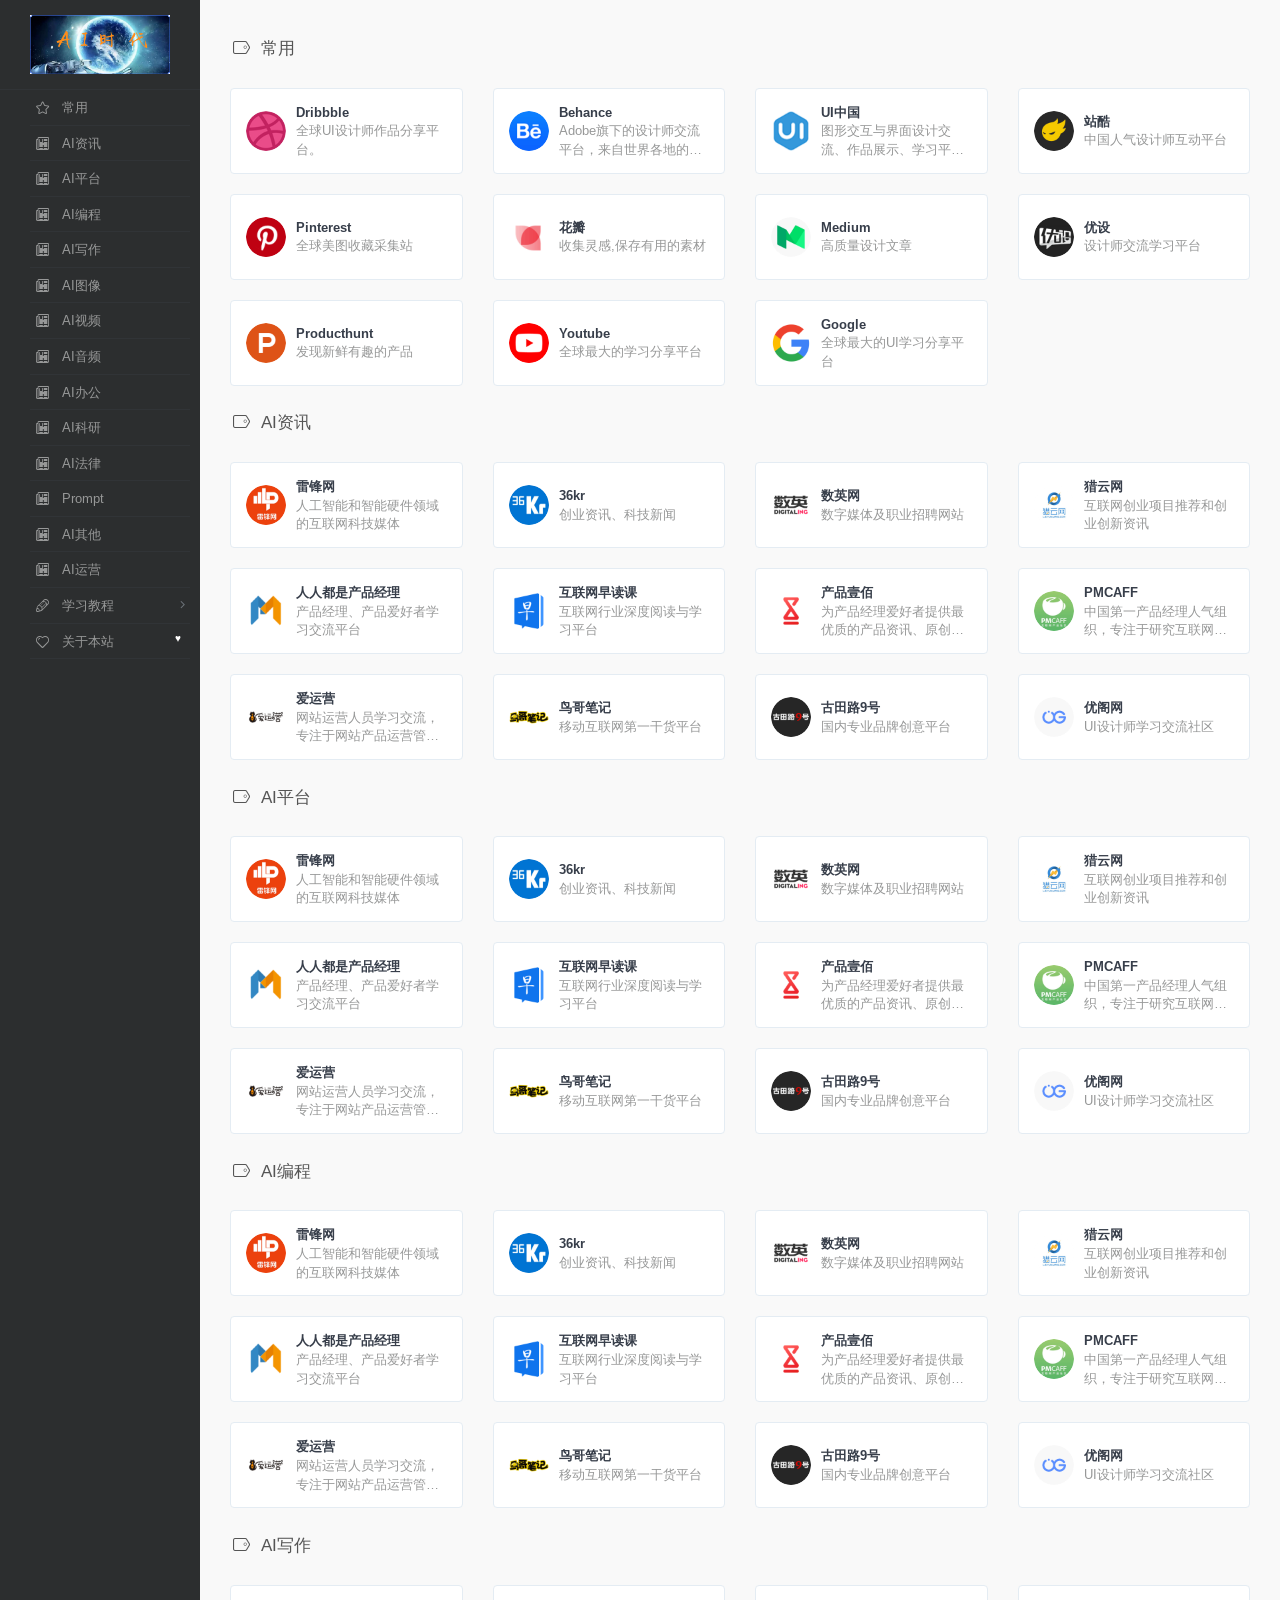
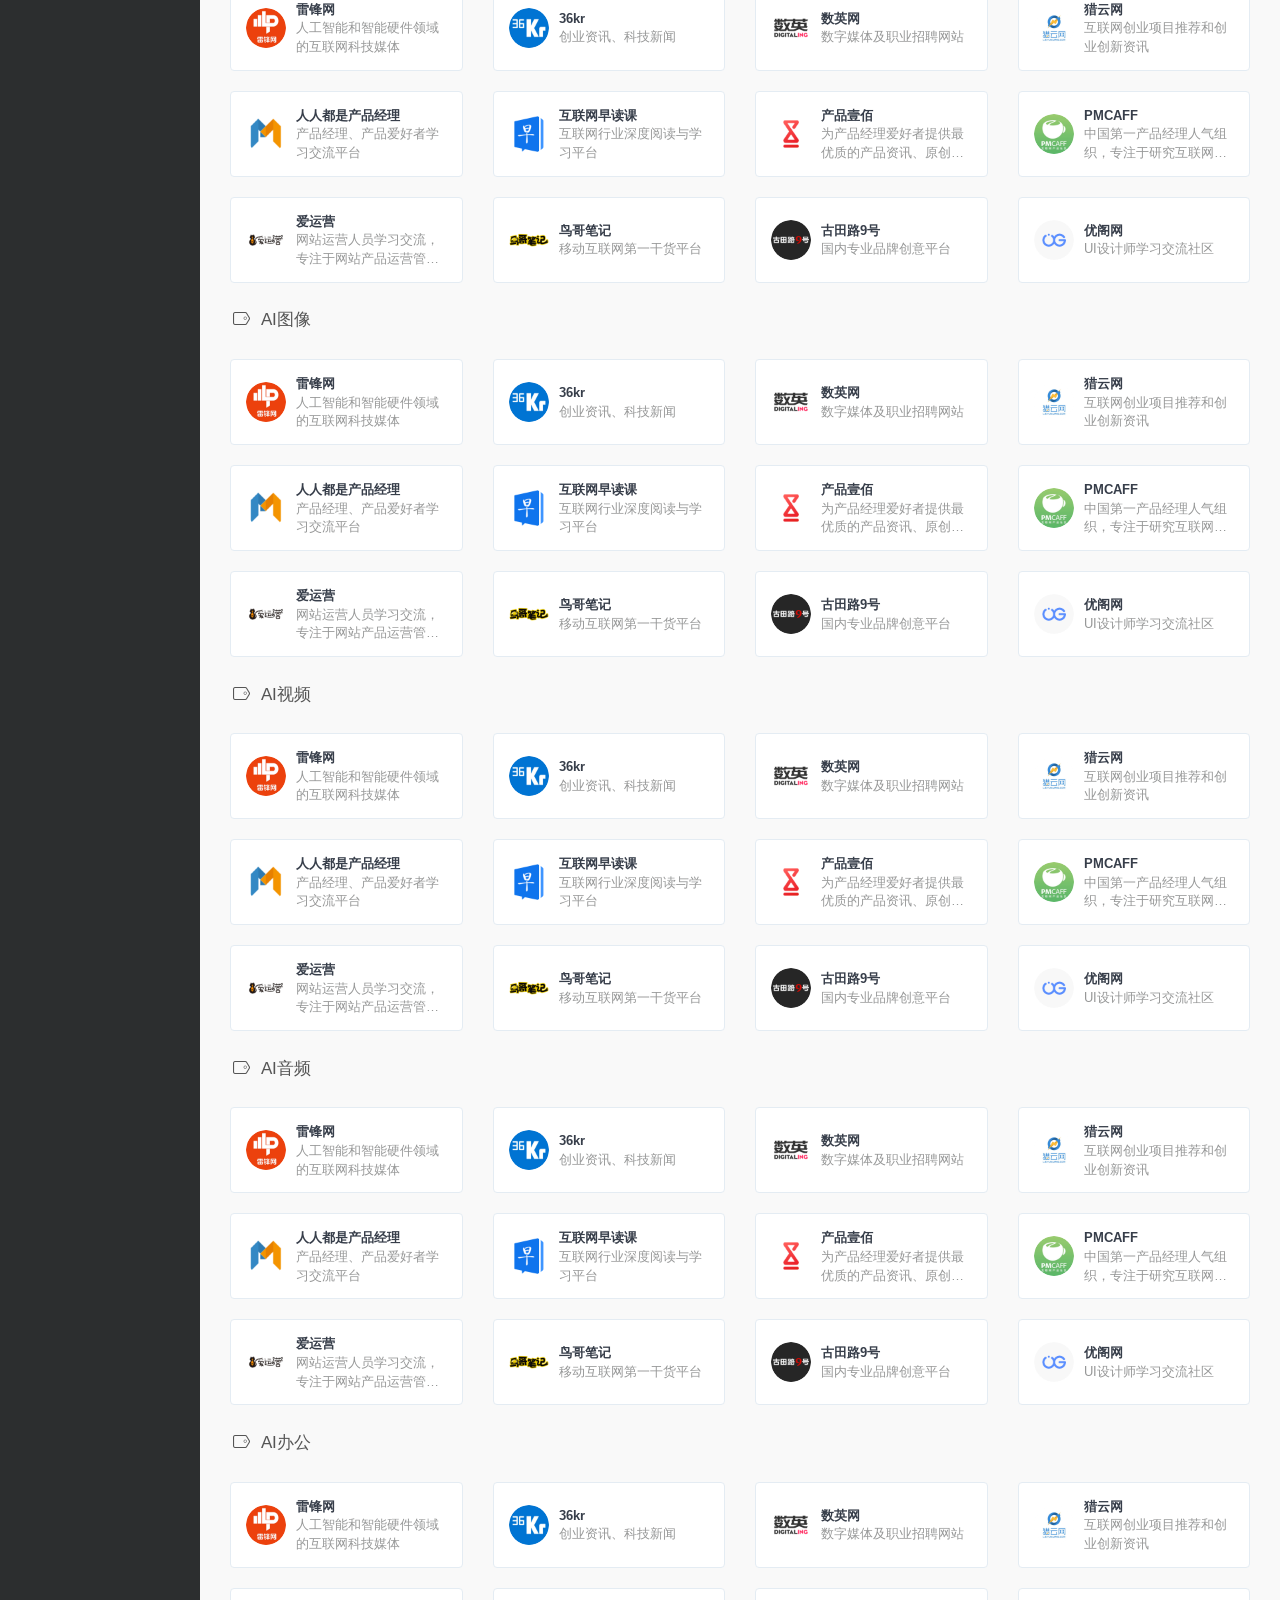
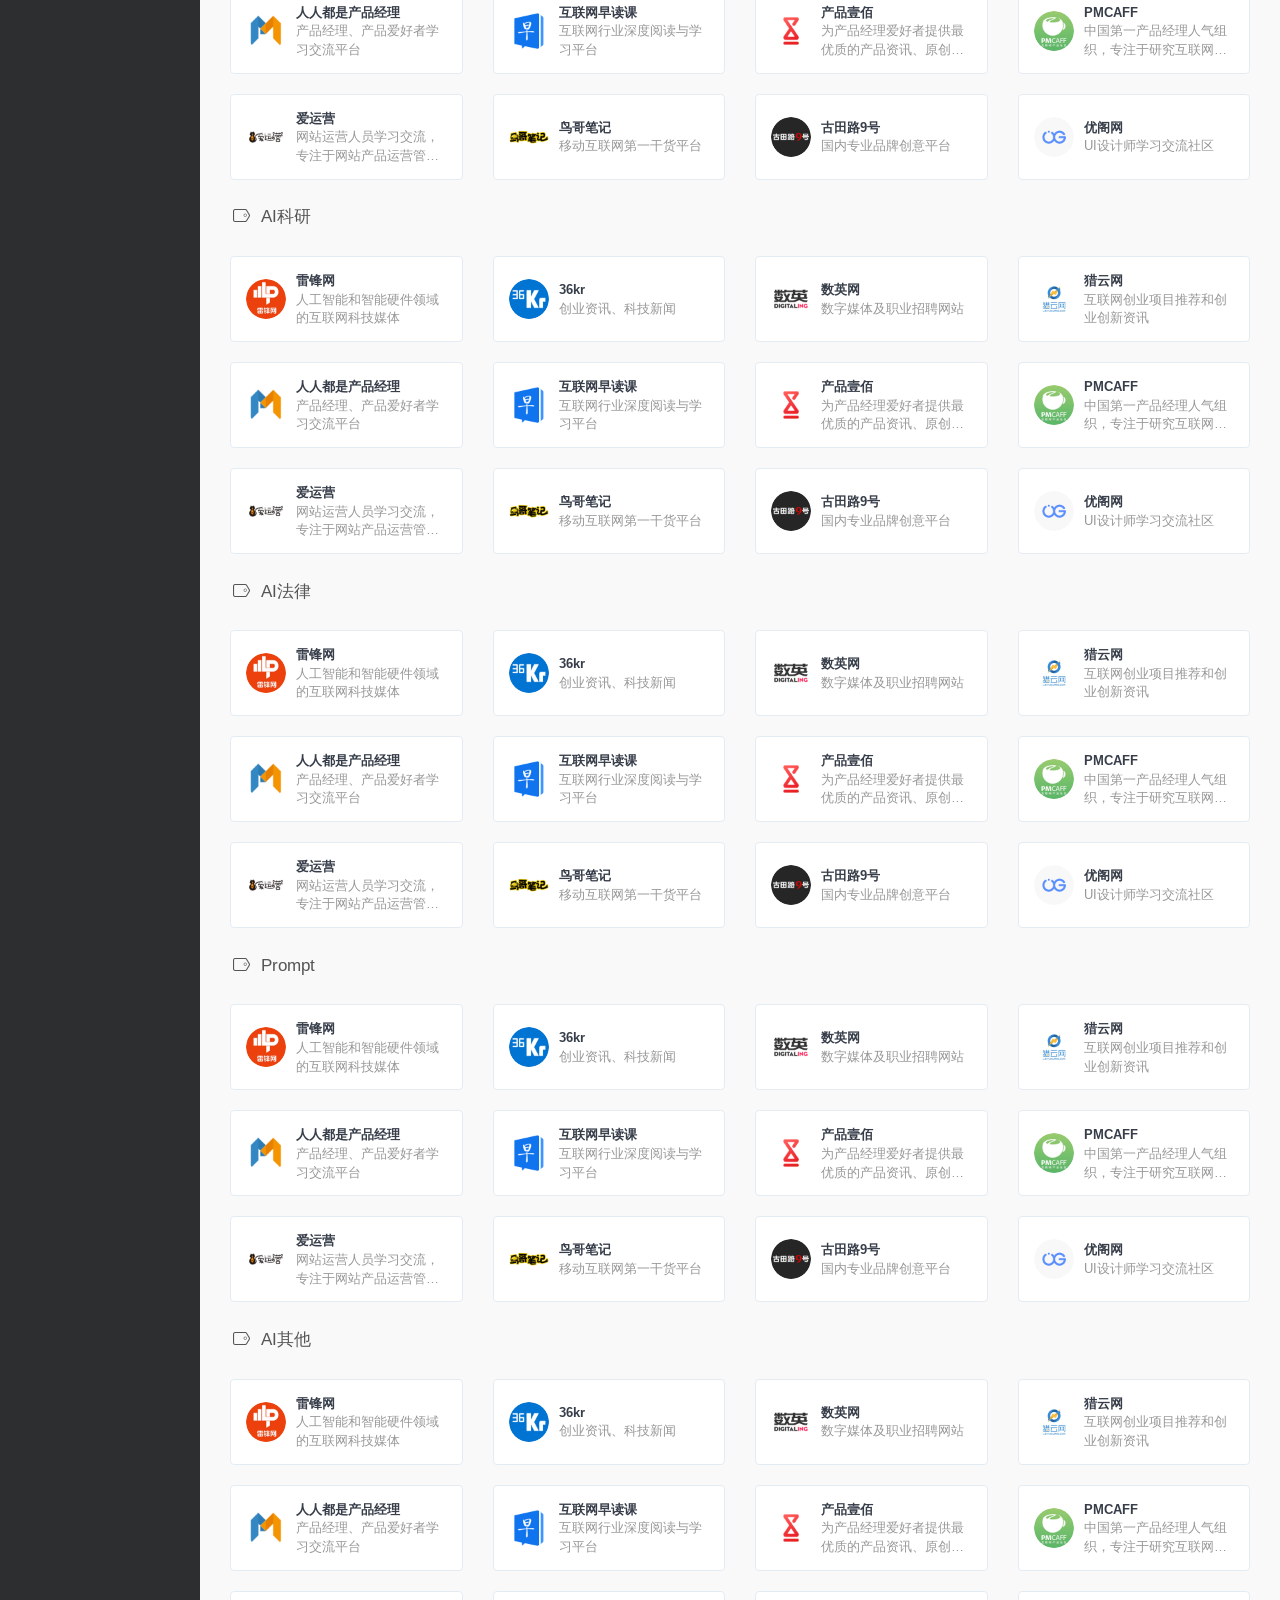
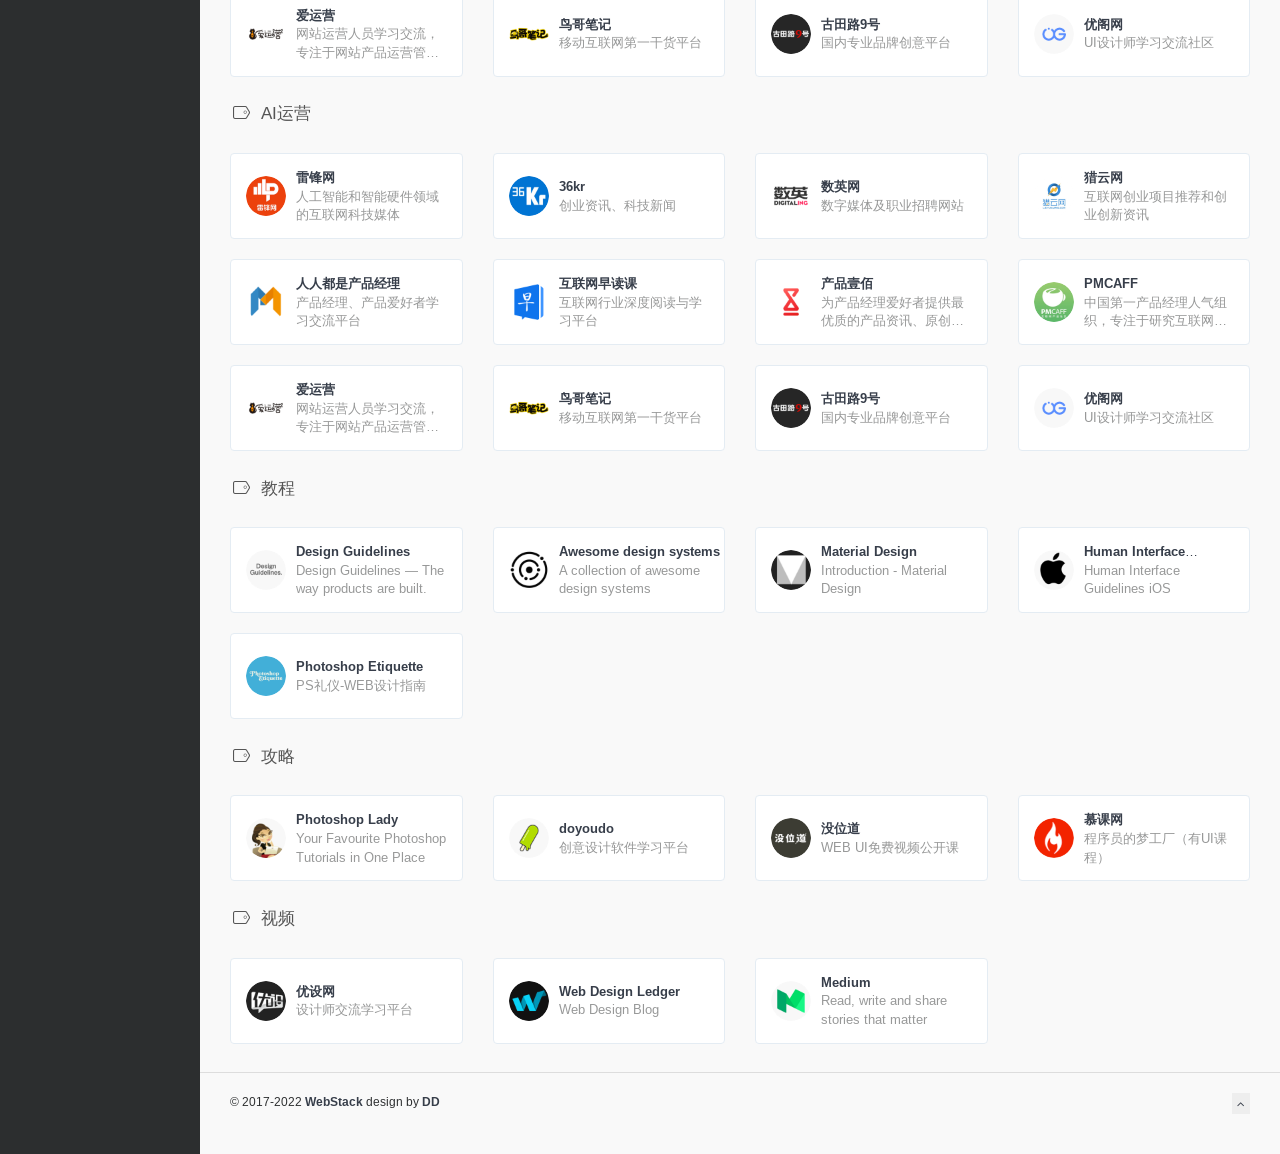
<file: cn/index - 副本.html>
<!DOCTYPE html>
<html lang="zh">

<head>
    <script async src = "//pagead2.googlesyndication.com/pagead/js/adsbygoogle.js" >
    </script>
    <script>
    (adsbygoogle = window.adsbygoogle || []).push({
        google_ad_client: "ca-pub-8550836177608334",
        enable_page_level_ads: true
    });
    </script>
    <script>
    var _hmt = _hmt || [];
    (function() {
      var hm = document.createElement("script");
      hm.src = "https://hm.baidu.com/hm.js?c05bb16ea908292af9f6c513087a1cc3";
      var s = document.getElementsByTagName("script")[0]; 
      s.parentNode.insertBefore(hm, s);
    })();
    </script>
    <meta charset="utf-8">
    <meta http-equiv="X-UA-Compatible" content="IE=edge">
    <meta name="viewport" content="width=device-width, initial-scale=1.0" />
    <meta name="author" content="DD" />
    <title>AI时代</title>
    <meta name="keywords" content="AI时代">
    <meta name="description" content="AI时代">
    <link rel="shortcut icon" href="../assets/images/favicon.png">
    <link rel="stylesheet" href="http://fonts.googleapis.com/css?family=Arimo:400,700,400italic">
    <link rel="stylesheet" href="../assets/css/fonts/linecons/css/linecons.css">
    <link rel="stylesheet" href="../assets/css/fonts/fontawesome/css/font-awesome.min.css">
    <link rel="stylesheet" href="../assets/css/bootstrap.css">
    <link rel="stylesheet" href="../assets/css/xenon-core.css">
    <link rel="stylesheet" href="../assets/css/xenon-components.css">
    <link rel="stylesheet" href="../assets/css/xenon-skins.css">
    <link rel="stylesheet" href="../assets/css/nav.css">
    <script src="../assets/js/jquery-1.11.1.min.js"></script>
    <!-- HTML5 shim and Respond.js IE8 support of HTML5 elements and media queries -->
    <!--[if lt IE 9]>
        <script src="https://oss.maxcdn.com/html5shiv/3.7.2/html5shiv.min.js"></script>
        <script src="https://oss.maxcdn.com/respond/1.4.2/respond.min.js"></script>
    <![endif]-->
    <!-- / FB Open Graph -->
    <meta property="og:type" content="article">
    <meta property="og:url" content="http://www.webstack.cc/">
    <meta property="og:title" content="AI时代">
    <meta property="og:description" content="AI时代">
    <meta property="og:image" content="http://webstack.cc/assets/images/webstack_banner_cn.png">
    <meta property="og:site_name" content="AI时代">
    <!-- / Twitter Cards -->
    <meta name="twitter:card" content="summary_large_image">
    <meta name="twitter:title" content="AI时代">
    <meta name="twitter:description" content="AI时代">
    <meta name="twitter:image" content="http://www.webstack.cc/assets/images/webstack_banner_cn.png">
</head>

<body class="page-body">
    <!-- skin-white -->
    <div class="page-container">
        <div class="sidebar-menu toggle-others fixed">
            <div class="sidebar-menu-inner">
                <header class="logo-env">
                    <!-- logo -->
                    <div class="logo">
                        <a href="index.html" class="logo-expanded">
                            <img src="../assets/images/logo@2x.png" width="100%" alt="" />
                        </a>
                        <a href="index.html" class="logo-collapsed">
                            <img src="../assets/images/logo-collapsed@2x.png" width="40" alt="" />
                        </a>
                    </div>
                    <div class="mobile-menu-toggle visible-xs">
                        <a href="#" data-toggle="user-info-menu">
                            <i class="linecons-cog"></i>
                        </a>
                        <a href="#" data-toggle="mobile-menu">
                            <i class="fa-bars"></i>
                        </a>
                    </div>
                </header>
                <ul id="main-menu" class="main-menu">
                    <li>
                        <a href="#常用" class="smooth">
                            <i class="linecons-star"></i>
                            <span class="title">常用</span>
                        </a>
                    </li>
                    <li>
                        <a href="#AI资讯" class="smooth">
                            <i class="linecons-doc"></i>
                            <span class="title">AI资讯</span>
                        </a>
                    </li>
                    <li>
                        <a href="#AI平台" class="smooth">
                            <i class="linecons-doc"></i>
                            <span class="title">AI平台</span>
                        </a>
                    </li>
                    <li>
                        <a href="#AI编程" class="smooth">
                            <i class="linecons-doc"></i>
                            <span class="title">AI编程</span>
                        </a>
                    </li>
                    <li>
                        <a href="#AI写作" class="smooth">
                            <i class="linecons-doc"></i>
                            <span class="title">AI写作</span>
                        </a>
                    </li>
                    <li>
                        <a href="#AI图像" class="smooth">
                            <i class="linecons-doc"></i>
                            <span class="title">AI图像</span>
                        </a>
                    </li>                                                                                
                    <li>
                        <a href="#AI视频" class="smooth">
                            <i class="linecons-doc"></i>
                            <span class="title">AI视频</span>
                        </a>
                    </li>
                    <li>
                        <a href="#AI音频" class="smooth">
                            <i class="linecons-doc"></i>
                            <span class="title">AI音频</span>
                        </a>
                    </li>
                    <li>
                        <a href="#AI办公" class="smooth">
                            <i class="linecons-doc"></i>
                            <span class="title">AI办公</span>
                        </a>
                    </li>
                    <li>
                        <a href="#AI科研" class="smooth">
                            <i class="linecons-doc"></i>
                            <span class="title">AI科研</span>
                        </a>
                    </li>
                    <li>
                        <a href="#AI法律" class="smooth">
                            <i class="linecons-doc"></i>
                            <span class="title">AI法律</span>
                        </a>
                    </li>
                    <li>
                        <a href="#Prompt" class="smooth">
                            <i class="linecons-doc"></i>
                            <span class="title">Prompt</span>
                        </a>
                    </li>
                    <li>
                        <a href="#AI其他" class="smooth">
                            <i class="linecons-doc"></i>
                            <span class="title">AI其他</span>
                        </a>
                    </li>
                    <li>
                        <a href="#AI运营" class="smooth">
                            <i class="linecons-doc"></i>
                            <span class="title">AI运营</span>
                        </a>
                    </li>                                                                                                                                 
                    <li>
                        <a>
                            <i class="linecons-pencil"></i>
                            <span class="title">学习教程</span>
                        </a>
                        <ul>
                            <li>
                                <a href="#教程" class="smooth">
                                    <span class="title">教程</span>
                                </a>
                            </li>
                            <li>
                                <a href="#攻略" class="smooth">
                                    <span class="title">攻略</span>
                                </a>
                            </li>
                            <li>
                                <a href="#视频" class="smooth">
                                    <span class="title">视频</span>
                                </a>
                            </li>
                        </ul>
                    </li>
                    <li>
                        <a href="about.html">
                            <i class="linecons-heart"></i>
                            <span class="tooltip-blue">关于本站</span>
                            <span class="label label-Primary pull-right hidden-collapsed">♥︎</span>
                        </a>
                    </li>
                    <!-- <div class="submit-tag">
                        <a href="about.html">
                            <i class="linecons-heart"></i>
                            <span class="tooltip-blue">关于本站</span>
                            <span class="label label-Primary pull-right hidden-collapsed">♥︎</span>
                        </a>
                    </div> -->
                </ul>
            </div>
        </div>
        <div class="main-content">
            <!-- 常用 -->
            <h4 class="text-gray"><i class="linecons-tag" style="margin-right: 7px;" id="常用"></i>常用</h4>
            <div class="row">
                <div class="col-sm-3">
                    <div class="xe-widget xe-conversations box2 label-info" onclick="window.open('https://dribbble.com/', '_blank')" data-toggle="tooltip" data-placement="bottom" title="" data-original-title="https://dribbble.com/">
                        <div class="xe-comment-entry">
                            <a class="xe-user-img">
                                <img data-src="../assets/images/logos/dribbble.png" class="lozad img-circle" width="40">
                            </a>
                            <div class="xe-comment">
                                <a href="#" class="xe-user-name overflowClip_1">
                                    <strong>Dribbble</strong>
                                </a>
                                <p class="overflowClip_2">全球UI设计师作品分享平台。</p>
                            </div>
                        </div>
                    </div>
                </div>
                <div class="col-sm-3">
                    <div class="xe-widget xe-conversations box2 label-info" onclick="window.open('https://behance.net/', '_blank')" data-toggle="tooltip" data-placement="bottom" title="" data-original-title="https://behance.net/">
                        <div class="xe-comment-entry">
                            <a class="xe-user-img">
                                <img data-src="../assets/images/logos/behance.png" class="lozad img-circle" width="40">
                            </a>
                            <div class="xe-comment">
                                <a href="#" class="xe-user-name overflowClip_1">
                                    <strong>Behance</strong>
                                </a>
                                <p class="overflowClip_2">Adobe旗下的设计师交流平台，来自世界各地的设计师在这里分享自己的作品。</p>
                            </div>
                        </div>
                    </div>
                </div>
                <div class="col-sm-3">
                    <div class="xe-widget xe-conversations box2 label-info" onclick="window.open('http://www.ui.cn/', '_blank')" data-toggle="tooltip" data-placement="bottom" title="" data-original-title="http://www.ui.cn/">
                        <div class="xe-comment-entry">
                            <a class="xe-user-img">
                                <img data-src="../assets/images/logos/uicn.png" class="lozad img-circle" width="40">
                            </a>
                            <div class="xe-comment">
                                <a href="#" class="xe-user-name overflowClip_1">
                                    <strong>UI中国</strong>
                                </a>
                                <p class="overflowClip_2">图形交互与界面设计交流、作品展示、学习平台。</p>
                            </div>
                        </div>
                    </div>
                </div>
                <div class="col-sm-3">
                    <div class="xe-widget xe-conversations box2 label-info" onclick="window.open('http://www.zcool.com.cn/', '_blank')" data-toggle="tooltip" data-placement="bottom" title="" data-original-title="http://www.zcool.com.cn/">
                        <div class="xe-comment-entry">
                            <a class="xe-user-img">
                                <img data-src="../assets/images/logos/zcool.png" class="lozad img-circle" width="40">
                            </a>
                            <div class="xe-comment">
                                <a href="#" class="xe-user-name overflowClip_1">
                                    <strong>站酷</strong>
                                </a>
                                <p class="overflowClip_2">中国人气设计师互动平台</p>
                            </div>
                        </div>
                    </div>
                </div>
            </div>
            <div class="row">
                <div class="col-sm-3">
                    <div class="xe-widget xe-conversations box2 label-info" onclick="window.open('https://www.pinterest.com/', '_blank')" data-toggle="tooltip" data-placement="bottom" title="" data-original-title="https://www.pinterest.com/">
                        <div class="xe-comment-entry">
                            <a class="xe-user-img">
                                <img data-src="../assets/images/logos/pinterest.png" class="lozad img-circle" width="40">
                            </a>
                            <span class="label label-info" data-toggle="tooltip" data-placement="left" title="" data-original-title="Hello I am a Tooltip"></span>
                            <div class="xe-comment">
                                <a href="#" class="xe-user-name overflowClip_1">
                                    <strong>Pinterest</strong>
                                </a>
                                <p class="overflowClip_2">全球美图收藏采集站</p>
                            </div>
                        </div>
                    </div>
                </div>
                <div class="col-sm-3">
                    <div class="xe-widget xe-conversations box2 label-info" onclick="window.open('http://huaban.com/', '_blank')" data-toggle="tooltip" data-placement="bottom" title="" data-original-title="http://huaban.com/">
                        <div class="xe-comment-entry">
                            <a class="xe-user-img">
                                <img data-src="../assets/images/logos/huaban.png" class="lozad img-circle" width="40">
                            </a>
                            <span class="label label-info" data-toggle="tooltip" data-placement="left" title="" data-original-title="Hello I am a Tooltip"></span>
                            <div class="xe-comment">
                                <a href="#" class="xe-user-name overflowClip_1">
                                    <strong>花瓣</strong>
                                </a>
                                <p class="overflowClip_2">收集灵感,保存有用的素材</p>
                            </div>
                        </div>
                    </div>
                </div>
                <div class="col-sm-3">
                    <div class="xe-widget xe-conversations box2 label-info" onclick="window.open('https://medium.com/', '_blank')" data-toggle="tooltip" data-placement="bottom" title="" data-original-title="https://medium.com/">
                        <div class="xe-comment-entry">
                            <a class="xe-user-img">
                                <img data-src="../assets/images/logos/medium.png" class="lozad img-circle" width="40">
                            </a>
                            <span class="label label-info" data-toggle="tooltip" data-placement="left" title="" data-original-title="Hello I am a Tooltip"></span>
                            <div class="xe-comment">
                                <a href="#" class="xe-user-name overflowClip_1">
                                    <strong>Medium</strong>
                                </a>
                                <p class="overflowClip_2">高质量设计文章</p>
                            </div>
                        </div>
                    </div>
                </div>
                <div class="col-sm-3">
                    <div class="xe-widget xe-conversations box2 label-info" onclick="window.open('http://www.uisdc.com/', '_blank')" data-toggle="tooltip" data-placement="bottom" title="" data-original-title="http://www.uisdc.com/">
                        <div class="xe-comment-entry">
                            <a class="xe-user-img">
                                <img data-src="../assets/images/logos/uisdc.png" class="lozad img-circle" width="40">
                            </a>
                            <span class="label label-info" data-toggle="tooltip" data-placement="left" title="" data-original-title="Hello I am a Tooltip"></span>
                            <div class="xe-comment">
                                <a href="#" class="xe-user-name overflowClip_1">
                                    <strong>优设</strong>
                                </a>
                                <p class="overflowClip_2">设计师交流学习平台</p>
                            </div>
                        </div>
                    </div>
                </div>
            </div>
            <div class="row">
                <div class="col-sm-3">
                    <div class="xe-widget xe-conversations box2 label-info" onclick="window.open('https://www.producthunt.com/', '_blank')" data-toggle="tooltip" data-placement="bottom" title="" data-original-title="https://www.producthunt.com/">
                        <div class="xe-comment-entry">
                            <a class="xe-user-img">
                                <img data-src="../assets/images/logos/producthunt.png" class="lozad img-circle" width="40">
                            </a>
                            <span class="label label-info" data-toggle="tooltip" data-placement="left" title="" data-original-title="Hello I am a Tooltip"></span>
                            <div class="xe-comment">
                                <a href="#" class="xe-user-name overflowClip_1">
                                    <strong>Producthunt</strong>
                                </a>
                                <p class="overflowClip_2">发现新鲜有趣的产品</p>
                            </div>
                        </div>
                    </div>
                </div>
                <div class="col-sm-3">
                    <div class="xe-widget xe-conversations box2 label-info" onclick="window.open('https://www.youtube.com/', '_blank')" data-toggle="tooltip" data-placement="bottom" title="" data-original-title="https://www.youtube.com/">
                        <div class="xe-comment-entry">
                            <a class="xe-user-img">
                                <img data-src="../assets/images/logos/youtube.png" class="lozad img-circle" width="40">
                            </a>
                            <span class="label label-info" data-toggle="tooltip" data-placement="left" title="" data-original-title="Hello I am a Tooltip"></span>
                            <div class="xe-comment">
                                <a href="#" class="xe-user-name overflowClip_1">
                                    <strong>Youtube</strong>
                                </a>
                                <p class="overflowClip_2">全球最大的学习分享平台</p>
                            </div>
                        </div>
                    </div>
                </div>
                <div class="col-sm-3">
                    <div class="xe-widget xe-conversations box2 label-info" onclick="window.open('https://www.google.com/', '_blank')" data-toggle="tooltip" data-placement="bottom" title="" data-original-title="https://www.google.com/">
                        <div class="xe-comment-entry">
                            <a class="xe-user-img">
                                <img data-src="../assets/images/logos/google.png" class="lozad img-circle" width="40">
                            </a>
                            <span class="label label-info" data-toggle="tooltip" data-placement="left" title="" data-original-title="Hello I am a Tooltip"></span>
                            <div class="xe-comment">
                                <a href="#" class="xe-user-name overflowClip_1">
                                    <strong>Google</strong>
                                </a>
                                <p class="overflowClip_2">全球最大的UI学习分享平台</p>
                            </div>
                        </div>
                    </div>
                </div>
            </div>
            <br />
            <!-- END 常用 -->
            <!-- AI资讯 -->
            <h4 class="text-gray"><i class="linecons-tag" style="margin-right: 7px;" id="AI资讯"></i>AI资讯</h4>
            <div class="row">
                <div class="col-sm-3">
                    <div class="xe-widget xe-conversations box2 label-info" onclick="window.open('https://www.leiphone.com/', '_blank')" data-toggle="tooltip" data-placement="bottom" title="" data-original-title="https://www.leiphone.com/">
                        <div class="xe-comment-entry">
                            <a class="xe-user-img">
                                <img data-src="../assets/images/logos/leiphone.png" class="lozad img-circle" width="40">
                            </a>
                            <div class="xe-comment">
                                <a href="#" class="xe-user-name overflowClip_1">
                                    <strong>雷锋网</strong>
                                </a>
                                <p class="overflowClip_2">人工智能和智能硬件领域的互联网科技媒体</p>
                            </div>
                        </div>
                    </div>
                </div>
                <div class="col-sm-3">
                    <div class="xe-widget xe-conversations box2 label-info" onclick="window.open('http://36kr.com/', '_blank')" data-toggle="tooltip" data-placement="bottom" title="" data-original-title="http://36kr.com/">
                        <div class="xe-comment-entry">
                            <a class="xe-user-img">
                                <img data-src="../assets/images/logos/36kr.png" class="lozad img-circle" width="40">
                            </a>
                            <div class="xe-comment">
                                <a href="#" class="xe-user-name overflowClip_1">
                                    <strong>36kr</strong>
                                </a>
                                <p class="overflowClip_2">创业资讯、科技新闻</p>
                            </div>
                        </div>
                    </div>
                </div>
                <div class="col-sm-3">
                    <div class="xe-widget xe-conversations box2 label-info" onclick="window.open('https://www.digitaling.com/', '_blank')" data-toggle="tooltip" data-placement="bottom" title="" data-original-title="https://www.digitaling.com/">
                        <div class="xe-comment-entry">
                            <a class="xe-user-img">
                                <img data-src="../assets/images/logos/digitaling.png" class="lozad img-circle" width="40">
                            </a>
                            <div class="xe-comment">
                                <a href="#" class="xe-user-name overflowClip_1">
                                    <strong>数英网</strong>
                                </a>
                                <p class="overflowClip_2">数字媒体及职业招聘网站</p>
                            </div>
                        </div>
                    </div>
                </div>
                <div class="col-sm-3">
                    <div class="xe-widget xe-conversations box2 label-info" onclick="window.open('http://www.lieyunwang.com/', '_blank')" data-toggle="tooltip" data-placement="bottom" title="" data-original-title="http://www.lieyunwang.com/">
                        <div class="xe-comment-entry">
                            <a class="xe-user-img">
                                <img data-src="../assets/images/logos/lieyunwang.png" class="lozad img-circle" width="40">
                            </a>
                            <div class="xe-comment">
                                <a href="#" class="xe-user-name overflowClip_1">
                                    <strong>猎云网</strong>
                                </a>
                                <p class="overflowClip_2">互联网创业项目推荐和创业创新资讯</p>
                            </div>
                        </div>
                    </div>
                </div>
            </div>
            <div class="row">
                <div class="col-sm-3">
                    <div class="xe-widget xe-conversations box2 label-info" onclick="window.open('http://www.woshipm.com/', '_blank')" data-toggle="tooltip" data-placement="bottom" title="" data-original-title="http://www.woshipm.com/">
                        <div class="xe-comment-entry">
                            <a class="xe-user-img">
                                <img data-src="../assets/images/logos/woshipm.png" class="lozad img-circle" width="40">
                            </a>
                            <div class="xe-comment">
                                <a href="#" class="xe-user-name overflowClip_1">
                                    <strong>人人都是产品经理</strong>
                                </a>
                                <p class="overflowClip_2">产品经理、产品爱好者学习交流平台</p>
                            </div>
                        </div>
                    </div>
                </div>
                <div class="col-sm-3">
                    <div class="xe-widget xe-conversations box2 label-info" onclick="window.open('https://www.zaodula.com/', '_blank')" data-toggle="tooltip" data-placement="bottom" title="" data-original-title="https://www.zaodula.com/">
                        <div class="xe-comment-entry">
                            <a class="xe-user-img">
                                <img data-src="../assets/images/logos/zaodula.png" class="lozad img-circle" width="40">
                            </a>
                            <div class="xe-comment">
                                <a href="#" class="xe-user-name overflowClip_1">
                                    <strong>互联网早读课</strong>
                                </a>
                                <p class="overflowClip_2">互联网行业深度阅读与学习平台</p>
                            </div>
                        </div>
                    </div>
                </div>
                <div class="col-sm-3">
                    <div class="xe-widget xe-conversations box2 label-info" onclick="window.open('http://www.chanpin100.com/', '_blank')" data-toggle="tooltip" data-placement="bottom" title="" data-original-title="http://www.chanpin100.com/">
                        <div class="xe-comment-entry">
                            <a class="xe-user-img">
                                <img data-src="../assets/images/logos/chanpin100.png" class="lozad img-circle" width="40">
                            </a>
                            <div class="xe-comment">
                                <a href="#" class="xe-user-name overflowClip_1">
                                    <strong>产品壹佰</strong>
                                </a>
                                <p class="overflowClip_2">为产品经理爱好者提供最优质的产品资讯、原创内容和相关视频课程</p>
                            </div>
                        </div>
                    </div>
                </div>
                <div class="col-sm-3">
                    <div class="xe-widget xe-conversations box2 label-info" onclick="window.open('http://www.pmcaff.com/', '_blank')" data-toggle="tooltip" data-placement="bottom" title="" data-original-title="http://www.pmcaff.com/">
                        <div class="xe-comment-entry">
                            <a class="xe-user-img">
                                <img data-src="../assets/images/logos/pmcaff.png" class="lozad img-circle" width="40">
                            </a>
                            <div class="xe-comment">
                                <a href="#" class="xe-user-name overflowClip_1">
                                    <strong>PMCAFF</strong>
                                </a>
                                <p class="overflowClip_2">中国第一产品经理人气组织，专注于研究互联网产品</p>
                            </div>
                        </div>
                    </div>
                </div>
            </div>
            <div class="row">
                <div class="col-sm-3">
                    <div class="xe-widget xe-conversations box2 label-info" onclick="window.open('http://www.iyunying.org/', '_blank')" data-toggle="tooltip" data-placement="bottom" title="" data-original-title="http://www.iyunying.org/">
                        <div class="xe-comment-entry">
                            <a class="xe-user-img">
                                <img data-src="../assets/images/logos/iyunying.png" class="lozad img-circle" width="40">
                            </a>
                            <div class="xe-comment">
                                <a href="#" class="xe-user-name overflowClip_1">
                                    <strong>爱运营</strong>
                                </a>
                                <p class="overflowClip_2">网站运营人员学习交流，专注于网站产品运营管理、淘宝运营。</p>
                            </div>
                        </div>
                    </div>
                </div>
                <div class="col-sm-3">
                    <div class="xe-widget xe-conversations box2 label-info" onclick="window.open('http://www.niaogebiji.com/', '_blank')" data-toggle="tooltip" data-placement="bottom" title="" data-original-title="http://www.niaogebiji.com/">
                        <div class="xe-comment-entry">
                            <a class="xe-user-img">
                                <img data-src="../assets/images/logos/niaogebiji.png" class="lozad img-circle" width="40">
                            </a>
                            <div class="xe-comment">
                                <a href="#" class="xe-user-name overflowClip_1">
                                    <strong>鸟哥笔记</strong>
                                </a>
                                <p class="overflowClip_2">移动互联网第一干货平台</p>
                            </div>
                        </div>
                    </div>
                </div>
                <div class="col-sm-3">
                    <div class="xe-widget xe-conversations box2 label-info" onclick="window.open('http://www.gtn9.com/', '_blank')" data-toggle="tooltip" data-placement="bottom" title="" data-original-title="http://www.gtn9.com/">
                        <div class="xe-comment-entry">
                            <a class="xe-user-img">
                                <img data-src="../assets/images/logos/gtn9.png" class="lozad img-circle" width="40">
                            </a>
                            <div class="xe-comment">
                                <a href="#" class="xe-user-name overflowClip_1">
                                    <strong>古田路9号</strong>
                                </a>
                                <p class="overflowClip_2">国内专业品牌创意平台</p>
                            </div>
                        </div>
                    </div>
                </div>
                <div class="col-sm-3">
                    <div class="xe-widget xe-conversations box2 label-info" onclick="window.open('http://www.uigreat.com/', '_blank')" data-toggle="tooltip" data-placement="bottom" title="" data-original-title="http://www.uigreat.com/">
                        <div class="xe-comment-entry">
                            <a class="xe-user-img">
                                <img data-src="../assets/images/logos/uigreat.png" class="lozad img-circle" width="40">
                            </a>
                            <div class="xe-comment">
                                <a href="#" class="xe-user-name overflowClip_1">
                                    <strong>优阁网</strong>
                                </a>
                                <p class="overflowClip_2">UI设计师学习交流社区</p>
                            </div>
                        </div>
                    </div>
                </div>
            </div>
            <br />
            <!--END AI资讯 -->
            <!-- AI平台 -->
            <h4 class="text-gray"><i class="linecons-tag" style="margin-right: 7px;" id="AI平台"></i>AI平台</h4>
            <div class="row">
                <div class="col-sm-3">
                    <div class="xe-widget xe-conversations box2 label-info" onclick="window.open('https://www.leiphone.com/', '_blank')" data-toggle="tooltip" data-placement="bottom" title="" data-original-title="https://www.leiphone.com/">
                        <div class="xe-comment-entry">
                            <a class="xe-user-img">
                                <img data-src="../assets/images/logos/leiphone.png" class="lozad img-circle" width="40">
                            </a>
                            <div class="xe-comment">
                                <a href="#" class="xe-user-name overflowClip_1">
                                    <strong>雷锋网</strong>
                                </a>
                                <p class="overflowClip_2">人工智能和智能硬件领域的互联网科技媒体</p>
                            </div>
                        </div>
                    </div>
                </div>
                <div class="col-sm-3">
                    <div class="xe-widget xe-conversations box2 label-info" onclick="window.open('http://36kr.com/', '_blank')" data-toggle="tooltip" data-placement="bottom" title="" data-original-title="http://36kr.com/">
                        <div class="xe-comment-entry">
                            <a class="xe-user-img">
                                <img data-src="../assets/images/logos/36kr.png" class="lozad img-circle" width="40">
                            </a>
                            <div class="xe-comment">
                                <a href="#" class="xe-user-name overflowClip_1">
                                    <strong>36kr</strong>
                                </a>
                                <p class="overflowClip_2">创业资讯、科技新闻</p>
                            </div>
                        </div>
                    </div>
                </div>
                <div class="col-sm-3">
                    <div class="xe-widget xe-conversations box2 label-info" onclick="window.open('https://www.digitaling.com/', '_blank')" data-toggle="tooltip" data-placement="bottom" title="" data-original-title="https://www.digitaling.com/">
                        <div class="xe-comment-entry">
                            <a class="xe-user-img">
                                <img data-src="../assets/images/logos/digitaling.png" class="lozad img-circle" width="40">
                            </a>
                            <div class="xe-comment">
                                <a href="#" class="xe-user-name overflowClip_1">
                                    <strong>数英网</strong>
                                </a>
                                <p class="overflowClip_2">数字媒体及职业招聘网站</p>
                            </div>
                        </div>
                    </div>
                </div>
                <div class="col-sm-3">
                    <div class="xe-widget xe-conversations box2 label-info" onclick="window.open('http://www.lieyunwang.com/', '_blank')" data-toggle="tooltip" data-placement="bottom" title="" data-original-title="http://www.lieyunwang.com/">
                        <div class="xe-comment-entry">
                            <a class="xe-user-img">
                                <img data-src="../assets/images/logos/lieyunwang.png" class="lozad img-circle" width="40">
                            </a>
                            <div class="xe-comment">
                                <a href="#" class="xe-user-name overflowClip_1">
                                    <strong>猎云网</strong>
                                </a>
                                <p class="overflowClip_2">互联网创业项目推荐和创业创新资讯</p>
                            </div>
                        </div>
                    </div>
                </div>
            </div>
            <div class="row">
                <div class="col-sm-3">
                    <div class="xe-widget xe-conversations box2 label-info" onclick="window.open('http://www.woshipm.com/', '_blank')" data-toggle="tooltip" data-placement="bottom" title="" data-original-title="http://www.woshipm.com/">
                        <div class="xe-comment-entry">
                            <a class="xe-user-img">
                                <img data-src="../assets/images/logos/woshipm.png" class="lozad img-circle" width="40">
                            </a>
                            <div class="xe-comment">
                                <a href="#" class="xe-user-name overflowClip_1">
                                    <strong>人人都是产品经理</strong>
                                </a>
                                <p class="overflowClip_2">产品经理、产品爱好者学习交流平台</p>
                            </div>
                        </div>
                    </div>
                </div>
                <div class="col-sm-3">
                    <div class="xe-widget xe-conversations box2 label-info" onclick="window.open('https://www.zaodula.com/', '_blank')" data-toggle="tooltip" data-placement="bottom" title="" data-original-title="https://www.zaodula.com/">
                        <div class="xe-comment-entry">
                            <a class="xe-user-img">
                                <img data-src="../assets/images/logos/zaodula.png" class="lozad img-circle" width="40">
                            </a>
                            <div class="xe-comment">
                                <a href="#" class="xe-user-name overflowClip_1">
                                    <strong>互联网早读课</strong>
                                </a>
                                <p class="overflowClip_2">互联网行业深度阅读与学习平台</p>
                            </div>
                        </div>
                    </div>
                </div>
                <div class="col-sm-3">
                    <div class="xe-widget xe-conversations box2 label-info" onclick="window.open('http://www.chanpin100.com/', '_blank')" data-toggle="tooltip" data-placement="bottom" title="" data-original-title="http://www.chanpin100.com/">
                        <div class="xe-comment-entry">
                            <a class="xe-user-img">
                                <img data-src="../assets/images/logos/chanpin100.png" class="lozad img-circle" width="40">
                            </a>
                            <div class="xe-comment">
                                <a href="#" class="xe-user-name overflowClip_1">
                                    <strong>产品壹佰</strong>
                                </a>
                                <p class="overflowClip_2">为产品经理爱好者提供最优质的产品资讯、原创内容和相关视频课程</p>
                            </div>
                        </div>
                    </div>
                </div>
                <div class="col-sm-3">
                    <div class="xe-widget xe-conversations box2 label-info" onclick="window.open('http://www.pmcaff.com/', '_blank')" data-toggle="tooltip" data-placement="bottom" title="" data-original-title="http://www.pmcaff.com/">
                        <div class="xe-comment-entry">
                            <a class="xe-user-img">
                                <img data-src="../assets/images/logos/pmcaff.png" class="lozad img-circle" width="40">
                            </a>
                            <div class="xe-comment">
                                <a href="#" class="xe-user-name overflowClip_1">
                                    <strong>PMCAFF</strong>
                                </a>
                                <p class="overflowClip_2">中国第一产品经理人气组织，专注于研究互联网产品</p>
                            </div>
                        </div>
                    </div>
                </div>
            </div>
            <div class="row">
                <div class="col-sm-3">
                    <div class="xe-widget xe-conversations box2 label-info" onclick="window.open('http://www.iyunying.org/', '_blank')" data-toggle="tooltip" data-placement="bottom" title="" data-original-title="http://www.iyunying.org/">
                        <div class="xe-comment-entry">
                            <a class="xe-user-img">
                                <img data-src="../assets/images/logos/iyunying.png" class="lozad img-circle" width="40">
                            </a>
                            <div class="xe-comment">
                                <a href="#" class="xe-user-name overflowClip_1">
                                    <strong>爱运营</strong>
                                </a>
                                <p class="overflowClip_2">网站运营人员学习交流，专注于网站产品运营管理、淘宝运营。</p>
                            </div>
                        </div>
                    </div>
                </div>
                <div class="col-sm-3">
                    <div class="xe-widget xe-conversations box2 label-info" onclick="window.open('http://www.niaogebiji.com/', '_blank')" data-toggle="tooltip" data-placement="bottom" title="" data-original-title="http://www.niaogebiji.com/">
                        <div class="xe-comment-entry">
                            <a class="xe-user-img">
                                <img data-src="../assets/images/logos/niaogebiji.png" class="lozad img-circle" width="40">
                            </a>
                            <div class="xe-comment">
                                <a href="#" class="xe-user-name overflowClip_1">
                                    <strong>鸟哥笔记</strong>
                                </a>
                                <p class="overflowClip_2">移动互联网第一干货平台</p>
                            </div>
                        </div>
                    </div>
                </div>
                <div class="col-sm-3">
                    <div class="xe-widget xe-conversations box2 label-info" onclick="window.open('http://www.gtn9.com/', '_blank')" data-toggle="tooltip" data-placement="bottom" title="" data-original-title="http://www.gtn9.com/">
                        <div class="xe-comment-entry">
                            <a class="xe-user-img">
                                <img data-src="../assets/images/logos/gtn9.png" class="lozad img-circle" width="40">
                            </a>
                            <div class="xe-comment">
                                <a href="#" class="xe-user-name overflowClip_1">
                                    <strong>古田路9号</strong>
                                </a>
                                <p class="overflowClip_2">国内专业品牌创意平台</p>
                            </div>
                        </div>
                    </div>
                </div>
                <div class="col-sm-3">
                    <div class="xe-widget xe-conversations box2 label-info" onclick="window.open('http://www.uigreat.com/', '_blank')" data-toggle="tooltip" data-placement="bottom" title="" data-original-title="http://www.uigreat.com/">
                        <div class="xe-comment-entry">
                            <a class="xe-user-img">
                                <img data-src="../assets/images/logos/uigreat.png" class="lozad img-circle" width="40">
                            </a>
                            <div class="xe-comment">
                                <a href="#" class="xe-user-name overflowClip_1">
                                    <strong>优阁网</strong>
                                </a>
                                <p class="overflowClip_2">UI设计师学习交流社区</p>
                            </div>
                        </div>
                    </div>
                </div>
            </div>
            <br />
            <!--END AI平台 -->
            <!-- AI编程 -->
            <h4 class="text-gray"><i class="linecons-tag" style="margin-right: 7px;" id="AI编程"></i>AI编程</h4>
            <div class="row">
                <div class="col-sm-3">
                    <div class="xe-widget xe-conversations box2 label-info" onclick="window.open('https://www.leiphone.com/', '_blank')" data-toggle="tooltip" data-placement="bottom" title="" data-original-title="https://www.leiphone.com/">
                        <div class="xe-comment-entry">
                            <a class="xe-user-img">
                                <img data-src="../assets/images/logos/leiphone.png" class="lozad img-circle" width="40">
                            </a>
                            <div class="xe-comment">
                                <a href="#" class="xe-user-name overflowClip_1">
                                    <strong>雷锋网</strong>
                                </a>
                                <p class="overflowClip_2">人工智能和智能硬件领域的互联网科技媒体</p>
                            </div>
                        </div>
                    </div>
                </div>
                <div class="col-sm-3">
                    <div class="xe-widget xe-conversations box2 label-info" onclick="window.open('http://36kr.com/', '_blank')" data-toggle="tooltip" data-placement="bottom" title="" data-original-title="http://36kr.com/">
                        <div class="xe-comment-entry">
                            <a class="xe-user-img">
                                <img data-src="../assets/images/logos/36kr.png" class="lozad img-circle" width="40">
                            </a>
                            <div class="xe-comment">
                                <a href="#" class="xe-user-name overflowClip_1">
                                    <strong>36kr</strong>
                                </a>
                                <p class="overflowClip_2">创业资讯、科技新闻</p>
                            </div>
                        </div>
                    </div>
                </div>
                <div class="col-sm-3">
                    <div class="xe-widget xe-conversations box2 label-info" onclick="window.open('https://www.digitaling.com/', '_blank')" data-toggle="tooltip" data-placement="bottom" title="" data-original-title="https://www.digitaling.com/">
                        <div class="xe-comment-entry">
                            <a class="xe-user-img">
                                <img data-src="../assets/images/logos/digitaling.png" class="lozad img-circle" width="40">
                            </a>
                            <div class="xe-comment">
                                <a href="#" class="xe-user-name overflowClip_1">
                                    <strong>数英网</strong>
                                </a>
                                <p class="overflowClip_2">数字媒体及职业招聘网站</p>
                            </div>
                        </div>
                    </div>
                </div>
                <div class="col-sm-3">
                    <div class="xe-widget xe-conversations box2 label-info" onclick="window.open('http://www.lieyunwang.com/', '_blank')" data-toggle="tooltip" data-placement="bottom" title="" data-original-title="http://www.lieyunwang.com/">
                        <div class="xe-comment-entry">
                            <a class="xe-user-img">
                                <img data-src="../assets/images/logos/lieyunwang.png" class="lozad img-circle" width="40">
                            </a>
                            <div class="xe-comment">
                                <a href="#" class="xe-user-name overflowClip_1">
                                    <strong>猎云网</strong>
                                </a>
                                <p class="overflowClip_2">互联网创业项目推荐和创业创新资讯</p>
                            </div>
                        </div>
                    </div>
                </div>
            </div>
            <div class="row">
                <div class="col-sm-3">
                    <div class="xe-widget xe-conversations box2 label-info" onclick="window.open('http://www.woshipm.com/', '_blank')" data-toggle="tooltip" data-placement="bottom" title="" data-original-title="http://www.woshipm.com/">
                        <div class="xe-comment-entry">
                            <a class="xe-user-img">
                                <img data-src="../assets/images/logos/woshipm.png" class="lozad img-circle" width="40">
                            </a>
                            <div class="xe-comment">
                                <a href="#" class="xe-user-name overflowClip_1">
                                    <strong>人人都是产品经理</strong>
                                </a>
                                <p class="overflowClip_2">产品经理、产品爱好者学习交流平台</p>
                            </div>
                        </div>
                    </div>
                </div>
                <div class="col-sm-3">
                    <div class="xe-widget xe-conversations box2 label-info" onclick="window.open('https://www.zaodula.com/', '_blank')" data-toggle="tooltip" data-placement="bottom" title="" data-original-title="https://www.zaodula.com/">
                        <div class="xe-comment-entry">
                            <a class="xe-user-img">
                                <img data-src="../assets/images/logos/zaodula.png" class="lozad img-circle" width="40">
                            </a>
                            <div class="xe-comment">
                                <a href="#" class="xe-user-name overflowClip_1">
                                    <strong>互联网早读课</strong>
                                </a>
                                <p class="overflowClip_2">互联网行业深度阅读与学习平台</p>
                            </div>
                        </div>
                    </div>
                </div>
                <div class="col-sm-3">
                    <div class="xe-widget xe-conversations box2 label-info" onclick="window.open('http://www.chanpin100.com/', '_blank')" data-toggle="tooltip" data-placement="bottom" title="" data-original-title="http://www.chanpin100.com/">
                        <div class="xe-comment-entry">
                            <a class="xe-user-img">
                                <img data-src="../assets/images/logos/chanpin100.png" class="lozad img-circle" width="40">
                            </a>
                            <div class="xe-comment">
                                <a href="#" class="xe-user-name overflowClip_1">
                                    <strong>产品壹佰</strong>
                                </a>
                                <p class="overflowClip_2">为产品经理爱好者提供最优质的产品资讯、原创内容和相关视频课程</p>
                            </div>
                        </div>
                    </div>
                </div>
                <div class="col-sm-3">
                    <div class="xe-widget xe-conversations box2 label-info" onclick="window.open('http://www.pmcaff.com/', '_blank')" data-toggle="tooltip" data-placement="bottom" title="" data-original-title="http://www.pmcaff.com/">
                        <div class="xe-comment-entry">
                            <a class="xe-user-img">
                                <img data-src="../assets/images/logos/pmcaff.png" class="lozad img-circle" width="40">
                            </a>
                            <div class="xe-comment">
                                <a href="#" class="xe-user-name overflowClip_1">
                                    <strong>PMCAFF</strong>
                                </a>
                                <p class="overflowClip_2">中国第一产品经理人气组织，专注于研究互联网产品</p>
                            </div>
                        </div>
                    </div>
                </div>
            </div>
            <div class="row">
                <div class="col-sm-3">
                    <div class="xe-widget xe-conversations box2 label-info" onclick="window.open('http://www.iyunying.org/', '_blank')" data-toggle="tooltip" data-placement="bottom" title="" data-original-title="http://www.iyunying.org/">
                        <div class="xe-comment-entry">
                            <a class="xe-user-img">
                                <img data-src="../assets/images/logos/iyunying.png" class="lozad img-circle" width="40">
                            </a>
                            <div class="xe-comment">
                                <a href="#" class="xe-user-name overflowClip_1">
                                    <strong>爱运营</strong>
                                </a>
                                <p class="overflowClip_2">网站运营人员学习交流，专注于网站产品运营管理、淘宝运营。</p>
                            </div>
                        </div>
                    </div>
                </div>
                <div class="col-sm-3">
                    <div class="xe-widget xe-conversations box2 label-info" onclick="window.open('http://www.niaogebiji.com/', '_blank')" data-toggle="tooltip" data-placement="bottom" title="" data-original-title="http://www.niaogebiji.com/">
                        <div class="xe-comment-entry">
                            <a class="xe-user-img">
                                <img data-src="../assets/images/logos/niaogebiji.png" class="lozad img-circle" width="40">
                            </a>
                            <div class="xe-comment">
                                <a href="#" class="xe-user-name overflowClip_1">
                                    <strong>鸟哥笔记</strong>
                                </a>
                                <p class="overflowClip_2">移动互联网第一干货平台</p>
                            </div>
                        </div>
                    </div>
                </div>
                <div class="col-sm-3">
                    <div class="xe-widget xe-conversations box2 label-info" onclick="window.open('http://www.gtn9.com/', '_blank')" data-toggle="tooltip" data-placement="bottom" title="" data-original-title="http://www.gtn9.com/">
                        <div class="xe-comment-entry">
                            <a class="xe-user-img">
                                <img data-src="../assets/images/logos/gtn9.png" class="lozad img-circle" width="40">
                            </a>
                            <div class="xe-comment">
                                <a href="#" class="xe-user-name overflowClip_1">
                                    <strong>古田路9号</strong>
                                </a>
                                <p class="overflowClip_2">国内专业品牌创意平台</p>
                            </div>
                        </div>
                    </div>
                </div>
                <div class="col-sm-3">
                    <div class="xe-widget xe-conversations box2 label-info" onclick="window.open('http://www.uigreat.com/', '_blank')" data-toggle="tooltip" data-placement="bottom" title="" data-original-title="http://www.uigreat.com/">
                        <div class="xe-comment-entry">
                            <a class="xe-user-img">
                                <img data-src="../assets/images/logos/uigreat.png" class="lozad img-circle" width="40">
                            </a>
                            <div class="xe-comment">
                                <a href="#" class="xe-user-name overflowClip_1">
                                    <strong>优阁网</strong>
                                </a>
                                <p class="overflowClip_2">UI设计师学习交流社区</p>
                            </div>
                        </div>
                    </div>
                </div>
            </div>
            <br />
            <!--END AI编程 -->
            <!-- AI写作 -->
            <h4 class="text-gray"><i class="linecons-tag" style="margin-right: 7px;" id="AI写作"></i>AI写作</h4>
            <div class="row">
                <div class="col-sm-3">
                    <div class="xe-widget xe-conversations box2 label-info" onclick="window.open('https://www.leiphone.com/', '_blank')" data-toggle="tooltip" data-placement="bottom" title="" data-original-title="https://www.leiphone.com/">
                        <div class="xe-comment-entry">
                            <a class="xe-user-img">
                                <img data-src="../assets/images/logos/leiphone.png" class="lozad img-circle" width="40">
                            </a>
                            <div class="xe-comment">
                                <a href="#" class="xe-user-name overflowClip_1">
                                    <strong>雷锋网</strong>
                                </a>
                                <p class="overflowClip_2">人工智能和智能硬件领域的互联网科技媒体</p>
                            </div>
                        </div>
                    </div>
                </div>
                <div class="col-sm-3">
                    <div class="xe-widget xe-conversations box2 label-info" onclick="window.open('http://36kr.com/', '_blank')" data-toggle="tooltip" data-placement="bottom" title="" data-original-title="http://36kr.com/">
                        <div class="xe-comment-entry">
                            <a class="xe-user-img">
                                <img data-src="../assets/images/logos/36kr.png" class="lozad img-circle" width="40">
                            </a>
                            <div class="xe-comment">
                                <a href="#" class="xe-user-name overflowClip_1">
                                    <strong>36kr</strong>
                                </a>
                                <p class="overflowClip_2">创业资讯、科技新闻</p>
                            </div>
                        </div>
                    </div>
                </div>
                <div class="col-sm-3">
                    <div class="xe-widget xe-conversations box2 label-info" onclick="window.open('https://www.digitaling.com/', '_blank')" data-toggle="tooltip" data-placement="bottom" title="" data-original-title="https://www.digitaling.com/">
                        <div class="xe-comment-entry">
                            <a class="xe-user-img">
                                <img data-src="../assets/images/logos/digitaling.png" class="lozad img-circle" width="40">
                            </a>
                            <div class="xe-comment">
                                <a href="#" class="xe-user-name overflowClip_1">
                                    <strong>数英网</strong>
                                </a>
                                <p class="overflowClip_2">数字媒体及职业招聘网站</p>
                            </div>
                        </div>
                    </div>
                </div>
                <div class="col-sm-3">
                    <div class="xe-widget xe-conversations box2 label-info" onclick="window.open('http://www.lieyunwang.com/', '_blank')" data-toggle="tooltip" data-placement="bottom" title="" data-original-title="http://www.lieyunwang.com/">
                        <div class="xe-comment-entry">
                            <a class="xe-user-img">
                                <img data-src="../assets/images/logos/lieyunwang.png" class="lozad img-circle" width="40">
                            </a>
                            <div class="xe-comment">
                                <a href="#" class="xe-user-name overflowClip_1">
                                    <strong>猎云网</strong>
                                </a>
                                <p class="overflowClip_2">互联网创业项目推荐和创业创新资讯</p>
                            </div>
                        </div>
                    </div>
                </div>
            </div>
            <div class="row">
                <div class="col-sm-3">
                    <div class="xe-widget xe-conversations box2 label-info" onclick="window.open('http://www.woshipm.com/', '_blank')" data-toggle="tooltip" data-placement="bottom" title="" data-original-title="http://www.woshipm.com/">
                        <div class="xe-comment-entry">
                            <a class="xe-user-img">
                                <img data-src="../assets/images/logos/woshipm.png" class="lozad img-circle" width="40">
                            </a>
                            <div class="xe-comment">
                                <a href="#" class="xe-user-name overflowClip_1">
                                    <strong>人人都是产品经理</strong>
                                </a>
                                <p class="overflowClip_2">产品经理、产品爱好者学习交流平台</p>
                            </div>
                        </div>
                    </div>
                </div>
                <div class="col-sm-3">
                    <div class="xe-widget xe-conversations box2 label-info" onclick="window.open('https://www.zaodula.com/', '_blank')" data-toggle="tooltip" data-placement="bottom" title="" data-original-title="https://www.zaodula.com/">
                        <div class="xe-comment-entry">
                            <a class="xe-user-img">
                                <img data-src="../assets/images/logos/zaodula.png" class="lozad img-circle" width="40">
                            </a>
                            <div class="xe-comment">
                                <a href="#" class="xe-user-name overflowClip_1">
                                    <strong>互联网早读课</strong>
                                </a>
                                <p class="overflowClip_2">互联网行业深度阅读与学习平台</p>
                            </div>
                        </div>
                    </div>
                </div>
                <div class="col-sm-3">
                    <div class="xe-widget xe-conversations box2 label-info" onclick="window.open('http://www.chanpin100.com/', '_blank')" data-toggle="tooltip" data-placement="bottom" title="" data-original-title="http://www.chanpin100.com/">
                        <div class="xe-comment-entry">
                            <a class="xe-user-img">
                                <img data-src="../assets/images/logos/chanpin100.png" class="lozad img-circle" width="40">
                            </a>
                            <div class="xe-comment">
                                <a href="#" class="xe-user-name overflowClip_1">
                                    <strong>产品壹佰</strong>
                                </a>
                                <p class="overflowClip_2">为产品经理爱好者提供最优质的产品资讯、原创内容和相关视频课程</p>
                            </div>
                        </div>
                    </div>
                </div>
                <div class="col-sm-3">
                    <div class="xe-widget xe-conversations box2 label-info" onclick="window.open('http://www.pmcaff.com/', '_blank')" data-toggle="tooltip" data-placement="bottom" title="" data-original-title="http://www.pmcaff.com/">
                        <div class="xe-comment-entry">
                            <a class="xe-user-img">
                                <img data-src="../assets/images/logos/pmcaff.png" class="lozad img-circle" width="40">
                            </a>
                            <div class="xe-comment">
                                <a href="#" class="xe-user-name overflowClip_1">
                                    <strong>PMCAFF</strong>
                                </a>
                                <p class="overflowClip_2">中国第一产品经理人气组织，专注于研究互联网产品</p>
                            </div>
                        </div>
                    </div>
                </div>
            </div>
            <div class="row">
                <div class="col-sm-3">
                    <div class="xe-widget xe-conversations box2 label-info" onclick="window.open('http://www.iyunying.org/', '_blank')" data-toggle="tooltip" data-placement="bottom" title="" data-original-title="http://www.iyunying.org/">
                        <div class="xe-comment-entry">
                            <a class="xe-user-img">
                                <img data-src="../assets/images/logos/iyunying.png" class="lozad img-circle" width="40">
                            </a>
                            <div class="xe-comment">
                                <a href="#" class="xe-user-name overflowClip_1">
                                    <strong>爱运营</strong>
                                </a>
                                <p class="overflowClip_2">网站运营人员学习交流，专注于网站产品运营管理、淘宝运营。</p>
                            </div>
                        </div>
                    </div>
                </div>
                <div class="col-sm-3">
                    <div class="xe-widget xe-conversations box2 label-info" onclick="window.open('http://www.niaogebiji.com/', '_blank')" data-toggle="tooltip" data-placement="bottom" title="" data-original-title="http://www.niaogebiji.com/">
                        <div class="xe-comment-entry">
                            <a class="xe-user-img">
                                <img data-src="../assets/images/logos/niaogebiji.png" class="lozad img-circle" width="40">
                            </a>
                            <div class="xe-comment">
                                <a href="#" class="xe-user-name overflowClip_1">
                                    <strong>鸟哥笔记</strong>
                                </a>
                                <p class="overflowClip_2">移动互联网第一干货平台</p>
                            </div>
                        </div>
                    </div>
                </div>
                <div class="col-sm-3">
                    <div class="xe-widget xe-conversations box2 label-info" onclick="window.open('http://www.gtn9.com/', '_blank')" data-toggle="tooltip" data-placement="bottom" title="" data-original-title="http://www.gtn9.com/">
                        <div class="xe-comment-entry">
                            <a class="xe-user-img">
                                <img data-src="../assets/images/logos/gtn9.png" class="lozad img-circle" width="40">
                            </a>
                            <div class="xe-comment">
                                <a href="#" class="xe-user-name overflowClip_1">
                                    <strong>古田路9号</strong>
                                </a>
                                <p class="overflowClip_2">国内专业品牌创意平台</p>
                            </div>
                        </div>
                    </div>
                </div>
                <div class="col-sm-3">
                    <div class="xe-widget xe-conversations box2 label-info" onclick="window.open('http://www.uigreat.com/', '_blank')" data-toggle="tooltip" data-placement="bottom" title="" data-original-title="http://www.uigreat.com/">
                        <div class="xe-comment-entry">
                            <a class="xe-user-img">
                                <img data-src="../assets/images/logos/uigreat.png" class="lozad img-circle" width="40">
                            </a>
                            <div class="xe-comment">
                                <a href="#" class="xe-user-name overflowClip_1">
                                    <strong>优阁网</strong>
                                </a>
                                <p class="overflowClip_2">UI设计师学习交流社区</p>
                            </div>
                        </div>
                    </div>
                </div>
            </div>
            <br />
            <!--END AI写作 -->
            <!-- AI图像 -->
            <h4 class="text-gray"><i class="linecons-tag" style="margin-right: 7px;" id="AI图像"></i>AI图像</h4>
            <div class="row">
                <div class="col-sm-3">
                    <div class="xe-widget xe-conversations box2 label-info" onclick="window.open('https://www.leiphone.com/', '_blank')" data-toggle="tooltip" data-placement="bottom" title="" data-original-title="https://www.leiphone.com/">
                        <div class="xe-comment-entry">
                            <a class="xe-user-img">
                                <img data-src="../assets/images/logos/leiphone.png" class="lozad img-circle" width="40">
                            </a>
                            <div class="xe-comment">
                                <a href="#" class="xe-user-name overflowClip_1">
                                    <strong>雷锋网</strong>
                                </a>
                                <p class="overflowClip_2">人工智能和智能硬件领域的互联网科技媒体</p>
                            </div>
                        </div>
                    </div>
                </div>
                <div class="col-sm-3">
                    <div class="xe-widget xe-conversations box2 label-info" onclick="window.open('http://36kr.com/', '_blank')" data-toggle="tooltip" data-placement="bottom" title="" data-original-title="http://36kr.com/">
                        <div class="xe-comment-entry">
                            <a class="xe-user-img">
                                <img data-src="../assets/images/logos/36kr.png" class="lozad img-circle" width="40">
                            </a>
                            <div class="xe-comment">
                                <a href="#" class="xe-user-name overflowClip_1">
                                    <strong>36kr</strong>
                                </a>
                                <p class="overflowClip_2">创业资讯、科技新闻</p>
                            </div>
                        </div>
                    </div>
                </div>
                <div class="col-sm-3">
                    <div class="xe-widget xe-conversations box2 label-info" onclick="window.open('https://www.digitaling.com/', '_blank')" data-toggle="tooltip" data-placement="bottom" title="" data-original-title="https://www.digitaling.com/">
                        <div class="xe-comment-entry">
                            <a class="xe-user-img">
                                <img data-src="../assets/images/logos/digitaling.png" class="lozad img-circle" width="40">
                            </a>
                            <div class="xe-comment">
                                <a href="#" class="xe-user-name overflowClip_1">
                                    <strong>数英网</strong>
                                </a>
                                <p class="overflowClip_2">数字媒体及职业招聘网站</p>
                            </div>
                        </div>
                    </div>
                </div>
                <div class="col-sm-3">
                    <div class="xe-widget xe-conversations box2 label-info" onclick="window.open('http://www.lieyunwang.com/', '_blank')" data-toggle="tooltip" data-placement="bottom" title="" data-original-title="http://www.lieyunwang.com/">
                        <div class="xe-comment-entry">
                            <a class="xe-user-img">
                                <img data-src="../assets/images/logos/lieyunwang.png" class="lozad img-circle" width="40">
                            </a>
                            <div class="xe-comment">
                                <a href="#" class="xe-user-name overflowClip_1">
                                    <strong>猎云网</strong>
                                </a>
                                <p class="overflowClip_2">互联网创业项目推荐和创业创新资讯</p>
                            </div>
                        </div>
                    </div>
                </div>
            </div>
            <div class="row">
                <div class="col-sm-3">
                    <div class="xe-widget xe-conversations box2 label-info" onclick="window.open('http://www.woshipm.com/', '_blank')" data-toggle="tooltip" data-placement="bottom" title="" data-original-title="http://www.woshipm.com/">
                        <div class="xe-comment-entry">
                            <a class="xe-user-img">
                                <img data-src="../assets/images/logos/woshipm.png" class="lozad img-circle" width="40">
                            </a>
                            <div class="xe-comment">
                                <a href="#" class="xe-user-name overflowClip_1">
                                    <strong>人人都是产品经理</strong>
                                </a>
                                <p class="overflowClip_2">产品经理、产品爱好者学习交流平台</p>
                            </div>
                        </div>
                    </div>
                </div>
                <div class="col-sm-3">
                    <div class="xe-widget xe-conversations box2 label-info" onclick="window.open('https://www.zaodula.com/', '_blank')" data-toggle="tooltip" data-placement="bottom" title="" data-original-title="https://www.zaodula.com/">
                        <div class="xe-comment-entry">
                            <a class="xe-user-img">
                                <img data-src="../assets/images/logos/zaodula.png" class="lozad img-circle" width="40">
                            </a>
                            <div class="xe-comment">
                                <a href="#" class="xe-user-name overflowClip_1">
                                    <strong>互联网早读课</strong>
                                </a>
                                <p class="overflowClip_2">互联网行业深度阅读与学习平台</p>
                            </div>
                        </div>
                    </div>
                </div>
                <div class="col-sm-3">
                    <div class="xe-widget xe-conversations box2 label-info" onclick="window.open('http://www.chanpin100.com/', '_blank')" data-toggle="tooltip" data-placement="bottom" title="" data-original-title="http://www.chanpin100.com/">
                        <div class="xe-comment-entry">
                            <a class="xe-user-img">
                                <img data-src="../assets/images/logos/chanpin100.png" class="lozad img-circle" width="40">
                            </a>
                            <div class="xe-comment">
                                <a href="#" class="xe-user-name overflowClip_1">
                                    <strong>产品壹佰</strong>
                                </a>
                                <p class="overflowClip_2">为产品经理爱好者提供最优质的产品资讯、原创内容和相关视频课程</p>
                            </div>
                        </div>
                    </div>
                </div>
                <div class="col-sm-3">
                    <div class="xe-widget xe-conversations box2 label-info" onclick="window.open('http://www.pmcaff.com/', '_blank')" data-toggle="tooltip" data-placement="bottom" title="" data-original-title="http://www.pmcaff.com/">
                        <div class="xe-comment-entry">
                            <a class="xe-user-img">
                                <img data-src="../assets/images/logos/pmcaff.png" class="lozad img-circle" width="40">
                            </a>
                            <div class="xe-comment">
                                <a href="#" class="xe-user-name overflowClip_1">
                                    <strong>PMCAFF</strong>
                                </a>
                                <p class="overflowClip_2">中国第一产品经理人气组织，专注于研究互联网产品</p>
                            </div>
                        </div>
                    </div>
                </div>
            </div>
            <div class="row">
                <div class="col-sm-3">
                    <div class="xe-widget xe-conversations box2 label-info" onclick="window.open('http://www.iyunying.org/', '_blank')" data-toggle="tooltip" data-placement="bottom" title="" data-original-title="http://www.iyunying.org/">
                        <div class="xe-comment-entry">
                            <a class="xe-user-img">
                                <img data-src="../assets/images/logos/iyunying.png" class="lozad img-circle" width="40">
                            </a>
                            <div class="xe-comment">
                                <a href="#" class="xe-user-name overflowClip_1">
                                    <strong>爱运营</strong>
                                </a>
                                <p class="overflowClip_2">网站运营人员学习交流，专注于网站产品运营管理、淘宝运营。</p>
                            </div>
                        </div>
                    </div>
                </div>
                <div class="col-sm-3">
                    <div class="xe-widget xe-conversations box2 label-info" onclick="window.open('http://www.niaogebiji.com/', '_blank')" data-toggle="tooltip" data-placement="bottom" title="" data-original-title="http://www.niaogebiji.com/">
                        <div class="xe-comment-entry">
                            <a class="xe-user-img">
                                <img data-src="../assets/images/logos/niaogebiji.png" class="lozad img-circle" width="40">
                            </a>
                            <div class="xe-comment">
                                <a href="#" class="xe-user-name overflowClip_1">
                                    <strong>鸟哥笔记</strong>
                                </a>
                                <p class="overflowClip_2">移动互联网第一干货平台</p>
                            </div>
                        </div>
                    </div>
                </div>
                <div class="col-sm-3">
                    <div class="xe-widget xe-conversations box2 label-info" onclick="window.open('http://www.gtn9.com/', '_blank')" data-toggle="tooltip" data-placement="bottom" title="" data-original-title="http://www.gtn9.com/">
                        <div class="xe-comment-entry">
                            <a class="xe-user-img">
                                <img data-src="../assets/images/logos/gtn9.png" class="lozad img-circle" width="40">
                            </a>
                            <div class="xe-comment">
                                <a href="#" class="xe-user-name overflowClip_1">
                                    <strong>古田路9号</strong>
                                </a>
                                <p class="overflowClip_2">国内专业品牌创意平台</p>
                            </div>
                        </div>
                    </div>
                </div>
                <div class="col-sm-3">
                    <div class="xe-widget xe-conversations box2 label-info" onclick="window.open('http://www.uigreat.com/', '_blank')" data-toggle="tooltip" data-placement="bottom" title="" data-original-title="http://www.uigreat.com/">
                        <div class="xe-comment-entry">
                            <a class="xe-user-img">
                                <img data-src="../assets/images/logos/uigreat.png" class="lozad img-circle" width="40">
                            </a>
                            <div class="xe-comment">
                                <a href="#" class="xe-user-name overflowClip_1">
                                    <strong>优阁网</strong>
                                </a>
                                <p class="overflowClip_2">UI设计师学习交流社区</p>
                            </div>
                        </div>
                    </div>
                </div>
            </div>
            <br />
            <!--END AI图像 -->
            <!-- AI视频 -->
            <h4 class="text-gray"><i class="linecons-tag" style="margin-right: 7px;" id="AI视频"></i>AI视频</h4>
            <div class="row">
                <div class="col-sm-3">
                    <div class="xe-widget xe-conversations box2 label-info" onclick="window.open('https://www.leiphone.com/', '_blank')" data-toggle="tooltip" data-placement="bottom" title="" data-original-title="https://www.leiphone.com/">
                        <div class="xe-comment-entry">
                            <a class="xe-user-img">
                                <img data-src="../assets/images/logos/leiphone.png" class="lozad img-circle" width="40">
                            </a>
                            <div class="xe-comment">
                                <a href="#" class="xe-user-name overflowClip_1">
                                    <strong>雷锋网</strong>
                                </a>
                                <p class="overflowClip_2">人工智能和智能硬件领域的互联网科技媒体</p>
                            </div>
                        </div>
                    </div>
                </div>
                <div class="col-sm-3">
                    <div class="xe-widget xe-conversations box2 label-info" onclick="window.open('http://36kr.com/', '_blank')" data-toggle="tooltip" data-placement="bottom" title="" data-original-title="http://36kr.com/">
                        <div class="xe-comment-entry">
                            <a class="xe-user-img">
                                <img data-src="../assets/images/logos/36kr.png" class="lozad img-circle" width="40">
                            </a>
                            <div class="xe-comment">
                                <a href="#" class="xe-user-name overflowClip_1">
                                    <strong>36kr</strong>
                                </a>
                                <p class="overflowClip_2">创业资讯、科技新闻</p>
                            </div>
                        </div>
                    </div>
                </div>
                <div class="col-sm-3">
                    <div class="xe-widget xe-conversations box2 label-info" onclick="window.open('https://www.digitaling.com/', '_blank')" data-toggle="tooltip" data-placement="bottom" title="" data-original-title="https://www.digitaling.com/">
                        <div class="xe-comment-entry">
                            <a class="xe-user-img">
                                <img data-src="../assets/images/logos/digitaling.png" class="lozad img-circle" width="40">
                            </a>
                            <div class="xe-comment">
                                <a href="#" class="xe-user-name overflowClip_1">
                                    <strong>数英网</strong>
                                </a>
                                <p class="overflowClip_2">数字媒体及职业招聘网站</p>
                            </div>
                        </div>
                    </div>
                </div>
                <div class="col-sm-3">
                    <div class="xe-widget xe-conversations box2 label-info" onclick="window.open('http://www.lieyunwang.com/', '_blank')" data-toggle="tooltip" data-placement="bottom" title="" data-original-title="http://www.lieyunwang.com/">
                        <div class="xe-comment-entry">
                            <a class="xe-user-img">
                                <img data-src="../assets/images/logos/lieyunwang.png" class="lozad img-circle" width="40">
                            </a>
                            <div class="xe-comment">
                                <a href="#" class="xe-user-name overflowClip_1">
                                    <strong>猎云网</strong>
                                </a>
                                <p class="overflowClip_2">互联网创业项目推荐和创业创新资讯</p>
                            </div>
                        </div>
                    </div>
                </div>
            </div>
            <div class="row">
                <div class="col-sm-3">
                    <div class="xe-widget xe-conversations box2 label-info" onclick="window.open('http://www.woshipm.com/', '_blank')" data-toggle="tooltip" data-placement="bottom" title="" data-original-title="http://www.woshipm.com/">
                        <div class="xe-comment-entry">
                            <a class="xe-user-img">
                                <img data-src="../assets/images/logos/woshipm.png" class="lozad img-circle" width="40">
                            </a>
                            <div class="xe-comment">
                                <a href="#" class="xe-user-name overflowClip_1">
                                    <strong>人人都是产品经理</strong>
                                </a>
                                <p class="overflowClip_2">产品经理、产品爱好者学习交流平台</p>
                            </div>
                        </div>
                    </div>
                </div>
                <div class="col-sm-3">
                    <div class="xe-widget xe-conversations box2 label-info" onclick="window.open('https://www.zaodula.com/', '_blank')" data-toggle="tooltip" data-placement="bottom" title="" data-original-title="https://www.zaodula.com/">
                        <div class="xe-comment-entry">
                            <a class="xe-user-img">
                                <img data-src="../assets/images/logos/zaodula.png" class="lozad img-circle" width="40">
                            </a>
                            <div class="xe-comment">
                                <a href="#" class="xe-user-name overflowClip_1">
                                    <strong>互联网早读课</strong>
                                </a>
                                <p class="overflowClip_2">互联网行业深度阅读与学习平台</p>
                            </div>
                        </div>
                    </div>
                </div>
                <div class="col-sm-3">
                    <div class="xe-widget xe-conversations box2 label-info" onclick="window.open('http://www.chanpin100.com/', '_blank')" data-toggle="tooltip" data-placement="bottom" title="" data-original-title="http://www.chanpin100.com/">
                        <div class="xe-comment-entry">
                            <a class="xe-user-img">
                                <img data-src="../assets/images/logos/chanpin100.png" class="lozad img-circle" width="40">
                            </a>
                            <div class="xe-comment">
                                <a href="#" class="xe-user-name overflowClip_1">
                                    <strong>产品壹佰</strong>
                                </a>
                                <p class="overflowClip_2">为产品经理爱好者提供最优质的产品资讯、原创内容和相关视频课程</p>
                            </div>
                        </div>
                    </div>
                </div>
                <div class="col-sm-3">
                    <div class="xe-widget xe-conversations box2 label-info" onclick="window.open('http://www.pmcaff.com/', '_blank')" data-toggle="tooltip" data-placement="bottom" title="" data-original-title="http://www.pmcaff.com/">
                        <div class="xe-comment-entry">
                            <a class="xe-user-img">
                                <img data-src="../assets/images/logos/pmcaff.png" class="lozad img-circle" width="40">
                            </a>
                            <div class="xe-comment">
                                <a href="#" class="xe-user-name overflowClip_1">
                                    <strong>PMCAFF</strong>
                                </a>
                                <p class="overflowClip_2">中国第一产品经理人气组织，专注于研究互联网产品</p>
                            </div>
                        </div>
                    </div>
                </div>
            </div>
            <div class="row">
                <div class="col-sm-3">
                    <div class="xe-widget xe-conversations box2 label-info" onclick="window.open('http://www.iyunying.org/', '_blank')" data-toggle="tooltip" data-placement="bottom" title="" data-original-title="http://www.iyunying.org/">
                        <div class="xe-comment-entry">
                            <a class="xe-user-img">
                                <img data-src="../assets/images/logos/iyunying.png" class="lozad img-circle" width="40">
                            </a>
                            <div class="xe-comment">
                                <a href="#" class="xe-user-name overflowClip_1">
                                    <strong>爱运营</strong>
                                </a>
                                <p class="overflowClip_2">网站运营人员学习交流，专注于网站产品运营管理、淘宝运营。</p>
                            </div>
                        </div>
                    </div>
                </div>
                <div class="col-sm-3">
                    <div class="xe-widget xe-conversations box2 label-info" onclick="window.open('http://www.niaogebiji.com/', '_blank')" data-toggle="tooltip" data-placement="bottom" title="" data-original-title="http://www.niaogebiji.com/">
                        <div class="xe-comment-entry">
                            <a class="xe-user-img">
                                <img data-src="../assets/images/logos/niaogebiji.png" class="lozad img-circle" width="40">
                            </a>
                            <div class="xe-comment">
                                <a href="#" class="xe-user-name overflowClip_1">
                                    <strong>鸟哥笔记</strong>
                                </a>
                                <p class="overflowClip_2">移动互联网第一干货平台</p>
                            </div>
                        </div>
                    </div>
                </div>
                <div class="col-sm-3">
                    <div class="xe-widget xe-conversations box2 label-info" onclick="window.open('http://www.gtn9.com/', '_blank')" data-toggle="tooltip" data-placement="bottom" title="" data-original-title="http://www.gtn9.com/">
                        <div class="xe-comment-entry">
                            <a class="xe-user-img">
                                <img data-src="../assets/images/logos/gtn9.png" class="lozad img-circle" width="40">
                            </a>
                            <div class="xe-comment">
                                <a href="#" class="xe-user-name overflowClip_1">
                                    <strong>古田路9号</strong>
                                </a>
                                <p class="overflowClip_2">国内专业品牌创意平台</p>
                            </div>
                        </div>
                    </div>
                </div>
                <div class="col-sm-3">
                    <div class="xe-widget xe-conversations box2 label-info" onclick="window.open('http://www.uigreat.com/', '_blank')" data-toggle="tooltip" data-placement="bottom" title="" data-original-title="http://www.uigreat.com/">
                        <div class="xe-comment-entry">
                            <a class="xe-user-img">
                                <img data-src="../assets/images/logos/uigreat.png" class="lozad img-circle" width="40">
                            </a>
                            <div class="xe-comment">
                                <a href="#" class="xe-user-name overflowClip_1">
                                    <strong>优阁网</strong>
                                </a>
                                <p class="overflowClip_2">UI设计师学习交流社区</p>
                            </div>
                        </div>
                    </div>
                </div>
            </div>
            <br />
            <!--END AI视频 -->
            <!-- AI音频 -->
            <h4 class="text-gray"><i class="linecons-tag" style="margin-right: 7px;" id="AI音频"></i>AI音频</h4>
            <div class="row">
                <div class="col-sm-3">
                    <div class="xe-widget xe-conversations box2 label-info" onclick="window.open('https://www.leiphone.com/', '_blank')" data-toggle="tooltip" data-placement="bottom" title="" data-original-title="https://www.leiphone.com/">
                        <div class="xe-comment-entry">
                            <a class="xe-user-img">
                                <img data-src="../assets/images/logos/leiphone.png" class="lozad img-circle" width="40">
                            </a>
                            <div class="xe-comment">
                                <a href="#" class="xe-user-name overflowClip_1">
                                    <strong>雷锋网</strong>
                                </a>
                                <p class="overflowClip_2">人工智能和智能硬件领域的互联网科技媒体</p>
                            </div>
                        </div>
                    </div>
                </div>
                <div class="col-sm-3">
                    <div class="xe-widget xe-conversations box2 label-info" onclick="window.open('http://36kr.com/', '_blank')" data-toggle="tooltip" data-placement="bottom" title="" data-original-title="http://36kr.com/">
                        <div class="xe-comment-entry">
                            <a class="xe-user-img">
                                <img data-src="../assets/images/logos/36kr.png" class="lozad img-circle" width="40">
                            </a>
                            <div class="xe-comment">
                                <a href="#" class="xe-user-name overflowClip_1">
                                    <strong>36kr</strong>
                                </a>
                                <p class="overflowClip_2">创业资讯、科技新闻</p>
                            </div>
                        </div>
                    </div>
                </div>
                <div class="col-sm-3">
                    <div class="xe-widget xe-conversations box2 label-info" onclick="window.open('https://www.digitaling.com/', '_blank')" data-toggle="tooltip" data-placement="bottom" title="" data-original-title="https://www.digitaling.com/">
                        <div class="xe-comment-entry">
                            <a class="xe-user-img">
                                <img data-src="../assets/images/logos/digitaling.png" class="lozad img-circle" width="40">
                            </a>
                            <div class="xe-comment">
                                <a href="#" class="xe-user-name overflowClip_1">
                                    <strong>数英网</strong>
                                </a>
                                <p class="overflowClip_2">数字媒体及职业招聘网站</p>
                            </div>
                        </div>
                    </div>
                </div>
                <div class="col-sm-3">
                    <div class="xe-widget xe-conversations box2 label-info" onclick="window.open('http://www.lieyunwang.com/', '_blank')" data-toggle="tooltip" data-placement="bottom" title="" data-original-title="http://www.lieyunwang.com/">
                        <div class="xe-comment-entry">
                            <a class="xe-user-img">
                                <img data-src="../assets/images/logos/lieyunwang.png" class="lozad img-circle" width="40">
                            </a>
                            <div class="xe-comment">
                                <a href="#" class="xe-user-name overflowClip_1">
                                    <strong>猎云网</strong>
                                </a>
                                <p class="overflowClip_2">互联网创业项目推荐和创业创新资讯</p>
                            </div>
                        </div>
                    </div>
                </div>
            </div>
            <div class="row">
                <div class="col-sm-3">
                    <div class="xe-widget xe-conversations box2 label-info" onclick="window.open('http://www.woshipm.com/', '_blank')" data-toggle="tooltip" data-placement="bottom" title="" data-original-title="http://www.woshipm.com/">
                        <div class="xe-comment-entry">
                            <a class="xe-user-img">
                                <img data-src="../assets/images/logos/woshipm.png" class="lozad img-circle" width="40">
                            </a>
                            <div class="xe-comment">
                                <a href="#" class="xe-user-name overflowClip_1">
                                    <strong>人人都是产品经理</strong>
                                </a>
                                <p class="overflowClip_2">产品经理、产品爱好者学习交流平台</p>
                            </div>
                        </div>
                    </div>
                </div>
                <div class="col-sm-3">
                    <div class="xe-widget xe-conversations box2 label-info" onclick="window.open('https://www.zaodula.com/', '_blank')" data-toggle="tooltip" data-placement="bottom" title="" data-original-title="https://www.zaodula.com/">
                        <div class="xe-comment-entry">
                            <a class="xe-user-img">
                                <img data-src="../assets/images/logos/zaodula.png" class="lozad img-circle" width="40">
                            </a>
                            <div class="xe-comment">
                                <a href="#" class="xe-user-name overflowClip_1">
                                    <strong>互联网早读课</strong>
                                </a>
                                <p class="overflowClip_2">互联网行业深度阅读与学习平台</p>
                            </div>
                        </div>
                    </div>
                </div>
                <div class="col-sm-3">
                    <div class="xe-widget xe-conversations box2 label-info" onclick="window.open('http://www.chanpin100.com/', '_blank')" data-toggle="tooltip" data-placement="bottom" title="" data-original-title="http://www.chanpin100.com/">
                        <div class="xe-comment-entry">
                            <a class="xe-user-img">
                                <img data-src="../assets/images/logos/chanpin100.png" class="lozad img-circle" width="40">
                            </a>
                            <div class="xe-comment">
                                <a href="#" class="xe-user-name overflowClip_1">
                                    <strong>产品壹佰</strong>
                                </a>
                                <p class="overflowClip_2">为产品经理爱好者提供最优质的产品资讯、原创内容和相关视频课程</p>
                            </div>
                        </div>
                    </div>
                </div>
                <div class="col-sm-3">
                    <div class="xe-widget xe-conversations box2 label-info" onclick="window.open('http://www.pmcaff.com/', '_blank')" data-toggle="tooltip" data-placement="bottom" title="" data-original-title="http://www.pmcaff.com/">
                        <div class="xe-comment-entry">
                            <a class="xe-user-img">
                                <img data-src="../assets/images/logos/pmcaff.png" class="lozad img-circle" width="40">
                            </a>
                            <div class="xe-comment">
                                <a href="#" class="xe-user-name overflowClip_1">
                                    <strong>PMCAFF</strong>
                                </a>
                                <p class="overflowClip_2">中国第一产品经理人气组织，专注于研究互联网产品</p>
                            </div>
                        </div>
                    </div>
                </div>
            </div>
            <div class="row">
                <div class="col-sm-3">
                    <div class="xe-widget xe-conversations box2 label-info" onclick="window.open('http://www.iyunying.org/', '_blank')" data-toggle="tooltip" data-placement="bottom" title="" data-original-title="http://www.iyunying.org/">
                        <div class="xe-comment-entry">
                            <a class="xe-user-img">
                                <img data-src="../assets/images/logos/iyunying.png" class="lozad img-circle" width="40">
                            </a>
                            <div class="xe-comment">
                                <a href="#" class="xe-user-name overflowClip_1">
                                    <strong>爱运营</strong>
                                </a>
                                <p class="overflowClip_2">网站运营人员学习交流，专注于网站产品运营管理、淘宝运营。</p>
                            </div>
                        </div>
                    </div>
                </div>
                <div class="col-sm-3">
                    <div class="xe-widget xe-conversations box2 label-info" onclick="window.open('http://www.niaogebiji.com/', '_blank')" data-toggle="tooltip" data-placement="bottom" title="" data-original-title="http://www.niaogebiji.com/">
                        <div class="xe-comment-entry">
                            <a class="xe-user-img">
                                <img data-src="../assets/images/logos/niaogebiji.png" class="lozad img-circle" width="40">
                            </a>
                            <div class="xe-comment">
                                <a href="#" class="xe-user-name overflowClip_1">
                                    <strong>鸟哥笔记</strong>
                                </a>
                                <p class="overflowClip_2">移动互联网第一干货平台</p>
                            </div>
                        </div>
                    </div>
                </div>
                <div class="col-sm-3">
                    <div class="xe-widget xe-conversations box2 label-info" onclick="window.open('http://www.gtn9.com/', '_blank')" data-toggle="tooltip" data-placement="bottom" title="" data-original-title="http://www.gtn9.com/">
                        <div class="xe-comment-entry">
                            <a class="xe-user-img">
                                <img data-src="../assets/images/logos/gtn9.png" class="lozad img-circle" width="40">
                            </a>
                            <div class="xe-comment">
                                <a href="#" class="xe-user-name overflowClip_1">
                                    <strong>古田路9号</strong>
                                </a>
                                <p class="overflowClip_2">国内专业品牌创意平台</p>
                            </div>
                        </div>
                    </div>
                </div>
                <div class="col-sm-3">
                    <div class="xe-widget xe-conversations box2 label-info" onclick="window.open('http://www.uigreat.com/', '_blank')" data-toggle="tooltip" data-placement="bottom" title="" data-original-title="http://www.uigreat.com/">
                        <div class="xe-comment-entry">
                            <a class="xe-user-img">
                                <img data-src="../assets/images/logos/uigreat.png" class="lozad img-circle" width="40">
                            </a>
                            <div class="xe-comment">
                                <a href="#" class="xe-user-name overflowClip_1">
                                    <strong>优阁网</strong>
                                </a>
                                <p class="overflowClip_2">UI设计师学习交流社区</p>
                            </div>
                        </div>
                    </div>
                </div>
            </div>
            <br />
            <!--END AI音频 -->
            <!-- AI办公 -->
            <h4 class="text-gray"><i class="linecons-tag" style="margin-right: 7px;" id="AI办公"></i>AI办公</h4>
            <div class="row">
                <div class="col-sm-3">
                    <div class="xe-widget xe-conversations box2 label-info" onclick="window.open('https://www.leiphone.com/', '_blank')" data-toggle="tooltip" data-placement="bottom" title="" data-original-title="https://www.leiphone.com/">
                        <div class="xe-comment-entry">
                            <a class="xe-user-img">
                                <img data-src="../assets/images/logos/leiphone.png" class="lozad img-circle" width="40">
                            </a>
                            <div class="xe-comment">
                                <a href="#" class="xe-user-name overflowClip_1">
                                    <strong>雷锋网</strong>
                                </a>
                                <p class="overflowClip_2">人工智能和智能硬件领域的互联网科技媒体</p>
                            </div>
                        </div>
                    </div>
                </div>
                <div class="col-sm-3">
                    <div class="xe-widget xe-conversations box2 label-info" onclick="window.open('http://36kr.com/', '_blank')" data-toggle="tooltip" data-placement="bottom" title="" data-original-title="http://36kr.com/">
                        <div class="xe-comment-entry">
                            <a class="xe-user-img">
                                <img data-src="../assets/images/logos/36kr.png" class="lozad img-circle" width="40">
                            </a>
                            <div class="xe-comment">
                                <a href="#" class="xe-user-name overflowClip_1">
                                    <strong>36kr</strong>
                                </a>
                                <p class="overflowClip_2">创业资讯、科技新闻</p>
                            </div>
                        </div>
                    </div>
                </div>
                <div class="col-sm-3">
                    <div class="xe-widget xe-conversations box2 label-info" onclick="window.open('https://www.digitaling.com/', '_blank')" data-toggle="tooltip" data-placement="bottom" title="" data-original-title="https://www.digitaling.com/">
                        <div class="xe-comment-entry">
                            <a class="xe-user-img">
                                <img data-src="../assets/images/logos/digitaling.png" class="lozad img-circle" width="40">
                            </a>
                            <div class="xe-comment">
                                <a href="#" class="xe-user-name overflowClip_1">
                                    <strong>数英网</strong>
                                </a>
                                <p class="overflowClip_2">数字媒体及职业招聘网站</p>
                            </div>
                        </div>
                    </div>
                </div>
                <div class="col-sm-3">
                    <div class="xe-widget xe-conversations box2 label-info" onclick="window.open('http://www.lieyunwang.com/', '_blank')" data-toggle="tooltip" data-placement="bottom" title="" data-original-title="http://www.lieyunwang.com/">
                        <div class="xe-comment-entry">
                            <a class="xe-user-img">
                                <img data-src="../assets/images/logos/lieyunwang.png" class="lozad img-circle" width="40">
                            </a>
                            <div class="xe-comment">
                                <a href="#" class="xe-user-name overflowClip_1">
                                    <strong>猎云网</strong>
                                </a>
                                <p class="overflowClip_2">互联网创业项目推荐和创业创新资讯</p>
                            </div>
                        </div>
                    </div>
                </div>
            </div>
            <div class="row">
                <div class="col-sm-3">
                    <div class="xe-widget xe-conversations box2 label-info" onclick="window.open('http://www.woshipm.com/', '_blank')" data-toggle="tooltip" data-placement="bottom" title="" data-original-title="http://www.woshipm.com/">
                        <div class="xe-comment-entry">
                            <a class="xe-user-img">
                                <img data-src="../assets/images/logos/woshipm.png" class="lozad img-circle" width="40">
                            </a>
                            <div class="xe-comment">
                                <a href="#" class="xe-user-name overflowClip_1">
                                    <strong>人人都是产品经理</strong>
                                </a>
                                <p class="overflowClip_2">产品经理、产品爱好者学习交流平台</p>
                            </div>
                        </div>
                    </div>
                </div>
                <div class="col-sm-3">
                    <div class="xe-widget xe-conversations box2 label-info" onclick="window.open('https://www.zaodula.com/', '_blank')" data-toggle="tooltip" data-placement="bottom" title="" data-original-title="https://www.zaodula.com/">
                        <div class="xe-comment-entry">
                            <a class="xe-user-img">
                                <img data-src="../assets/images/logos/zaodula.png" class="lozad img-circle" width="40">
                            </a>
                            <div class="xe-comment">
                                <a href="#" class="xe-user-name overflowClip_1">
                                    <strong>互联网早读课</strong>
                                </a>
                                <p class="overflowClip_2">互联网行业深度阅读与学习平台</p>
                            </div>
                        </div>
                    </div>
                </div>
                <div class="col-sm-3">
                    <div class="xe-widget xe-conversations box2 label-info" onclick="window.open('http://www.chanpin100.com/', '_blank')" data-toggle="tooltip" data-placement="bottom" title="" data-original-title="http://www.chanpin100.com/">
                        <div class="xe-comment-entry">
                            <a class="xe-user-img">
                                <img data-src="../assets/images/logos/chanpin100.png" class="lozad img-circle" width="40">
                            </a>
                            <div class="xe-comment">
                                <a href="#" class="xe-user-name overflowClip_1">
                                    <strong>产品壹佰</strong>
                                </a>
                                <p class="overflowClip_2">为产品经理爱好者提供最优质的产品资讯、原创内容和相关视频课程</p>
                            </div>
                        </div>
                    </div>
                </div>
                <div class="col-sm-3">
                    <div class="xe-widget xe-conversations box2 label-info" onclick="window.open('http://www.pmcaff.com/', '_blank')" data-toggle="tooltip" data-placement="bottom" title="" data-original-title="http://www.pmcaff.com/">
                        <div class="xe-comment-entry">
                            <a class="xe-user-img">
                                <img data-src="../assets/images/logos/pmcaff.png" class="lozad img-circle" width="40">
                            </a>
                            <div class="xe-comment">
                                <a href="#" class="xe-user-name overflowClip_1">
                                    <strong>PMCAFF</strong>
                                </a>
                                <p class="overflowClip_2">中国第一产品经理人气组织，专注于研究互联网产品</p>
                            </div>
                        </div>
                    </div>
                </div>
            </div>
            <div class="row">
                <div class="col-sm-3">
                    <div class="xe-widget xe-conversations box2 label-info" onclick="window.open('http://www.iyunying.org/', '_blank')" data-toggle="tooltip" data-placement="bottom" title="" data-original-title="http://www.iyunying.org/">
                        <div class="xe-comment-entry">
                            <a class="xe-user-img">
                                <img data-src="../assets/images/logos/iyunying.png" class="lozad img-circle" width="40">
                            </a>
                            <div class="xe-comment">
                                <a href="#" class="xe-user-name overflowClip_1">
                                    <strong>爱运营</strong>
                                </a>
                                <p class="overflowClip_2">网站运营人员学习交流，专注于网站产品运营管理、淘宝运营。</p>
                            </div>
                        </div>
                    </div>
                </div>
                <div class="col-sm-3">
                    <div class="xe-widget xe-conversations box2 label-info" onclick="window.open('http://www.niaogebiji.com/', '_blank')" data-toggle="tooltip" data-placement="bottom" title="" data-original-title="http://www.niaogebiji.com/">
                        <div class="xe-comment-entry">
                            <a class="xe-user-img">
                                <img data-src="../assets/images/logos/niaogebiji.png" class="lozad img-circle" width="40">
                            </a>
                            <div class="xe-comment">
                                <a href="#" class="xe-user-name overflowClip_1">
                                    <strong>鸟哥笔记</strong>
                                </a>
                                <p class="overflowClip_2">移动互联网第一干货平台</p>
                            </div>
                        </div>
                    </div>
                </div>
                <div class="col-sm-3">
                    <div class="xe-widget xe-conversations box2 label-info" onclick="window.open('http://www.gtn9.com/', '_blank')" data-toggle="tooltip" data-placement="bottom" title="" data-original-title="http://www.gtn9.com/">
                        <div class="xe-comment-entry">
                            <a class="xe-user-img">
                                <img data-src="../assets/images/logos/gtn9.png" class="lozad img-circle" width="40">
                            </a>
                            <div class="xe-comment">
                                <a href="#" class="xe-user-name overflowClip_1">
                                    <strong>古田路9号</strong>
                                </a>
                                <p class="overflowClip_2">国内专业品牌创意平台</p>
                            </div>
                        </div>
                    </div>
                </div>
                <div class="col-sm-3">
                    <div class="xe-widget xe-conversations box2 label-info" onclick="window.open('http://www.uigreat.com/', '_blank')" data-toggle="tooltip" data-placement="bottom" title="" data-original-title="http://www.uigreat.com/">
                        <div class="xe-comment-entry">
                            <a class="xe-user-img">
                                <img data-src="../assets/images/logos/uigreat.png" class="lozad img-circle" width="40">
                            </a>
                            <div class="xe-comment">
                                <a href="#" class="xe-user-name overflowClip_1">
                                    <strong>优阁网</strong>
                                </a>
                                <p class="overflowClip_2">UI设计师学习交流社区</p>
                            </div>
                        </div>
                    </div>
                </div>
            </div>
            <br />
            <!--END AI办公 -->
            <!-- AI科研 -->
            <h4 class="text-gray"><i class="linecons-tag" style="margin-right: 7px;" id="AI科研"></i>AI科研</h4>
            <div class="row">
                <div class="col-sm-3">
                    <div class="xe-widget xe-conversations box2 label-info" onclick="window.open('https://www.leiphone.com/', '_blank')" data-toggle="tooltip" data-placement="bottom" title="" data-original-title="https://www.leiphone.com/">
                        <div class="xe-comment-entry">
                            <a class="xe-user-img">
                                <img data-src="../assets/images/logos/leiphone.png" class="lozad img-circle" width="40">
                            </a>
                            <div class="xe-comment">
                                <a href="#" class="xe-user-name overflowClip_1">
                                    <strong>雷锋网</strong>
                                </a>
                                <p class="overflowClip_2">人工智能和智能硬件领域的互联网科技媒体</p>
                            </div>
                        </div>
                    </div>
                </div>
                <div class="col-sm-3">
                    <div class="xe-widget xe-conversations box2 label-info" onclick="window.open('http://36kr.com/', '_blank')" data-toggle="tooltip" data-placement="bottom" title="" data-original-title="http://36kr.com/">
                        <div class="xe-comment-entry">
                            <a class="xe-user-img">
                                <img data-src="../assets/images/logos/36kr.png" class="lozad img-circle" width="40">
                            </a>
                            <div class="xe-comment">
                                <a href="#" class="xe-user-name overflowClip_1">
                                    <strong>36kr</strong>
                                </a>
                                <p class="overflowClip_2">创业资讯、科技新闻</p>
                            </div>
                        </div>
                    </div>
                </div>
                <div class="col-sm-3">
                    <div class="xe-widget xe-conversations box2 label-info" onclick="window.open('https://www.digitaling.com/', '_blank')" data-toggle="tooltip" data-placement="bottom" title="" data-original-title="https://www.digitaling.com/">
                        <div class="xe-comment-entry">
                            <a class="xe-user-img">
                                <img data-src="../assets/images/logos/digitaling.png" class="lozad img-circle" width="40">
                            </a>
                            <div class="xe-comment">
                                <a href="#" class="xe-user-name overflowClip_1">
                                    <strong>数英网</strong>
                                </a>
                                <p class="overflowClip_2">数字媒体及职业招聘网站</p>
                            </div>
                        </div>
                    </div>
                </div>
                <div class="col-sm-3">
                    <div class="xe-widget xe-conversations box2 label-info" onclick="window.open('http://www.lieyunwang.com/', '_blank')" data-toggle="tooltip" data-placement="bottom" title="" data-original-title="http://www.lieyunwang.com/">
                        <div class="xe-comment-entry">
                            <a class="xe-user-img">
                                <img data-src="../assets/images/logos/lieyunwang.png" class="lozad img-circle" width="40">
                            </a>
                            <div class="xe-comment">
                                <a href="#" class="xe-user-name overflowClip_1">
                                    <strong>猎云网</strong>
                                </a>
                                <p class="overflowClip_2">互联网创业项目推荐和创业创新资讯</p>
                            </div>
                        </div>
                    </div>
                </div>
            </div>
            <div class="row">
                <div class="col-sm-3">
                    <div class="xe-widget xe-conversations box2 label-info" onclick="window.open('http://www.woshipm.com/', '_blank')" data-toggle="tooltip" data-placement="bottom" title="" data-original-title="http://www.woshipm.com/">
                        <div class="xe-comment-entry">
                            <a class="xe-user-img">
                                <img data-src="../assets/images/logos/woshipm.png" class="lozad img-circle" width="40">
                            </a>
                            <div class="xe-comment">
                                <a href="#" class="xe-user-name overflowClip_1">
                                    <strong>人人都是产品经理</strong>
                                </a>
                                <p class="overflowClip_2">产品经理、产品爱好者学习交流平台</p>
                            </div>
                        </div>
                    </div>
                </div>
                <div class="col-sm-3">
                    <div class="xe-widget xe-conversations box2 label-info" onclick="window.open('https://www.zaodula.com/', '_blank')" data-toggle="tooltip" data-placement="bottom" title="" data-original-title="https://www.zaodula.com/">
                        <div class="xe-comment-entry">
                            <a class="xe-user-img">
                                <img data-src="../assets/images/logos/zaodula.png" class="lozad img-circle" width="40">
                            </a>
                            <div class="xe-comment">
                                <a href="#" class="xe-user-name overflowClip_1">
                                    <strong>互联网早读课</strong>
                                </a>
                                <p class="overflowClip_2">互联网行业深度阅读与学习平台</p>
                            </div>
                        </div>
                    </div>
                </div>
                <div class="col-sm-3">
                    <div class="xe-widget xe-conversations box2 label-info" onclick="window.open('http://www.chanpin100.com/', '_blank')" data-toggle="tooltip" data-placement="bottom" title="" data-original-title="http://www.chanpin100.com/">
                        <div class="xe-comment-entry">
                            <a class="xe-user-img">
                                <img data-src="../assets/images/logos/chanpin100.png" class="lozad img-circle" width="40">
                            </a>
                            <div class="xe-comment">
                                <a href="#" class="xe-user-name overflowClip_1">
                                    <strong>产品壹佰</strong>
                                </a>
                                <p class="overflowClip_2">为产品经理爱好者提供最优质的产品资讯、原创内容和相关视频课程</p>
                            </div>
                        </div>
                    </div>
                </div>
                <div class="col-sm-3">
                    <div class="xe-widget xe-conversations box2 label-info" onclick="window.open('http://www.pmcaff.com/', '_blank')" data-toggle="tooltip" data-placement="bottom" title="" data-original-title="http://www.pmcaff.com/">
                        <div class="xe-comment-entry">
                            <a class="xe-user-img">
                                <img data-src="../assets/images/logos/pmcaff.png" class="lozad img-circle" width="40">
                            </a>
                            <div class="xe-comment">
                                <a href="#" class="xe-user-name overflowClip_1">
                                    <strong>PMCAFF</strong>
                                </a>
                                <p class="overflowClip_2">中国第一产品经理人气组织，专注于研究互联网产品</p>
                            </div>
                        </div>
                    </div>
                </div>
            </div>
            <div class="row">
                <div class="col-sm-3">
                    <div class="xe-widget xe-conversations box2 label-info" onclick="window.open('http://www.iyunying.org/', '_blank')" data-toggle="tooltip" data-placement="bottom" title="" data-original-title="http://www.iyunying.org/">
                        <div class="xe-comment-entry">
                            <a class="xe-user-img">
                                <img data-src="../assets/images/logos/iyunying.png" class="lozad img-circle" width="40">
                            </a>
                            <div class="xe-comment">
                                <a href="#" class="xe-user-name overflowClip_1">
                                    <strong>爱运营</strong>
                                </a>
                                <p class="overflowClip_2">网站运营人员学习交流，专注于网站产品运营管理、淘宝运营。</p>
                            </div>
                        </div>
                    </div>
                </div>
                <div class="col-sm-3">
                    <div class="xe-widget xe-conversations box2 label-info" onclick="window.open('http://www.niaogebiji.com/', '_blank')" data-toggle="tooltip" data-placement="bottom" title="" data-original-title="http://www.niaogebiji.com/">
                        <div class="xe-comment-entry">
                            <a class="xe-user-img">
                                <img data-src="../assets/images/logos/niaogebiji.png" class="lozad img-circle" width="40">
                            </a>
                            <div class="xe-comment">
                                <a href="#" class="xe-user-name overflowClip_1">
                                    <strong>鸟哥笔记</strong>
                                </a>
                                <p class="overflowClip_2">移动互联网第一干货平台</p>
                            </div>
                        </div>
                    </div>
                </div>
                <div class="col-sm-3">
                    <div class="xe-widget xe-conversations box2 label-info" onclick="window.open('http://www.gtn9.com/', '_blank')" data-toggle="tooltip" data-placement="bottom" title="" data-original-title="http://www.gtn9.com/">
                        <div class="xe-comment-entry">
                            <a class="xe-user-img">
                                <img data-src="../assets/images/logos/gtn9.png" class="lozad img-circle" width="40">
                            </a>
                            <div class="xe-comment">
                                <a href="#" class="xe-user-name overflowClip_1">
                                    <strong>古田路9号</strong>
                                </a>
                                <p class="overflowClip_2">国内专业品牌创意平台</p>
                            </div>
                        </div>
                    </div>
                </div>
                <div class="col-sm-3">
                    <div class="xe-widget xe-conversations box2 label-info" onclick="window.open('http://www.uigreat.com/', '_blank')" data-toggle="tooltip" data-placement="bottom" title="" data-original-title="http://www.uigreat.com/">
                        <div class="xe-comment-entry">
                            <a class="xe-user-img">
                                <img data-src="../assets/images/logos/uigreat.png" class="lozad img-circle" width="40">
                            </a>
                            <div class="xe-comment">
                                <a href="#" class="xe-user-name overflowClip_1">
                                    <strong>优阁网</strong>
                                </a>
                                <p class="overflowClip_2">UI设计师学习交流社区</p>
                            </div>
                        </div>
                    </div>
                </div>
            </div>
            <br />
            <!--END AI科研 -->
            <!-- AI法律 -->
            <h4 class="text-gray"><i class="linecons-tag" style="margin-right: 7px;" id="AI法律"></i>AI法律</h4>
            <div class="row">
                <div class="col-sm-3">
                    <div class="xe-widget xe-conversations box2 label-info" onclick="window.open('https://www.leiphone.com/', '_blank')" data-toggle="tooltip" data-placement="bottom" title="" data-original-title="https://www.leiphone.com/">
                        <div class="xe-comment-entry">
                            <a class="xe-user-img">
                                <img data-src="../assets/images/logos/leiphone.png" class="lozad img-circle" width="40">
                            </a>
                            <div class="xe-comment">
                                <a href="#" class="xe-user-name overflowClip_1">
                                    <strong>雷锋网</strong>
                                </a>
                                <p class="overflowClip_2">人工智能和智能硬件领域的互联网科技媒体</p>
                            </div>
                        </div>
                    </div>
                </div>
                <div class="col-sm-3">
                    <div class="xe-widget xe-conversations box2 label-info" onclick="window.open('http://36kr.com/', '_blank')" data-toggle="tooltip" data-placement="bottom" title="" data-original-title="http://36kr.com/">
                        <div class="xe-comment-entry">
                            <a class="xe-user-img">
                                <img data-src="../assets/images/logos/36kr.png" class="lozad img-circle" width="40">
                            </a>
                            <div class="xe-comment">
                                <a href="#" class="xe-user-name overflowClip_1">
                                    <strong>36kr</strong>
                                </a>
                                <p class="overflowClip_2">创业资讯、科技新闻</p>
                            </div>
                        </div>
                    </div>
                </div>
                <div class="col-sm-3">
                    <div class="xe-widget xe-conversations box2 label-info" onclick="window.open('https://www.digitaling.com/', '_blank')" data-toggle="tooltip" data-placement="bottom" title="" data-original-title="https://www.digitaling.com/">
                        <div class="xe-comment-entry">
                            <a class="xe-user-img">
                                <img data-src="../assets/images/logos/digitaling.png" class="lozad img-circle" width="40">
                            </a>
                            <div class="xe-comment">
                                <a href="#" class="xe-user-name overflowClip_1">
                                    <strong>数英网</strong>
                                </a>
                                <p class="overflowClip_2">数字媒体及职业招聘网站</p>
                            </div>
                        </div>
                    </div>
                </div>
                <div class="col-sm-3">
                    <div class="xe-widget xe-conversations box2 label-info" onclick="window.open('http://www.lieyunwang.com/', '_blank')" data-toggle="tooltip" data-placement="bottom" title="" data-original-title="http://www.lieyunwang.com/">
                        <div class="xe-comment-entry">
                            <a class="xe-user-img">
                                <img data-src="../assets/images/logos/lieyunwang.png" class="lozad img-circle" width="40">
                            </a>
                            <div class="xe-comment">
                                <a href="#" class="xe-user-name overflowClip_1">
                                    <strong>猎云网</strong>
                                </a>
                                <p class="overflowClip_2">互联网创业项目推荐和创业创新资讯</p>
                            </div>
                        </div>
                    </div>
                </div>
            </div>
            <div class="row">
                <div class="col-sm-3">
                    <div class="xe-widget xe-conversations box2 label-info" onclick="window.open('http://www.woshipm.com/', '_blank')" data-toggle="tooltip" data-placement="bottom" title="" data-original-title="http://www.woshipm.com/">
                        <div class="xe-comment-entry">
                            <a class="xe-user-img">
                                <img data-src="../assets/images/logos/woshipm.png" class="lozad img-circle" width="40">
                            </a>
                            <div class="xe-comment">
                                <a href="#" class="xe-user-name overflowClip_1">
                                    <strong>人人都是产品经理</strong>
                                </a>
                                <p class="overflowClip_2">产品经理、产品爱好者学习交流平台</p>
                            </div>
                        </div>
                    </div>
                </div>
                <div class="col-sm-3">
                    <div class="xe-widget xe-conversations box2 label-info" onclick="window.open('https://www.zaodula.com/', '_blank')" data-toggle="tooltip" data-placement="bottom" title="" data-original-title="https://www.zaodula.com/">
                        <div class="xe-comment-entry">
                            <a class="xe-user-img">
                                <img data-src="../assets/images/logos/zaodula.png" class="lozad img-circle" width="40">
                            </a>
                            <div class="xe-comment">
                                <a href="#" class="xe-user-name overflowClip_1">
                                    <strong>互联网早读课</strong>
                                </a>
                                <p class="overflowClip_2">互联网行业深度阅读与学习平台</p>
                            </div>
                        </div>
                    </div>
                </div>
                <div class="col-sm-3">
                    <div class="xe-widget xe-conversations box2 label-info" onclick="window.open('http://www.chanpin100.com/', '_blank')" data-toggle="tooltip" data-placement="bottom" title="" data-original-title="http://www.chanpin100.com/">
                        <div class="xe-comment-entry">
                            <a class="xe-user-img">
                                <img data-src="../assets/images/logos/chanpin100.png" class="lozad img-circle" width="40">
                            </a>
                            <div class="xe-comment">
                                <a href="#" class="xe-user-name overflowClip_1">
                                    <strong>产品壹佰</strong>
                                </a>
                                <p class="overflowClip_2">为产品经理爱好者提供最优质的产品资讯、原创内容和相关视频课程</p>
                            </div>
                        </div>
                    </div>
                </div>
                <div class="col-sm-3">
                    <div class="xe-widget xe-conversations box2 label-info" onclick="window.open('http://www.pmcaff.com/', '_blank')" data-toggle="tooltip" data-placement="bottom" title="" data-original-title="http://www.pmcaff.com/">
                        <div class="xe-comment-entry">
                            <a class="xe-user-img">
                                <img data-src="../assets/images/logos/pmcaff.png" class="lozad img-circle" width="40">
                            </a>
                            <div class="xe-comment">
                                <a href="#" class="xe-user-name overflowClip_1">
                                    <strong>PMCAFF</strong>
                                </a>
                                <p class="overflowClip_2">中国第一产品经理人气组织，专注于研究互联网产品</p>
                            </div>
                        </div>
                    </div>
                </div>
            </div>
            <div class="row">
                <div class="col-sm-3">
                    <div class="xe-widget xe-conversations box2 label-info" onclick="window.open('http://www.iyunying.org/', '_blank')" data-toggle="tooltip" data-placement="bottom" title="" data-original-title="http://www.iyunying.org/">
                        <div class="xe-comment-entry">
                            <a class="xe-user-img">
                                <img data-src="../assets/images/logos/iyunying.png" class="lozad img-circle" width="40">
                            </a>
                            <div class="xe-comment">
                                <a href="#" class="xe-user-name overflowClip_1">
                                    <strong>爱运营</strong>
                                </a>
                                <p class="overflowClip_2">网站运营人员学习交流，专注于网站产品运营管理、淘宝运营。</p>
                            </div>
                        </div>
                    </div>
                </div>
                <div class="col-sm-3">
                    <div class="xe-widget xe-conversations box2 label-info" onclick="window.open('http://www.niaogebiji.com/', '_blank')" data-toggle="tooltip" data-placement="bottom" title="" data-original-title="http://www.niaogebiji.com/">
                        <div class="xe-comment-entry">
                            <a class="xe-user-img">
                                <img data-src="../assets/images/logos/niaogebiji.png" class="lozad img-circle" width="40">
                            </a>
                            <div class="xe-comment">
                                <a href="#" class="xe-user-name overflowClip_1">
                                    <strong>鸟哥笔记</strong>
                                </a>
                                <p class="overflowClip_2">移动互联网第一干货平台</p>
                            </div>
                        </div>
                    </div>
                </div>
                <div class="col-sm-3">
                    <div class="xe-widget xe-conversations box2 label-info" onclick="window.open('http://www.gtn9.com/', '_blank')" data-toggle="tooltip" data-placement="bottom" title="" data-original-title="http://www.gtn9.com/">
                        <div class="xe-comment-entry">
                            <a class="xe-user-img">
                                <img data-src="../assets/images/logos/gtn9.png" class="lozad img-circle" width="40">
                            </a>
                            <div class="xe-comment">
                                <a href="#" class="xe-user-name overflowClip_1">
                                    <strong>古田路9号</strong>
                                </a>
                                <p class="overflowClip_2">国内专业品牌创意平台</p>
                            </div>
                        </div>
                    </div>
                </div>
                <div class="col-sm-3">
                    <div class="xe-widget xe-conversations box2 label-info" onclick="window.open('http://www.uigreat.com/', '_blank')" data-toggle="tooltip" data-placement="bottom" title="" data-original-title="http://www.uigreat.com/">
                        <div class="xe-comment-entry">
                            <a class="xe-user-img">
                                <img data-src="../assets/images/logos/uigreat.png" class="lozad img-circle" width="40">
                            </a>
                            <div class="xe-comment">
                                <a href="#" class="xe-user-name overflowClip_1">
                                    <strong>优阁网</strong>
                                </a>
                                <p class="overflowClip_2">UI设计师学习交流社区</p>
                            </div>
                        </div>
                    </div>
                </div>
            </div>
            <br />
            <!--END AI法律 -->
            <!-- Prompt -->
            <h4 class="text-gray"><i class="linecons-tag" style="margin-right: 7px;" id="Prompt"></i>Prompt</h4>
            <div class="row">
                <div class="col-sm-3">
                    <div class="xe-widget xe-conversations box2 label-info" onclick="window.open('https://www.leiphone.com/', '_blank')" data-toggle="tooltip" data-placement="bottom" title="" data-original-title="https://www.leiphone.com/">
                        <div class="xe-comment-entry">
                            <a class="xe-user-img">
                                <img data-src="../assets/images/logos/leiphone.png" class="lozad img-circle" width="40">
                            </a>
                            <div class="xe-comment">
                                <a href="#" class="xe-user-name overflowClip_1">
                                    <strong>雷锋网</strong>
                                </a>
                                <p class="overflowClip_2">人工智能和智能硬件领域的互联网科技媒体</p>
                            </div>
                        </div>
                    </div>
                </div>
                <div class="col-sm-3">
                    <div class="xe-widget xe-conversations box2 label-info" onclick="window.open('http://36kr.com/', '_blank')" data-toggle="tooltip" data-placement="bottom" title="" data-original-title="http://36kr.com/">
                        <div class="xe-comment-entry">
                            <a class="xe-user-img">
                                <img data-src="../assets/images/logos/36kr.png" class="lozad img-circle" width="40">
                            </a>
                            <div class="xe-comment">
                                <a href="#" class="xe-user-name overflowClip_1">
                                    <strong>36kr</strong>
                                </a>
                                <p class="overflowClip_2">创业资讯、科技新闻</p>
                            </div>
                        </div>
                    </div>
                </div>
                <div class="col-sm-3">
                    <div class="xe-widget xe-conversations box2 label-info" onclick="window.open('https://www.digitaling.com/', '_blank')" data-toggle="tooltip" data-placement="bottom" title="" data-original-title="https://www.digitaling.com/">
                        <div class="xe-comment-entry">
                            <a class="xe-user-img">
                                <img data-src="../assets/images/logos/digitaling.png" class="lozad img-circle" width="40">
                            </a>
                            <div class="xe-comment">
                                <a href="#" class="xe-user-name overflowClip_1">
                                    <strong>数英网</strong>
                                </a>
                                <p class="overflowClip_2">数字媒体及职业招聘网站</p>
                            </div>
                        </div>
                    </div>
                </div>
                <div class="col-sm-3">
                    <div class="xe-widget xe-conversations box2 label-info" onclick="window.open('http://www.lieyunwang.com/', '_blank')" data-toggle="tooltip" data-placement="bottom" title="" data-original-title="http://www.lieyunwang.com/">
                        <div class="xe-comment-entry">
                            <a class="xe-user-img">
                                <img data-src="../assets/images/logos/lieyunwang.png" class="lozad img-circle" width="40">
                            </a>
                            <div class="xe-comment">
                                <a href="#" class="xe-user-name overflowClip_1">
                                    <strong>猎云网</strong>
                                </a>
                                <p class="overflowClip_2">互联网创业项目推荐和创业创新资讯</p>
                            </div>
                        </div>
                    </div>
                </div>
            </div>
            <div class="row">
                <div class="col-sm-3">
                    <div class="xe-widget xe-conversations box2 label-info" onclick="window.open('http://www.woshipm.com/', '_blank')" data-toggle="tooltip" data-placement="bottom" title="" data-original-title="http://www.woshipm.com/">
                        <div class="xe-comment-entry">
                            <a class="xe-user-img">
                                <img data-src="../assets/images/logos/woshipm.png" class="lozad img-circle" width="40">
                            </a>
                            <div class="xe-comment">
                                <a href="#" class="xe-user-name overflowClip_1">
                                    <strong>人人都是产品经理</strong>
                                </a>
                                <p class="overflowClip_2">产品经理、产品爱好者学习交流平台</p>
                            </div>
                        </div>
                    </div>
                </div>
                <div class="col-sm-3">
                    <div class="xe-widget xe-conversations box2 label-info" onclick="window.open('https://www.zaodula.com/', '_blank')" data-toggle="tooltip" data-placement="bottom" title="" data-original-title="https://www.zaodula.com/">
                        <div class="xe-comment-entry">
                            <a class="xe-user-img">
                                <img data-src="../assets/images/logos/zaodula.png" class="lozad img-circle" width="40">
                            </a>
                            <div class="xe-comment">
                                <a href="#" class="xe-user-name overflowClip_1">
                                    <strong>互联网早读课</strong>
                                </a>
                                <p class="overflowClip_2">互联网行业深度阅读与学习平台</p>
                            </div>
                        </div>
                    </div>
                </div>
                <div class="col-sm-3">
                    <div class="xe-widget xe-conversations box2 label-info" onclick="window.open('http://www.chanpin100.com/', '_blank')" data-toggle="tooltip" data-placement="bottom" title="" data-original-title="http://www.chanpin100.com/">
                        <div class="xe-comment-entry">
                            <a class="xe-user-img">
                                <img data-src="../assets/images/logos/chanpin100.png" class="lozad img-circle" width="40">
                            </a>
                            <div class="xe-comment">
                                <a href="#" class="xe-user-name overflowClip_1">
                                    <strong>产品壹佰</strong>
                                </a>
                                <p class="overflowClip_2">为产品经理爱好者提供最优质的产品资讯、原创内容和相关视频课程</p>
                            </div>
                        </div>
                    </div>
                </div>
                <div class="col-sm-3">
                    <div class="xe-widget xe-conversations box2 label-info" onclick="window.open('http://www.pmcaff.com/', '_blank')" data-toggle="tooltip" data-placement="bottom" title="" data-original-title="http://www.pmcaff.com/">
                        <div class="xe-comment-entry">
                            <a class="xe-user-img">
                                <img data-src="../assets/images/logos/pmcaff.png" class="lozad img-circle" width="40">
                            </a>
                            <div class="xe-comment">
                                <a href="#" class="xe-user-name overflowClip_1">
                                    <strong>PMCAFF</strong>
                                </a>
                                <p class="overflowClip_2">中国第一产品经理人气组织，专注于研究互联网产品</p>
                            </div>
                        </div>
                    </div>
                </div>
            </div>
            <div class="row">
                <div class="col-sm-3">
                    <div class="xe-widget xe-conversations box2 label-info" onclick="window.open('http://www.iyunying.org/', '_blank')" data-toggle="tooltip" data-placement="bottom" title="" data-original-title="http://www.iyunying.org/">
                        <div class="xe-comment-entry">
                            <a class="xe-user-img">
                                <img data-src="../assets/images/logos/iyunying.png" class="lozad img-circle" width="40">
                            </a>
                            <div class="xe-comment">
                                <a href="#" class="xe-user-name overflowClip_1">
                                    <strong>爱运营</strong>
                                </a>
                                <p class="overflowClip_2">网站运营人员学习交流，专注于网站产品运营管理、淘宝运营。</p>
                            </div>
                        </div>
                    </div>
                </div>
                <div class="col-sm-3">
                    <div class="xe-widget xe-conversations box2 label-info" onclick="window.open('http://www.niaogebiji.com/', '_blank')" data-toggle="tooltip" data-placement="bottom" title="" data-original-title="http://www.niaogebiji.com/">
                        <div class="xe-comment-entry">
                            <a class="xe-user-img">
                                <img data-src="../assets/images/logos/niaogebiji.png" class="lozad img-circle" width="40">
                            </a>
                            <div class="xe-comment">
                                <a href="#" class="xe-user-name overflowClip_1">
                                    <strong>鸟哥笔记</strong>
                                </a>
                                <p class="overflowClip_2">移动互联网第一干货平台</p>
                            </div>
                        </div>
                    </div>
                </div>
                <div class="col-sm-3">
                    <div class="xe-widget xe-conversations box2 label-info" onclick="window.open('http://www.gtn9.com/', '_blank')" data-toggle="tooltip" data-placement="bottom" title="" data-original-title="http://www.gtn9.com/">
                        <div class="xe-comment-entry">
                            <a class="xe-user-img">
                                <img data-src="../assets/images/logos/gtn9.png" class="lozad img-circle" width="40">
                            </a>
                            <div class="xe-comment">
                                <a href="#" class="xe-user-name overflowClip_1">
                                    <strong>古田路9号</strong>
                                </a>
                                <p class="overflowClip_2">国内专业品牌创意平台</p>
                            </div>
                        </div>
                    </div>
                </div>
                <div class="col-sm-3">
                    <div class="xe-widget xe-conversations box2 label-info" onclick="window.open('http://www.uigreat.com/', '_blank')" data-toggle="tooltip" data-placement="bottom" title="" data-original-title="http://www.uigreat.com/">
                        <div class="xe-comment-entry">
                            <a class="xe-user-img">
                                <img data-src="../assets/images/logos/uigreat.png" class="lozad img-circle" width="40">
                            </a>
                            <div class="xe-comment">
                                <a href="#" class="xe-user-name overflowClip_1">
                                    <strong>优阁网</strong>
                                </a>
                                <p class="overflowClip_2">UI设计师学习交流社区</p>
                            </div>
                        </div>
                    </div>
                </div>
            </div>
            <br />
            <!--END Prompt -->
            <!-- AI其他 -->
            <h4 class="text-gray"><i class="linecons-tag" style="margin-right: 7px;" id="AI其他"></i>AI其他</h4>
            <div class="row">
                <div class="col-sm-3">
                    <div class="xe-widget xe-conversations box2 label-info" onclick="window.open('https://www.leiphone.com/', '_blank')" data-toggle="tooltip" data-placement="bottom" title="" data-original-title="https://www.leiphone.com/">
                        <div class="xe-comment-entry">
                            <a class="xe-user-img">
                                <img data-src="../assets/images/logos/leiphone.png" class="lozad img-circle" width="40">
                            </a>
                            <div class="xe-comment">
                                <a href="#" class="xe-user-name overflowClip_1">
                                    <strong>雷锋网</strong>
                                </a>
                                <p class="overflowClip_2">人工智能和智能硬件领域的互联网科技媒体</p>
                            </div>
                        </div>
                    </div>
                </div>
                <div class="col-sm-3">
                    <div class="xe-widget xe-conversations box2 label-info" onclick="window.open('http://36kr.com/', '_blank')" data-toggle="tooltip" data-placement="bottom" title="" data-original-title="http://36kr.com/">
                        <div class="xe-comment-entry">
                            <a class="xe-user-img">
                                <img data-src="../assets/images/logos/36kr.png" class="lozad img-circle" width="40">
                            </a>
                            <div class="xe-comment">
                                <a href="#" class="xe-user-name overflowClip_1">
                                    <strong>36kr</strong>
                                </a>
                                <p class="overflowClip_2">创业资讯、科技新闻</p>
                            </div>
                        </div>
                    </div>
                </div>
                <div class="col-sm-3">
                    <div class="xe-widget xe-conversations box2 label-info" onclick="window.open('https://www.digitaling.com/', '_blank')" data-toggle="tooltip" data-placement="bottom" title="" data-original-title="https://www.digitaling.com/">
                        <div class="xe-comment-entry">
                            <a class="xe-user-img">
                                <img data-src="../assets/images/logos/digitaling.png" class="lozad img-circle" width="40">
                            </a>
                            <div class="xe-comment">
                                <a href="#" class="xe-user-name overflowClip_1">
                                    <strong>数英网</strong>
                                </a>
                                <p class="overflowClip_2">数字媒体及职业招聘网站</p>
                            </div>
                        </div>
                    </div>
                </div>
                <div class="col-sm-3">
                    <div class="xe-widget xe-conversations box2 label-info" onclick="window.open('http://www.lieyunwang.com/', '_blank')" data-toggle="tooltip" data-placement="bottom" title="" data-original-title="http://www.lieyunwang.com/">
                        <div class="xe-comment-entry">
                            <a class="xe-user-img">
                                <img data-src="../assets/images/logos/lieyunwang.png" class="lozad img-circle" width="40">
                            </a>
                            <div class="xe-comment">
                                <a href="#" class="xe-user-name overflowClip_1">
                                    <strong>猎云网</strong>
                                </a>
                                <p class="overflowClip_2">互联网创业项目推荐和创业创新资讯</p>
                            </div>
                        </div>
                    </div>
                </div>
            </div>
            <div class="row">
                <div class="col-sm-3">
                    <div class="xe-widget xe-conversations box2 label-info" onclick="window.open('http://www.woshipm.com/', '_blank')" data-toggle="tooltip" data-placement="bottom" title="" data-original-title="http://www.woshipm.com/">
                        <div class="xe-comment-entry">
                            <a class="xe-user-img">
                                <img data-src="../assets/images/logos/woshipm.png" class="lozad img-circle" width="40">
                            </a>
                            <div class="xe-comment">
                                <a href="#" class="xe-user-name overflowClip_1">
                                    <strong>人人都是产品经理</strong>
                                </a>
                                <p class="overflowClip_2">产品经理、产品爱好者学习交流平台</p>
                            </div>
                        </div>
                    </div>
                </div>
                <div class="col-sm-3">
                    <div class="xe-widget xe-conversations box2 label-info" onclick="window.open('https://www.zaodula.com/', '_blank')" data-toggle="tooltip" data-placement="bottom" title="" data-original-title="https://www.zaodula.com/">
                        <div class="xe-comment-entry">
                            <a class="xe-user-img">
                                <img data-src="../assets/images/logos/zaodula.png" class="lozad img-circle" width="40">
                            </a>
                            <div class="xe-comment">
                                <a href="#" class="xe-user-name overflowClip_1">
                                    <strong>互联网早读课</strong>
                                </a>
                                <p class="overflowClip_2">互联网行业深度阅读与学习平台</p>
                            </div>
                        </div>
                    </div>
                </div>
                <div class="col-sm-3">
                    <div class="xe-widget xe-conversations box2 label-info" onclick="window.open('http://www.chanpin100.com/', '_blank')" data-toggle="tooltip" data-placement="bottom" title="" data-original-title="http://www.chanpin100.com/">
                        <div class="xe-comment-entry">
                            <a class="xe-user-img">
                                <img data-src="../assets/images/logos/chanpin100.png" class="lozad img-circle" width="40">
                            </a>
                            <div class="xe-comment">
                                <a href="#" class="xe-user-name overflowClip_1">
                                    <strong>产品壹佰</strong>
                                </a>
                                <p class="overflowClip_2">为产品经理爱好者提供最优质的产品资讯、原创内容和相关视频课程</p>
                            </div>
                        </div>
                    </div>
                </div>
                <div class="col-sm-3">
                    <div class="xe-widget xe-conversations box2 label-info" onclick="window.open('http://www.pmcaff.com/', '_blank')" data-toggle="tooltip" data-placement="bottom" title="" data-original-title="http://www.pmcaff.com/">
                        <div class="xe-comment-entry">
                            <a class="xe-user-img">
                                <img data-src="../assets/images/logos/pmcaff.png" class="lozad img-circle" width="40">
                            </a>
                            <div class="xe-comment">
                                <a href="#" class="xe-user-name overflowClip_1">
                                    <strong>PMCAFF</strong>
                                </a>
                                <p class="overflowClip_2">中国第一产品经理人气组织，专注于研究互联网产品</p>
                            </div>
                        </div>
                    </div>
                </div>
            </div>
            <div class="row">
                <div class="col-sm-3">
                    <div class="xe-widget xe-conversations box2 label-info" onclick="window.open('http://www.iyunying.org/', '_blank')" data-toggle="tooltip" data-placement="bottom" title="" data-original-title="http://www.iyunying.org/">
                        <div class="xe-comment-entry">
                            <a class="xe-user-img">
                                <img data-src="../assets/images/logos/iyunying.png" class="lozad img-circle" width="40">
                            </a>
                            <div class="xe-comment">
                                <a href="#" class="xe-user-name overflowClip_1">
                                    <strong>爱运营</strong>
                                </a>
                                <p class="overflowClip_2">网站运营人员学习交流，专注于网站产品运营管理、淘宝运营。</p>
                            </div>
                        </div>
                    </div>
                </div>
                <div class="col-sm-3">
                    <div class="xe-widget xe-conversations box2 label-info" onclick="window.open('http://www.niaogebiji.com/', '_blank')" data-toggle="tooltip" data-placement="bottom" title="" data-original-title="http://www.niaogebiji.com/">
                        <div class="xe-comment-entry">
                            <a class="xe-user-img">
                                <img data-src="../assets/images/logos/niaogebiji.png" class="lozad img-circle" width="40">
                            </a>
                            <div class="xe-comment">
                                <a href="#" class="xe-user-name overflowClip_1">
                                    <strong>鸟哥笔记</strong>
                                </a>
                                <p class="overflowClip_2">移动互联网第一干货平台</p>
                            </div>
                        </div>
                    </div>
                </div>
                <div class="col-sm-3">
                    <div class="xe-widget xe-conversations box2 label-info" onclick="window.open('http://www.gtn9.com/', '_blank')" data-toggle="tooltip" data-placement="bottom" title="" data-original-title="http://www.gtn9.com/">
                        <div class="xe-comment-entry">
                            <a class="xe-user-img">
                                <img data-src="../assets/images/logos/gtn9.png" class="lozad img-circle" width="40">
                            </a>
                            <div class="xe-comment">
                                <a href="#" class="xe-user-name overflowClip_1">
                                    <strong>古田路9号</strong>
                                </a>
                                <p class="overflowClip_2">国内专业品牌创意平台</p>
                            </div>
                        </div>
                    </div>
                </div>
                <div class="col-sm-3">
                    <div class="xe-widget xe-conversations box2 label-info" onclick="window.open('http://www.uigreat.com/', '_blank')" data-toggle="tooltip" data-placement="bottom" title="" data-original-title="http://www.uigreat.com/">
                        <div class="xe-comment-entry">
                            <a class="xe-user-img">
                                <img data-src="../assets/images/logos/uigreat.png" class="lozad img-circle" width="40">
                            </a>
                            <div class="xe-comment">
                                <a href="#" class="xe-user-name overflowClip_1">
                                    <strong>优阁网</strong>
                                </a>
                                <p class="overflowClip_2">UI设计师学习交流社区</p>
                            </div>
                        </div>
                    </div>
                </div>
            </div>
            <br />
            <!--END AI其他 -->
            <!-- AI运营 -->
            <h4 class="text-gray"><i class="linecons-tag" style="margin-right: 7px;" id="AI运营"></i>AI运营</h4>
            <div class="row">
                <div class="col-sm-3">
                    <div class="xe-widget xe-conversations box2 label-info" onclick="window.open('https://www.leiphone.com/', '_blank')" data-toggle="tooltip" data-placement="bottom" title="" data-original-title="https://www.leiphone.com/">
                        <div class="xe-comment-entry">
                            <a class="xe-user-img">
                                <img data-src="../assets/images/logos/leiphone.png" class="lozad img-circle" width="40">
                            </a>
                            <div class="xe-comment">
                                <a href="#" class="xe-user-name overflowClip_1">
                                    <strong>雷锋网</strong>
                                </a>
                                <p class="overflowClip_2">人工智能和智能硬件领域的互联网科技媒体</p>
                            </div>
                        </div>
                    </div>
                </div>
                <div class="col-sm-3">
                    <div class="xe-widget xe-conversations box2 label-info" onclick="window.open('http://36kr.com/', '_blank')" data-toggle="tooltip" data-placement="bottom" title="" data-original-title="http://36kr.com/">
                        <div class="xe-comment-entry">
                            <a class="xe-user-img">
                                <img data-src="../assets/images/logos/36kr.png" class="lozad img-circle" width="40">
                            </a>
                            <div class="xe-comment">
                                <a href="#" class="xe-user-name overflowClip_1">
                                    <strong>36kr</strong>
                                </a>
                                <p class="overflowClip_2">创业资讯、科技新闻</p>
                            </div>
                        </div>
                    </div>
                </div>
                <div class="col-sm-3">
                    <div class="xe-widget xe-conversations box2 label-info" onclick="window.open('https://www.digitaling.com/', '_blank')" data-toggle="tooltip" data-placement="bottom" title="" data-original-title="https://www.digitaling.com/">
                        <div class="xe-comment-entry">
                            <a class="xe-user-img">
                                <img data-src="../assets/images/logos/digitaling.png" class="lozad img-circle" width="40">
                            </a>
                            <div class="xe-comment">
                                <a href="#" class="xe-user-name overflowClip_1">
                                    <strong>数英网</strong>
                                </a>
                                <p class="overflowClip_2">数字媒体及职业招聘网站</p>
                            </div>
                        </div>
                    </div>
                </div>
                <div class="col-sm-3">
                    <div class="xe-widget xe-conversations box2 label-info" onclick="window.open('http://www.lieyunwang.com/', '_blank')" data-toggle="tooltip" data-placement="bottom" title="" data-original-title="http://www.lieyunwang.com/">
                        <div class="xe-comment-entry">
                            <a class="xe-user-img">
                                <img data-src="../assets/images/logos/lieyunwang.png" class="lozad img-circle" width="40">
                            </a>
                            <div class="xe-comment">
                                <a href="#" class="xe-user-name overflowClip_1">
                                    <strong>猎云网</strong>
                                </a>
                                <p class="overflowClip_2">互联网创业项目推荐和创业创新资讯</p>
                            </div>
                        </div>
                    </div>
                </div>
            </div>
            <div class="row">
                <div class="col-sm-3">
                    <div class="xe-widget xe-conversations box2 label-info" onclick="window.open('http://www.woshipm.com/', '_blank')" data-toggle="tooltip" data-placement="bottom" title="" data-original-title="http://www.woshipm.com/">
                        <div class="xe-comment-entry">
                            <a class="xe-user-img">
                                <img data-src="../assets/images/logos/woshipm.png" class="lozad img-circle" width="40">
                            </a>
                            <div class="xe-comment">
                                <a href="#" class="xe-user-name overflowClip_1">
                                    <strong>人人都是产品经理</strong>
                                </a>
                                <p class="overflowClip_2">产品经理、产品爱好者学习交流平台</p>
                            </div>
                        </div>
                    </div>
                </div>
                <div class="col-sm-3">
                    <div class="xe-widget xe-conversations box2 label-info" onclick="window.open('https://www.zaodula.com/', '_blank')" data-toggle="tooltip" data-placement="bottom" title="" data-original-title="https://www.zaodula.com/">
                        <div class="xe-comment-entry">
                            <a class="xe-user-img">
                                <img data-src="../assets/images/logos/zaodula.png" class="lozad img-circle" width="40">
                            </a>
                            <div class="xe-comment">
                                <a href="#" class="xe-user-name overflowClip_1">
                                    <strong>互联网早读课</strong>
                                </a>
                                <p class="overflowClip_2">互联网行业深度阅读与学习平台</p>
                            </div>
                        </div>
                    </div>
                </div>
                <div class="col-sm-3">
                    <div class="xe-widget xe-conversations box2 label-info" onclick="window.open('http://www.chanpin100.com/', '_blank')" data-toggle="tooltip" data-placement="bottom" title="" data-original-title="http://www.chanpin100.com/">
                        <div class="xe-comment-entry">
                            <a class="xe-user-img">
                                <img data-src="../assets/images/logos/chanpin100.png" class="lozad img-circle" width="40">
                            </a>
                            <div class="xe-comment">
                                <a href="#" class="xe-user-name overflowClip_1">
                                    <strong>产品壹佰</strong>
                                </a>
                                <p class="overflowClip_2">为产品经理爱好者提供最优质的产品资讯、原创内容和相关视频课程</p>
                            </div>
                        </div>
                    </div>
                </div>
                <div class="col-sm-3">
                    <div class="xe-widget xe-conversations box2 label-info" onclick="window.open('http://www.pmcaff.com/', '_blank')" data-toggle="tooltip" data-placement="bottom" title="" data-original-title="http://www.pmcaff.com/">
                        <div class="xe-comment-entry">
                            <a class="xe-user-img">
                                <img data-src="../assets/images/logos/pmcaff.png" class="lozad img-circle" width="40">
                            </a>
                            <div class="xe-comment">
                                <a href="#" class="xe-user-name overflowClip_1">
                                    <strong>PMCAFF</strong>
                                </a>
                                <p class="overflowClip_2">中国第一产品经理人气组织，专注于研究互联网产品</p>
                            </div>
                        </div>
                    </div>
                </div>
            </div>
            <div class="row">
                <div class="col-sm-3">
                    <div class="xe-widget xe-conversations box2 label-info" onclick="window.open('http://www.iyunying.org/', '_blank')" data-toggle="tooltip" data-placement="bottom" title="" data-original-title="http://www.iyunying.org/">
                        <div class="xe-comment-entry">
                            <a class="xe-user-img">
                                <img data-src="../assets/images/logos/iyunying.png" class="lozad img-circle" width="40">
                            </a>
                            <div class="xe-comment">
                                <a href="#" class="xe-user-name overflowClip_1">
                                    <strong>爱运营</strong>
                                </a>
                                <p class="overflowClip_2">网站运营人员学习交流，专注于网站产品运营管理、淘宝运营。</p>
                            </div>
                        </div>
                    </div>
                </div>
                <div class="col-sm-3">
                    <div class="xe-widget xe-conversations box2 label-info" onclick="window.open('http://www.niaogebiji.com/', '_blank')" data-toggle="tooltip" data-placement="bottom" title="" data-original-title="http://www.niaogebiji.com/">
                        <div class="xe-comment-entry">
                            <a class="xe-user-img">
                                <img data-src="../assets/images/logos/niaogebiji.png" class="lozad img-circle" width="40">
                            </a>
                            <div class="xe-comment">
                                <a href="#" class="xe-user-name overflowClip_1">
                                    <strong>鸟哥笔记</strong>
                                </a>
                                <p class="overflowClip_2">移动互联网第一干货平台</p>
                            </div>
                        </div>
                    </div>
                </div>
                <div class="col-sm-3">
                    <div class="xe-widget xe-conversations box2 label-info" onclick="window.open('http://www.gtn9.com/', '_blank')" data-toggle="tooltip" data-placement="bottom" title="" data-original-title="http://www.gtn9.com/">
                        <div class="xe-comment-entry">
                            <a class="xe-user-img">
                                <img data-src="../assets/images/logos/gtn9.png" class="lozad img-circle" width="40">
                            </a>
                            <div class="xe-comment">
                                <a href="#" class="xe-user-name overflowClip_1">
                                    <strong>古田路9号</strong>
                                </a>
                                <p class="overflowClip_2">国内专业品牌创意平台</p>
                            </div>
                        </div>
                    </div>
                </div>
                <div class="col-sm-3">
                    <div class="xe-widget xe-conversations box2 label-info" onclick="window.open('http://www.uigreat.com/', '_blank')" data-toggle="tooltip" data-placement="bottom" title="" data-original-title="http://www.uigreat.com/">
                        <div class="xe-comment-entry">
                            <a class="xe-user-img">
                                <img data-src="../assets/images/logos/uigreat.png" class="lozad img-circle" width="40">
                            </a>
                            <div class="xe-comment">
                                <a href="#" class="xe-user-name overflowClip_1">
                                    <strong>优阁网</strong>
                                </a>
                                <p class="overflowClip_2">UI设计师学习交流社区</p>
                            </div>
                        </div>
                    </div>
                </div>
            </div>
            <br />
            <!--END AI运营 -->
            <!-- 教程 -->
            <h4 class="text-gray"><i class="linecons-tag" style="margin-right: 7px;" id="教程"></i>教程</h4>
            <div class="row">
                <div class="col-sm-3">
                    <div class="xe-widget xe-conversations box2 label-info" onclick="window.open('http://designguidelines.co/', '_blank')" data-toggle="tooltip" data-placement="bottom" title="" data-original-title="http://designguidelines.co/">
                        <div class="xe-comment-entry">
                            <a class="xe-user-img">
                                <img data-src="../assets/images/logos/designguidelines.png" class="lozad img-circle" width="40">
                            </a>
                            <div class="xe-comment">
                                <a href="#" class="xe-user-name overflowClip_1">
                                    <strong>Design Guidelines</strong>
                                </a>
                                <p class="overflowClip_2">Design Guidelines &mdash; The way products are built.</p>
                            </div>
                        </div>
                    </div>
                </div>
                <div class="col-sm-3">
                    <div class="xe-widget xe-conversations box2 label-info" onclick="window.open('https://github.com/alexpate/awesome-design-systems', '_blank')" data-toggle="tooltip" data-placement="bottom" title="" data-original-title="https://github.com/alexpate/awesome-design-systems">
                        <div class="xe-comment-entry">
                            <a class="xe-user-img">
                                <img data-src="../assets/images/logos/awesome_design_systems.png" class="lozad img-circle" width="40">
                            </a>
                            <div class="xe-comment">
                                <a href="#" class="xe-user-name overflowClip_1">
                                    <strong>Awesome design systems</strong>
                                </a>
                                <p class="overflowClip_2"> A collection of awesome design systems</p>
                            </div>
                        </div>
                    </div>
                </div>
                <div class="col-sm-3">
                    <div class="xe-widget xe-conversations box2 label-info" onclick="window.open('https://material.io/guidelines/', '_blank')" data-toggle="tooltip" data-placement="bottom" title="" data-original-title="https://material.io/guidelines/">
                        <div class="xe-comment-entry">
                            <a class="xe-user-img">
                                <img data-src="../assets/images/logos/Material_Design.png" class="lozad img-circle" width="40">
                            </a>
                            <div class="xe-comment">
                                <a href="#" class="xe-user-name overflowClip_1">
                                    <strong>Material Design</strong>
                                </a>
                                <p class="overflowClip_2">Introduction - Material Design</p>
                            </div>
                        </div>
                    </div>
                </div>
                <div class="col-sm-3">
                    <div class="xe-widget xe-conversations box2 label-info" onclick="window.open('https://developer.apple.com/ios/human-interface-guidelines', '_blank')" data-toggle="tooltip" data-placement="bottom" title="" data-original-title="https://developer.apple.com/ios/human-interface-guidelines">
                        <div class="xe-comment-entry">
                            <a class="xe-user-img">
                                <img data-src="../assets/images/logos/human_interface_guidelines.png" class="lozad img-circle" width="40">
                            </a>
                            <div class="xe-comment">
                                <a href="#" class="xe-user-name overflowClip_1">
                                    <strong>Human Interface Guidelines</strong>
                                </a>
                                <p class="overflowClip_2">Human Interface Guidelines iOS</p>
                            </div>
                        </div>
                    </div>
                </div>
            </div>
            <div class="row">
                <div class="col-sm-3">
                    <div class="xe-widget xe-conversations box2 label-info" onclick="window.open('http://DDz.com/photoshopetiquette/', '_blank')" data-toggle="tooltip" data-placement="bottom" title="" data-original-title="http://DDz.com/photoshopetiquette/">
                        <div class="xe-comment-entry">
                            <a class="xe-user-img">
                                <img data-src="../assets/images/logos/photoshopetiquette.png" class="lozad img-circle" width="40">
                            </a>
                            <div class="xe-comment">
                                <a href="#" class="xe-user-name overflowClip_1">
                                    <strong>Photoshop Etiquette</strong>
                                </a>
                                <p class="overflowClip_2">PS礼仪-WEB设计指南</p>
                            </div>
                        </div>
                    </div>
                </div>
            </div>
            <br />
            <!--END 教程 -->
            <!-- 攻略 -->
            <h4 class="text-gray"><i class="linecons-tag" style="margin-right: 7px;" id="攻略"></i>攻略</h4>
            <div class="row">
                <div class="col-sm-3">
                    <div class="xe-widget xe-conversations box2 label-info" onclick="window.open('http://www.photoshoplady.com/', '_blank')" data-toggle="tooltip" data-placement="bottom" title="" data-original-title="http://www.photoshoplady.com/">
                        <div class="xe-comment-entry">
                            <a class="xe-user-img">
                                <img data-src="../assets/images/logos/PhotoshopLady.png" class="lozad img-circle" width="40">
                            </a>
                            <div class="xe-comment">
                                <a href="#" class="xe-user-name overflowClip_1">
                                    <strong>Photoshop Lady</strong>
                                </a>
                                <p class="overflowClip_2">Your Favourite Photoshop Tutorials in One Place</p>
                            </div>
                        </div>
                    </div>
                </div>
                <div class="col-sm-3">
                    <div class="xe-widget xe-conversations box2 label-info" onclick="window.open('http://doyoudo.com/', '_blank')" data-toggle="tooltip" data-placement="bottom" title="" data-original-title="http://doyoudo.com/">
                        <div class="xe-comment-entry">
                            <a class="xe-user-img">
                                <img data-src="../assets/images/logos/doyoudo.png" class="lozad img-circle" width="40">
                            </a>
                            <div class="xe-comment">
                                <a href="#" class="xe-user-name overflowClip_1">
                                    <strong>doyoudo</strong>
                                </a>
                                <p class="overflowClip_2">创意设计软件学习平台</p>
                            </div>
                        </div>
                    </div>
                </div>
                <div class="col-sm-3">
                    <div class="xe-widget xe-conversations box2 label-info" onclick="window.open('http://www.c945.com/web-ui-tutorial/', '_blank')" data-toggle="tooltip" data-placement="bottom" title="" data-original-title="http://www.c945.com/web-ui-tutorial/">
                        <div class="xe-comment-entry">
                            <a class="xe-user-img">
                                <img data-src="../assets/images/logos/web_ui_tutorial.png" class="lozad img-circle" width="40">
                            </a>
                            <div class="xe-comment">
                                <a href="#" class="xe-user-name overflowClip_1">
                                    <strong>没位道</strong>
                                </a>
                                <p class="overflowClip_2">WEB UI免费视频公开课</p>
                            </div>
                        </div>
                    </div>
                </div>
                <div class="col-sm-3">
                    <div class="xe-widget xe-conversations box2 label-info" onclick="window.open('https://www.imooc.com/', '_blank')" data-toggle="tooltip" data-placement="bottom" title="" data-original-title="https://www.imooc.com/">
                        <div class="xe-comment-entry">
                            <a class="xe-user-img">
                                <img data-src="../assets/images/logos/imooc.png" class="lozad img-circle" width="40">
                            </a>
                            <div class="xe-comment">
                                <a href="#" class="xe-user-name overflowClip_1">
                                    <strong>慕课网</strong>
                                </a>
                                <p class="overflowClip_2">程序员的梦工厂（有UI课程）</p>
                            </div>
                        </div>
                    </div>
                </div>
            </div>
            <br />
            <!--END 攻略 -->
            <!-- 视频 -->
            <h4 class="text-gray"><i class="linecons-tag" style="margin-right: 7px;" id="视频"></i>视频</h4>
            <div class="row">
                <div class="col-sm-3">
                    <div class="xe-widget xe-conversations box2 label-info" onclick="window.open('http://www.uisdc.com/', '_blank')" data-toggle="tooltip" data-placement="bottom" title="" data-original-title="http://www.uisdc.com/">
                        <div class="xe-comment-entry">
                            <a class="xe-user-img">
                                <img data-src="../assets/images/logos/uisdc.png" class="lozad img-circle" width="40">
                            </a>
                            <div class="xe-comment">
                                <a href="#" class="xe-user-name overflowClip_1">
                                    <strong>优设网</strong>
                                </a>
                                <p class="overflowClip_2">设计师交流学习平台</p>
                            </div>
                        </div>
                    </div>
                </div>
                <div class="col-sm-3">
                    <div class="xe-widget xe-conversations box2 label-info" onclick="window.open('https://webdesignledger.com', '_blank')" data-toggle="tooltip" data-placement="bottom" title="" data-original-title="https://webdesignledger.com">
                        <div class="xe-comment-entry">
                            <a class="xe-user-img">
                                <img data-src="../assets/images/logos/webdesignledger.png" class="lozad img-circle" width="40">
                            </a>
                            <div class="xe-comment">
                                <a href="#" class="xe-user-name overflowClip_1">
                                    <strong>Web Design Ledger</strong>
                                </a>
                                <p class="overflowClip_2">Web Design Blog</p>
                            </div>
                        </div>
                    </div>
                </div>
                <div class="col-sm-3">
                    <div class="xe-widget xe-conversations box2 label-info" onclick="window.open('https://medium.com/', '_blank')" data-toggle="tooltip" data-placement="bottom" title="" data-original-title="https://medium.com/">
                        <div class="xe-comment-entry">
                            <a class="xe-user-img">
                                <img data-src="../assets/images/logos/medium.png" class="lozad img-circle" width="40">
                            </a>
                            <div class="xe-comment">
                                <a href="#" class="xe-user-name overflowClip_1">
                                    <strong>Medium</strong>
                                </a>
                                <p class="overflowClip_2">Read, write and share stories that matter</p>
                            </div>
                        </div>
                    </div>
                </div>
            </div>
            <br />
            <!--END 视频 -->
            <!-- Main Footer -->
            <!-- Choose between footer styles: "footer-type-1" or "footer-type-2" -->
            <!-- Add class "sticky" to  always stick the footer to the end of page (if page contents is small) -->
            <!-- Or class "fixed" to  always fix the footer to the end of page -->
            <footer class="main-footer sticky footer-type-1">
                <div class="footer-inner">
                    <!-- Add your copyright text here -->
                    <div class="footer-text">
                        &copy; 2017-2022
                        <a href="../cn/about.html"><strong>WebStack</strong></a> design by <a href="https://www.DDz.com" target="_blank"><strong>DD</strong></a>
                        <!--  - Purchase for only <strong>23$</strong> -->
                    </div>
                    <!-- Go to Top Link, just add rel="go-top" to any link to add this functionality -->
                    <div class="go-up">
                        <a href="#" rel="go-top">
                            <i class="fa-angle-up"></i>
                        </a>
                    </div>
                </div>
            </footer>
        </div>
    </div>
    <!-- 锚点平滑移动 -->
    <script type="text/javascript">
    $(document).ready(function() {
         //img lazy loaded
         const observer = lozad();
         observer.observe();

        $(document).on('click', '.has-sub', function(){
            var _this = $(this)
            if(!$(this).hasClass('expanded')) {
               setTimeout(function(){
                    _this.find('ul').attr("style","")
               }, 300);
              
            } else {
                $('.has-sub ul').each(function(id,ele){
                    var _that = $(this)
                    if(_this.find('ul')[0] != ele) {
                        setTimeout(function(){
                            _that.attr("style","")
                        }, 300);
                    }
                })
            }
        })
        $('.user-info-menu .hidden-sm').click(function(){
            if($('.sidebar-menu').hasClass('collapsed')) {
                $('.has-sub.expanded > ul').attr("style","")
            } else {
                $('.has-sub.expanded > ul').show()
            }
        })
        $("#main-menu li ul li").click(function() {
            $(this).siblings('li').removeClass('active'); // 删除其他兄弟元素的样式
            $(this).addClass('active'); // 添加当前元素的样式
        });
        $("a.smooth").click(function(ev) {
            ev.preventDefault();

            public_vars.$mainMenu.add(public_vars.$sidebarProfile).toggleClass('mobile-is-visible');
            ps_destroy();
            $("html, body").animate({
                scrollTop: $($(this).attr("href")).offset().top - 30
            }, {
                duration: 500,
                easing: "swing"
            });
        });
        return false;
    });

    var href = "";
    var pos = 0;
    $("a.smooth").click(function(e) {
        $("#main-menu li").each(function() {
            $(this).removeClass("active");
        });
        $(this).parent("li").addClass("active");
        e.preventDefault();
        href = $(this).attr("href");
        pos = $(href).position().top - 30;
    });
    </script>
    <!-- Bottom Scripts -->
    <script src="../assets/js/bootstrap.min.js"></script>
    <script src="../assets/js/TweenMax.min.js"></script>
    <script src="../assets/js/resizeable.js"></script>
    <script src="../assets/js/joinable.js"></script>
    <script src="../assets/js/xenon-api.js"></script>
    <script src="../assets/js/xenon-toggles.js"></script>
    <!-- JavaScripts initializations and stuff -->
    <script src="../assets/js/xenon-custom.js"></script>
    <script src="../assets/js/lozad.js"></script>
</body>

</html>
</file>
<file: assets/css/fonts/linecons/css/linecons.css>
@font-face {
  font-family: 'linecons';
  src: url('../font/linecons.eot?24293614');
  src: url('../font/linecons.eot?24293614#iefix') format('embedded-opentype'),
       url('../font/linecons.woff?24293614') format('woff'),
       url('../font/linecons.ttf?24293614') format('truetype'),
       url('../font/linecons.svg?24293614#linecons') format('svg');
  font-weight: normal;
  font-style: normal;
}
/* Chrome hack: SVG is rendered more smooth in Windozze. 100% magic, uncomment if you need it. */
/* Note, that will break hinting! In other OS-es font will be not as sharp as it could be */
/*
@media screen and (-webkit-min-device-pixel-ratio:0) {
  @font-face {
    font-family: 'linecons';
    src: url('../font/linecons.svg?24293614#linecons') format('svg');
  }
}
*/
 
 [class^="linecons-"]:before, [class*=" linecons-"]:before {
  font-family: "linecons";
  font-style: normal;
  font-weight: normal;
  speak: none;
 
  display: inline-block;
  text-decoration: inherit;
  width: 1em;
  margin-right: .2em;
  text-align: center;
  /* opacity: .8; */
 
  /* For safety - reset parent styles, that can break glyph codes*/
  font-variant: normal;
  text-transform: none;
     
  /* fix buttons height, for twitter bootstrap */
  line-height: 1em;
 
  /* Animation center compensation - margins should be symmetric */
  /* remove if not needed */
  margin-left: .2em;
 
  /* you can be more comfortable with increased icons size */
  /* font-size: 120%; */
 
  /* Uncomment for 3D effect */
  /* text-shadow: 1px 1px 1px rgba(127, 127, 127, 0.3); */
}
 
.linecons-music:before { content: '\e800'; } /* '' */
.linecons-search:before { content: '\e801'; } /* '' */
.linecons-mail:before { content: '\e802'; } /* '' */
.linecons-heart:before { content: '\e803'; } /* '' */
.linecons-star:before { content: '\e804'; } /* '' */
.linecons-user:before { content: '\e805'; } /* '' */
.linecons-videocam:before { content: '\e806'; } /* '' */
.linecons-camera:before { content: '\e807'; } /* '' */
.linecons-photo:before { content: '\e808'; } /* '' */
.linecons-attach:before { content: '\e809'; } /* '' */
.linecons-lock:before { content: '\e80a'; } /* '' */
.linecons-eye:before { content: '\e80b'; } /* '' */
.linecons-tag:before { content: '\e80c'; } /* '' */
.linecons-thumbs-up:before { content: '\e80d'; } /* '' */
.linecons-pencil:before { content: '\e80e'; } /* '' */
.linecons-comment:before { content: '\e80f'; } /* '' */
.linecons-location:before { content: '\e810'; } /* '' */
.linecons-cup:before { content: '\e811'; } /* '' */
.linecons-trash:before { content: '\e812'; } /* '' */
.linecons-doc:before { content: '\e813'; } /* '' */
.linecons-note:before { content: '\e814'; } /* '' */
.linecons-cog:before { content: '\e815'; } /* '' */
.linecons-params:before { content: '\e816'; } /* '' */
.linecons-calendar:before { content: '\e817'; } /* '' */
.linecons-sound:before { content: '\e818'; } /* '' */
.linecons-clock:before { content: '\e819'; } /* '' */
.linecons-lightbulb:before { content: '\e81a'; } /* '' */
.linecons-tv:before { content: '\e81b'; } /* '' */
.linecons-desktop:before { content: '\e81c'; } /* '' */
.linecons-mobile:before { content: '\e81d'; } /* '' */
.linecons-cd:before { content: '\e81e'; } /* '' */
.linecons-inbox:before { content: '\e81f'; } /* '' */
.linecons-globe:before { content: '\e820'; } /* '' */
.linecons-cloud:before { content: '\e821'; } /* '' */
.linecons-paper-plane:before { content: '\e822'; } /* '' */
.linecons-fire:before { content: '\e823'; } /* '' */
.linecons-graduation-cap:before { content: '\e824'; } /* '' */
.linecons-megaphone:before { content: '\e825'; } /* '' */
.linecons-database:before { content: '\e826'; } /* '' */
.linecons-key:before { content: '\e827'; } /* '' */
.linecons-beaker:before { content: '\e828'; } /* '' */
.linecons-truck:before { content: '\e829'; } /* '' */
.linecons-money:before { content: '\e82a'; } /* '' */
.linecons-food:before { content: '\e82b'; } /* '' */
.linecons-shop:before { content: '\e82c'; } /* '' */
.linecons-diamond:before { content: '\e82d'; } /* '' */
.linecons-t-shirt:before { content: '\e82e'; } /* '' */
.linecons-wallet:before { content: '\e82f'; } /* '' */
</file>
<file: assets/css/xenon-core.css>
.ps-container .ps-scrollbar-x-rail {
    position: absolute;
    bottom: 3px;
    height: 5px;
    zoom: 1;
    filter: alpha(opacity=0);
    -webkit-opacity: 0;
    -moz-opacity: 0;
    opacity: 0;
    -webkit-transition: background-color .2s linear, opacity .2s linear;
    -moz-transition: background-color .2s linear, opacity .2s linear;
    -o-transition: background-color .2s linear, opacity .2s linear;
    transition: background-color .2s linear, opacity .2s linear
}

.ps-container:hover .ps-scrollbar-x-rail,
.ps-container.hover .ps-scrollbar-x-rail {
    zoom: 1;
    filter: alpha(opacity=60);
    -webkit-opacity: .6;
    -moz-opacity: .6;
    opacity: .6
}

.ps-container .ps-scrollbar-x-rail:hover,
.ps-container .ps-scrollbar-x-rail.hover {
    background-color: rgba(255, 255, 255, .5)
}

.ps-container .ps-scrollbar-x-rail.in-scrolling {
    background-color: rgba(255, 255, 255, .9)
}

.ps-container .ps-scrollbar-y-rail {
    position: absolute;
    right: 2px;
    width: 5px;
    zoom: 1;
    filter: alpha(opacity=0);
    -webkit-opacity: 0;
    -moz-opacity: 0;
    opacity: 0;
    -webkit-transition: background-color .2s linear, opacity .2s linear;
    -moz-transition: background-color .2s linear, opacity .2s linear;
    -o-transition: background-color .2s linear, opacity .2s linear;
    transition: background-color .2s linear, opacity .2s linear
}

.ps-container:hover .ps-scrollbar-y-rail,
.ps-container.hover .ps-scrollbar-y-rail {
    zoom: 1;
    filter: alpha(opacity=60);
    -webkit-opacity: .6;
    -moz-opacity: .6;
    opacity: .6
}

.ps-container .ps-scrollbar-y-rail:hover,
.ps-container .ps-scrollbar-y-rail.hover {
    background-color: rgba(255, 255, 255, .5)
}

.ps-container .ps-scrollbar-y-rail.in-scrolling {
    background-color: #eee;
    zoom: 1;
    filter: alpha(opacity=90);
    -webkit-opacity: .9;
    -moz-opacity: .9;
    opacity: .9
}

.ps-container .ps-scrollbar-x {
    position: absolute;
    bottom: 0;
    height: 5px;
    background-color: #aaa;
    -o-transition: background-color .2s linear;
    -webkit-transition: background-color .2s linear;
    -moz-transition: background-color .2s linear;
    transition: background-color .2s linear
}

.ps-container.ie6 .ps-scrollbar-x {
    font-size: 0
}

.ps-container .ps-scrollbar-x-rail:hover .ps-scrollbar-x,
.ps-container .ps-scrollbar-x-rail.hover .ps-scrollbar-x {
    background-color: #999
}

.ps-container .ps-scrollbar-y {
    position: absolute;
    right: 0;
    width: 5px;
    background-color: #aaa;
    -webkit-transition: background-color .2s linear;
    -moz-transition: background-color .2s linear;
    -o-transition: background-color .2s linear;
    transition: background-color .2s linear
}

.ps-container.ie6 .ps-scrollbar-y {
    font-size: 0
}

.ps-container .ps-scrollbar-y-rail:hover .ps-scrollbar-y,
.ps-container .ps-scrollbar-y-rail.hover .ps-scrollbar-y {
    background-color: #FAFAFA
}

.ps-container.ie .ps-scrollbar-x,
.ps-container.ie .ps-scrollbar-y {
    visibility: hidden
}

.ps-container.ie:hover .ps-scrollbar-x,
.ps-container.ie:hover .ps-scrollbar-y,
.ps-container.ie.hover .ps-scrollbar-x,
.ps-container.ie.hover .ps-scrollbar-y {
    visibility: visible
}

.cbp_tmtimeline {
    margin: 30px 0 0 0;
    padding: 0;
    list-style: none;
    position: relative
}

.cbp_tmtimeline:before {
    content: '';
    position: absolute;
    top: 0;
    bottom: 0;
    width: 10px;
    background: #afdcf8;
    left: 20%;
    margin-left: -10px
}

.cbp_tmtimeline>li {
    position: relative
}

.cbp_tmtimeline>li .cbp_tmtime {
    display: block;
    width: 25%;
    padding-right: 100px;
    position: absolute
}

.cbp_tmtimeline>li .cbp_tmtime span {
    display: block;
    text-align: right
}

.cbp_tmtimeline>li .cbp_tmtime span:first-child {
    font-size: .9em;
    color: #bdd0db
}

.cbp_tmtimeline>li .cbp_tmtime span:last-child {
    font-size: 2.9em;
    color: #3594cb
}

.cbp_tmtimeline>li:nth-child(odd) .cbp_tmtime span:last-child {
    color: #6cbfee
}

.cbp_tmtimeline>li .cbp_tmlabel {
    margin: 0 0 15px 25%;
    background: #3594cb;
    color: #fff;
    padding: 2em;
    font-size: 1.2em;
    font-weight: 300;
    line-height: 1.4;
    position: relative;
    border-radius: 5px
}

.cbp_tmtimeline>li:nth-child(odd) .cbp_tmlabel {
    background: #6cbfee
}

.cbp_tmtimeline>li .cbp_tmlabel h2 {
    margin-top: 0;
    padding: 0 0 10px 0;
    border-bottom: 1px solid rgba(255, 255, 255, .4)
}

.cbp_tmtimeline>li .cbp_tmlabel:after {
    right: 100%;
    border: solid transparent;
    content: " ";
    height: 0;
    width: 0;
    position: absolute;
    pointer-events: none;
    border-right-color: #3594cb;
    border-width: 10px;
    top: 10px
}

.cbp_tmtimeline>li:nth-child(odd) .cbp_tmlabel:after {
    border-right-color: #6cbfee
}

.cbp_tmtimeline>li .cbp_tmicon {
    width: 40px;
    height: 40px;
    speak: none;
    font-style: normal;
    font-weight: 400;
    font-variant: normal;
    text-transform: none;
    font-size: 1.4em;
    line-height: 40px;
    -webkit-font-smoothing: antialiased;
    position: absolute;
    color: #fff;
    background: #46a4da;
    border-radius: 50%;
    box-shadow: 0 0 0 8px #afdcf8;
    text-align: center;
    left: 20%;
    top: 0;
    margin: 0 0 0 -25px
}

@media screen and (max-width:65.375em) {
    .cbp_tmtimeline>li .cbp_tmtime span:last-child {
        font-size: 1.5em
    }
}

@media screen and (max-width:47.2em) {
    .cbp_tmtimeline:before {
        display: none
    }
    .cbp_tmtimeline>li .cbp_tmtime {
        width: 100%;
        position: relative;
        padding: 0 0 20px 0
    }
    .cbp_tmtimeline>li .cbp_tmtime span {
        text-align: left
    }
    .cbp_tmtimeline>li .cbp_tmlabel {
        margin: 0 0 30px 0;
        padding: 1em;
        font-weight: 400;
        font-size: 95%
    }
    .cbp_tmtimeline>li .cbp_tmlabel:after {
        right: auto;
        left: 20px;
        border-right-color: transparent;
        border-bottom-color: #3594cb;
        top: -20px
    }
    .cbp_tmtimeline>li:nth-child(odd) .cbp_tmlabel:after {
        border-right-color: transparent;
        border-bottom-color: #6cbfee
    }
    .cbp_tmtimeline>li .cbp_tmicon {
        position: relative;
        float: right;
        left: auto;
        margin: -55px 5px 0 0
    }
}

.dropdown-menu>li.checkbox-row {
    padding: 5px 20px
}

.dropdown-menu li.checkbox-row {
    display: block;
    clear: both;
    font-weight: 400;
    line-height: 18px;
    color: #333;
    white-space: nowrap
}

.dropdown-menu li.checkbox-row label {
    font-weight: 400
}

.dropdown-menu li.checkbox-row:hover,
.dropdown-menu li.checkbox-row input:hover,
.dropdown-menu li.checkbox-row label:hover {
    cursor: pointer
}

.no-touch .dropdown-menu>.checkbox-row:hover,
.no-touch .dropdown-menu>.checkbox-row:active {
    text-decoration: none;
    color: #262626;
    background-color: #f5f5f5
}

.btn-toolbar {
    margin-bottom: 5px
}

.btn-toolbar .btn-default {
    background-color: #68b828;
    color: #fff;
    border: 1px solid transparent
}

.btn-toolbar .btn-default.dropdown-toggle {
    -webkit-box-shadow: none;
    -moz-box-shadow: none;
    box-shadow: none;
    border-color: transparent
}

.btn-toolbar .btn-primary {
    background-color: #508e1f
}

.btn-toolbar .btn-group.open .dropdown-toggle {
    background-color: #508e1f;
    color: #fff
}

.btn-toolbar .dropdown-menu {
    margin-top: 0
}

.btn-toolbar .dropdown-menu .checkbox-row {
    -webkit-user-select: none;
    -moz-user-select: none;
    -ms-user-select: none;
    user-select: none
}

.btn-toolbar .dropdown-menu .checkbox-row .cbr-replaced {
    margin: 0;
    margin-right: 5px
}

.btn-toolbar .dropdown-menu .checkbox-row label {
    color: #979898;
    font-size: 12px;
    margin: 0
}

.lt-ie8 .btn-toolbar {
    display: none
}

.table-responsive {
    border-radius: 0;
    border: 1px solid #eee;
    margin-bottom: 18px
}

.table-responsive>.table {
    margin-bottom: 0
}

.table-responsive>.table-bordered {
    border: 0
}

.table-responsive>.table-bordered>thead>tr>th:first-child,
.table-responsive>.table-bordered>tbody>tr>th:first-child,
.table-responsive>.table-bordered>tfoot>tr>th:first-child,
.table-responsive>.table-bordered>thead>tr>td:first-child,
.table-responsive>.table-bordered>tbody>tr>td:first-child,
.table-responsive>.table-bordered>tfoot>tr>td:first-child {
    border-left: 0
}

.table-responsive>.table-bordered>thead>tr>th:last-child,
.table-responsive>.table-bordered>tbody>tr>th:last-child,
.table-responsive>.table-bordered>tfoot>tr>th:last-child,
.table-responsive>.table-bordered>thead>tr>td:last-child,
.table-responsive>.table-bordered>tbody>tr>td:last-child,
.table-responsive>.table-bordered>tfoot>tr>td:last-child {
    border-right: 0
}

.table-responsive>.table-bordered>tbody>tr:last-child>th,
.table-responsive>.table-bordered>tfoot>tr:last-child>th,
.table-responsive>.table-bordered>tbody>tr:last-child>td,
.table-responsive>.table-bordered>tfoot>tr:last-child>td {
    border-bottom: 0
}

.table-responsive[data-pattern=priority-columns] {
    position: relative;
    width: 100%;
    margin-bottom: 18px;
    overflow-y: hidden;
    overflow-x: auto;
    -ms-overflow-style: -ms-autohiding-scrollbar;
    border-radius: 0;
    border: 1px solid #eee;
    -webkit-overflow-scrolling: touch
}

.table-responsive[data-pattern=priority-columns]>.table {
    margin-bottom: 0
}

.table-responsive[data-pattern=priority-columns]>.table>thead>tr>th,
.table-responsive[data-pattern=priority-columns]>.table>tbody>tr>th,
.table-responsive[data-pattern=priority-columns]>.table>tfoot>tr>th,
.table-responsive[data-pattern=priority-columns]>.table>thead>tr>td,
.table-responsive[data-pattern=priority-columns]>.table>tbody>tr>td,
.table-responsive[data-pattern=priority-columns]>.table>tfoot>tr>td {
    white-space: nowrap
}

.table-responsive[data-pattern=priority-columns]>.table-bordered {
    border: 0
}

.table-responsive[data-pattern=priority-columns]>.table-bordered>thead>tr>th:first-child,
.table-responsive[data-pattern=priority-columns]>.table-bordered>tbody>tr>th:first-child,
.table-responsive[data-pattern=priority-columns]>.table-bordered>tfoot>tr>th:first-child,
.table-responsive[data-pattern=priority-columns]>.table-bordered>thead>tr>td:first-child,
.table-responsive[data-pattern=priority-columns]>.table-bordered>tbody>tr>td:first-child,
.table-responsive[data-pattern=priority-columns]>.table-bordered>tfoot>tr>td:first-child {
    border-left: 0
}

.table-responsive[data-pattern=priority-columns]>.table-bordered>thead>tr>th:last-child,
.table-responsive[data-pattern=priority-columns]>.table-bordered>tbody>tr>th:last-child,
.table-responsive[data-pattern=priority-columns]>.table-bordered>tfoot>tr>th:last-child,
.table-responsive[data-pattern=priority-columns]>.table-bordered>thead>tr>td:last-child,
.table-responsive[data-pattern=priority-columns]>.table-bordered>tbody>tr>td:last-child,
.table-responsive[data-pattern=priority-columns]>.table-bordered>tfoot>tr>td:last-child {
    border-right: 0
}

.table-responsive[data-pattern=priority-columns]>.table-bordered>tbody>tr:last-child>th,
.table-responsive[data-pattern=priority-columns]>.table-bordered>tfoot>tr:last-child>th,
.table-responsive[data-pattern=priority-columns]>.table-bordered>tbody>tr:last-child>td,
.table-responsive[data-pattern=priority-columns]>.table-bordered>tfoot>tr:last-child>td {
    border-bottom: 0
}

.mq.js .table-responsive[data-pattern=priority-columns] th[data-priority],
.mq.js.lt-ie10 .sticky-table-header th[data-priority],
.mq.js .table-responsive[data-pattern=priority-columns] td[data-priority],
.mq.js.lt-ie10 .sticky-table-header td[data-priority] {
    display: none
}

.lt-ie9.mq.js .table-responsive[data-pattern=priority-columns] th[data-priority="1"],
.lt-ie9.mq.js.lt-ie10 .sticky-table-header th[data-priority="1"],
.lt-ie9.mq.js .table-responsive[data-pattern=priority-columns] td[data-priority="1"],
.lt-ie9.mq.js.lt-ie10 .sticky-table-header td[data-priority="1"] {
    display: inline
}

.mq.js .table-responsive[data-pattern=priority-columns] th[data-priority="1"],
.mq.js.lt-ie10 .sticky-table-header th[data-priority="1"],
.mq.js .table-responsive[data-pattern=priority-columns] td[data-priority="1"],
.mq.js.lt-ie10 .sticky-table-header td[data-priority="1"] {
    display: table-cell
}

@media screen and (min-width:480px) {
    .lt-ie9.mq.js .table-responsive[data-pattern=priority-columns] th[data-priority="2"],
    .lt-ie9.mq.js.lt-ie10 .sticky-table-header th[data-priority="2"],
    .lt-ie9.mq.js .table-responsive[data-pattern=priority-columns] td[data-priority="2"],
    .lt-ie9.mq.js.lt-ie10 .sticky-table-header td[data-priority="2"] {
        display: inline
    }
    .mq.js .table-responsive[data-pattern=priority-columns] th[data-priority="2"],
    .mq.js.lt-ie10 .sticky-table-header th[data-priority="2"],
    .mq.js .table-responsive[data-pattern=priority-columns] td[data-priority="2"],
    .mq.js.lt-ie10 .sticky-table-header td[data-priority="2"] {
        display: table-cell
    }
}

@media screen and (min-width:640px) {
    .lt-ie9.mq.js .table-responsive[data-pattern=priority-columns] th[data-priority="3"],
    .lt-ie9.mq.js.lt-ie10 .sticky-table-header th[data-priority="3"],
    .lt-ie9.mq.js .table-responsive[data-pattern=priority-columns] td[data-priority="3"],
    .lt-ie9.mq.js.lt-ie10 .sticky-table-header td[data-priority="3"] {
        display: inline
    }
    .mq.js .table-responsive[data-pattern=priority-columns] th[data-priority="3"],
    .mq.js.lt-ie10 .sticky-table-header th[data-priority="3"],
    .mq.js .table-responsive[data-pattern=priority-columns] td[data-priority="3"],
    .mq.js.lt-ie10 .sticky-table-header td[data-priority="3"] {
        display: table-cell
    }
}

@media screen and (min-width:800px) {
    .lt-ie9.mq.js .table-responsive[data-pattern=priority-columns] th[data-priority="4"],
    .lt-ie9.mq.js.lt-ie10 .sticky-table-header th[data-priority="4"],
    .lt-ie9.mq.js .table-responsive[data-pattern=priority-columns] td[data-priority="4"],
    .lt-ie9.mq.js.lt-ie10 .sticky-table-header td[data-priority="4"] {
        display: inline
    }
    .mq.js .table-responsive[data-pattern=priority-columns] th[data-priority="4"],
    .mq.js.lt-ie10 .sticky-table-header th[data-priority="4"],
    .mq.js .table-responsive[data-pattern=priority-columns] td[data-priority="4"],
    .mq.js.lt-ie10 .sticky-table-header td[data-priority="4"] {
        display: table-cell
    }
}

@media screen and (min-width:960px) {
    .lt-ie9.mq.js .table-responsive[data-pattern=priority-columns] th[data-priority="5"],
    .lt-ie9.mq.js.lt-ie10 .sticky-table-header th[data-priority="5"],
    .lt-ie9.mq.js .table-responsive[data-pattern=priority-columns] td[data-priority="5"],
    .lt-ie9.mq.js.lt-ie10 .sticky-table-header td[data-priority="5"] {
        display: inline
    }
    .mq.js .table-responsive[data-pattern=priority-columns] th[data-priority="5"],
    .mq.js.lt-ie10 .sticky-table-header th[data-priority="5"],
    .mq.js .table-responsive[data-pattern=priority-columns] td[data-priority="5"],
    .mq.js.lt-ie10 .sticky-table-header td[data-priority="5"] {
        display: table-cell
    }
}

@media screen and (min-width:1120px) {
    .lt-ie9.mq.js .table-responsive[data-pattern=priority-columns] th[data-priority="6"],
    .lt-ie9.mq.js.lt-ie10 .sticky-table-header th[data-priority="6"],
    .lt-ie9.mq.js .table-responsive[data-pattern=priority-columns] td[data-priority="6"],
    .lt-ie9.mq.js.lt-ie10 .sticky-table-header td[data-priority="6"] {
        display: inline
    }
    .mq.js .table-responsive[data-pattern=priority-columns] th[data-priority="6"],
    .mq.js.lt-ie10 .sticky-table-header th[data-priority="6"],
    .mq.js .table-responsive[data-pattern=priority-columns] td[data-priority="6"],
    .mq.js.lt-ie10 .sticky-table-header td[data-priority="6"] {
        display: table-cell
    }
}

table.table-small-font {
    font-size: 12px;
    -webkit-text-size-adjust: none;
    line-height: 1.5em
}

table.focus-on tbody tr:hover {
    cursor: pointer
}

table.focus-on tbody tr.unfocused th,
table.focus-on tbody tr.unfocused td {
    color: #777;
    color: rgba(0, 0, 0, .4)
}

table.focus-on tbody tr.focused th,
table.focus-on tbody tr.focused td {
    background-color: #68b828;
    color: #fff;
    border-color: #63b026
}

table th.col-hide,
table td.col-hide {
    display: none
}

table th.col-show,
table td.col-show {
    display: inline
}

.lt-ie9 table th.col-show,
.lt-ie9 table td.col-show {
    display: table-cell
}

.lt-ie9 table.display-all th,
.lt-ie9 table.display-all td {
    display: inline!important
}

table.display-all th,
table.display-all td {
    display: table-cell!important
}

.sticky-table-header {
    background-color: #fff;
    border: none;
    border-radius: 0;
    border-top: 1px solid #eee;
    border-bottom: 1px solid #eee;
    position: absolute;
    top: 0;
    visibility: hidden;
    z-index: 990;
    overflow: hidden;
    min-width: 100%
}

.sticky-table-header.fixed-solution {
    min-width: 0;
    position: fixed
}

.lt-ie10 .sticky-table-header.fixed-solution {
    border-left: 1px solid #eee;
    border-right: 1px solid #eee;
    box-sizing: content-box;
    border-bottom: none
}

.sticky-table-header.border-radius-fix {
    border-bottom-left-radius: 3px;
    border-bottom-right-radius: 3px
}

.sticky-table-header>.table {
    margin-bottom: 0
}

.sticky-table-header>.table>thead>tr>th,
.sticky-table-header>.table>tbody>tr>th,
.sticky-table-header>.table>tfoot>tr>th,
.sticky-table-header>.table>thead>tr>td,
.sticky-table-header>.table>tbody>tr>td,
.sticky-table-header>.table>tfoot>tr>td {
    white-space: nowrap
}

.sticky-table-header>.table-bordered {
    border: 0
}

.sticky-table-header>.table-bordered>thead>tr>th:first-child,
.sticky-table-header>.table-bordered>tbody>tr>th:first-child,
.sticky-table-header>.table-bordered>tfoot>tr>th:first-child,
.sticky-table-header>.table-bordered>thead>tr>td:first-child,
.sticky-table-header>.table-bordered>tbody>tr>td:first-child,
.sticky-table-header>.table-bordered>tfoot>tr>td:first-child {
    border-left: 0
}

.sticky-table-header>.table-bordered>thead>tr>th:last-child,
.sticky-table-header>.table-bordered>tbody>tr>th:last-child,
.sticky-table-header>.table-bordered>tfoot>tr>th:last-child,
.sticky-table-header>.table-bordered>thead>tr>td:last-child,
.sticky-table-header>.table-bordered>tbody>tr>td:last-child,
.sticky-table-header>.table-bordered>tfoot>tr>td:last-child {
    border-right: 0
}

.sticky-table-header>.table-bordered>tbody>tr:last-child>th,
.sticky-table-header>.table-bordered>tfoot>tr:last-child>th,
.sticky-table-header>.table-bordered>tbody>tr:last-child>td,
.sticky-table-header>.table-bordered>tfoot>tr:last-child>td {
    border-bottom: 0
}

.transall,
.sidebar-menu .main-menu a,
.navbar.horizontal-menu .navbar-inner .navbar-brand a[data-toggle=settings-pane],
.navbar.horizontal-menu .navbar-inner .navbar-brand a[data-toggle=settings-pane] i,
footer.main-footer .go-up a,
.user-info-navbar .user-info-menu>li>a,
.footer-sticked-chat .chat-conversations>li .chat-user,
.footer-sticked-chat .chat-conversations>li.open .conversation-window,
.footer-sticked-chat .chat-conversations>li.browse-more .other-conversations-list li a span,
.breadcrumb.auto-hidden li a,
.icon-collection .fontawesome-icon-list .fa-hover .icon-str>i,
.icon-collection .fontawesome-icon-list .fa-hover .icon-str>span {
    -webkit-transition: all 220ms ease-in-out;
    -moz-transition: all 220ms ease-in-out;
    -o-transition: all 220ms ease-in-out;
    transition: all 220ms ease-in-out
}

.clearfix:before,
.clearfix:after,
.page-container .main-content .page-title:before,
.page-container .main-content .page-title:after,
.sidebar-menu .logo-env:before,
.sidebar-menu .logo-env:after,
.navbar.horizontal-menu .navbar-inner:before,
.navbar.horizontal-menu .navbar-inner:after,
footer.main-footer .footer-inner:before,
footer.main-footer .footer-inner:after,
.user-info-navbar .user-info-menu>li .dropdown-menu>.external a:before,
.user-info-navbar .user-info-menu>li .dropdown-menu>.external a:after,
#chat .chat-conversation .conversation-body>li:before,
#chat .chat-conversation .conversation-body>li:after,
.panel .panel-heading:before,
.panel .panel-heading:after,
.breadcrumb.auto-hidden:before,
.breadcrumb.auto-hidden:after,
.dataTables_wrapper .dataTables_length:before,
.dataTables_wrapper .dataTables_length:after,
.dataTables_wrapper .dataTables_filter:before,
.dataTables_wrapper .dataTables_filter:after,
.dataTables_wrapper .DTTT_container:before,
.dataTables_wrapper .DTTT_container:after,
.skin-color-palette:before,
.skin-color-palette:after,
.icon-collection .fontawesome-icon-list:before,
.icon-collection .fontawesome-icon-list:after,
.icon-collection .fontawesome-icon-list .fa-hover .icon-str:before,
.icon-collection .fontawesome-icon-list .fa-hover .icon-str:after,
.highlights li:before,
.highlights li:after,
.navbar.horizontal-menu .navbar-inner>.nav>li .dropdown-menu>.external a:before,
.navbar.horizontal-menu .navbar-inner>.nav>li .dropdown-menu>.external a:after {
    content: " ";
    display: table
}

.clearfix:after,
.page-container .main-content .page-title:after,
.sidebar-menu .logo-env:after,
.navbar.horizontal-menu .navbar-inner:after,
footer.main-footer .footer-inner:after,
.user-info-navbar .user-info-menu>li .dropdown-menu>.external a:after,
#chat .chat-conversation .conversation-body>li:after,
.panel .panel-heading:after,
.breadcrumb.auto-hidden:after,
.dataTables_wrapper .dataTables_length:after,
.dataTables_wrapper .dataTables_filter:after,
.dataTables_wrapper .DTTT_container:after,
.skin-color-palette:after,
.icon-collection .fontawesome-icon-list:after,
.icon-collection .fontawesome-icon-list .fa-hover .icon-str:after,
.highlights li:after,
.navbar.horizontal-menu .navbar-inner>.nav>li .dropdown-menu>.external a:after {
    clear: both
}

body {
    background-color: #f9f9f9;
}

a {
    outline: 0!important
}

p {
    color: #979898
}

html,
body {
    height: 100%;
    margin: 0;
    padding: 0;
    border: none
}

.boxed-container {
    background: #f9f9f9
}

.boxed-container #chat .chat-inner {
    position: absolute!important
}

.page-container {
    display: table;
    width: 100%;
    height: 100%;
    vertical-align: top;
    border-collapse: collapse;
    border-spacing: 0;
    table-layout: fixed
}

.boxed-container .page-container {
    max-width: 1140px;
    margin: 20px auto
}

@media screen and (max-width:768px) {
    .boxed-container .page-container {
        margin: 0
    }
}

.page-container.container {
    max-width: 1140px;
    table-layout: auto
}

.page-container .main-content {
    display: table-cell;
    position: relative;
    z-index: 1;
    padding: 30px;
    padding-bottom: 0;
    vertical-align: top;
    word-break: break-word;
    width: 100%;
    -webkit-transition: opacity 100ms ease-in-out;
    -moz-transition: opacity 100ms ease-in-out;
    -o-transition: opacity 100ms ease-in-out;
    transition: opacity 100ms ease-in-out
}

.page-container .main-content.is-loading {
    zoom: 1;
    filter: alpha(opacity=50);
    -webkit-opacity: .5;
    -moz-opacity: .5;
    opacity: .5;
    -webkit-transition: opacity 300ms ease-in-out;
    -moz-transition: opacity 300ms ease-in-out;
    -o-transition: opacity 300ms ease-in-out;
    transition: opacity 300ms ease-in-out
}

.boxed-container .page-container .main-content {
    background-color: #f9f9f9
}

.page-container .main-content:hover {
    z-index: 15
}

.page-container .main-content .page-title {
    background: #f8f8f8;
    margin: -30px;
    margin-bottom: 30px;
    padding: 20px 0;
    -webkit-box-shadow: 0 1px 0 rgba(0, 1, 1, .08), inset 0 1px 0 #ededed;
    -moz-box-shadow: 0 1px 0 rgba(0, 1, 1, .08), inset 0 1px 0 #ededed;
    box-shadow: 0 1px 0 rgba(0, 1, 1, .08), inset 0 1px 0 #ededed
}

@media screen and (max-width:768px) {
    .page-container .main-content .page-title {
        padding: 15px 0
    }
}

.page-container .main-content .page-title.full-width .title-env {
    width: 100%;
    padding-right: 30px
}

.page-container .main-content .page-title .title-env,
.page-container .main-content .page-title .breadcrumb-env {
    display: block
}

.page-container .main-content .page-title .title-env {
    float: left;
    padding-left: 30px
}

.page-container .main-content .page-title .title-env .title {
    margin: 0;
    font-size: 27px
}

@media screen and (max-width:768px) {
    .page-container .main-content .page-title .title-env .title {
        font-size: 23px
    }
    .page-container .main-content .page-title .title-env .title+p {
        font-size: 12px
    }
}

@media screen and (max-width:480px) {
    .page-container .main-content .page-title .title-env .title {
        font-size: 19px
    }
}

.page-container .main-content .page-title .title-env .title+p {
    margin: 0;
    margin-top: 5px;
    color: #979898
}

.page-container .main-content .page-title .breadcrumb-env {
    float: right;
    padding-right: 30px
}

@media screen and (max-width:480px) {
    .page-container .main-content .page-title .breadcrumb-env {
        clear: both;
        float: none;
        padding: 0 10px
    }
}

.page-container .main-content .page-title .breadcrumb-env .breadcrumb {
    margin-bottom: 0;
    margin-top: 8px
}

@media screen and (max-width:768px) {
    .page-container .main-content .page-title .breadcrumb-env .breadcrumb {
        margin-top: 4px
    }
    .page-container .main-content .page-title .breadcrumb-env .breadcrumb li a {
        font-size: 12px
    }
}

.sidebar-menu {
    display: table-cell;
    position: relative;
    width: 200px;
    background: #2c2e2f;
    z-index: 1
}

.sidebar-menu .logo-env {
    padding: 15px 30px;
    border-bottom: 1px solid #313437
}

.sidebar-menu .logo-env .logo {
    float: left
}

.sidebar-menu .logo-env .logo .logo-collapsed {
    display: none
}

.sidebar-menu .logo-env .settings-icon {
    float: right;
    position: relative;
    top: 1px
}

.sidebar-menu .logo-env .settings-icon a {
    color: #979898;
    line-height: 1
}

.sidebar-menu .logo-env .settings-icon a i {
    line-height: 0.7;
    font-size: 10px
}

.sidebar-menu .logo-env .settings-icon a:hover {
    color: #fff
}

.sidebar-menu .main-menu {
    padding-left: 30px;
    padding-right: 10px;
    margin-top: 0px;
    margin-bottom: 0px;
    list-style: none
}

@media screen and (max-width:768px) {
    .sidebar-menu .main-menu {
        margin-top: 5px;
        margin-bottom: 5px
    }
}

.sidebar-menu .main-menu a {
    color: #979898;
    text-decoration: none;
    display: block;
    padding: 8px 3px;
    border-bottom: 1px solid #313437
}

.sidebar-menu .main-menu a>i {
    display: inline-block;
    margin-right: 7px
}

.sidebar-menu .main-menu a>i+span {
    padding-right: 7px
}

.sidebar-menu .main-menu a>span {
    display: inline-block
}

.sidebar-menu .main-menu a>.label {
    margin-top: 1px
}

.sidebar-menu .main-menu a>.badge {
    font-size: 75%;
    line-height: 1
}

.sidebar-menu .main-menu a:hover {
    color: #fff
}

.sidebar-menu .main-menu li.active>a {
    color: #fff
}

.sidebar-menu .main-menu li.has-sub>a:before {
    position: relative;
    display: inline-block;
    font-family: FontAwesome;
    content: '\f107';
    float: right;
    color: #6d747a;
    margin-left: 10px;
    -webkit-transform: rotate(-90deg);
    -moz-transform: rotate(-90deg);
    -o-transform: rotate(-90deg);
    -ms-transform: rotate(-90deg);
    transform: rotate(-90deg);
    -webkit-transition: all 150ms ease-in-out;
    -moz-transition: all 150ms ease-in-out;
    -o-transition: all 150ms ease-in-out;
    transition: all 150ms ease-in-out
}

.sidebar-menu .main-menu li.has-sub.opened>a:before,
.sidebar-menu .main-menu li.has-sub.expanded>a:before {
    -webkit-transform: rotate(0deg);
    -moz-transform: rotate(0deg);
    -o-transform: rotate(0deg);
    -ms-transform: rotate(0deg);
    transform: rotate(0deg)
}

.sidebar-menu .main-menu>li.opened>ul {
    display: block
}

.sidebar-menu .main-menu>li.opened .opened>ul {
    display: block
}

.sidebar-menu .main-menu ul {
    display: none;
    margin: 0;
    padding: 0;
    overflow: hidden;
    list-style: none
}

.sidebar-menu .main-menu ul li {
    position: relative
}

@media screen and (min-width:768px) {
    .sidebar-menu .main-menu ul li.is-hidden {
        left: -20px;
        zoom: 1;
        filter: alpha(opacity=0);
        -webkit-opacity: 0;
        -moz-opacity: 0;
        opacity: 0
    }
}

.sidebar-menu .main-menu ul li.is-shown {
    left: 0;
    zoom: 1;
    filter: alpha(opacity=100);
    -webkit-opacity: 1;
    -moz-opacity: 1;
    opacity: 1;
    -webkit-transition: all 200ms ease-in-out;
    -moz-transition: all 200ms ease-in-out;
    -o-transition: all 200ms ease-in-out;
    transition: all 200ms ease-in-out
}

.sidebar-menu .main-menu ul li.is-shown+.is-shown {
    -webkit-transition-delay: 80ms;
    -moz-transition-delay: 80ms;
    -o-transition-delay: 80ms;
    transition-delay: 80ms
}

.sidebar-menu .main-menu ul li.is-shown+.is-shown+.is-shown {
    -webkit-transition-delay: 120ms;
    -moz-transition-delay: 120ms;
    -o-transition-delay: 120ms;
    transition-delay: 120ms
}

.sidebar-menu .main-menu ul li.is-shown+.is-shown+.is-shown+.is-shown {
    -webkit-transition-delay: 160ms;
    -moz-transition-delay: 160ms;
    -o-transition-delay: 160ms;
    transition-delay: 160ms
}

.sidebar-menu .main-menu ul li.is-shown+.is-shown+.is-shown+.is-shown+.is-shown {
    -webkit-transition-delay: 200ms;
    -moz-transition-delay: 200ms;
    -o-transition-delay: 200ms;
    transition-delay: 200ms
}

.sidebar-menu .main-menu ul li.is-shown+.is-shown+.is-shown+.is-shown+.is-shown+.is-shown {
    -webkit-transition-delay: 240ms;
    -moz-transition-delay: 240ms;
    -o-transition-delay: 240ms;
    transition-delay: 240ms
}

.sidebar-menu .main-menu ul li.is-shown+.is-shown+.is-shown+.is-shown+.is-shown+.is-shown+.is-shown {
    -webkit-transition-delay: 280ms;
    -moz-transition-delay: 280ms;
    -o-transition-delay: 280ms;
    transition-delay: 280ms
}

.sidebar-menu .main-menu ul li.is-shown+.is-shown+.is-shown+.is-shown+.is-shown+.is-shown+.is-shown+.is-shown {
    -webkit-transition-delay: 320ms;
    -moz-transition-delay: 320ms;
    -o-transition-delay: 320ms;
    transition-delay: 320ms
}

.sidebar-menu .main-menu ul li.is-shown+.is-shown+.is-shown+.is-shown+.is-shown+.is-shown+.is-shown+.is-shown+.is-shown {
    -webkit-transition-delay: 360ms;
    -moz-transition-delay: 360ms;
    -o-transition-delay: 360ms;
    transition-delay: 360ms
}

.sidebar-menu .main-menu ul li.is-shown+.is-shown+.is-shown+.is-shown+.is-shown+.is-shown+.is-shown+.is-shown+.is-shown+.is-shown {
    -webkit-transition-delay: 400ms;
    -moz-transition-delay: 400ms;
    -o-transition-delay: 400ms;
    transition-delay: 400ms
}

.sidebar-menu .main-menu ul li.is-shown+.is-shown+.is-shown+.is-shown+.is-shown+.is-shown+.is-shown+.is-shown+.is-shown+.is-shown+.is-shown {
    -webkit-transition-delay: 440ms;
    -moz-transition-delay: 440ms;
    -o-transition-delay: 440ms;
    transition-delay: 440ms
}

.sidebar-menu .main-menu ul li.hidden-item {
    visibility: hidden;
    zoom: 1;
    filter: alpha(opacity=0);
    -webkit-opacity: 0;
    -moz-opacity: 0;
    opacity: 0;
    -webkit-transition: all 250ms ease-in-out;
    -moz-transition: all 250ms ease-in-out;
    -o-transition: all 250ms ease-in-out;
    transition: all 250ms ease-in-out
}

.sidebar-menu .main-menu ul li a {
    padding-left: 35px
}

.sidebar-menu .main-menu ul li ul li a {
    padding-left: 60px
}

.sidebar-menu .main-menu ul li ul li ul li a {
    padding-left: 85px
}

.sidebar-menu .main-menu ul li ul li ul li ul li a {
    padding-left: 110px
}

.sidebar-menu .ps-scrollbar-x-rail .ps-scrollbar-x,
.sidebar-menu .ps-scrollbar-y-rail .ps-scrollbar-y {
    background-color: rgba(255, 255, 255, .6)
}

.sidebar-menu.fixed {
    height: 100%
}

.sidebar-menu.fixed .sidebar-menu-inner {
    position: fixed;
    left: 0;
    top: 0;
    bottom: 0;
    width: inherit;
    overflow: hidden
}

.page-body.right-sidebar .sidebar-menu.fixed .sidebar-menu-inner {
    left: auto;
    right: 0
}

@media screen and (min-width:768px) {
    .sidebar-menu.collapsed {
        width: 80px;
        z-index: 10;
        overflow: visible
    }
    .sidebar-menu.collapsed .hidden-collapsed {
        display: none!important
    }
    .sidebar-menu.collapsed+.main-content .user-info-navbar .user-info-menu a[data-toggle=sidebar] {
        color: #606161
    }
    .sidebar-menu.collapsed+.main-content .main-footer {
        left: 80px
    }
    .sidebar-menu.collapsed .sidebar-menu-inner {
        overflow: visible;
        position: relative
    }
    .sidebar-menu.collapsed .logo-env {
        padding: 15px 0
    }
    .sidebar-menu.collapsed .logo-env .logo-collapsed {
        display: block;
        text-align: center
    }
    .sidebar-menu.collapsed .logo-env .logo-collapsed img {
        display: inline-block
    }
    .sidebar-menu.collapsed .logo-env .logo-expanded,
    .sidebar-menu.collapsed .logo-env .settings-icon {
        display: none
    }
    .sidebar-menu.collapsed .logo-env .logo {
        float: none
    }
    .sidebar-menu.collapsed .main-menu {
        padding-left: 0;
        padding-right: 0
    }
    .sidebar-menu.collapsed .main-menu>li {
        text-align: center;
        position: relative
    }
    .sidebar-menu.collapsed .main-menu>li.active,
    .sidebar-menu.collapsed .main-menu>li li.active {
        background-color: #252627
    }
    .sidebar-menu.collapsed .main-menu>li>a>i {
        margin-right: 0;
        font-size: 15px
    }
    .sidebar-menu.collapsed .main-menu>li>a>span {
        display: none
    }
    .sidebar-menu.collapsed .main-menu>li>a>span.label {
        display: block;
        position: absolute;
        right: 0;
        top: 0
    }
    .sidebar-menu.collapsed .main-menu>li.has-sub>a:before {
        display: none
    }
    .sidebar-menu.collapsed .main-menu>li.opened>ul {
        display: none
    }
    .sidebar-menu.collapsed .main-menu>li>ul {
        position: absolute;
        background: #2c2e2f;
        width: 250px;
        top: 0;
        left: 100%;
        text-align: left
    }
    .page-body.right-sidebar .sidebar-menu.collapsed .main-menu>li>ul {
        left: auto;
        right: 100%
    }
    .sidebar-menu.collapsed .main-menu>li>ul>li>a {
        padding-left: 20px
    }
    .sidebar-menu.collapsed .main-menu>li>ul>li>ul>li>a {
        padding-left: 35px
    }
    .sidebar-menu.collapsed .main-menu>li>ul>li>ul>li>ul>li>a {
        padding-left: 50px
    }
    .sidebar-menu.collapsed .main-menu>li>ul>li>ul>li>ul>li>ul>li>a {
        padding-left: 65px
    }
    .sidebar-menu.collapsed .main-menu>li>ul>li>ul>li>ul>li>ul>li>ul>li>a {
        padding-left: 80px
    }
    .sidebar-menu.collapsed .main-menu>li>ul li.has-sub>a:before {
        margin-right: 10px
    }
    .sidebar-menu.collapsed .main-menu>li:hover>ul {
        display: block
    }
}

.page-body.right-sidebar .page-container {
    direction: rtl
}

.page-body.right-sidebar .page-container>* {
    direction: ltr
}

.navbar.horizontal-menu {
    position: relative;
    height: 85px;
    background: #fff;
    margin: 0;
    padding: 0;
    z-index: 101;
    min-height: 0;
    -webkit-box-shadow: 0 0 1px rgba(0, 0, 0, .15);
    -moz-box-shadow: 0 0 1px rgba(0, 0, 0, .15);
    box-shadow: 0 0 1px rgba(0, 0, 0, .15)
}

.navbar.horizontal-menu.navbar-fixed-top {
    position: fixed;
    left: 0;
    right: 0;
    top: 0
}

.navbar.horizontal-menu.navbar-fixed-top+.page-container {
    margin-top: 85px
}

.navbar.horizontal-menu.navbar-fixed-top+.page-container>.sidebar-menu.fixed .sidebar-menu-inner {
    top: 85px
}

.settings-pane-open .navbar.horizontal-menu.navbar-fixed-top {
    position: relative
}

.settings-pane-open .navbar.horizontal-menu.navbar-fixed-top+.page-container {
    margin-top: 0
}

.settings-pane-open .navbar.horizontal-menu.navbar-fixed-top+.page-container>.sidebar-menu.fixed .sidebar-menu-inner {
    top: 0
}

.settings-pane-open .navbar.horizontal-menu.navbar-minimal+.page-container {
    margin-top: 0!important
}

.navbar.horizontal-menu+.page-container>.sidebar-menu.fixed .sidebar-menu-inner {
    top: 85px
}

.navbar.horizontal-menu .navbar-inner .navbar-brand {
    padding: 0 30px;
    margin: 0;
    float: left;
    height: 60px;
    display: table
}

.navbar.horizontal-menu .navbar-inner .navbar-brand:hover a[data-toggle=settings-pane] {
    zoom: 1;
    filter: alpha(opacity=100);
    -webkit-opacity: 1;
    -moz-opacity: 1;
    opacity: 1
}

.settings-pane-open .navbar.horizontal-menu .navbar-inner .navbar-brand a[data-toggle=settings-pane] {
    zoom: 1;
    filter: alpha(opacity=100);
    -webkit-opacity: 1;
    -moz-opacity: 1;
    opacity: 1
}

.settings-pane-open .navbar.horizontal-menu .navbar-inner .navbar-brand a[data-toggle=settings-pane] i {
    color: #2c2e2f
}

.navbar.horizontal-menu .navbar-inner .navbar-brand a {
    display: table-cell;
    vertical-align: middle
}

.navbar.horizontal-menu .navbar-inner .navbar-brand a.logo img {
    margin: 0
}

.navbar.horizontal-menu .navbar-inner .navbar-brand a[data-toggle=settings-pane] {
    padding-left: 10px;
    zoom: 1;
    filter: alpha(opacity=0);
    -webkit-opacity: 0;
    -moz-opacity: 0;
    opacity: 0
}

.navbar.horizontal-menu .navbar-inner .navbar-brand a[data-toggle=settings-pane] i {
    display: block;
    line-height: 1;
    font-size: 12px;
    color: #979898;
    margin-top: 1px
}

.navbar.horizontal-menu .navbar-inner .navbar-brand a[data-toggle=settings-pane]:hover i {
    color: #2c2e2f
}

@media screen and (min-width:768px) {
    .navbar.horizontal-menu .navbar-inner .navbar-nav {
        list-style: none;
        padding: 0;
        margin: 0
    }
    .navbar.horizontal-menu .navbar-inner .navbar-nav.click-to-expand .has-sub:hover>a:before {
        -webkit-transform: rotate(0deg);
        -moz-transform: rotate(0deg);
        -o-transform: rotate(0deg);
        -ms-transform: rotate(0deg);
        transform: rotate(0deg)
    }
    .navbar.horizontal-menu .navbar-inner .navbar-nav.click-to-expand .has-sub.expanded>a:before {
        -webkit-transform: rotate(90deg);
        -moz-transform: rotate(90deg);
        -o-transform: rotate(90deg);
        -ms-transform: rotate(90deg);
        transform: rotate(90deg)
    }
    .navbar.horizontal-menu .navbar-inner .navbar-nav a {
        position: relative;
        display: inline-block;
        line-height: 1;
        color: #7d7f7f;
        z-index: 1
    }
    .navbar.horizontal-menu .navbar-inner .navbar-nav a>i {
        display: inline-block;
        margin-right: 5px
    }
    .navbar.horizontal-menu .navbar-inner .navbar-nav a>.label.pull-right {
        margin-top: 0
    }
    .navbar.horizontal-menu .navbar-inner .navbar-nav a>.title {
        display: inline-block
    }
    .navbar.horizontal-menu .navbar-inner .navbar-nav a>.title+.badge {
        margin-left: 7px
    }
    .navbar.horizontal-menu .navbar-inner .navbar-nav li:hover>a,
    .navbar.horizontal-menu .navbar-inner .navbar-nav li.active>a {
        color: #313232
    }
    .navbar.horizontal-menu .navbar-inner .navbar-nav>li {
        position: relative;
        z-index: 1;
        line-height: 85px;
        border: 1px solid transparent;
        border-top: 0;
        border-bottom: 0
    }
    .navbar.horizontal-menu .navbar-inner .navbar-nav>li:hover {
        z-index: 2
    }
    .navbar.horizontal-menu .navbar-inner .navbar-nav>li.active,
    .navbar.horizontal-menu .navbar-inner .navbar-nav>li:hover {
        border-color: #f3f3f3;
        background-color: #fafafa
    }
    .navbar.horizontal-menu .navbar-inner .navbar-nav>li.active {
        margin-left: -1px
    }
    .navbar.horizontal-menu .navbar-inner .navbar-nav>li.active+li:hover {
        border-left-color: transparent
    }
    .navbar.horizontal-menu .navbar-inner .navbar-nav>li>a {
        padding: 0 15px;
        line-height: 85px
    }
    .navbar.horizontal-menu .navbar-inner .navbar-nav>li>ul {
        position: absolute;
        min-width: 270px;
        border: 1px solid #eee;
        visibility: hidden;
        display: block;
        left: -1px;
        -webkit-border-radius: 0;
        -webkit-background-clip: padding-box;
        -moz-border-radius: 0;
        -moz-background-clip: padding;
        border-radius: 0;
        background-clip: padding-box;
        -webkit-box-shadow: 0 2px 8px rgba(0, 1, 1, .05);
        -moz-box-shadow: 0 2px 8px rgba(0, 1, 1, .05);
        box-shadow: 0 2px 8px rgba(0, 1, 1, .05);
        -webkit-transition: opacity 180ms linear, visibility 180ms linear;
        -moz-transition: opacity 180ms linear, visibility 180ms linear;
        -o-transition: opacity 180ms linear, visibility 180ms linear;
        transition: opacity 180ms linear, visibility 180ms linear;
        zoom: 1;
        filter: alpha(opacity=0);
        -webkit-opacity: 0;
        -moz-opacity: 0;
        opacity: 0
    }
    .navbar.horizontal-menu .navbar-inner .navbar-nav>li.hover>ul {
        visibility: visible;
        zoom: 1;
        filter: alpha(opacity=100);
        -webkit-opacity: 1;
        -moz-opacity: 1;
        opacity: 1
    }
    .navbar.horizontal-menu .navbar-inner .navbar-nav ul {
        position: relative;
        display: none;
        list-style: none;
        padding: 0;
        margin: 0;
        top: 100%;
        min-width: 100%;
        background: #fff;
        z-index: 2
    }
    .navbar.horizontal-menu .navbar-inner .navbar-nav ul ul {
        display: block;
        height: 0;
        overflow: hidden;
        visibility: hidden;
        zoom: 1;
        filter: alpha(opacity=0);
        -webkit-opacity: 0;
        -moz-opacity: 0;
        opacity: 0;
        -webkit-transition: opacity 350ms linear;
        -moz-transition: opacity 350ms linear;
        -o-transition: opacity 350ms linear;
        transition: opacity 350ms linear
    }
    .navbar.horizontal-menu .navbar-inner .navbar-nav ul ul.is-visible {
        height: auto;
        visibility: visible;
        zoom: 1;
        filter: alpha(opacity=100);
        -webkit-opacity: 1;
        -moz-opacity: 1;
        opacity: 1
    }
    .navbar.horizontal-menu .navbar-inner .navbar-nav ul>li:last-child>a:after {
        display: none
    }
    .navbar.horizontal-menu .navbar-inner .navbar-nav ul>li {
        line-height: 1;
        margin: 0
    }
    .navbar.horizontal-menu .navbar-inner .navbar-nav ul>li>a {
        position: relative;
        display: block;
        white-space: nowrap;
        padding: 15px 25px;
        color: #979898
    }
    .navbar.horizontal-menu .navbar-inner .navbar-nav ul>li>a:after {
        content: '';
        position: absolute;
        left: 25px;
        right: 25px;
        bottom: 0;
        background: #eee;
        height: 1px
    }
    .navbar.horizontal-menu .navbar-inner .navbar-nav ul>li.active>a {
        color: #313232;
        background: #fafafa;
        border-top: 1px solid #eee;
        margin-top: -2px
    }
    .navbar.horizontal-menu .navbar-inner .navbar-nav ul>li.active>a:after {
        left: 0;
        right: 0
    }
    .navbar.horizontal-menu .navbar-inner .navbar-nav ul>li.has-sub>a:before {
        content: '\f105';
        font-family: FontAwesome;
        display: block;
        float: right;
        color: #979898;
        position: relative;
        margin-left: 10px;
        line-height: 1.3;
        -webkit-transform-origin: center center;
        -moz-transform-origin: center center;
        -o-transform-origin: center center;
        -ms-transform-origin: center center;
        transform-origin: center center
    }
    .navbar.horizontal-menu .navbar-inner .navbar-nav ul>li.has-sub:hover>a:before,
    .navbar.horizontal-menu .navbar-inner .navbar-nav ul>li.has-sub.expanded>a:before {
        -webkit-transform: rotate(90deg);
        -moz-transform: rotate(90deg);
        -o-transform: rotate(90deg);
        -ms-transform: rotate(90deg);
        transform: rotate(90deg)
    }
    .navbar.horizontal-menu .navbar-inner .navbar-nav ul>li ul {
        background: #f6f6f6;
        border-top: 1px solid #eee;
        border-bottom: 1px solid #eee;
        margin-top: -1px
    }
    .navbar.horizontal-menu .navbar-inner .navbar-nav ul>li ul ul {
        background: #f1f1f1;
        border-top-color: #e7e7e7;
        border-bottom-color: #e7e7e7
    }
    .navbar.horizontal-menu .navbar-inner .navbar-nav ul>li ul ul a:after {
        background-color: #e7e7e7
    }
    .navbar.horizontal-menu .navbar-inner .navbar-nav ul>li ul ul ul {
        background: #ececec;
        border-top-color: #e2e2e2;
        border-bottom-color: #e2e2e2
    }
    .navbar.horizontal-menu .navbar-inner .navbar-nav ul>li ul ul ul a:after {
        background-color: #e2e2e2
    }
}

.navbar.horizontal-menu .navbar-inner .navbar-mobile-clear {
    display: block
}

.navbar.horizontal-menu .navbar-inner>.nav {
    list-style: none;
    margin: 0;
    padding: 0
}

.navbar.horizontal-menu .navbar-inner>.nav.navbar-mobile {
    display: none
}

.navbar.horizontal-menu .navbar-inner>.nav>li {
    line-height: 85px;
    display: inline-block
}

.navbar.horizontal-menu .navbar-inner>.nav>li i {
    font-size: 15px;
    color: #979898;
    line-height: 1
}

.navbar.horizontal-menu .navbar-inner>.nav>li>a {
    position: relative;
    padding: 0 15px;
    margin: 0;
    border: 1px solid transparent;
    border-top: 0;
    border-bottom: 0;
    z-index: 2
}

.navbar.horizontal-menu .navbar-inner>.nav>li>a:hover {
    background: #fafafa
}

.navbar.horizontal-menu .navbar-inner>.nav>li>a:hover i {
    color: #717272
}

.navbar.horizontal-menu .navbar-inner>.nav>li>a.notification-icon {
    padding: 0 20px
}

.navbar.horizontal-menu .navbar-inner>.nav>li>a.notification-icon:before {
    content: '';
    position: absolute;
    height: 2px;
    top: 0;
    left: 0;
    right: 0;
    background: #68b828;
    display: none
}

.navbar.horizontal-menu .navbar-inner>.nav>li>a.notification-icon:hover:before {
    display: block
}

.navbar.horizontal-menu .navbar-inner>.nav>li>a.notification-icon i {
    margin-right: 2px
}

.navbar.horizontal-menu .navbar-inner>.nav>li>a.notification-icon .badge {
    font-size: 9px;
    position: absolute;
    top: 50%;
    right: 10px;
    padding: 4px;
    min-width: 18px;
    font-weight: 400;
    line-height: 1;
    margin-top: -20px
}

.navbar.horizontal-menu .navbar-inner>.nav>li>a.notification-icon.notification-icon-messages:before {
    background-color: #7c38bc
}

.navbar.horizontal-menu .navbar-inner>.nav>li>a[data-toggle=chat] {
    padding: 0 20px
}

.chat-open .navbar.horizontal-menu .navbar-inner>.nav>li>a[data-toggle=chat] i {
    color: #717272
}

.navbar.horizontal-menu .navbar-inner>.nav>li.open>a.notification-icon {
    background-color: #fff;
    border-color: #f3f3f3;
    color: #717272
}

.navbar.horizontal-menu .navbar-inner>.nav>li.open>a.notification-icon i {
    color: #717272
}

.navbar.horizontal-menu .navbar-inner>.nav>li.open>a.notification-icon:before {
    display: block
}

.navbar.horizontal-menu .navbar-inner>.nav>li>ul {
    z-index: 1;
    border-color: #f3f3f3
}

.navbar.horizontal-menu .navbar-inner>.nav>li.search-form {
    padding: 0 20px
}

.navbar.horizontal-menu .navbar-inner>.nav>li.user-profile>a {
    border: 1px solid transparent;
    border-top: 0;
    border-bottom: 0
}

.navbar.horizontal-menu .navbar-inner>.nav>li.user-profile>a:focus {
    background-color: #fff
}

.navbar.horizontal-menu .navbar-inner>.nav>li.user-profile.open>a {
    background-color: #fff;
    border-color: #f3f3f3
}

.navbar.horizontal-menu .navbar-inner>.nav>li.user-profile.open>.dropdown-menu {
    margin-left: -1px
}

.navbar.horizontal-menu .navbar-inner>.nav>li .dropdown-menu {
    line-height: 1.42857143
}

.navbar.horizontal-menu .navbar-inner>.nav>li .dropdown-menu.messages,
.navbar.horizontal-menu .navbar-inner>.nav>li .dropdown-menu.notifications,
.navbar.horizontal-menu .navbar-inner>.nav>li .dropdown-menu.user-profile-menu {
    z-index: 1;
    margin-top: -1px
}

.navbar.horizontal-menu .navbar-inner>.nav>li .dropdown-menu.user-profile-menu {
    right: 0!important
}

@media screen and (min-width:767px) and (max-width:992px) {
    .navbar.horizontal-menu .navbar-inner .navbar-brand {
        padding: 0 15px
    }
    .navbar.horizontal-menu .navbar-inner .navbar-nav>li {
        line-height: 84px
    }
    .navbar.horizontal-menu .navbar-inner .navbar-nav>li>a {
        padding: 0 10px;
        font-size: 12px
    }
    .navbar.horizontal-menu .navbar-inner .navbar-nav>li>a>.badge {
        display: none
    }
    .navbar.horizontal-menu .navbar-inner>.nav>li i {
        font-size: 13px
    }
    .navbar.horizontal-menu .navbar-inner>.nav>li>a.notification-icon {
        padding-left: 15px;
        padding-right: 15px
    }
    .navbar.horizontal-menu .navbar-inner>.nav>li.user-profile>a>span {
        display: none!important
    }
}

.navbar.horizontal-menu.click-to-expand .has-sub:hover>a:before {
    -webkit-transform: rotate(0deg)!important;
    -moz-transform: rotate(0deg)!important;
    -o-transform: rotate(0deg)!important;
    -ms-transform: rotate(0deg)!important;
    transform: rotate(0deg)!important
}

.navbar.horizontal-menu.click-to-expand .has-sub.expanded>a:before {
    -webkit-transform: rotate(90deg)!important;
    -moz-transform: rotate(90deg)!important;
    -o-transform: rotate(90deg)!important;
    -ms-transform: rotate(90deg)!important;
    transform: rotate(90deg)!important
}

@media screen and (min-width:768px) {
    .navbar.horizontal-menu.navbar-minimal {
        height: 55px
    }
}

.navbar.horizontal-menu.navbar-minimal.navbar-fixed-top+.page-container {
    margin-top: 55px
}

@media screen and (max-width:768px) {
    .navbar.horizontal-menu.navbar-minimal.navbar-fixed-top+.page-container {
        margin-top: 0
    }
}

.navbar.horizontal-menu.navbar-minimal.navbar-fixed-top+.page-container>.sidebar-menu.fixed .sidebar-menu-inner {
    top: 55px
}

.navbar.horizontal-menu.navbar-minimal+.page-container>.sidebar-menu.fixed .sidebar-menu-inner {
    top: 55px
}

@media screen and (min-width:768px) {
    .navbar.horizontal-menu.navbar-minimal .navbar-inner .navbar-brand {
        height: 55px
    }
    .navbar.horizontal-menu.navbar-minimal .navbar-inner .navbar-nav>li {
        line-height: 55px
    }
    .navbar.horizontal-menu.navbar-minimal .navbar-inner .navbar-nav>li>a {
        line-height: 55px
    }
}

.navbar.horizontal-menu.navbar-minimal .navbar-inner>.nav>li {
    line-height: 55px
}

@media screen and (min-width:767px) and (max-width:992px) {
    .navbar.horizontal-menu.navbar-minimal .navbar-inner .navbar-nav>li {
        line-height: 54px
    }
}

@media screen and (max-width:768px) {
    .navbar.horizontal-menu {
        background: #2c2e2f;
        color: #fff;
        height: auto
    }
    .chat-open .navbar.horizontal-menu {
        left: -340px
    }
    .navbar.horizontal-menu.navbar-fixed-top {
        position: relative
    }
    .navbar.horizontal-menu.navbar-fixed-top+.page-container {
        margin-top: 0
    }
    .navbar.horizontal-menu.navbar-fixed-top+.page-container>.sidebar-menu.fixed .sidebar-menu-inner {
        top: 0
    }
    .settings-pane-open .navbar.horizontal-menu.navbar-fixed-top {
        position: relative
    }
    .settings-pane-open .navbar.horizontal-menu.navbar-fixed-top+.page-container {
        margin-top: 0
    }
    .settings-pane-open .navbar.horizontal-menu.navbar-fixed-top+.page-container>.sidebar-menu.fixed .sidebar-menu-inner {
        top: 0
    }
    .navbar.horizontal-menu+.page-container>.sidebar-menu.fixed .sidebar-menu-inner {
        top: 85px
    }
    .navbar.horizontal-menu .navbar-inner {
        padding: 20px 0
    }
    .navbar.horizontal-menu .navbar-inner .navbar-brand {
        height: auto;
        padding-left: 20px
    }
    .navbar.horizontal-menu .navbar-inner .navbar-brand a[data-toggle=settings-pane] {
        display: none
    }
    .navbar.horizontal-menu .navbar-inner .navbar-mobile-clear {
        display: block;
        clear: both
    }
    .navbar.horizontal-menu .navbar-inner .navbar-nav {
        display: none;
        padding-left: 40px;
        padding-right: 40px;
        margin-top: 20px;
        margin-bottom: 20px;
        list-style: none;
        margin-bottom: 0
    }
    .navbar.horizontal-menu .navbar-inner .navbar-nav a {
        color: #979898;
        text-decoration: none;
        display: block;
        padding: 13px 5px;
        border-bottom: 1px solid #313437
    }
    .navbar.horizontal-menu .navbar-inner .navbar-nav a>i {
        display: inline-block;
        margin-right: 10px
    }
    .navbar.horizontal-menu .navbar-inner .navbar-nav a>i+span {
        padding-right: 10px
    }
    .navbar.horizontal-menu .navbar-inner .navbar-nav a>span {
        display: inline-block
    }
    .navbar.horizontal-menu .navbar-inner .navbar-nav a>.label {
        margin-top: 1px
    }
    .navbar.horizontal-menu .navbar-inner .navbar-nav a>.badge {
        font-size: 75%;
        line-height: 1.2
    }
    .navbar.horizontal-menu .navbar-inner .navbar-nav a:hover {
        color: #fff
    }
    .navbar.horizontal-menu .navbar-inner .navbar-nav li.active>a {
        color: #fff
    }
    .navbar.horizontal-menu .navbar-inner .navbar-nav li.has-sub>a:before {
        position: relative;
        display: inline-block;
        font-family: FontAwesome;
        content: '\f107';
        float: right;
        color: #6d747a;
        margin-left: 10px;
        -webkit-transform: rotate(-90deg);
        -moz-transform: rotate(-90deg);
        -o-transform: rotate(-90deg);
        -ms-transform: rotate(-90deg);
        transform: rotate(-90deg);
        -webkit-transition: all 150ms ease-in-out;
        -moz-transition: all 150ms ease-in-out;
        -o-transition: all 150ms ease-in-out;
        transition: all 150ms ease-in-out
    }
    .navbar.horizontal-menu .navbar-inner .navbar-nav li.has-sub.opened>a:before,
    .navbar.horizontal-menu .navbar-inner .navbar-nav li.has-sub.expanded>a:before {
        -webkit-transform: rotate(0deg);
        -moz-transform: rotate(0deg);
        -o-transform: rotate(0deg);
        -ms-transform: rotate(0deg);
        transform: rotate(0deg)
    }
    .navbar.horizontal-menu .navbar-inner .navbar-nav>li.opened>ul {
        display: block
    }
    .navbar.horizontal-menu .navbar-inner .navbar-nav>li.opened .opened>ul {
        display: block
    }
    .navbar.horizontal-menu .navbar-inner .navbar-nav ul {
        display: none;
        margin: 0;
        padding: 0;
        overflow: hidden;
        list-style: none
    }
    .navbar.horizontal-menu .navbar-inner .navbar-nav ul li {
        position: relative
    }
    .navbar.horizontal-menu .navbar-inner .navbar-nav ul li.is-shown {
        left: 0;
        zoom: 1;
        filter: alpha(opacity=100);
        -webkit-opacity: 1;
        -moz-opacity: 1;
        opacity: 1;
        -webkit-transition: all 200ms ease-in-out;
        -moz-transition: all 200ms ease-in-out;
        -o-transition: all 200ms ease-in-out;
        transition: all 200ms ease-in-out
    }
    .navbar.horizontal-menu .navbar-inner .navbar-nav ul li.is-shown+.is-shown {
        -webkit-transition-delay: 80ms;
        -moz-transition-delay: 80ms;
        -o-transition-delay: 80ms;
        transition-delay: 80ms
    }
    .navbar.horizontal-menu .navbar-inner .navbar-nav ul li.is-shown+.is-shown+.is-shown {
        -webkit-transition-delay: 120ms;
        -moz-transition-delay: 120ms;
        -o-transition-delay: 120ms;
        transition-delay: 120ms
    }
    .navbar.horizontal-menu .navbar-inner .navbar-nav ul li.is-shown+.is-shown+.is-shown+.is-shown {
        -webkit-transition-delay: 160ms;
        -moz-transition-delay: 160ms;
        -o-transition-delay: 160ms;
        transition-delay: 160ms
    }
    .navbar.horizontal-menu .navbar-inner .navbar-nav ul li.is-shown+.is-shown+.is-shown+.is-shown+.is-shown {
        -webkit-transition-delay: 200ms;
        -moz-transition-delay: 200ms;
        -o-transition-delay: 200ms;
        transition-delay: 200ms
    }
    .navbar.horizontal-menu .navbar-inner .navbar-nav ul li.is-shown+.is-shown+.is-shown+.is-shown+.is-shown+.is-shown {
        -webkit-transition-delay: 240ms;
        -moz-transition-delay: 240ms;
        -o-transition-delay: 240ms;
        transition-delay: 240ms
    }
    .navbar.horizontal-menu .navbar-inner .navbar-nav ul li.is-shown+.is-shown+.is-shown+.is-shown+.is-shown+.is-shown+.is-shown {
        -webkit-transition-delay: 280ms;
        -moz-transition-delay: 280ms;
        -o-transition-delay: 280ms;
        transition-delay: 280ms
    }
    .navbar.horizontal-menu .navbar-inner .navbar-nav ul li.is-shown+.is-shown+.is-shown+.is-shown+.is-shown+.is-shown+.is-shown+.is-shown {
        -webkit-transition-delay: 320ms;
        -moz-transition-delay: 320ms;
        -o-transition-delay: 320ms;
        transition-delay: 320ms
    }
    .navbar.horizontal-menu .navbar-inner .navbar-nav ul li.is-shown+.is-shown+.is-shown+.is-shown+.is-shown+.is-shown+.is-shown+.is-shown+.is-shown {
        -webkit-transition-delay: 360ms;
        -moz-transition-delay: 360ms;
        -o-transition-delay: 360ms;
        transition-delay: 360ms
    }
    .navbar.horizontal-menu .navbar-inner .navbar-nav ul li.is-shown+.is-shown+.is-shown+.is-shown+.is-shown+.is-shown+.is-shown+.is-shown+.is-shown+.is-shown {
        -webkit-transition-delay: 400ms;
        -moz-transition-delay: 400ms;
        -o-transition-delay: 400ms;
        transition-delay: 400ms
    }
    .navbar.horizontal-menu .navbar-inner .navbar-nav ul li.is-shown+.is-shown+.is-shown+.is-shown+.is-shown+.is-shown+.is-shown+.is-shown+.is-shown+.is-shown+.is-shown {
        -webkit-transition-delay: 440ms;
        -moz-transition-delay: 440ms;
        -o-transition-delay: 440ms;
        transition-delay: 440ms
    }
    .navbar.horizontal-menu .navbar-inner .navbar-nav ul li.hidden-item {
        visibility: hidden;
        zoom: 1;
        filter: alpha(opacity=0);
        -webkit-opacity: 0;
        -moz-opacity: 0;
        opacity: 0;
        -webkit-transition: all 250ms ease-in-out;
        -moz-transition: all 250ms ease-in-out;
        -o-transition: all 250ms ease-in-out;
        transition: all 250ms ease-in-out
    }
    .navbar.horizontal-menu .navbar-inner .navbar-nav ul li a {
        padding-left: 35px
    }
    .navbar.horizontal-menu .navbar-inner .navbar-nav ul li ul li a {
        padding-left: 60px
    }
    .navbar.horizontal-menu .navbar-inner .navbar-nav ul li ul li ul li a {
        padding-left: 85px
    }
    .navbar.horizontal-menu .navbar-inner .navbar-nav ul li ul li ul li ul li a {
        padding-left: 110px
    }
    .navbar.horizontal-menu .navbar-inner .navbar-nav.mobile-is-visible {
        display: block
    }
    .navbar.horizontal-menu .navbar-inner>.nav {
        display: none
    }
    .navbar.horizontal-menu .navbar-inner>.nav>li {
        line-height: 65px
    }
    .navbar.horizontal-menu .navbar-inner>.nav.nav-userinfo {
        float: none;
        width: 100%;
        display: none;
        background: #fff;
        position: relative;
        top: 20px;
        text-align: right
    }
    .navbar.horizontal-menu .navbar-inner>.nav.nav-userinfo.mobile-is-visible {
        display: block
    }
    .navbar.horizontal-menu .navbar-inner>.nav.nav-userinfo>.xs-left {
        float: left
    }
    .navbar.horizontal-menu .navbar-inner>.nav.nav-userinfo>.xs-left.open>.dropdown-menu {
        left: 1px
    }
    .navbar.horizontal-menu .navbar-inner>.nav.nav-userinfo .notification-icon .badge {
        top: 50%
    }
    .navbar.horizontal-menu .navbar-inner>.nav.nav-userinfo .user-profile>a span {
        display: none
    }
    .navbar.horizontal-menu .navbar-inner>.nav.nav-userinfo .user-profile.open>a {
        background-color: #fafafa
    }
    .navbar.horizontal-menu .navbar-inner>.nav.navbar-mobile {
        display: block;
        float: right;
        padding-right: 20px
    }
    .navbar.horizontal-menu .navbar-inner>.nav.navbar-mobile a {
        position: relative;
        display: inline-block;
        color: #979898;
        line-height: 1;
        margin-left: 20px
    }
    .navbar.horizontal-menu .navbar-inner>.nav.navbar-mobile a i {
        line-height: 1;
        font-size: 18px;
        position: relative;
        top: 1px
    }
    .navbar.horizontal-menu .navbar-inner>.nav.navbar-mobile a:hover,
    .navbar.horizontal-menu .navbar-inner>.nav.navbar-mobile a:active,
    .navbar.horizontal-menu .navbar-inner>.nav.navbar-mobile a:focus {
        color: #fff
    }
    .navbar.horizontal-menu .navbar-inner>.nav.navbar-mobile a .badge {
        position: absolute;
        right: -3px;
        top: -8px;
        font-size: 8px;
        padding: 1px 2px;
        min-width: 14px
    }
}

@media screen and (max-width:768px) and screen and (max-width:768px) {
    .navbar.horizontal-menu .navbar-inner .navbar-nav {
        margin-top: 10px;
        margin-bottom: 10px
    }
}

@media screen and (max-width:768px) and screen and (min-width:768px) {
    .navbar.horizontal-menu .navbar-inner .navbar-nav ul li.is-hidden {
        left: -20px;
        zoom: 1;
        filter: alpha(opacity=0);
        -webkit-opacity: 0;
        -moz-opacity: 0;
        opacity: 0
    }
}

footer.main-footer {
    padding: 20px 30px;
    border-top: 1px solid #ddd;
    font-size: 12px;
    margin-left: -30px;
    margin-right: -30px;
    margin-top: 10px;
    background-color: #f9f9f9;
}

footer.main-footer:before,
footer.main-footer:after {
    content: " ";
    display: table
}

footer.main-footer:after {
    clear: both
}

footer.main-footer:before,
footer.main-footer:after {
    content: " ";
    display: table
}

footer.main-footer:after {
    clear: both
}

.page-container+footer.main-footer {
    margin-left: 0;
    margin-right: 0
}

.page-container+footer.main-footer .footer-inner {
    max-width: 1080px;
    margin-left: auto;
    margin-right: auto
}

footer.main-footer .footer-text {
    float: left
}

footer.main-footer .go-up {
    float: right;
    margin-bottom: 20px
}

footer.main-footer .go-up a {
    display: inline-block;
    background-color: rgba(44, 46, 47, .05);
    padding: 2px 5px
}

footer.main-footer .go-up a:hover {
    background-color: rgba(44, 46, 47, .1)
}

footer.main-footer.footer-type-2 {
    background-color: #252729;
    border-top: 0;
    color: #fff
}

footer.main-footer.footer-type-2 a {
    color: #fff
}

footer.main-footer.footer-type-2 .go-up a {
    background-color: rgba(255, 255, 255, .05)
}

footer.main-footer.footer-type-2 .go-up a:hover {
    background-color: rgba(255, 255, 255, .1)
}

footer.main-footer.fixed {
    position: fixed;
    left: 0px;
    right: 0;
    bottom: 0;
    margin-left: 0;
    margin-right: 0;
    margin-top: 10px!important
}

body.chat-open .user-info-navbar a[data-toggle=chat] {
    color: #606161
}

.user-info-navbar {
    background-color: #fff;
    min-height: 0;
    border: 0;
    padding: 0;
    margin: -30px;
    margin-bottom: 30px
}

.user-info-navbar .user-info-menu {
    margin: 0
}

.user-info-navbar .user-info-menu.left-links {
    float: left
}

.user-info-navbar .user-info-menu.right-links {
    float: right
}

.user-info-navbar .user-info-menu li {
    line-height: 1
}

.user-info-navbar .user-info-menu li a {
    line-height: 1
}

.user-info-navbar .user-info-menu li a img {
    line-height: 1
}

.user-info-navbar .user-info-menu>li {
    position: relative;
    margin: 0;
    padding: 0;
    border: 1px solid #fff;
    border-top: 0;
    border-bottom: 0;
    display: block;
    float: left
}

.user-info-navbar .user-info-menu>li.hover-line:before {
    content: '';
    position: absolute;
    display: block;
    height: 2px;
    top: 0;
    left: 0;
    right: 0;
    background: #68b828;
    display: none
}

.user-info-navbar .user-info-menu>li.hover-line:hover:before,
.user-info-navbar .user-info-menu>li.hover-line.open:before {
    display: block
}

.user-info-navbar .user-info-menu>li>a {
    position: relative;
    display: block;
    padding: 30px 20px;
    color: #979898;
    border-bottom: 1px solid #fff;
    top: 1px;
    z-index: 5;
    text-decoration: none
}

.user-info-navbar .user-info-menu>li>a i {
    font-size: 15px;
    line-height: 1
}

.user-info-navbar .user-info-menu>li>a:hover {
    color: #606161
}

.user-info-navbar .user-info-menu>li>a .badge {
    font-size: 9px;
    position: absolute;
    top: 20px;
    right: 10px;
    padding: 4px;
    min-width: 18px;
    font-weight: 400;
    line-height: 1
}

.user-info-navbar .user-info-menu>li>form {
    position: relative;
    display: block;
    padding: 30px 20px;
    padding-bottom: 26px;
    margin: 0;
    border-bottom: 1px solid #fff
}

.user-info-navbar .user-info-menu>li a[data-toggle=sidebar] {
    padding-left: 25px
}

.user-info-navbar .user-info-menu>li.fullscreen {
    position: relative;
    z-index: 1
}

.user-info-navbar .user-info-menu>li.fullscreen:hover a {
    background-color: #fafafa;
    color: #2c2e2f
}

.user-info-navbar .user-info-menu>li.search-form,
.navbar.horizontal-menu .navbar-inner>.nav>li.search-form {
    position: relative;
    z-index: 5
}

.user-info-navbar .user-info-menu>li.search-form .btn,
.navbar.horizontal-menu .navbar-inner>.nav>li.search-form .btn {
    position: relative;
    padding: 0;
    margin: 0;
    height: auto;
    color: #979898;
    z-index: 2
}

.user-info-navbar .user-info-menu>li.search-form .btn:hover,
.navbar.horizontal-menu .navbar-inner>.nav>li.search-form .btn:hover {
    color: #606161
}

.user-info-navbar .user-info-menu>li.search-form .btn:active,
.user-info-navbar .user-info-menu>li.search-form .btn:focus,
.navbar.horizontal-menu .navbar-inner>.nav>li.search-form .btn:active,
.navbar.horizontal-menu .navbar-inner>.nav>li.search-form .btn:focus {
    -webkit-box-shadow: none;
    -moz-box-shadow: none;
    box-shadow: none
}

.user-info-navbar .user-info-menu>li.search-form .search-field,
.navbar.horizontal-menu .navbar-inner>.nav>li.search-form .search-field {
    position: absolute;
    top: 50%;
    right: 15px;
    margin-top: -15.5px;
    line-height: 1;
    height: 31px;
    border: 1px solid #ddd;
    border: 0;
    padding: 0 10px;
    width: 170px;
    padding-right: 30px;
    font-size: 12px;
    z-index: 1;
    visibility: hidden;
    background: #f3f3f3;
    zoom: 1;
    filter: alpha(opacity=0);
    -webkit-opacity: 0;
    -moz-opacity: 0;
    opacity: 0
}

.user-info-navbar .user-info-menu>li.search-form .search-field::-moz-placeholder,
.navbar.horizontal-menu .navbar-inner>.nav>li.search-form .search-field::-moz-placeholder {
    color: #979898;
    opacity: 1
}

.user-info-navbar .user-info-menu>li.search-form .search-field:-ms-input-placeholder,
.navbar.horizontal-menu .navbar-inner>.nav>li.search-form .search-field:-ms-input-placeholder {
    color: #979898
}

.user-info-navbar .user-info-menu>li.search-form .search-field::-webkit-input-placeholder,
.navbar.horizontal-menu .navbar-inner>.nav>li.search-form .search-field::-webkit-input-placeholder {
    color: #979898
}

.user-info-navbar .user-info-menu>li.search-form .search-field::-webkit-input-placeholder,
.navbar.horizontal-menu .navbar-inner>.nav>li.search-form .search-field::-webkit-input-placeholder {
    color: #979898
}

.user-info-navbar .user-info-menu>li.search-form .search-field:-moz-placeholder,
.navbar.horizontal-menu .navbar-inner>.nav>li.search-form .search-field:-moz-placeholder {
    color: #979898
}

.user-info-navbar .user-info-menu>li.search-form .search-field::-moz-placeholder,
.navbar.horizontal-menu .navbar-inner>.nav>li.search-form .search-field::-moz-placeholder {
    color: #979898
}

.user-info-navbar .user-info-menu>li.search-form .search-field:-ms-input-placeholder,
.navbar.horizontal-menu .navbar-inner>.nav>li.search-form .search-field:-ms-input-placeholder {
    color: #979898
}

.user-info-navbar .user-info-menu>li.search-form .search-field:focus+.btn,
.navbar.horizontal-menu .navbar-inner>.nav>li.search-form .search-field:focus+.btn {
    color: #606161
}

.user-info-navbar .user-info-menu>li.search-form.focused .search-field,
.navbar.horizontal-menu .navbar-inner>.nav>li.search-form.focused .search-field {
    visibility: visible;
    zoom: 1;
    filter: alpha(opacity=100);
    -webkit-opacity: 1;
    -moz-opacity: 1;
    opacity: 1;
    -webkit-transition: all 100ms ease-in-out;
    -moz-transition: all 100ms ease-in-out;
    -o-transition: all 100ms ease-in-out;
    transition: all 100ms ease-in-out
}

.user-info-navbar .user-info-menu>li.search-form.always-visible .search-field,
.navbar.horizontal-menu .navbar-inner>.nav>li.search-form.always-visible .search-field {
    visibility: visible;
    zoom: 1;
    filter: alpha(opacity=100);
    -webkit-opacity: 1;
    -moz-opacity: 1;
    opacity: 1
}

.user-info-navbar .user-info-menu>li.user-profile>a,
.navbar.horizontal-menu .navbar-inner>.nav>li.user-profile>a {
    text-decoration: none
}

.user-info-navbar .user-info-menu>li.user-profile>a>img,
.navbar.horizontal-menu .navbar-inner>.nav>li.user-profile>a>img {
    position: relative
}

.user-info-navbar .user-info-menu>li.user-profile>a>img+span,
.navbar.horizontal-menu .navbar-inner>.nav>li.user-profile>a>img+span {
    margin-left: 5px
}

.user-info-navbar .user-info-menu>li.user-profile>a span,
.navbar.horizontal-menu .navbar-inner>.nav>li.user-profile>a span {
    display: inline-block
}

.user-info-navbar .user-info-menu>li.user-profile .userpic-32,
.navbar.horizontal-menu .navbar-inner>.nav>li.user-profile .userpic-32 {
    margin-top: -17px;
    top: 8px
}

.user-info-navbar .user-info-menu>li.language-switcher a>img {
    display: inline-block;
    margin-right: 5px;
    position: relative;
    top: -2px
}

.user-info-navbar .user-info-menu>li.open {
    border-left-color: #ddd;
    border-right-color: #ddd;
    z-index: 15
}

.user-info-navbar .user-info-menu>li.open>a {
    color: #606161
}

.user-info-navbar .user-info-menu>li .dropdown-menu,
.navbar.horizontal-menu .navbar-inner>.nav>li .dropdown-menu {
    margin: 0;
    padding: 0;
    margin-top: 0;
    margin-left: -1px;
    z-index: 3;
    -webkit-box-shadow: 0 2px 8px rgba(0, 1, 1, .05);
    -moz-box-shadow: 0 2px 8px rgba(0, 1, 1, .05);
    box-shadow: 0 2px 8px rgba(0, 1, 1, .05)
}

.user-info-navbar .user-info-menu>li .dropdown-menu .dropdown-menu-list,
.navbar.horizontal-menu .navbar-inner>.nav>li .dropdown-menu .dropdown-menu-list {
    position: relative;
    max-height: 300px;
    overflow: auto
}

.user-info-navbar .user-info-menu>li .dropdown-menu .dropdown-menu-list.ps-scrollbar,
.navbar.horizontal-menu .navbar-inner>.nav>li .dropdown-menu .dropdown-menu-list.ps-scrollbar {
    overflow: hidden
}

.user-info-navbar .user-info-menu>li .dropdown-menu .dropdown-menu-list li,
.navbar.horizontal-menu .navbar-inner>.nav>li .dropdown-menu .dropdown-menu-list li {
    position: relative
}

.user-info-navbar .user-info-menu>li .dropdown-menu .dropdown-menu-list li a,
.navbar.horizontal-menu .navbar-inner>.nav>li .dropdown-menu .dropdown-menu-list li a {
    position: relative;
    display: block;
    padding: 20px 30px;
    color: #979898
}

.user-info-navbar .user-info-menu>li .dropdown-menu .dropdown-menu-list li a .line,
.navbar.horizontal-menu .navbar-inner>.nav>li .dropdown-menu .dropdown-menu-list li a .line {
    display: block
}

.user-info-navbar .user-info-menu>li .dropdown-menu .dropdown-menu-list li a .line.desc,
.navbar.horizontal-menu .navbar-inner>.nav>li .dropdown-menu .dropdown-menu-list li a .line.desc {
    margin-top: 10px;
    overflow: hidden;
    text-overflow: ellipsis;
    white-space: nowrap;
    max-width: 100%;
    margin-right: 10px
}

.user-info-navbar .user-info-menu>li .dropdown-menu .dropdown-menu-list li a .line .light,
.navbar.horizontal-menu .navbar-inner>.nav>li .dropdown-menu .dropdown-menu-list li a .line .light {
    zoom: 1;
    filter: alpha(opacity=60);
    -webkit-opacity: .6;
    -moz-opacity: .6;
    opacity: .6
}

.user-info-navbar .user-info-menu>li .dropdown-menu .dropdown-menu-list li a .line.small,
.user-info-navbar .user-info-menu>li .dropdown-menu .dropdown-menu-list li a .line .small,
.navbar.horizontal-menu .navbar-inner>.nav>li .dropdown-menu .dropdown-menu-list li a .line.small,
.navbar.horizontal-menu .navbar-inner>.nav>li .dropdown-menu .dropdown-menu-list li a .line .small {
    font-size: 12px
}

.user-info-navbar .user-info-menu>li .dropdown-menu .dropdown-menu-list li a .line.time,
.navbar.horizontal-menu .navbar-inner>.nav>li .dropdown-menu .dropdown-menu-list li a .line.time {
    font-size: 11px;
    margin-top: 5px
}

.user-info-navbar .user-info-menu>li .dropdown-menu .dropdown-menu-list li a:after,
.navbar.horizontal-menu .navbar-inner>.nav>li .dropdown-menu .dropdown-menu-list li a:after {
    content: '';
    display: block;
    position: absolute;
    height: 1px;
    background: #ededed;
    bottom: 0;
    left: 30px;
    right: 30px
}

.user-info-navbar .user-info-menu>li .dropdown-menu .dropdown-menu-list li a:hover,
.navbar.horizontal-menu .navbar-inner>.nav>li .dropdown-menu .dropdown-menu-list li a:hover {
    color: #606161
}

.user-info-navbar .user-info-menu>li .dropdown-menu .dropdown-menu-list li.active a,
.navbar.horizontal-menu .navbar-inner>.nav>li .dropdown-menu .dropdown-menu-list li.active a {
    color: #606161
}

.user-info-navbar .user-info-menu>li .dropdown-menu>.top,
.navbar.horizontal-menu .navbar-inner>.nav>li .dropdown-menu>.top {
    padding: 20px 30px;
    padding-bottom: 0
}

.user-info-navbar .user-info-menu>li .dropdown-menu>.top a,
.navbar.horizontal-menu .navbar-inner>.nav>li .dropdown-menu>.top a {
    color: #979898
}

.user-info-navbar .user-info-menu>li .dropdown-menu>.top a:hover,
.navbar.horizontal-menu .navbar-inner>.nav>li .dropdown-menu>.top a:hover {
    color: #606161
}

.user-info-navbar .user-info-menu>li .dropdown-menu>.top p,
.navbar.horizontal-menu .navbar-inner>.nav>li .dropdown-menu>.top p {
    margin: 0;
    color: #979898;
    padding-bottom: 15px;
    border-bottom: 1px solid #ededed
}

.user-info-navbar .user-info-menu>li .dropdown-menu>.external,
.navbar.horizontal-menu .navbar-inner>.nav>li .dropdown-menu>.external {
    position: relative
}

.user-info-navbar .user-info-menu>li .dropdown-menu>.external:after,
.navbar.horizontal-menu .navbar-inner>.nav>li .dropdown-menu>.external:after {
    content: '';
    display: block;
    position: absolute;
    left: 0;
    right: 0;
    top: -1px;
    background-color: none;
    height: 1px;
    background-color: #ededed
}

.user-info-navbar .user-info-menu>li .dropdown-menu>.external a,
.navbar.horizontal-menu .navbar-inner>.nav>li .dropdown-menu>.external a {
    display: block;
    padding: 20px 30px;
    color: #979898;
    background-color: #f5f5f5
}

.user-info-navbar .user-info-menu>li .dropdown-menu>.external a span,
.navbar.horizontal-menu .navbar-inner>.nav>li .dropdown-menu>.external a span {
    float: left
}

.user-info-navbar .user-info-menu>li .dropdown-menu>.external a i,
.navbar.horizontal-menu .navbar-inner>.nav>li .dropdown-menu>.external a i {
    float: right
}

.user-info-navbar .user-info-menu>li .dropdown-menu>.external a:hover,
.navbar.horizontal-menu .navbar-inner>.nav>li .dropdown-menu>.external a:hover {
    color: #6a6b6c
}

.user-info-navbar .user-info-menu>li .dropdown-menu.messages,
.navbar.horizontal-menu .navbar-inner>.nav>li .dropdown-menu.messages {
    width: 370px
}

.user-info-navbar .user-info-menu>li .dropdown-menu.messages .dropdown-menu-list li:after,
.navbar.horizontal-menu .navbar-inner>.nav>li .dropdown-menu.messages .dropdown-menu-list li:after {
    content: '';
    display: block;
    position: absolute;
    background-color: #ccc;
    top: 50%;
    margin-top: -2.5px;
    right: 30px;
    width: 5px;
    height: 5px;
    -webkit-border-radius: 50%;
    -webkit-background-clip: padding-box;
    -moz-border-radius: 50%;
    -moz-background-clip: padding;
    border-radius: 50%;
    background-clip: padding-box
}

.user-info-navbar .user-info-menu>li .dropdown-menu.messages .dropdown-menu-list li.active:after,
.navbar.horizontal-menu .navbar-inner>.nav>li .dropdown-menu.messages .dropdown-menu-list li.active:after {
    background-color: #8dc63f
}

.user-info-navbar .user-info-menu>li .dropdown-menu.notifications,
.navbar.horizontal-menu .navbar-inner>.nav>li .dropdown-menu.notifications {
    width: 370px
}

.user-info-navbar .user-info-menu>li .dropdown-menu.notifications .dropdown-menu-list,
.navbar.horizontal-menu .navbar-inner>.nav>li .dropdown-menu.notifications .dropdown-menu-list {
    max-height: 276px
}

.user-info-navbar .user-info-menu>li .dropdown-menu.notifications .dropdown-menu-list>li>a>i,
.navbar.horizontal-menu .navbar-inner>.nav>li .dropdown-menu.notifications .dropdown-menu-list>li>a>i {
    float: left;
    background: #ddd;
    color: #FFF;
    padding: 5px;
    line-height: 17px;
    width: 27px;
    text-align: center;
    -webkit-border-radius: 50%;
    -webkit-background-clip: padding-box;
    -moz-border-radius: 50%;
    -moz-background-clip: padding;
    border-radius: 50%;
    background-clip: padding-box
}

.user-info-navbar .user-info-menu>li .dropdown-menu.notifications .dropdown-menu-list>li>a .line,
.navbar.horizontal-menu .navbar-inner>.nav>li .dropdown-menu.notifications .dropdown-menu-list>li>a .line {
    padding-left: 45px
}

.user-info-navbar .user-info-menu>li .dropdown-menu.notifications .dropdown-menu-list>li.notification-primary>a>i,
.navbar.horizontal-menu .navbar-inner>.nav>li .dropdown-menu.notifications .dropdown-menu-list>li.notification-primary>a>i {
    background-color: #2c2e2f
}

.user-info-navbar .user-info-menu>li .dropdown-menu.notifications .dropdown-menu-list>li.notification-success>a>i,
.navbar.horizontal-menu .navbar-inner>.nav>li .dropdown-menu.notifications .dropdown-menu-list>li.notification-success>a>i {
    background-color: #8dc63f
}

.user-info-navbar .user-info-menu>li .dropdown-menu.notifications .dropdown-menu-list>li.notification-danger>a>i,
.navbar.horizontal-menu .navbar-inner>.nav>li .dropdown-menu.notifications .dropdown-menu-list>li.notification-danger>a>i {
    background-color: #cc3f44
}

.user-info-navbar .user-info-menu>li .dropdown-menu.notifications .dropdown-menu-list>li.notification-warning>a>i,
.navbar.horizontal-menu .navbar-inner>.nav>li .dropdown-menu.notifications .dropdown-menu-list>li.notification-warning>a>i {
    background-color: #ffba00
}

.user-info-navbar .user-info-menu>li .dropdown-menu.notifications .dropdown-menu-list>li.notification-info>a>i,
.navbar.horizontal-menu .navbar-inner>.nav>li .dropdown-menu.notifications .dropdown-menu-list>li.notification-info>a>i {
    background-color: #40bbea
}

.user-info-navbar .user-info-menu>li .dropdown-menu.notifications .dropdown-menu-list>li.notification-secondary>a>i,
.navbar.horizontal-menu .navbar-inner>.nav>li .dropdown-menu.notifications .dropdown-menu-list>li.notification-secondary>a>i {
    background-color: #FFF;
    color: #444;
    -webkit-box-shadow: 0 0 0 1px #eee;
    -moz-box-shadow: 0 0 0 1px #eee;
    box-shadow: 0 0 0 1px #eee
}

.user-info-navbar .user-info-menu>li .dropdown-menu.user-profile-menu,
.navbar.horizontal-menu .navbar-inner>.nav>li .dropdown-menu.user-profile-menu {
    right: -1px;
    left: auto;
    width: 250px
}

.user-info-navbar .user-info-menu>li .dropdown-menu.user-profile-menu li,
.navbar.horizontal-menu .navbar-inner>.nav>li .dropdown-menu.user-profile-menu li {
    position: relative;
    display: block;
    padding: 0;
    margin: 0;
    padding: 15px 20px;
    padding-bottom: 0
}

.user-info-navbar .user-info-menu>li .dropdown-menu.user-profile-menu li a,
.navbar.horizontal-menu .navbar-inner>.nav>li .dropdown-menu.user-profile-menu li a {
    display: block;
    color: #979898;
    padding: 0;
    padding-bottom: 15px;
    border-bottom: 1px solid #f0f0f0
}

.user-info-navbar .user-info-menu>li .dropdown-menu.user-profile-menu li a:hover,
.navbar.horizontal-menu .navbar-inner>.nav>li .dropdown-menu.user-profile-menu li a:hover {
    background: 0 0
}

.user-info-navbar .user-info-menu>li .dropdown-menu.user-profile-menu li a:hover,
.navbar.horizontal-menu .navbar-inner>.nav>li .dropdown-menu.user-profile-menu li a:hover {
    color: #606161
}

.user-info-navbar .user-info-menu>li .dropdown-menu.user-profile-menu li.last,
.navbar.horizontal-menu .navbar-inner>.nav>li .dropdown-menu.user-profile-menu li.last {
    background: #fafafa
}

.user-info-navbar .user-info-menu>li .dropdown-menu.user-profile-menu li.last:after,
.navbar.horizontal-menu .navbar-inner>.nav>li .dropdown-menu.user-profile-menu li.last:after {
    content: '';
    display: block;
    position: absolute;
    height: 1px;
    background: #f0f0f0;
    top: -1px;
    left: 0;
    right: 0
}

.user-info-navbar .user-info-menu>li .dropdown-menu.user-profile-menu li.last>a,
.navbar.horizontal-menu .navbar-inner>.nav>li .dropdown-menu.user-profile-menu li.last>a {
    border-bottom: 0
}

.user-info-navbar .user-info-menu>li .dropdown-menu.languages,
.navbar.horizontal-menu .navbar-inner>.nav>li .dropdown-menu.languages {
    width: 200px
}

@media screen and (max-width:991px) {
    .user-info-navbar .user-info-menu>li .dropdown-menu.languages,
    .navbar.horizontal-menu .navbar-inner>.nav>li .dropdown-menu.languages {
        width: auto
    }
}

.user-info-navbar .user-info-menu>li .dropdown-menu.languages li a,
.navbar.horizontal-menu .navbar-inner>.nav>li .dropdown-menu.languages li a {
    padding-top: 10px;
    padding-bottom: 10px;
    color: #777879
}

.user-info-navbar .user-info-menu>li .dropdown-menu.languages li:hover a,
.navbar.horizontal-menu .navbar-inner>.nav>li .dropdown-menu.languages li:hover a {
    background-color: #fbfbfb
}

.user-info-navbar .user-info-menu>li .dropdown-menu.languages li.active a,
.navbar.horizontal-menu .navbar-inner>.nav>li .dropdown-menu.languages li.active a {
    background-color: #f6f6f6;
    color: #2c2e2f
}

.user-info-navbar .user-info-menu>li .dropdown-menu.languages li+li,
.navbar.horizontal-menu .navbar-inner>.nav>li .dropdown-menu.languages li+li {
    border-top: 1px solid #eee
}

.badge {
    position: relative;
    font-size: 9px;
    line-height: 12px
}

.badge.pull-right {
    margin-top: 4px;
    margin-left: 5px
}

.badge.pull-left {
    margin-top: 4px;
    margin-right: 5px
}

.badge.badge-default {
    background-color: #777
}

.badge.badge-red,
.badge.badge-danger {
    background-color: #cc3f44
}

.badge.badge-blue,
.badge.badge-info {
    background-color: #40bbea
}

.badge.badge-yellow,
.badge.badge-warning {
    background-color: #ffba00
}

.badge.badge-green,
.badge.badge-success {
    background-color: #8dc63f
}

.badge.badge-primary {
    background-color: #2c2e2f
}

.badge.badge-secondary {
    background-color: #68b828
}

.badge.badge-purple {
    background-color: #7c38bc
}

.badge.badge-pink {
    background-color: #ff6264
}

.badge.badge-yellow {
    background-color: #fcd036
}

.badge.badge-orange {
    background-color: #f7aa47
}

.badge.badge-turquoise {
    background-color: #00b19d
}

.badge.badge-red {
    background-color: #d5080f
}

.badge.badge-blue {
    background-color: #0e62c7
}

.badge.badge-black {
    background-color: #222
}

.badge.badge-white {
    background-color: #fff;
    color: #333;
    -webkit-box-shadow: 0 0 0 1px #ddd;
    -moz-box-shadow: 0 0 0 1px #ddd;
    box-shadow: 0 0 0 1px #ddd
}

#chat {
    display: table-cell;
    position: relative;
    z-index: 100;
    width: 280px;
    background: #fff;
    vertical-align: top;
    display: none
}

body.chat-open #chat {
    display: table-cell
}

#chat.fixed .chat-inner {
    position: fixed;
    right: 0;
    width: inherit
}

.page-body.right-sidebar #chat.fixed .chat-inner {
    right: auto;
    left: 0
}

#chat .chat-inner {
    overflow: auto;
    height: 100%;
    border-left: 1px solid #ddd
}

.page-body.right-sidebar #chat .chat-inner {
    border-left: 0;
    border-right: 1px solid #ddd
}

#chat .chat-inner.ps-container {
    overflow: hidden
}

#chat .chat-header {
    font-size: 16px;
    color: #979898;
    padding: 29px 35px;
    padding-bottom: 0;
    line-height: 1;
    margin: 0;
    position: relative
}

#chat .chat-header .badge {
    position: relative;
    top: -1px;
    margin-left: 5px;
    -webkit-transform: scale(1);
    -moz-transform: scale(1);
    -o-transform: scale(1);
    -ms-transform: scale(1);
    transform: scale(1);
    zoom: 1;
    filter: alpha(opacity=100);
    -webkit-opacity: 1;
    -moz-opacity: 1;
    opacity: 1;
    -webkit-transition: all 220ms ease-in-out;
    -moz-transition: all 220ms ease-in-out;
    -o-transition: all 220ms ease-in-out;
    transition: all 220ms ease-in-out
}

#chat .chat-header .badge.is-hidden {
    zoom: 1;
    filter: alpha(opacity=0);
    -webkit-opacity: 0;
    -moz-opacity: 0;
    opacity: 0;
    -webkit-transform: scale(0);
    -moz-transform: scale(0);
    -o-transform: scale(0);
    -ms-transform: scale(0);
    transform: scale(0)
}

#chat .chat-header .chat-close {
    position: absolute;
    right: 0;
    font-size: 15px;
    right: 25px;
    margin-top: 0;
    color: #ddd;
    font-weight: 400;
    zoom: 1;
    filter: alpha(opacity=80);
    -webkit-opacity: .8;
    -moz-opacity: .8;
    opacity: .8
}

#chat .chat-header .chat-close:hover {
    zoom: 1;
    filter: alpha(opacity=100);
    -webkit-opacity: 1;
    -moz-opacity: 1;
    opacity: 1
}

#chat .chat-group {
    margin-top: 24px
}

#chat .chat-group>strong,
#chat .chat-group>a {
    display: block;
    padding: 6px 35px;
    font-weight: 400;
    font-size: 12px
}

#chat .chat-group>strong {
    text-transform: uppercase;
    color: #979898
}

#chat .chat-group>a {
    position: relative;
    color: #979898;
    -webkit-transition: background 250ms ease-in-out;
    -moz-transition: background 250ms ease-in-out;
    -o-transition: background 250ms ease-in-out;
    transition: background 250ms ease-in-out
}

#chat .chat-group>a:hover,
#chat .chat-group>a.active {
    color: #717272
}

#chat .chat-group>a:before {
    content: '';
    display: block;
    position: absolute;
    width: 0;
    height: 0;
    border-style: solid;
    border-width: 4px 0 4px 4px;
    border-color: transparent transparent transparent #111;
    left: 0;
    top: 50%;
    margin-top: -4px;
    zoom: 1;
    filter: alpha(opacity=0);
    -webkit-opacity: 0;
    -moz-opacity: 0;
    opacity: 0;
    -webkit-transition: all 220ms ease-in-out;
    -moz-transition: all 220ms ease-in-out;
    -o-transition: all 220ms ease-in-out;
    transition: all 220ms ease-in-out
}

#chat .chat-group>a.active:before {
    zoom: 1;
    filter: alpha(opacity=100);
    -webkit-opacity: 1;
    -moz-opacity: 1;
    opacity: 1
}

#chat .chat-group>a .badge {
    font-size: 9px;
    margin-left: 5px;
    -webkit-transform: scale(1);
    -moz-transform: scale(1);
    -o-transform: scale(1);
    -ms-transform: scale(1);
    transform: scale(1);
    zoom: 1;
    filter: alpha(opacity=100);
    -webkit-opacity: 1;
    -moz-opacity: 1;
    opacity: 1;
    -webkit-transition: all 220ms ease-in-out;
    -moz-transition: all 220ms ease-in-out;
    -o-transition: all 220ms ease-in-out;
    transition: all 220ms ease-in-out
}

#chat .chat-group>a .badge.is-hidden {
    zoom: 1;
    filter: alpha(opacity=0);
    -webkit-opacity: 0;
    -moz-opacity: 0;
    opacity: 0;
    -webkit-transform: scale(0);
    -moz-transform: scale(0);
    -o-transform: scale(0);
    -ms-transform: scale(0);
    transform: scale(0)
}

#chat .chat-group>a em {
    font-style: normal
}

#chat .user-status {
    display: inline-block;
    background: #b7b7b7;
    margin-right: 5px;
    width: 8px;
    height: 8px;
    -webkit-border-radius: 8px;
    -webkit-background-clip: padding-box;
    -moz-border-radius: 8px;
    -moz-background-clip: padding;
    border-radius: 8px;
    background-clip: padding-box;
    -webkit-transition: all 220ms ease-in-out;
    -moz-transition: all 220ms ease-in-out;
    -o-transition: all 220ms ease-in-out;
    transition: all 220ms ease-in-out
}

#chat .user-status.is-online {
    background-color: #8dc63f
}

#chat .user-status.is-offline {
    background-color: #b7b7b7
}

#chat .user-status.is-idle {
    background-color: #ffba00
}

#chat .user-status.is-busy {
    background-color: #cc3f44
}

#chat .chat-conversation {
    position: absolute;
    right: 279px;
    width: 340px;
    background: #fff;
    border: 1px solid #dedede;
    top: 166px;
    display: none
}

.page-body.right-sidebar #chat .chat-conversation {
    right: auto;
    left: 279px
}

#chat .chat-conversation.is-open {
    display: block
}

#chat .chat-conversation .conversation-header {
    position: relative;
    padding: 20px 24px;
    font-size: 14px;
    color: #979898;
    border-bottom: 1px solid #ededed
}

#chat .chat-conversation .conversation-header small {
    color: rgba(151, 152, 152, .6);
    font-size: 12px;
    padding-left: 8px
}

#chat .chat-conversation .conversation-header .conversation-close {
    float: right;
    color: #979898;
    zoom: 1;
    filter: alpha(opacity=100);
    -webkit-opacity: 1;
    -moz-opacity: 1;
    opacity: 1;
    position: relative;
    top: -2px
}

#chat .chat-conversation .conversation-header:after {
    position: absolute;
    display: block;
    content: '';
    width: 0;
    height: 0;
    border-style: solid;
    border-width: 7px 0 7px 9.1px;
    border-color: transparent transparent transparent #dedede;
    right: -9.1px;
    top: 50%;
    margin-top: -3.5px
}

.page-body.right-sidebar #chat .chat-conversation .conversation-header:after {
    right: auto;
    left: -8.1px;
    border-width: 7px 7px 9.1px 0;
    border-color: transparent #dedede transparent transparent
}

#chat .chat-conversation .conversation-body {
    list-style: none;
    margin: 0;
    padding: 0;
    overflow: auto;
    height: 245px
}

#chat .chat-conversation .conversation-body::-webkit-scrollbar {
    width: 5px
}

#chat .chat-conversation .conversation-body::-webkit-scrollbar-track {
    width: 5px;
    background-color: #fff
}

#chat .chat-conversation .conversation-body::-webkit-scrollbar-thumb {
    background-color: #dedede
}

#chat .chat-conversation .conversation-body>li {
    padding: 0 30px;
    margin: 0;
    padding-top: 15px;
    padding-bottom: 15px;
    border-bottom: 1px solid #f1f1f1;
    color: #979898
}

#chat .chat-conversation .conversation-body>li.odd {
    background: rgba(250, 250, 250, .55)
}

#chat .chat-conversation .conversation-body>li .user {
    font-weight: 700;
    color: #7d7f7f
}

#chat .chat-conversation .conversation-body>li .time {
    float: right;
    color: rgba(151, 152, 152, .8);
    font-size: 10px;
    position: relative;
    top: 3px
}

#chat .chat-conversation .conversation-body>li p {
    padding-top: 5px
}

#chat .chat-conversation .conversation-body>li:last-child {
    border-bottom: 0
}

#chat .chat-conversation .chat-textarea {
    padding: 20px 24px;
    background: #fafafa;
    position: relative;
    border-top: 1px solid #ededed;
    padding: 0
}

#chat .chat-conversation .chat-textarea:after {
    content: '\f075';
    font-family: fontawesome;
    color: #979898;
    right: 15px;
    top: 10px;
    font-size: 15px;
    position: absolute
}

#chat .chat-conversation .chat-textarea textarea {
    background: #fafafa;
    border: 0;
    max-height: 100px!important;
    padding-right: 35px;
    padding-top: 10px;
    height: 32px;
    resize: none
}

#chat .chat-conversation .chat-textarea textarea::-moz-placeholder {
    color: rgba(151, 152, 152, .85);
    opacity: 1
}

#chat .chat-conversation .chat-textarea textarea:-ms-input-placeholder {
    color: rgba(151, 152, 152, .85)
}

#chat .chat-conversation .chat-textarea textarea::-webkit-input-placeholder {
    color: rgba(151, 152, 152, .85)
}

#chat .chat-conversation .chat-textarea textarea::-webkit-input-placeholder {
    color: rgba(151, 152, 152, .85)
}

#chat .chat-conversation .chat-textarea textarea:-moz-placeholder {
    color: rgba(151, 152, 152, .85)
}

#chat .chat-conversation .chat-textarea textarea::-moz-placeholder {
    color: rgba(151, 152, 152, .85)
}

#chat .chat-conversation .chat-textarea textarea:-ms-input-placeholder {
    color: rgba(151, 152, 152, .85)
}

#chat .chat-conversation .chat-textarea textarea::-webkit-scrollbar {
    width: 5px
}

#chat .chat-conversation .chat-textarea textarea::-webkit-scrollbar-track {
    width: 5px;
    background-color: #ededed
}

#chat .chat-conversation .chat-textarea textarea::-webkit-scrollbar-thumb {
    background-color: #ccc
}

.chat-history {
    display: none
}

@media (max-width:767px) {
    .chat-visible #chat,
    .chat-visible #chat.fixed {
        display: none
    }
    .chat-visible.toggle-click #chat,
    .chat-visible.toggle-click #chat.fixed {
        display: block
    }
    #chat,
    #chat.fixed {
        position: fixed;
        width: auto;
        top: 0;
        left: 0;
        right: 0;
        bottom: 0;
        margin: 10px
    }
    #chat .chat-conversation,
    #chat.fixed .chat-conversation {
        position: fixed;
        width: auto;
        left: 0;
        right: 0;
        top: 0!important;
        bottom: 0;
        margin: 10px;
        overflow: auto
    }
    #chat .chat-conversation .conversation-body,
    #chat.fixed .chat-conversation .conversation-body {
        height: auto;
        max-height: 450px
    }
    #chat .chat-conversation::-webkit-scrollbar,
    #chat.fixed .chat-conversation::-webkit-scrollbar {
        width: 5px
    }
    #chat .chat-conversation::-webkit-scrollbar-track,
    #chat.fixed .chat-conversation::-webkit-scrollbar-track {
        width: 5px;
        background-color: #343a45
    }
    #chat .chat-conversation::-webkit-scrollbar-thumb,
    #chat.fixed .chat-conversation::-webkit-scrollbar-thumb {
        background-color: #4a5262
    }
}

.footer-sticked-chat {
    position: fixed;
    right: 30px;
    bottom: 0;
    z-index: 1000
}

.chat-open .footer-sticked-chat {
    right: 310px
}

@media screen and (max-width:768px) {
    .chat-open .footer-sticked-chat {
        right: 30px
    }
}

.right-sidebar .footer-sticked-chat {
    left: 30px;
    right: auto
}

@media screen and (max-width:768px) {
    .footer-sticked-chat.mobile-is-visible .chat-conversations {
        display: block!important
    }
}

@media screen and (max-width:768px) {
    .footer-sticked-chat {
        left: 0;
        right: 0
    }
}

.footer-sticked-chat .chat-conversations {
    display: block;
    margin: 0;
    padding: 0;
    z-index: 5;
    position: relative
}

@media screen and (max-width:768px) {
    .footer-sticked-chat .chat-conversations {
        padding: 15px 30px;
        background: #fff;
        border-top: 1px solid #e4e4e4;
        display: none
    }
}

.footer-sticked-chat .chat-conversations>li {
    display: block;
    position: relative;
    float: left;
    margin: 0
}

@media screen and (max-width:768px) {
    .footer-sticked-chat .chat-conversations>li {
        float: none;
        width: 100%
    }
}

.footer-sticked-chat .chat-conversations>li .chat-user {
    display: block;
    position: relative;
    z-index: 5;
    background-color: #fff;
    border: 1px solid #e4e4e4;
    color: #888;
    font-size: 12px;
    line-height: 1;
    padding: 8px 10px;
    width: 150px;
    text-decoration: none;
    overflow: hidden;
    text-overflow: ellipsis;
    white-space: nowrap;
    max-width: 100%
}

@media screen and (max-width:768px) {
    .footer-sticked-chat .chat-conversations>li .chat-user {
        width: 100%
    }
}

.footer-sticked-chat .chat-conversations>li .chat-user .user-status {
    display: inline-block;
    vertical-align: middle;
    background: #b7b7b7;
    margin-right: 5px;
    position: relative;
    top: -1px;
    width: 8px;
    height: 8px;
    -webkit-border-radius: 8px;
    -webkit-background-clip: padding-box;
    -moz-border-radius: 8px;
    -moz-background-clip: padding;
    border-radius: 8px;
    background-clip: padding-box;
    -webkit-transition: all 220ms ease-in-out;
    -moz-transition: all 220ms ease-in-out;
    -o-transition: all 220ms ease-in-out;
    transition: all 220ms ease-in-out
}

.footer-sticked-chat .chat-conversations>li .chat-user .user-status.is-online {
    background-color: #8dc63f
}

.footer-sticked-chat .chat-conversations>li .chat-user .user-status.is-offline {
    background-color: #b7b7b7
}

.footer-sticked-chat .chat-conversations>li .chat-user .user-status.is-idle {
    background-color: #ffba00
}

.footer-sticked-chat .chat-conversations>li .chat-user .user-status.is-busy {
    background-color: #cc3f44
}

.footer-sticked-chat .chat-conversations>li .chat-user:hover {
    color: #2c2e2f
}

.footer-sticked-chat .chat-conversations>li .badge {
    position: absolute;
    top: 0;
    right: 0;
    z-index: 15;
    -webkit-transform: translate(25%, -25%);
    -moz-transform: translate(25%, -25%);
    -o-transform: translate(25%, -25%);
    -ms-transform: translate(25%, -25%);
    transform: translate(25%, -25%)
}

.footer-sticked-chat .chat-conversations>li .conversation-window {
    position: absolute;
    bottom: 0;
    left: 0;
    right: 0;
    background: #fff;
    border: 1px solid #fff;
    z-index: 20;
    border: 1px solid #e4e4e4;
    visibility: hidden;
    zoom: 1;
    filter: alpha(opacity=0);
    -webkit-opacity: 0;
    -moz-opacity: 0;
    opacity: 0
}

.footer-sticked-chat .chat-conversations>li .conversation-window>.chat-user {
    width: 100%;
    border: 0;
    background: #f5f5f5
}

.footer-sticked-chat .chat-conversations>li .conversation-window>.chat-user .close {
    position: absolute;
    right: 0;
    top: 50%;
    font-size: 15px;
    -webkit-transform: translate(-100%, -50%);
    -moz-transform: translate(-100%, -50%);
    -o-transform: translate(-100%, -50%);
    -ms-transform: translate(-100%, -50%);
    transform: translate(-100%, -50%)
}

.footer-sticked-chat .chat-conversations>li .conversation-window .conversation-messages {
    list-style: none;
    margin: 0;
    padding: 0;
    border-top: 1px solid #e4e4e4;
    border-bottom: 1px solid #e4e4e4;
    max-height: 250px;
    overflow: hidden;
    position: relative
}

.footer-sticked-chat .chat-conversations>li .conversation-window .conversation-messages.full-height {
    overflow: visible
}

.footer-sticked-chat .chat-conversations>li .conversation-window .conversation-messages li {
    display: table;
    width: 100%;
    table-layout: auto
}

.footer-sticked-chat .chat-conversations>li .conversation-window .conversation-messages li .user-info,
.footer-sticked-chat .chat-conversations>li .conversation-window .conversation-messages li .message-entry {
    display: table-cell;
    vertical-align: top;
    padding: 10px 0
}

.footer-sticked-chat .chat-conversations>li .conversation-window .conversation-messages li .user-info {
    padding-left: 10px;
    padding-right: 10px
}

.footer-sticked-chat .chat-conversations>li .conversation-window .conversation-messages li .user-info+.message-entry {
    padding-left: 0
}

.footer-sticked-chat .chat-conversations>li .conversation-window .conversation-messages li .message-entry {
    width: 99%;
    color: #666;
    font-size: 11px;
    padding-right: 10px;
    padding-left: 10px;
    word-break: break-all;
    white-space: normal
}

.footer-sticked-chat .chat-conversations>li .conversation-window .conversation-messages li .message-entry>p {
    color: #666
}

.footer-sticked-chat .chat-conversations>li .conversation-window .conversation-messages li .message-entry>p:last-child {
    margin-bottom: 0
}

.footer-sticked-chat .chat-conversations>li .conversation-window .conversation-messages li.me {
    background-color: #f4f4f4
}

.footer-sticked-chat .chat-conversations>li .conversation-window .conversation-messages li.time {
    text-align: center;
    display: block;
    font-size: 9px;
    background: #f0f0f0;
    text-transform: uppercase;
    color: #888;
    padding: 4px 0 2px 0;
    line-height: 1;
    margin-bottom: 1px
}

.footer-sticked-chat .chat-conversations>li .conversation-window .chat-form .form-control {
    border: 0;
    font-size: 12px
}

.footer-sticked-chat .chat-conversations>li.open>a {
    width: 250px
}

@media screen and (max-width:768px) {
    .footer-sticked-chat .chat-conversations>li.open>a {
        width: 100%
    }
}

.footer-sticked-chat .chat-conversations>li.open .conversation-window {
    bottom: 0;
    visibility: visible;
    zoom: 1;
    filter: alpha(opacity=100);
    -webkit-opacity: 1;
    -moz-opacity: 1;
    opacity: 1;
    -webkit-transition-delay: 120ms;
    -moz-transition-delay: 120ms;
    -o-transition-delay: 120ms;
    transition-delay: 120ms
}

.footer-sticked-chat .chat-conversations>li.open .badge {
    display: none
}

.right-sidebar .footer-sticked-chat .chat-conversations>li.browse-more {
    float: right;
    margin-right: 0;
    margin-left: 10px
}

.footer-sticked-chat .chat-conversations>li.browse-more>a {
    width: auto;
    -webkit-transition: none;
    -moz-transition: none;
    -o-transition: none;
    transition: none
}

@media screen and (max-width:768px) {
    .footer-sticked-chat .chat-conversations>li.browse-more>a {
        background-color: #f4f4f4
    }
}

.footer-sticked-chat .chat-conversations>li.browse-more .other-conversations-list {
    position: absolute;
    bottom: 100%;
    right: 0;
    margin: 0;
    padding: 0;
    list-style: none;
    background-color: #fff;
    border: 1px solid #e4e4e4;
    margin-bottom: -2px;
    z-index: 1;
    display: none
}

.right-sidebar .footer-sticked-chat .chat-conversations>li.browse-more .other-conversations-list {
    right: auto;
    left: auto
}

@media screen and (max-width:768px) {
    .footer-sticked-chat .chat-conversations>li.browse-more .other-conversations-list {
        position: relative;
        width: 100%;
        border-top: 0
    }
}

.footer-sticked-chat .chat-conversations>li.browse-more .other-conversations-list li {
    display: block;
    text-align: right
}

@media screen and (max-width:768px) {
    .footer-sticked-chat .chat-conversations>li.browse-more .other-conversations-list li {
        text-align: left
    }
}

.footer-sticked-chat .chat-conversations>li.browse-more .other-conversations-list li a {
    display: block;
    font-size: 11px;
    font-weight: 700;
    padding: 5px 10px;
    white-space: nowrap;
    color: #888
}

.footer-sticked-chat .chat-conversations>li.browse-more .other-conversations-list li a span {
    position: relative;
    left: 2px;
    zoom: 1;
    filter: alpha(opacity=0);
    -webkit-opacity: 0;
    -moz-opacity: 0;
    opacity: 0
}

@media screen and (max-width:768px) {
    .footer-sticked-chat .chat-conversations>li.browse-more .other-conversations-list li a span {
        float: right;
        left: 0
    }
}

.footer-sticked-chat .chat-conversations>li.browse-more .other-conversations-list li a:hover {
    color: #2c2e2f
}

.footer-sticked-chat .chat-conversations>li.browse-more .other-conversations-list li a:hover span {
    zoom: 1;
    filter: alpha(opacity=50);
    -webkit-opacity: .5;
    -moz-opacity: .5;
    opacity: .5
}

.footer-sticked-chat .chat-conversations>li.browse-more .other-conversations-list li+li {
    border-top: 1px solid rgba(228, 228, 228, .15)
}

@media screen and (min-width:768px) {
    .footer-sticked-chat .chat-conversations>li.browse-more:hover>a {
        border-top: 0;
        top: 1px
    }
}

.footer-sticked-chat .chat-conversations>li.browse-more:hover .other-conversations-list {
    display: block
}

.footer-sticked-chat .chat-conversations>li+li {
    margin-left: 10px
}

@media screen and (max-width:768px) {
    .footer-sticked-chat .chat-conversations>li+li {
        margin-left: 0;
        margin-top: 5px
    }
}

.footer-sticked-chat .mobile-chat-toggle {
    position: absolute;
    right: 30px;
    bottom: 100%;
    border: 1px solid #e4e4e4;
    background-color: #fff;
    font-size: 12px;
    line-height: 1;
    padding: 10px 12px;
    text-decoration: none;
    z-index: 1;
    border-bottom: 0;
    display: none
}

.footer-sticked-chat .mobile-chat-toggle i {
    font-size: 14px
}

@media screen and (max-width:768px) {
    .footer-sticked-chat .mobile-chat-toggle {
        display: block
    }
}

.footer-sticked-chat .mobile-chat-toggle .badge {
    position: absolute;
    top: 0;
    left: 0;
    z-index: 15;
    -webkit-transform: translate(-25%, -25%);
    -moz-transform: translate(-25%, -25%);
    -o-transform: translate(-25%, -25%);
    -ms-transform: translate(-25%, -25%);
    transform: translate(-25%, -25%)
}

@media screen and (max-width:768px) {
    .page-container {
        display: block
    }
    .page-container .sidebar-menu,
    .page-container .main-content {
        display: block;
        width: 100%;
        height: auto
    }
    .page-container .sidebar-menu {
        position: relative
    }
    .page-container .sidebar-menu .sidebar-menu-inner {
        position: relative
    }
    .page-container .sidebar-menu .sidebar-menu-inner .logo-env,
    .page-container .sidebar-menu .sidebar-menu-inner .main-menu {
        padding-left: 20px;
        padding-right: 20px
    }
    .page-container .sidebar-menu .sidebar-menu-inner .logo-env {
        margin-bottom: 0;
        padding-top: 20px;
        padding-bottom: 20px
    }
    .page-container .sidebar-menu .sidebar-menu-inner .logo-env .mobile-menu-toggle {
        float: right
    }
    .page-container .sidebar-menu .sidebar-menu-inner .logo-env .mobile-menu-toggle a {
        position: relative;
        display: inline-block;
        color: #979898;
        line-height: 1;
        margin-left: 20px
    }
    .page-container .sidebar-menu .sidebar-menu-inner .logo-env .mobile-menu-toggle a i {
        line-height: 1;
        font-size: 18px;
        position: relative;
        top: 1px
    }
    .page-container .sidebar-menu .sidebar-menu-inner .logo-env .mobile-menu-toggle a:hover,
    .page-container .sidebar-menu .sidebar-menu-inner .logo-env .mobile-menu-toggle a:active,
    .page-container .sidebar-menu .sidebar-menu-inner .logo-env .mobile-menu-toggle a:focus {
        color: #fff
    }
    .page-container .sidebar-menu .sidebar-menu-inner .logo-env .mobile-menu-toggle a .badge {
        position: absolute;
        right: -3px;
        top: -8px;
        font-size: 8px;
        padding: 1px 2px;
        min-width: 14px
    }
    .page-container .sidebar-menu .sidebar-menu-inner .main-menu {
        display: none;
        margin-bottom: 0
    }
    .page-container .sidebar-menu .sidebar-menu-inner .main-menu.mobile-is-visible {
        display: block
    }
    .page-container .sidebar-menu .sidebar-menu-inner .main-menu.mobile-is-visible.both-menus-visible {
        margin-top: 0;
        padding-top: 0
    }
    .page-container .sidebar-menu .sidebar-menu-inner .main-menu>li:last-child>a {
        border-bottom: 0
    }
    .page-container .main-content .navbar.user-info-navbar {
        display: none
    }
    .page-container .main-content .navbar.user-info-navbar.mobile-is-visible {
        display: block
    }
    .page-container .main-content .navbar.user-info-navbar .user-info-menu>li {
        min-height: 0!important
    }
    .page-container .main-content .navbar.user-info-navbar .user-info-menu>li>a,
    .page-container .main-content .navbar.user-info-navbar .user-info-menu>li>form {
        padding-top: 20px;
        padding-bottom: 20px
    }
    .page-container .main-content .navbar.user-info-navbar .user-info-menu>li.user-profile>a>span,
    .page-container .main-content .navbar.navbar.horizontal-menu .navbar-inner>.nav>li.user-profile>a>span {
        display: none
    }
    .page-container .main-content .navbar.user-info-navbar .user-info-menu>li a>.badge {
        top: 10px
    }
    .page-container .main-content .main-footer {
        position: relative;
        left: 0;
        right: auto;
        margin-left: -30px;
        margin-right: -30px
    }
    .page-container {
        position: relative
    }
    .page-container #chat {
        left: auto;
        margin: 0;
        width: 340px
    }
    .page-container #chat .chat-conversation {
        bottom: auto;
        position: absolute;
        left: 0;
        top: 0
    }
    .chat-open .page-container {
        left: -340px
    }
}

.panel {
    position: relative;
    background: #fff;
    padding: 20px 30px;
    border: 0;
    margin-bottom: 30px;
    -webkit-box-shadow: none;
    -moz-box-shadow: none;
    box-shadow: none
}

.panel.panel-headerless .panel-body {
    padding-top: 0
}

.panel .panel-heading {
    position: relative;
    padding: 0;
    margin: 0;
    background: 0 0;
    font-size: 17px;
    padding-bottom: 15px;
    border-bottom: 2px solid #f5f5f5
}

.panel .panel-heading>.panel-title {
    float: left;
    font-size: 17px
}

.panel .panel-heading>.panel-title>a {
    color: inherit
}

.panel .panel-heading>.panel-options {
    float: right;
    font-size: 13px
}

.panel .panel-heading>.panel-options a {
    display: inline-block;
    color: #979898;
    margin-left: 7px;
    line-height: 1
}

.panel .panel-heading>.panel-options a i {
    line-height: 1
}

.panel .panel-heading>.panel-options a[data-toggle=panel] span {
    display: block;
    font-size: 16px;
    width: 10px;
    text-align: center
}

.panel .panel-heading>.panel-options a[data-toggle=panel] span.expand-icon {
    display: none;
    font-size: 18px
}

.panel .panel-heading>.panel-options a[data-toggle=remove] {
    font-size: 18px
}

.panel .panel-heading>.panel-options a:first-child {
    margin-left: 0
}

.panel .panel-heading>.panel-options .nav-tabs {
    border: 0
}

.panel .panel-heading>.panel-options .nav-tabs>li {
    border: 0
}

.panel .panel-heading>.panel-options .nav-tabs>li>a {
    padding: 0;
    border: 0;
    margin-left: 15px;
    color: #979898;
    background: 0 0
}

.panel .panel-heading>.panel-options .nav-tabs>li>a:hover {
    background: 0 0
}

.panel .panel-heading>.panel-options .nav-tabs>li.active>a {
    color: #4b4b4b
}

.panel .panel-body {
    padding: 0;
    padding-top: 20px;
    color: #979898
}

.panel .panel-body.no-padding {
    padding: 0;
    margin-top: -2px;
    margin-left: -30px;
    margin-right: -30px;
    margin-bottom: -20px
}

.panel .panel-body.panel-border {
    border-top: 1px solid #f5f5f5;
    padding-top: 30px
}

.panel .panel-body p {
    margin-bottom: 0
}

.panel .panel-body p+p {
    margin-top: 15px
}

.panel .panel-disabled {
    position: absolute;
    left: 0;
    right: 0;
    top: 0;
    bottom: 0;
    background: rgba(255, 255, 255, .7)
}

.panel.collapsed .panel-heading .panel-options a[data-toggle=panel] .collapse-icon {
    display: none
}

.panel.collapsed .panel-heading .panel-options a[data-toggle=panel] .expand-icon {
    display: block
}

.panel.collapsed>.panel-body,
.panel.collapsed>.table {
    display: none
}

.panel.panel-border {
    border: 1px solid #ccc
}

.panel.panel-shadow {
    -webkit-box-shadow: 0 1px 1px rgba(0, 1, 1, .08);
    -moz-box-shadow: 0 1px 1px rgba(0, 1, 1, .08);
    box-shadow: 0 1px 1px rgba(0, 1, 1, .08)
}

.panel.panel-inverted {
    background: #2c2e2f;
    color: #FFF
}

.panel.panel-inverted>.panel-heading {
    border-bottom-color: #393c3e
}

.panel.panel-inverted>.panel-disabled {
    background: rgba(44, 46, 47, .5)
}

.panel.panel-tabs {
    background: 0 0;
    padding-left: 0;
    padding-right: 0;
    margin-bottom: 10px;
    padding-top: 7px
}

.panel.panel-tabs>.panel-heading {
    border-bottom: 0
}

.panel.panel-tabs>.panel-heading .nav-tabs {
    position: relative;
    margin-bottom: -21px;
    margin-right: -2px
}

.panel.panel-tabs>.panel-heading .nav-tabs>li>a {
    position: relative;
    background-color: #f5f5f5;
    padding: 15px 20px;
    margin-left: 5px;
    top: -6px
}

.panel.panel-tabs>.panel-heading .nav-tabs>li:hover>a,
.panel.panel-tabs>.panel-heading .nav-tabs>li.active>a {
    background-color: #FFF
}

.panel.panel-tabs>.panel-body {
    background: #FFF;
    padding: 20px 30px
}

.panel.panel-flat {
    background: 0 0;
    padding-top: 0;
    padding-left: 0;
    padding-right: 0
}

.panel.panel-flat .panel-heading {
    border-bottom-color: #ddd
}

.panel.panel-flat .panel-disabled {
    background: rgba(238, 238, 238, .6)
}

.panel.panel-success .panel-heading {
    background-color: #8dc63f;
    color: #fff
}

.panel.panel-success .panel-heading>.panel-title {
    color: #fff
}

.panel.panel-success .panel-heading>.panel-title>a {
    color: inherit
}

.panel.panel-success .panel-heading>.panel-options {
    color: #fff
}

.panel.panel-success .panel-heading>.panel-options a {
    color: rgba(255, 255, 255, .6)
}

.panel.panel-success .panel-heading>.panel-options a:hover {
    color: #fff
}

.panel.panel-success>.panel-disabled {
    background-color: rgba(141, 198, 63, .15)
}

.panel.panel-info .panel-heading {
    background-color: #40bbea;
    color: #fff
}

.panel.panel-info .panel-heading>.panel-title {
    color: #fff
}

.panel.panel-info .panel-heading>.panel-title>a {
    color: inherit
}

.panel.panel-info .panel-heading>.panel-options {
    color: #fff
}

.panel.panel-info .panel-heading>.panel-options a {
    color: rgba(255, 255, 255, .6)
}

.panel.panel-info .panel-heading>.panel-options a:hover {
    color: #fff
}

.panel.panel-info>.panel-disabled {
    background-color: rgba(64, 187, 234, .15)
}

.panel.panel-warning .panel-heading {
    background-color: #ffba00;
    color: #fff
}

.panel.panel-warning .panel-heading>.panel-title {
    color: #fff
}

.panel.panel-warning .panel-heading>.panel-title>a {
    color: inherit
}

.panel.panel-warning .panel-heading>.panel-options {
    color: #fff
}

.panel.panel-warning .panel-heading>.panel-options a {
    color: rgba(255, 255, 255, .6)
}

.panel.panel-warning .panel-heading>.panel-options a:hover {
    color: #fff
}

.panel.panel-warning>.panel-disabled {
    background-color: rgba(255, 186, 0, .15)
}

.panel.panel-danger .panel-heading {
    background-color: #cc3f44;
    color: #fff
}

.panel.panel-danger .panel-heading>.panel-title {
    color: #fff
}

.panel.panel-danger .panel-heading>.panel-title>a {
    color: inherit
}

.panel.panel-danger .panel-heading>.panel-options {
    color: #fff
}

.panel.panel-danger .panel-heading>.panel-options a {
    color: rgba(255, 255, 255, .6)
}

.panel.panel-danger .panel-heading>.panel-options a:hover {
    color: #fff
}

.panel.panel-danger>.panel-disabled {
    background-color: rgba(204, 63, 68, .15)
}

.panel.panel-red .panel-heading {
    background-color: #d5080f;
    color: #fff
}

.panel.panel-red .panel-heading>.panel-title {
    color: #fff
}

.panel.panel-red .panel-heading>.panel-title>a {
    color: inherit
}

.panel.panel-red .panel-heading>.panel-options {
    color: #fff
}

.panel.panel-red .panel-heading>.panel-options a {
    color: rgba(255, 255, 255, .6)
}

.panel.panel-red .panel-heading>.panel-options a:hover {
    color: #fff
}

.panel.panel-red>.panel-disabled {
    background-color: rgba(213, 8, 15, .15)
}

.panel.panel-black .panel-heading {
    background-color: #222;
    color: #fff
}

.panel.panel-black .panel-heading>.panel-title {
    color: #fff
}

.panel.panel-black .panel-heading>.panel-title>a {
    color: inherit
}

.panel.panel-black .panel-heading>.panel-options {
    color: #fff
}

.panel.panel-black .panel-heading>.panel-options a {
    color: rgba(255, 255, 255, .6)
}

.panel.panel-black .panel-heading>.panel-options a:hover {
    color: #fff
}

.panel.panel-black>.panel-disabled {
    background-color: rgba(34, 34, 34, .15)
}

.panel.panel-purple .panel-heading {
    background-color: #7c38bc;
    color: #fff
}

.panel.panel-purple .panel-heading>.panel-title {
    color: #fff
}

.panel.panel-purple .panel-heading>.panel-title>a {
    color: inherit
}

.panel.panel-purple .panel-heading>.panel-options {
    color: #fff
}

.panel.panel-purple .panel-heading>.panel-options a {
    color: rgba(255, 255, 255, .6)
}

.panel.panel-purple .panel-heading>.panel-options a:hover {
    color: #fff
}

.panel.panel-purple>.panel-disabled {
    background-color: rgba(124, 56, 188, .15)
}

.panel.panel-blue .panel-heading {
    background-color: #0e62c7;
    color: #fff
}

.panel.panel-blue .panel-heading>.panel-title {
    color: #fff
}

.panel.panel-blue .panel-heading>.panel-title>a {
    color: inherit
}

.panel.panel-blue .panel-heading>.panel-options {
    color: #fff
}

.panel.panel-blue .panel-heading>.panel-options a {
    color: rgba(255, 255, 255, .6)
}

.panel.panel-blue .panel-heading>.panel-options a:hover {
    color: #fff
}

.panel.panel-blue>.panel-disabled {
    background-color: rgba(14, 98, 199, .15)
}

.panel.panel-light-blue .panel-heading {
    background-color: #4fcdfc;
    color: #fff
}

.panel.panel-light-blue .panel-heading>.panel-title {
    color: #fff
}

.panel.panel-light-blue .panel-heading>.panel-title>a {
    color: inherit
}

.panel.panel-light-blue .panel-heading>.panel-options {
    color: #fff
}

.panel.panel-light-blue .panel-heading>.panel-options a {
    color: rgba(255, 255, 255, .6)
}

.panel.panel-light-blue .panel-heading>.panel-options a:hover {
    color: #fff
}

.panel.panel-light-blue>.panel-disabled {
    background-color: rgba(79, 205, 252, .15)
}

.panel.panel-gray .panel-heading {
    background-color: #e1e1e1;
    color: #717272
}

.panel.panel-gray .panel-heading>.panel-title {
    color: #717272
}

.panel.panel-gray .panel-heading>.panel-title>a {
    color: inherit
}

.panel.panel-gray .panel-heading>.panel-options {
    color: #717272
}

.panel.panel-gray .panel-heading>.panel-options a {
    color: rgba(113, 114, 114, .6)
}

.panel.panel-gray .panel-heading>.panel-options a:hover {
    color: #717272
}

.panel.panel-gray>.panel-disabled {
    background-color: rgba(225, 225, 225, .15)
}

.panel.panel-color .panel-heading {
    margin-top: -20px;
    margin-left: -30px;
    margin-right: -30px;
    padding: 20px 30px;
    border-bottom: 0
}

.panel.panel-color.collapsed>.panel-heading {
    margin-bottom: -20px
}

.breadcrumb {
    background: 0 0
}

.breadcrumb li i {
    margin-right: 4px
}

.breadcrumb li a {
    color: #979898
}

.breadcrumb li.active>* {
    color: #646565
}

.breadcrumb.bc-2 {
    background-color: #eee
}

.breadcrumb.bc-3 {
    border: 1px solid #ddd
}

.breadcrumb.auto-hidden li {
    display: block;
    float: left
}

.breadcrumb.auto-hidden li:before {
    display: block;
    float: left
}

.breadcrumb.auto-hidden li a {
    display: block;
    float: left;
    white-space: nowrap;
    overflow: hidden
}

.breadcrumb.auto-hidden li a.collapsed {
    width: 45px!important;
    overflow: hidden;
    text-overflow: ellipsis;
    white-space: nowrap;
    max-width: 100%
}

@media screen and (max-width:768px) {
    body.chat-open .settings-pane {
        left: -340px
    }
}

.settings-pane {
    background: #27292a;
    color: #fff;
    display: none;
    position: relative;
    overflow: hidden;
    -webkit-perspective: 500px;
    -moz-perspective: 500px;
    perspective: 500px;
    -webkit-transform-origin: center bottom;
    -moz-transform-origin: center bottom;
    -o-transform-origin: center bottom;
    -ms-transform-origin: center bottom;
    transform-origin: center bottom
}

@media screen and (max-width:768px) {
    .settings-pane {
        padding: 30px
    }
}

.settings-pane .settings-pane-inner {
    position: relative;
    padding: 50px
}

@media screen and (max-width:768px) {
    .settings-pane .settings-pane-inner {
        padding: 0
    }
}

.settings-pane .settings-pane-inner.with-animation {
    zoom: 1;
    filter: alpha(opacity=0);
    -webkit-opacity: 0;
    -moz-opacity: 0;
    opacity: 0;
    -webkit-transition: all 350ms cubic-bezier(0.785, .135, .15, .86);
    -moz-transition: all 350ms cubic-bezier(0.785, .135, .15, .86);
    -o-transition: all 350ms cubic-bezier(0.785, .135, .15, .86);
    transition: all 350ms cubic-bezier(0.785, .135, .15, .86)
}

.settings-pane .settings-pane-inner.with-animation.visible {
    zoom: 1;
    filter: alpha(opacity=100);
    -webkit-opacity: 1;
    -moz-opacity: 1;
    opacity: 1;
    -webkit-transition-delay: 200ms;
    -moz-transition-delay: 200ms;
    -o-transition-delay: 200ms;
    transition-delay: 200ms
}

.settings-pane .settings-pane-inner.with-animation.closing {
    zoom: 1;
    filter: alpha(opacity=0);
    -webkit-opacity: 0;
    -moz-opacity: 0;
    opacity: 0;
    -webkit-transition-delay: 0ms;
    -moz-transition-delay: 0ms;
    -o-transition-delay: 0ms;
    transition-delay: 0ms
}

.settings-pane>a[data-toggle=settings-pane] {
    display: block;
    color: #979898;
    position: absolute;
    right: 0;
    top: 0;
    padding: 10px 12px;
    font-size: 18px;
    line-height: 1;
    z-index: 100
}

.settings-pane>a[data-toggle=settings-pane]:hover {
    color: #FFF
}

.settings-pane .user-info {
    display: table;
    width: 100%;
    border-spacing: 0;
    border-collapse: collapse
}

@media screen and (min-width:768px) and (max-width:992px) {
    .settings-pane .user-info {
        width: auto;
        margin: 0 auto;
        margin-bottom: 20px
    }
}

@media screen and (max-width:768px) {
    .settings-pane .user-info {
        width: auto;
        margin: 0 auto;
        margin-bottom: 20px
    }
}

.settings-pane .user-info .user-image,
.settings-pane .user-info .user-details {
    display: table-cell;
    vertical-align: middle
}

.settings-pane .user-info .user-image {
    width: 130px
}

.settings-pane .user-info .user-image a {
    display: block;
    position: relative
}

.settings-pane .user-info .user-details {
    padding-left: 20px
}

.settings-pane .user-info .user-details h3 {
    margin: 0
}

.settings-pane .user-info .user-details h3 a {
    color: #fff
}

.settings-pane .user-info .user-details h3 .user-status {
    position: relative;
    display: inline-block;
    background: #FFF;
    top: -3px;
    margin-left: 5px;
    width: 8px;
    height: 8px;
    -webkit-border-radius: 50%;
    -webkit-background-clip: padding-box;
    -moz-border-radius: 50%;
    -moz-background-clip: padding;
    border-radius: 50%;
    background-clip: padding-box
}

.settings-pane .user-info .user-details h3 .user-status.is-online {
    background-color: #8dc63f
}

.settings-pane .user-info .user-details h3 .user-status.is-idle {
    background-color: #ffba00
}

.settings-pane .user-info .user-details h3 .user-status.is-busy {
    background-color: #d5080f
}

.settings-pane .user-info .user-details h3 .user-status.is-offline {
    background-color: #CCC
}

.settings-pane .user-info .user-details .user-title {
    color: rgba(255, 255, 255, .65);
    margin: 0;
    margin-top: 5px
}

.settings-pane .user-info .user-details .user-links {
    margin-top: 15px
}

.settings-pane .user-info .user-details .user-links a {
    display: inline-block
}

.settings-pane .user-info .user-details .user-links a+a {
    margin-left: 8px
}

.settings-pane .links-block {
    display: inline-block;
    padding-right: 85px;
    text-align: left
}

@media screen and (max-width:991px) {
    .settings-pane .links-block {
        padding-right: 40px;
        margin-top: 10px
    }
}

.settings-pane .links-block.left-sep {
    border-left: 1px solid #323435;
    padding-left: 75px
}

@media screen and (max-width:991px) {
    .settings-pane .links-block.left-sep {
        padding-left: 40px
    }
    .settings-pane .links-block.left-sep:first-child {
        border-left: 0
    }
}

@media screen and (max-width:599px) {
    .settings-pane .links-block.left-sep {
        padding: 0 25px
    }
}

.settings-pane .links-block h4 {
    color: #fff;
    margin: 0;
    margin-bottom: 15px
}

.settings-pane .links-block h4 span {
    display: inline-block;
    border-bottom: 1px solid #323435;
    padding-bottom: 5px
}

.settings-pane .links-block h4 a {
    color: #fff
}

.settings-pane .links-block h4 a:hover {
    color: #979898
}

.settings-pane .links-block ul li label {
    display: inline-block;
    padding-left: 5px;
    -webkit-user-select: none;
    -moz-user-select: none;
    -ms-user-select: none;
    user-select: none
}

.settings-pane .links-block ul li a {
    color: #979898;
    display: block
}

.settings-pane .links-block ul li a:hover {
    color: #fff
}

.settings-pane .links-block ul li+li a {
    margin-top: 5px
}

.settings-pane .link-blocks-env {
    text-align: center
}

.settings-pane-open .settings-pane {
    display: block
}

.settings-pane-open .sidebar-menu .sidebar-menu-inner {
    position: relative!important
}

.settings-pane-open .sidebar-menu .sidebar-menu-inner .logo-env .settings-icon {
    background: #27292a;
    -webkit-box-shadow: 0 0 0 10px #27292a, 0 -10px 0 10px #27292a, 0 -20px 0 10px #27292a, 0 -30px 0 10px #27292a;
    -moz-box-shadow: 0 0 0 10px #27292a, 0 -10px 0 10px #27292a, 0 -20px 0 10px #27292a, 0 -30px 0 10px #27292a;
    box-shadow: 0 0 0 10px #27292a, 0 -10px 0 10px #27292a, 0 -20px 0 10px #27292a, 0 -30px 0 10px #27292a
}

.cbr-replaced {
    position: relative;
    display: inline-block;
    vertical-align: middle;
    top: -1px;
    -webkit-user-select: none;
    -moz-user-select: none;
    -ms-user-select: none;
    user-select: none
}

.cbr-replaced .cbr-input {
    display: none
}

.cbr-replaced .cbr-state {
    position: relative;
    display: block;
    background: #FFF;
    border: 1px solid #ddd;
    line-height: 1;
    width: 15px;
    height: 15px
}

.cbr-replaced .cbr-state span {
    display: block;
    background: url(../images/ok.png) no-repeat center center;
    background-image: none;
    position: absolute;
    left: 0;
    right: 0;
    bottom: 0;
    top: 0;
    cursor: pointer
}

.cbr-replaced.cbr-checked span {
    background-image: url(../images/ok.png)
}

.cbr-replaced.cbr-disabled {
    zoom: 1;
    filter: alpha(opacity=40);
    -webkit-opacity: .4;
    -moz-opacity: .4;
    opacity: .4
}

.cbr-replaced.cbr-radio .cbr-state {
    -webkit-border-radius: 50%;
    -webkit-background-clip: padding-box;
    -moz-border-radius: 50%;
    -moz-background-clip: padding;
    border-radius: 50%;
    background-clip: padding-box
}

.cbr-replaced.cbr-radio .cbr-state span {
    background: #FFF;
    left: 2px;
    right: 2px;
    top: 2px;
    bottom: 2px;
    -webkit-border-radius: 50%;
    -webkit-background-clip: padding-box;
    -moz-border-radius: 50%;
    -moz-background-clip: padding;
    border-radius: 50%;
    background-clip: padding-box
}

.cbr-replaced.cbr-radio.cbr-checked .cbr-state span {
    background: #ddd
}

.cbr-replaced.cbr-primary .cbr-state {
    background: #2c2e2f;
    border-color: #323435
}

.cbr-replaced.cbr-primary.cbr-checked span {
    background-image: url(../images/ok-white-full.png)
}

.cbr-replaced.cbr-primary.cbr-radio .cbr-state {
    background: #fff
}

.cbr-replaced.cbr-primary.cbr-radio .cbr-state span {
    background-color: #fff
}

.cbr-replaced.cbr-primary.cbr-radio.cbr-checked .cbr-state span {
    background: #2c2e2f
}

.cbr-replaced.cbr-secondary .cbr-state {
    background: #68b828;
    border-color: #68b828
}

.cbr-replaced.cbr-secondary.cbr-checked span {
    background-image: url(../images/ok-white-full.png)
}

.cbr-replaced.cbr-secondary.cbr-checked.cbr-radio .cbr-state span {
    background: #68b828
}

.cbr-replaced.cbr-secondary.cbr-radio .cbr-state {
    background: #fff
}

.cbr-replaced.cbr-success .cbr-state {
    background: #8dc63f;
    border-color: #8dc63f
}

.cbr-replaced.cbr-success.cbr-checked span {
    background-image: url(../images/ok-white-full.png)
}

.cbr-replaced.cbr-success.cbr-checked.cbr-radio .cbr-state span {
    background: #8dc63f
}

.cbr-replaced.cbr-success.cbr-radio .cbr-state {
    background: #fff
}

.cbr-replaced.cbr-info .cbr-state {
    background: #40bbea;
    border-color: #40bbea
}

.cbr-replaced.cbr-info.cbr-checked span {
    background-image: url(../images/ok-white-full.png)
}

.cbr-replaced.cbr-info.cbr-checked.cbr-radio .cbr-state span {
    background: #40bbea
}

.cbr-replaced.cbr-info.cbr-radio .cbr-state {
    background: #fff
}

.cbr-replaced.cbr-danger .cbr-state {
    background: #cc3f44;
    border-color: #cc3f44
}

.cbr-replaced.cbr-danger.cbr-checked span {
    background-image: url(../images/ok-white-full.png)
}

.cbr-replaced.cbr-danger.cbr-checked.cbr-radio .cbr-state span {
    background: #cc3f44
}

.cbr-replaced.cbr-danger.cbr-radio .cbr-state {
    background: #fff
}

.cbr-replaced.cbr-warning .cbr-state {
    background: #ffba00;
    border-color: #ffba00
}

.cbr-replaced.cbr-warning.cbr-checked span {
    background-image: url(../images/ok-white-full.png)
}

.cbr-replaced.cbr-warning.cbr-checked.cbr-radio .cbr-state span {
    background: #ffba00
}

.cbr-replaced.cbr-warning.cbr-radio .cbr-state {
    background: #fff
}

.cbr-replaced.cbr-red .cbr-state {
    background: #d5080f;
    border-color: #d5080f
}

.cbr-replaced.cbr-red.cbr-checked span {
    background-image: url(../images/ok-white-full.png)
}

.cbr-replaced.cbr-red.cbr-checked.cbr-radio .cbr-state span {
    background: #d5080f
}

.cbr-replaced.cbr-red.cbr-radio .cbr-state {
    background: #fff
}

.cbr-replaced.cbr-blue .cbr-state {
    background: #0e62c7;
    border-color: #0e62c7
}

.cbr-replaced.cbr-blue.cbr-checked span {
    background-image: url(../images/ok-white-full.png)
}

.cbr-replaced.cbr-blue.cbr-checked.cbr-radio .cbr-state span {
    background: #0e62c7
}

.cbr-replaced.cbr-blue.cbr-radio .cbr-state {
    background: #fff
}

.cbr-replaced.cbr-purple .cbr-state {
    background: #7c38bc;
    border-color: #7c38bc
}

.cbr-replaced.cbr-purple.cbr-checked span {
    background-image: url(../images/ok-white-full.png)
}

.cbr-replaced.cbr-purple.cbr-checked.cbr-radio .cbr-state span {
    background: #7c38bc
}

.cbr-replaced.cbr-purple.cbr-radio .cbr-state {
    background: #fff
}

.cbr-replaced.cbr-pink .cbr-state {
    background: #ff6264;
    border-color: #ff6264
}

.cbr-replaced.cbr-pink.cbr-checked span {
    background-image: url(../images/ok-white-full.png)
}

.cbr-replaced.cbr-pink.cbr-checked.cbr-radio .cbr-state span {
    background: #ff6264
}

.cbr-replaced.cbr-pink.cbr-radio .cbr-state {
    background: #fff
}

.cbr-replaced.cbr-orange .cbr-state {
    background: #f7aa47;
    border-color: #f7aa47
}

.cbr-replaced.cbr-orange.cbr-checked span {
    background-image: url(../images/ok-white-full.png)
}

.cbr-replaced.cbr-orange.cbr-checked.cbr-radio .cbr-state span {
    background: #f7aa47
}

.cbr-replaced.cbr-orange.cbr-radio .cbr-state {
    background: #fff
}

.cbr-replaced.cbr-turquoise .cbr-state {
    background: #00b19d;
    border-color: #00b19d
}

.cbr-replaced.cbr-turquoise.cbr-checked span {
    background-image: url(../images/ok-white-full.png)
}

.cbr-replaced.cbr-turquoise.cbr-checked.cbr-radio .cbr-state span {
    background: #00b19d
}

.cbr-replaced.cbr-turquoise.cbr-radio .cbr-state {
    background: #fff
}

.cbr-replaced.cbr-yellow .cbr-state {
    background: #fcd036;
    border-color: #fcd036
}

.cbr-replaced.cbr-yellow.cbr-checked span {
    background-image: url(../images/ok-white-full.png)
}

.cbr-replaced.cbr-yellow.cbr-checked.cbr-radio .cbr-state span {
    background: #fcd036
}

.cbr-replaced.cbr-yellow.cbr-radio .cbr-state {
    background: #fff
}

.cbr-replaced.cbr-gray .cbr-state {
    background: #c8c8c8;
    border-color: #c8c8c8
}

.cbr-replaced.cbr-gray.cbr-checked span {
    background-image: url(../images/ok-white-full.png)
}

.cbr-replaced.cbr-gray.cbr-checked.cbr-radio .cbr-state span {
    background: #c8c8c8
}

.cbr-replaced.cbr-gray.cbr-radio .cbr-state {
    background: #fff
}

.cbr-replaced.cbr-gray.cbr-checked span {
    background-image: url(../images/ok.png)
}

.cbr-replaced+label {
    padding-left: 5px
}

label .cbr-replaced {
    margin-right: 4px
}

label.cbr-inline {
    padding-top: 7px
}

label.cbr-inline+.cbr-inline {
    margin-left: 10px
}

.btn {
    outline: 0;
    border: 1px solid transparent;
    margin-bottom: 10px
}

.btn.text-left {
    text-align: left
}

.btn.text-right {
    text-align: right
}

.btn:active,
.btn:focus {
    outline: 0!important
}

.btn:active,
.btn.active {
    -webkit-box-shadow: inset 0 0 5px 2px rgba(0, 0, 0, .08);
    -moz-box-shadow: inset 0 0 5px 2px rgba(0, 0, 0, .08);
    box-shadow: inset 0 0 5px 2px rgba(0, 0, 0, .08)
}

.btn+.btn {
    margin-left: 5px
}

.btn+.btn.btn-block {
    margin-left: 0
}

.btn.btn-single {
    margin-bottom: 0
}

.btn.btn-icon {
    line-height: 1
}

.btn.btn-icon i {
    vertical-align: middle;
    display: inline-block;
    padding: 5px 0
}

.btn.btn-icon span {
    display: inline-block
}

.btn.btn-icon-standalone {
    padding: 0;
    border: 0;
    line-height: 1
}

.btn.btn-icon-standalone i,
.btn.btn-icon-standalone span {
    display: block;
    padding: 12px 12px
}

.btn.btn-icon-standalone i {
    border-right: 1px solid transparent;
    float: left
}

.btn.btn-icon-standalone span {
    padding-left: 55px;
    padding-right: 13px
}

.btn.btn-icon-standalone.btn-icon-standalone-right i {
    float: right;
    border-left: 1px solid transparent;
    border-right: 0
}

.btn.btn-icon-standalone.btn-icon-standalone-right span {
    padding-left: 13px;
    padding-right: 55px
}

.btn.btn-icon-standalone.btn-lg i,
.btn.btn-icon-standalone.btn-lg span {
    padding: 15px 16px
}

.btn.btn-icon-standalone.btn-lg span {
    padding-left: 75px
}

.btn.btn-icon-standalone.btn-lg.btn-icon-standalone-right span {
    padding-left: 17px;
    padding-right: 75px
}

.btn.btn-icon-standalone.btn-sm i,
.btn.btn-icon-standalone.btn-sm span {
    padding: 8px 10px
}

.btn.btn-icon-standalone.btn-sm span {
    padding-left: 50px
}

.btn.btn-icon-standalone.btn-sm.btn-icon-standalone-right span {
    padding-left: 12px;
    padding-right: 50px
}

.btn.btn-icon-standalone.btn-xs i,
.btn.btn-icon-standalone.btn-xs span {
    padding: 5px 5px
}

.btn.btn-icon-standalone.btn-xs span {
    padding-left: 34px
}

.btn.btn-icon-standalone.btn-xs.btn-icon-standalone-right span {
    padding-left: 10px;
    padding-right: 34px
}

.btn.btn-secondary {
    background-color: #68b828;
    color: #fff
}

.btn.btn-secondary:hover {
    background-color: #5ca323;
    text-color: #fff
}

.btn.btn-secondary:active,
.btn.btn-secondary:focus {
    background-color: #5ca323;
    border-color: #579b22
}

.btn.btn-purple {
    background-color: #7c38bc;
    color: #fff
}

.btn.btn-purple:hover {
    background-color: #6f32a8;
    text-color: #fff
}

.btn.btn-purple:active,
.btn.btn-purple:focus {
    background-color: #6f32a8;
    border-color: #6a30a0
}

.btn.btn-orange {
    background-color: #f7aa47;
    color: #fff
}

.btn.btn-orange:hover {
    background-color: #f69f2f;
    text-color: #fff
}

.btn.btn-orange:active,
.btn.btn-orange:focus {
    background-color: #f69f2f;
    border-color: #f69a25
}

.btn.btn-pink {
    background-color: #ff6264;
    color: #fff
}

.btn.btn-pink:hover {
    background-color: #ff484b;
    text-color: #fff
}

.btn.btn-pink:active,
.btn.btn-pink:focus {
    background-color: #ff484b;
    border-color: #ff3e41
}

.btn.btn-turquoise {
    background-color: #00b19d;
    color: #fff
}

.btn.btn-turquoise:hover {
    background-color: #009886;
    text-color: #fff
}

.btn.btn-turquoise:active,
.btn.btn-turquoise:focus {
    background-color: #009886;
    border-color: #008d7d
}

.btn.btn-blue {
    background-color: #0e62c7;
    color: #fff
}

.btn.btn-blue:hover {
    background-color: #0c56af;
    text-color: #fff
}

.btn.btn-blue:active,
.btn.btn-blue:focus {
    background-color: #0c56af;
    border-color: #0c52a6
}

.btn.btn-red {
    background-color: #d5080f;
    color: #fff
}

.btn.btn-red:hover {
    background-color: #bc070d;
    text-color: #fff
}

.btn.btn-red:active,
.btn.btn-red:focus {
    background-color: #bc070d;
    border-color: #b3070d
}

.btn.btn-gray {
    background-color: #eee;
    color: #333
}

.btn.btn-gray:hover {
    background-color: #e1e1e1;
    text-color: #333
}

.btn.btn-gray:active,
.btn.btn-gray:focus {
    background-color: #e1e1e1;
    border-color: #dcdcdc
}

.btn.btn-black {
    background-color: #222;
    color: #fff
}

.btn.btn-black:hover {
    background-color: #151515;
    text-color: #fff
}

.btn.btn-black:active,
.btn.btn-black:focus {
    background-color: #151515;
    border-color: #101010
}

.btn.btn-black:hover {
    background-color: #3c3c3c
}

.btn.btn-white {
    background-color: #fff;
    color: #333;
    border: 1px solid #ddd
}

.btn.btn-white:hover {
    background-color: #f2f2f2;
    text-color: #333
}

.btn.btn-white:active,
.btn.btn-white:focus {
    background-color: #f2f2f2;
    border-color: #ededed
}

.btn.btn-primary.btn-icon-standalone i {
    background-color: #383b3c;
    border-right-color: #454849
}

.btn.btn-primary.btn-icon-standalone.btn-icon-standalone-right i {
    border-left-color: #454849
}

.btn.btn-primary.btn-icon-standalone.btn-icon-standalone-right:hover i {
    border-left-color: #1d1f1f
}

.btn.btn-primary.btn-icon-standalone:hover i {
    border-right-color: #1d1f1f
}

.btn.btn-secondary.btn-icon-standalone i {
    background-color: #63b026;
    border-right-color: #5fa724
}

.btn.btn-secondary.btn-icon-standalone.btn-icon-standalone-right i {
    border-left-color: #5fa724
}

.btn.btn-secondary.btn-icon-standalone.btn-icon-standalone-right:hover i {
    border-left-color: #5a9f23
}

.btn.btn-secondary.btn-icon-standalone:hover i {
    border-right-color: #5a9f23
}

.btn.btn-info.btn-icon-standalone i {
    background-color: #2eb4e8;
    border-right-color: #1baee6
}

.btn.btn-info.btn-icon-standalone.btn-icon-standalone-right i {
    border-left-color: #1baee6
}

.btn.btn-info.btn-icon-standalone.btn-icon-standalone-right:hover i {
    border-left-color: #24b1e7
}

.btn.btn-info.btn-icon-standalone:hover i {
    border-right-color: #24b1e7
}

.btn.btn-danger.btn-icon-standalone i {
    background-color: #c33439;
    border-right-color: #b32f34
}

.btn.btn-danger.btn-icon-standalone.btn-icon-standalone-right i {
    border-left-color: #b32f34
}

.btn.btn-danger.btn-icon-standalone.btn-icon-standalone-right:hover i {
    border-left-color: #bb3236
}

.btn.btn-danger.btn-icon-standalone:hover i {
    border-right-color: #bb3236
}

.btn.btn-warning.btn-icon-standalone i {
    background-color: #f0af00;
    border-right-color: #e6a700
}

.btn.btn-warning.btn-icon-standalone.btn-icon-standalone-right i {
    border-left-color: #e6a700
}

.btn.btn-warning.btn-icon-standalone.btn-icon-standalone-right:hover i {
    border-left-color: #e0a400
}

.btn.btn-warning.btn-icon-standalone:hover i {
    border-right-color: #e0a400
}

.btn.btn-red.btn-icon-standalone i {
    background-color: #c1070e;
    border-right-color: #b8070d
}

.btn.btn-red.btn-icon-standalone.btn-icon-standalone-right i {
    border-left-color: #b8070d
}

.btn.btn-red.btn-icon-standalone.btn-icon-standalone-right:hover i {
    border-left-color: #b8070d
}

.btn.btn-red.btn-icon-standalone:hover i {
    border-right-color: #b8070d
}

.btn.btn-purple.btn-icon-standalone i {
    background-color: #7233ac;
    border-right-color: #NaNNaNNaN
}

.btn.btn-purple.btn-icon-standalone.btn-icon-standalone-right i {
    border-left-color: #NaNNaNNaN
}

.btn.btn-purple.btn-icon-standalone.btn-icon-standalone-right:hover i {
    border-left-color: #6c31a4
}

.btn.btn-purple.btn-icon-standalone:hover i {
    border-right-color: #6c31a4
}

.btn.btn-blue.btn-icon-standalone i {
    background-color: #0d59b4;
    border-right-color: #0c54aa
}

.btn.btn-blue.btn-icon-standalone.btn-icon-standalone-right i {
    border-left-color: #0c54aa
}

.btn.btn-blue.btn-icon-standalone.btn-icon-standalone-right:hover i {
    border-left-color: #0c54aa
}

.btn.btn-blue.btn-icon-standalone:hover i {
    border-right-color: #0c54aa
}

.btn.btn-white.btn-icon-standalone i {
    background-color: #f5f5f5;
    border-right-color: #e6e6e6
}

.btn.btn-white.btn-icon-standalone.btn-icon-standalone-right i {
    border-left-color: #e6e6e6
}

.btn.btn-white.btn-icon-standalone.btn-icon-standalone-right:hover i {
    border-left-color: #e0e0e0
}

.btn.btn-white.btn-icon-standalone:hover i {
    border-right-color: #e0e0e0
}

.btn.btn-gray.btn-icon-standalone i {
    background-color: #e4e4e4;
    border-right-color: #d5d5d5
}

.btn.btn-gray.btn-icon-standalone.btn-icon-standalone-right i {
    border-left-color: #d5d5d5
}

.btn.btn-gray.btn-icon-standalone.btn-icon-standalone-right:hover i {
    border-left-color: #cfcfcf
}

.btn.btn-gray.btn-icon-standalone:hover i {
    border-right-color: #cfcfcf
}

.btn.btn-black.btn-icon-standalone i {
    background-color: #2f2f2f;
    border-right-color: #3c3c3c
}

.btn.btn-black.btn-icon-standalone.btn-icon-standalone-right i {
    border-left-color: #3c3c3c
}

.btn.btn-black.btn-icon-standalone.btn-icon-standalone-right:hover i {
    border-left-color: #414141
}

.btn.btn-black.btn-icon-standalone:hover i {
    border-right-color: #414141
}

.btn-group .btn.btn-purple:hover {
    border-color: #552681
}

.btn-group .btn.btn-red:hover {
    border-color: #8b050a
}

.btn-group .btn.btn-blue:hover {
    border-color: #093f80
}

.btn-group .btn.btn-white:hover {
    border-color: #d9d9d9
}

.btn-group .btn.btn-gray:hover {
    border-color: #c8c8c8
}

.btn-group .btn.btn-black:hover {
    border-color: #484848
}

.btn-unstyled {
    margin: 0;
    padding: 0;
    background: 0 0;
    border: 0;
    height: auto;
    line-height: 1
}

.btn-unstyled:active,
.btn-unstyled:focus {
    background: 0 0;
    -webkit-box-shadow: none;
    -moz-box-shadow: none;
    box-shadow: none
}

.dropdown-menu.no-spacing {
    margin-top: -10px
}

.dropdown-menu.dropdown-primary {
    background: #2c2e2f;
    border-color: #2c2e2f
}

.dropdown-menu.dropdown-primary .divider {
    height: 1px;
    margin: 8px 0;
    overflow: hidden;
    background-color: #454849
}

.dropdown-menu.dropdown-primary>li>a {
    color: #fff
}

.dropdown-menu.dropdown-primary>li>a:hover {
    background-color: #454849
}

.dropdown-menu.dropdown-secondary {
    background: #68b828;
    border-color: #68b828
}

.dropdown-menu.dropdown-secondary .divider {
    height: 1px;
    margin: 8px 0;
    overflow: hidden;
    background-color: #5ca323
}

.dropdown-menu.dropdown-secondary>li>a {
    color: #fff
}

.dropdown-menu.dropdown-secondary>li>a:hover {
    background-color: #5ca323
}

.dropdown-menu.dropdown-info {
    background: #40bbea;
    border-color: #40bbea
}

.dropdown-menu.dropdown-info .divider {
    height: 1px;
    margin: 8px 0;
    overflow: hidden;
    background-color: #1baee6
}

.dropdown-menu.dropdown-info>li>a {
    color: #fff
}

.dropdown-menu.dropdown-info>li>a:hover {
    background-color: #1baee6
}

.dropdown-menu.dropdown-success {
    background: #8dc63f;
    border-color: #8dc63f
}

.dropdown-menu.dropdown-success .divider {
    height: 1px;
    margin: 8px 0;
    overflow: hidden;
    background-color: #80b636
}

.dropdown-menu.dropdown-success>li>a {
    color: #fff
}

.dropdown-menu.dropdown-success>li>a:hover {
    background-color: #80b636
}

.dropdown-menu.dropdown-warning {
    background: #ffba00;
    border-color: #ffba00
}

.dropdown-menu.dropdown-warning .divider {
    height: 1px;
    margin: 8px 0;
    overflow: hidden;
    background-color: #e6a700
}

.dropdown-menu.dropdown-warning>li>a {
    color: #fff
}

.dropdown-menu.dropdown-warning>li>a:hover {
    background-color: #e6a700
}

.dropdown-menu.dropdown-danger {
    background: #cc3f44;
    border-color: #cc3f44
}

.dropdown-menu.dropdown-danger .divider {
    height: 1px;
    margin: 8px 0;
    overflow: hidden;
    background-color: #b32f34
}

.dropdown-menu.dropdown-danger>li>a {
    color: #fff
}

.dropdown-menu.dropdown-danger>li>a:hover {
    background-color: #b32f34
}

.dropdown-menu.dropdown-red {
    background: #d5080f;
    border-color: #d5080f
}

.dropdown-menu.dropdown-red .divider {
    height: 1px;
    margin: 8px 0;
    overflow: hidden;
    background-color: #bc070d
}

.dropdown-menu.dropdown-red>li>a {
    color: #fff
}

.dropdown-menu.dropdown-red>li>a:hover {
    background-color: #bc070d
}

.dropdown-menu.dropdown-purple {
    background: #7c38bc;
    border-color: #7c38bc
}

.dropdown-menu.dropdown-purple .divider {
    height: 1px;
    margin: 8px 0;
    overflow: hidden;
    background-color: #672f9d
}

.dropdown-menu.dropdown-purple>li>a {
    color: #fff
}

.dropdown-menu.dropdown-purple>li>a:hover {
    background-color: #672f9d
}

.dropdown-menu.dropdown-blue {
    background: #0e62c7;
    border-color: #0e62c7
}

.dropdown-menu.dropdown-blue .divider {
    height: 1px;
    margin: 8px 0;
    overflow: hidden;
    background-color: #0b4fa1
}

.dropdown-menu.dropdown-blue>li>a {
    color: #fff
}

.dropdown-menu.dropdown-blue>li>a:hover {
    background-color: #0b4fa1
}

.dropdown-menu.dropdown-black {
    background: #222;
    border-color: #222
}

.dropdown-menu.dropdown-black .divider {
    height: 1px;
    margin: 8px 0;
    overflow: hidden;
    background-color: #363636
}

.dropdown-menu.dropdown-black>li>a {
    color: #fff
}

.dropdown-menu.dropdown-black>li>a:hover {
    background-color: #363636
}

.dropdown-menu.dropdown-white.no-spacing {
    margin-top: -11px
}

.nav.nav-tabs {
    border-bottom: 0
}

.nav.nav-tabs>li {
    display: inline-block;
    float: none;
    margin-bottom: 0
}

.nav.nav-tabs>li>a {
    border: none;
    background-color: #f4f4f4;
    margin-right: 5px;
    padding-left: 20px;
    padding-right: 20px;
    cursor: pointer
}

.nav.nav-tabs>li>a:hover {
    border: none;
    background-color: #fff
}

.nav.nav-tabs>li.active>a {
    border: 0;
    background-color: #fff
}

.nav.nav-tabs.right-aligned,
.right-aligned .nav.nav-tabs {
    text-align: right
}

.nav.nav-tabs.right-aligned>li,
.right-aligned .nav.nav-tabs>li {
    float: none;
    display: inline-block
}

.nav.nav-tabs.right-aligned>li>a,
.right-aligned .nav.nav-tabs>li>a {
    margin-right: 0;
    margin-left: 5px
}

.nav.nav-tabs.nav-tabs-justified,
.nav-tabs-justified .nav.nav-tabs {
    display: table;
    width: 100%;
    table-layout: fixed;
    border-collapse: separate
}

.nav.nav-tabs.nav-tabs-justified:before,
.nav-tabs-justified .nav.nav-tabs:before,
.nav.nav-tabs.nav-tabs-justified:after,
.nav-tabs-justified .nav.nav-tabs:after {
    display: none
}

.nav.nav-tabs.nav-tabs-justified>li,
.nav-tabs-justified .nav.nav-tabs>li {
    display: table-cell;
    vertical-align: top;
    width: 1%;
    text-align: center
}

.nav.nav-tabs.nav-tabs-justified>li:last-child>a,
.nav-tabs-justified .nav.nav-tabs>li:last-child>a {
    margin-right: 0
}

.nav.nav-tabs+.tab-content {
    background: #FFF;
    padding: 30px;
    margin-bottom: 30px
}

.nav.nav-tabs+.tab-content>p:last-child,
.nav.nav-tabs+.tab-content *>p:last-child {
    margin-bottom: 0
}

.panel-group .panel .panel-heading {
    padding-bottom: 0;
    border-bottom: 0
}

.panel-group .panel .panel-heading .panel-title {
    float: none
}

.panel-group .panel .panel-heading a[data-toggle=collapse],
.panel-group .panel .panel-heading .accordion-toggle {
    display: block
}

.panel-group .panel .panel-heading a[data-toggle=collapse]:before,
.panel-group .panel .panel-heading .accordion-toggle:before {
    float: right;
    display: block;
    content: '–';
    font-size: 18px;
    width: 25px;
    text-align: right
}

.panel-group .panel .panel-heading a[data-toggle=collapse].collapsed:before,
.panel-group .panel .panel-heading .accordion-toggle.collapsed:before {
    content: '+'
}

.panel-group .panel .panel-heading .accordion-toggle {
    cursor: pointer
}

.panel-group .panel .panel-heading .accordion-toggle:before {
    content: '+'
}

.panel-group .panel .panel-heading+.panel-collapse .panel-body {
    border-top: 2px solid #f5f5f5;
    margin-top: 15px
}

.panel-group.panel-group-joined,
.panel-group-joined .panel-group {
    border: 1px solid #ddd
}

.panel-group.panel-group-joined .panel .panel-collapse .panel-body,
.panel-group-joined .panel-group .panel .panel-collapse .panel-body {
    border-top: 0;
    padding-top: 0
}

.panel-group.panel-group-joined .panel+.panel,
.panel-group-joined .panel-group .panel+.panel {
    margin-top: 0;
    border-top: 1px solid #ddd
}

.panel.expanded .accordion-toggle:before {
    content: '–'!important
}

.tabs-vertical-env {
    display: table;
    margin-bottom: 30px;
    width: 100%
}

.tabs-vertical-env .nav.tabs-vertical,
.tabs-vertical-env .tab-content {
    display: table-cell;
    vertical-align: top
}

.tabs-vertical-env .nav.tabs-vertical {
    min-width: 120px;
    width: 150px
}

.tabs-vertical-env .nav.tabs-vertical li>a {
    background-color: #f4f4f4;
    margin-bottom: 5px;
    text-align: center;
    white-space: nowrap
}

.tabs-vertical-env .nav.tabs-vertical li.active>a {
    background-color: #fff
}

.tabs-vertical-env .nav.tabs-vertical li:last-child {
    padding-bottom: 20px
}

.tabs-vertical-env .tab-content {
    padding: 30px;
    background: #FFF
}

.tabs-vertical-env .tab-content *>p:last-child {
    margin-bottom: 0
}

.tabs-vertical-env.tabs-vertical-bordered .tab-content,
.tabs-vertical-env.tabs-vertical-bordered .nav.tabs-vertical>li>a {
    border: 1px solid #ddd
}

.tabs-vertical-env.tabs-vertical-bordered .nav.tabs-vertical {
    position: relative;
    right: -1px
}

.tabs-vertical-env.tabs-vertical-bordered .nav.tabs-vertical>li.active>a {
    border-right-color: #fff
}

.tabs-vertical-env.tabs-vertical-bordered.right-aligned .nav.tabs-vertical {
    right: 1px
}

.tabs-vertical-env.tabs-vertical-bordered.right-aligned .nav.tabs-vertical>li.active>a {
    border-left-color: #fff;
    border-right-color: #ddd
}

.label {
    position: relative
}

.label.pull-right {
    margin-top: 4px
}

.label.pull-left {
    margin-top: 4px;
    margin-right: 5px
}

.label.label-primary {
    background-color: #2c2e2f;
    color: #fff
}

.label.label-secondary {
    background-color: #68b828;
    color: #fff
}

.label.label-success {
    background-color: #8dc63f;
    color: #fff
}

.label.label-danger {
    background-color: #cc3f44;
    color: #fff
}

.label.label-info {
    background-color: #40bbea;
    color: #fff
}

.label.label-warning {
    background-color: #ffba00;
    color: #fff
}

.label.label-red {
    background-color: #d5080f;
    color: #fff
}

.label.label-purple {
    background-color: #7c38bc;
    color: #fff
}

.label.label-pink {
    background-color: #ff6264;
    color: #fff
}

.label.label-yellow {
    background-color: #fcd036;
    color: #fff
}

.label.label-orange {
    background-color: #f7aa47;
    color: #fff
}

.label.label-turquoise {
    background-color: #00b19d;
    color: #fff
}

.label.label-blue {
    background-color: #0e62c7;
    color: #fff
}

.label.label-black {
    background-color: #222;
    color: #fff
}

.label.label-white {
    color: #333;
    -webkit-box-shadow: 0 0 0 1px #ddd;
    -moz-box-shadow: 0 0 0 1px #ddd;
    box-shadow: 0 0 0 1px #ddd
}

.line-height-default li {
    line-height: 1.85
}

.popover+.btn,
.tooltip+.btn {
    margin-left: 5px
}

.popover {
    padding: 0;
    border: 1px solid #ddd;
    -webkit-box-shadow: none;
    -moz-box-shadow: none;
    box-shadow: none
}

.popover.popover-primary .popover-title {
    background-color: #2c2e2f;
    color: #FFF;
    position: relative
}

.popover.popover-primary.top .popover-title,
.popover.popover-primary.bottom .popover-title {
    margin: -1px
}

.popover.popover-primary.bottom .arrow:after {
    border-bottom-color: #2c2e2f
}

.popover.popover-secondary .popover-title {
    background-color: #68b828;
    color: #FFF;
    position: relative
}

.popover.popover-secondary.top .popover-title,
.popover.popover-secondary.bottom .popover-title {
    margin: -1px
}

.popover.popover-secondary.bottom .arrow:after {
    border-bottom-color: #68b828
}

.popover.popover-info .popover-title {
    background-color: #40bbea;
    color: #FFF;
    position: relative
}

.popover.popover-info.top .popover-title,
.popover.popover-info.bottom .popover-title {
    margin: -1px
}

.popover.popover-info.bottom .arrow:after {
    border-bottom-color: #40bbea
}

.popover.popover-warning .popover-title {
    background-color: #ffba00;
    color: #FFF;
    position: relative
}

.popover.popover-warning.top .popover-title,
.popover.popover-warning.bottom .popover-title {
    margin: -1px
}

.popover.popover-warning.bottom .arrow:after {
    border-bottom-color: #ffba00
}

.popover.popover-danger .popover-title {
    background-color: #cc3f44;
    color: #FFF;
    position: relative
}

.popover.popover-danger.top .popover-title,
.popover.popover-danger.bottom .popover-title {
    margin: -1px
}

.popover.popover-danger.bottom .arrow:after {
    border-bottom-color: #cc3f44
}

.popover.popover-success .popover-title {
    background-color: #8dc63f;
    color: #FFF;
    position: relative
}

.popover.popover-success.top .popover-title,
.popover.popover-success.bottom .popover-title {
    margin: -1px
}

.popover.popover-success.bottom .arrow:after {
    border-bottom-color: #8dc63f
}

.popover.popover-purple .popover-title {
    background-color: #7c38bc;
    color: #FFF;
    position: relative
}

.popover.popover-purple.top .popover-title,
.popover.popover-purple.bottom .popover-title {
    margin: -1px
}

.popover.popover-purple.bottom .arrow:after {
    border-bottom-color: #7c38bc
}

.popover.popover-blue .popover-title {
    background-color: #0e62c7;
    color: #FFF;
    position: relative
}

.popover.popover-blue.top .popover-title,
.popover.popover-blue.bottom .popover-title {
    margin: -1px
}

.popover.popover-blue.bottom .arrow:after {
    border-bottom-color: #0e62c7
}

.popover.popover-red .popover-title {
    background-color: #d5080f;
    color: #FFF;
    position: relative
}

.popover.popover-red.top .popover-title,
.popover.popover-red.bottom .popover-title {
    margin: -1px
}

.popover.popover-red.bottom .arrow:after {
    border-bottom-color: #d5080f
}

.popover.popover-black .popover-title {
    background-color: #0e62c7;
    color: #FFF;
    position: relative
}

.popover.popover-black.top .popover-title,
.popover.popover-black.bottom .popover-title {
    margin: -1px
}

.popover.popover-black.bottom .arrow:after {
    border-bottom-color: #0e62c7
}

.tooltip .tooltip-inner {
    padding: 10px 15px
}

.tooltip.tooltip-primary .tooltip-inner {
    background-color: #2c2e2f
}

.tooltip.tooltip-primary.top .tooltip-arrow {
    border-top-color: #2c2e2f
}

.tooltip.tooltip-primary.bottom .tooltip-arrow {
    border-bottom-color: #2c2e2f
}

.tooltip.tooltip-primary.left .tooltip-arrow {
    border-left-color: #2c2e2f
}

.tooltip.tooltip-primary.right .tooltip-arrow {
    border-right-color: #2c2e2f
}

.tooltip.tooltip-secondary .tooltip-inner {
    background-color: #68b828
}

.tooltip.tooltip-secondary.top .tooltip-arrow {
    border-top-color: #68b828
}

.tooltip.tooltip-secondary.bottom .tooltip-arrow {
    border-bottom-color: #68b828
}

.tooltip.tooltip-secondary.left .tooltip-arrow {
    border-left-color: #68b828
}

.tooltip.tooltip-secondary.right .tooltip-arrow {
    border-right-color: #68b828
}

.tooltip.tooltip-info .tooltip-inner {
    background-color: #40bbea
}

.tooltip.tooltip-info.top .tooltip-arrow {
    border-top-color: #40bbea
}

.tooltip.tooltip-info.bottom .tooltip-arrow {
    border-bottom-color: #40bbea
}

.tooltip.tooltip-info.left .tooltip-arrow {
    border-left-color: #40bbea
}

.tooltip.tooltip-info.right .tooltip-arrow {
    border-right-color: #40bbea
}

.tooltip.tooltip-warning .tooltip-inner {
    background-color: #ffba00
}

.tooltip.tooltip-warning.top .tooltip-arrow {
    border-top-color: #ffba00
}

.tooltip.tooltip-warning.bottom .tooltip-arrow {
    border-bottom-color: #ffba00
}

.tooltip.tooltip-warning.left .tooltip-arrow {
    border-left-color: #ffba00
}

.tooltip.tooltip-warning.right .tooltip-arrow {
    border-right-color: #ffba00
}

.tooltip.tooltip-danger .tooltip-inner {
    background-color: #cc3f44
}

.tooltip.tooltip-danger.top .tooltip-arrow {
    border-top-color: #cc3f44
}

.tooltip.tooltip-danger.bottom .tooltip-arrow {
    border-bottom-color: #cc3f44
}

.tooltip.tooltip-danger.left .tooltip-arrow {
    border-left-color: #cc3f44
}

.tooltip.tooltip-danger.right .tooltip-arrow {
    border-right-color: #cc3f44
}

.tooltip.tooltip-success .tooltip-inner {
    background-color: #8dc63f
}

.tooltip.tooltip-success.top .tooltip-arrow {
    border-top-color: #8dc63f
}

.tooltip.tooltip-success.bottom .tooltip-arrow {
    border-bottom-color: #8dc63f
}

.tooltip.tooltip-success.left .tooltip-arrow {
    border-left-color: #8dc63f
}

.tooltip.tooltip-success.right .tooltip-arrow {
    border-right-color: #8dc63f
}

.tooltip.tooltip-purple .tooltip-inner {
    background-color: #7c38bc
}

.tooltip.tooltip-purple.top .tooltip-arrow {
    border-top-color: #7c38bc
}

.tooltip.tooltip-purple.bottom .tooltip-arrow {
    border-bottom-color: #7c38bc
}

.tooltip.tooltip-purple.left .tooltip-arrow {
    border-left-color: #7c38bc
}

.tooltip.tooltip-purple.right .tooltip-arrow {
    border-right-color: #7c38bc
}

.tooltip.tooltip-blue .tooltip-inner {
    background-color: #0e62c7
}

.tooltip.tooltip-blue.top .tooltip-arrow {
    border-top-color: #0e62c7
}

.tooltip.tooltip-blue.bottom .tooltip-arrow {
    border-bottom-color: #0e62c7
}

.tooltip.tooltip-blue.left .tooltip-arrow {
    border-left-color: #0e62c7
}

.tooltip.tooltip-blue.right .tooltip-arrow {
    border-right-color: #0e62c7
}

.tooltip.tooltip-red .tooltip-inner {
    background-color: #d5080f
}

.tooltip.tooltip-red.top .tooltip-arrow {
    border-top-color: #d5080f
}

.tooltip.tooltip-red.bottom .tooltip-arrow {
    border-bottom-color: #d5080f
}

.tooltip.tooltip-red.left .tooltip-arrow {
    border-left-color: #d5080f
}

.tooltip.tooltip-red.right .tooltip-arrow {
    border-right-color: #d5080f
}

.tooltip.tooltip-black .tooltip-inner {
    background-color: #0e62c7
}

.tooltip.tooltip-black.top .tooltip-arrow {
    border-top-color: #0e62c7
}

.tooltip.tooltip-black.bottom .tooltip-arrow {
    border-bottom-color: #0e62c7
}

.tooltip.tooltip-black.left .tooltip-arrow {
    border-left-color: #0e62c7
}

.tooltip.tooltip-black.right .tooltip-arrow {
    border-right-color: #0e62c7
}

blockquote small {
    margin-top: 10px;
    display: block
}

.blockquote {
    position: relative;
    padding: 20px 30px;
    background: #fff;
    border: 1px solid #ddd
}

.blockquote:before {
    content: '';
    display: block;
    position: absolute;
    left: 0;
    top: 0;
    bottom: 0;
    width: 6px;
    background: #f7f7f7
}

.blockquote.blockquote-blue {
    border: 1px solid #0e62c7
}

.blockquote.blockquote-blue:before {
    background: rgba(14, 98, 199, .1)
}

.blockquote.blockquote-blue strong {
    color: #0e62c7
}

.blockquote.blockquote-red {
    border: 1px solid #d5080f
}

.blockquote.blockquote-red:before {
    background: rgba(213, 8, 15, .1)
}

.blockquote.blockquote-red strong {
    color: #d5080f
}

.blockquote.blockquote-success {
    border: 1px solid #8dc63f
}

.blockquote.blockquote-success:before {
    background: rgba(141, 198, 63, .1)
}

.blockquote.blockquote-success strong {
    color: #8dc63f
}

.blockquote.blockquote-warning {
    border: 1px solid #ffba00
}

.blockquote.blockquote-warning:before {
    background: rgba(255, 186, 0, .1)
}

.blockquote.blockquote-warning strong {
    color: #ffba00
}

.blockquote.blockquote-info {
    border: 1px solid #40bbea
}

.blockquote.blockquote-info:before {
    background: rgba(64, 187, 234, .1)
}

.blockquote.blockquote-info strong {
    color: #40bbea
}

.blockquote.blockquote-danger {
    border: 1px solid #cc3f44
}

.blockquote.blockquote-danger:before {
    background: rgba(204, 63, 68, .1)
}

.blockquote.blockquote-danger strong {
    color: #cc3f44
}

.blockquote.blockquote-purple {
    border: 1px solid #7c38bc
}

.blockquote.blockquote-purple:before {
    background: rgba(124, 56, 188, .1)
}

.blockquote.blockquote-purple strong {
    color: #7c38bc
}

.blockquote.blockquote-black {
    border: 1px solid #222
}

.blockquote.blockquote-black:before {
    background: rgba(34, 34, 34, .1)
}

.blockquote.blockquote-black strong {
    color: #222
}

.modal .modal-dialog .modal-content {
    -webkit-box-shadow: none;
    -moz-box-shadow: none;
    box-shadow: none;
    border-color: #f5f5f5;
    padding: 30px
}

.modal .modal-dialog .modal-content .modal-header {
    margin: 0;
    padding: 0;
    border-bottom-width: 2px;
    padding-bottom: 15px
}

.modal .modal-dialog .modal-content .modal-header .close {
    outline: 0
}

.modal .modal-dialog .modal-content .modal-body {
    padding: 20px 0
}

.modal .modal-dialog .modal-content .modal-footer {
    padding: 0;
    padding-top: 15px
}

.modal .modal-dialog .modal-content .modal-footer .btn {
    margin-bottom: 0
}

.modal.scale .modal-dialog {
    zoom: 1;
    filter: alpha(opacity=0);
    -webkit-opacity: 0;
    -moz-opacity: 0;
    opacity: 0;
    -webkit-transform: scale(0.8);
    -moz-transform: scale(0.8);
    -o-transform: scale(0.8);
    -ms-transform: scale(0.8);
    transform: scale(0.8);
    -webkit-transition: all 1000ms ease-in-out;
    -moz-transition: all 1000ms ease-in-out;
    -o-transition: all 1000ms ease-in-out;
    transition: all 1000ms ease-in-out;
    -webkit-transform-origin: center bottom;
    -moz-transform-origin: center bottom;
    -o-transform-origin: center bottom;
    -ms-transform-origin: center bottom;
    transform-origin: center bottom
}

.modal.scale.in .modal-dialog {
    zoom: 1;
    filter: alpha(opacity=100);
    -webkit-opacity: 1;
    -moz-opacity: 1;
    opacity: 1;
    -webkit-transform: scale(1);
    -moz-transform: scale(1);
    -o-transform: scale(1);
    -ms-transform: scale(1);
    transform: scale(1)
}

.table.table-bordered {
    border-color: #eee
}

.table.table-bordered>thead>tr>td,
.table.table-bordered>tbody>tr>td,
.table.table-bordered>tfood>tr>td,
.table.table-bordered>thead>tr>th,
.table.table-bordered>tbody>tr>th,
.table.table-bordered>tfood>tr>th {
    border-color: #eee
}

.table>thead>tr>td,
.table>tbody>tr>td,
.table>tfood>tr>td,
.table>thead>tr>th,
.table>tbody>tr>th,
.table>tfood>tr>th {
    padding: 12px 15px
}

.text-center.table>thead>tr>td,
.text-center.table>tbody>tr>td,
.text-center.table>tfood>tr>td,
.text-center.table>thead>tr>th,
.text-center.table>tbody>tr>th,
.text-center.table>tfood>tr>th {
    text-align: center!important
}

.middle-align.table>thead>tr>td,
.middle-align.table>tbody>tr>td,
.middle-align.table>tfood>tr>td,
.middle-align.table>thead>tr>th,
.middle-align.table>tbody>tr>th,
.middle-align.table>tfood>tr>th {
    vertical-align: middle
}

.table>thead>tr>td.middle-align,
.table>tbody>tr>td.middle-align,
.table>tfood>tr>td.middle-align,
.table>thead>tr>th.middle-align,
.table>tbody>tr>th.middle-align,
.table>tfood>tr>th.middle-align {
    vertical-align: middle
}

.table>thead>tr.no-borders>td,
.table>tbody>tr.no-borders>td,
.table>tfood>tr.no-borders>td,
.table>thead>tr.no-borders>th,
.table>tbody>tr.no-borders>th,
.table>tfood>tr.no-borders>th {
    border-left: 0;
    border-right: 0
}

.table>thead>tr>td,
.table>thead>tr>th {
    position: relative;
    border-bottom: 1px solid #eee;
    color: #2c2e2f
}

.table>thead>tr>td:after,
.table>thead>tr>th:after {
    content: '';
    display: block;
    position: absolute;
    left: 0;
    right: 0;
    bottom: 1px;
    height: 1px;
    background-color: #eee
}

.table>tbody>tr>td,
.table>tfoot>tr>td,
.table>tbody>tr>th,
.table>tfoot>tr>th {
    border-top: 0;
    border-bottom: 1px solid #eee
}

.table>tbody>tr>td .progress,
.table>tfoot>tr>td .progress,
.table>tbody>tr>th .progress,
.table>tfoot>tr>th .progress,
.table>tbody>tr>td .btn,
.table>tfoot>tr>td .btn,
.table>tbody>tr>th .btn,
.table>tfoot>tr>th .btn {
    margin-bottom: 0
}

.table>tfoot>tr>td,
.table>tfoot>tr>th {
    border-left: 0;
    border-bottom: 0;
    border-top: 1px solid #eee;
    padding: 12px 15px;
    position: relative;
    color: #2c2e2f
}

.table>tfoot>tr>td:after,
.table>tfoot>tr>th:after {
    content: '';
    display: block;
    position: absolute;
    left: 0;
    right: 0;
    top: 1px;
    height: 1px;
    background-color: #eee
}

.table.table-condensed>thead>tr>td,
.table.table-condensed>tbody>tr>td,
.table.table-condensed>tfoot>tr>td,
.table.table-condensed>thead>tr>th,
.table.table-condensed>tbody>tr>th,
.table.table-condensed>tfoot>tr>th {
    padding: 5px 8px
}

.table.table-model-2>thead>tr {
    background: #f6f6f6
}

.table.table-model-2>thead>tr>td:after,
.table.table-model-2>thead>tr>th:after {
    display: none
}

.table.table-model-2>thead>tr>td,
.table.table-model-2>tbody>tr>td,
.table.table-model-2>tfood>tr>td,
.table.table-model-2>thead>tr>th,
.table.table-model-2>tbody>tr>th,
.table.table-model-2>tfood>tr>th {
    border-color: #ddd
}

.table.table-model-2.table-bordered {
    border-color: #ddd
}

.table tbody.middle-align>tr>th,
.table tbody.middle-align>tr>td {
    vertical-align: middle
}

.panel>.table>thead>tr>td:after,
.panel>.table>thead>tr>th:after {
    display: none
}

.dataTables_wrapper .dataTables_length,
.dataTables_wrapper .dataTables_filter {
    padding-bottom: 5px
}

.dataTables_wrapper .dataTables_filter .form-control {
    margin-left: 10px
}

.dataTables_wrapper .dataTables_info,
.dataTables_wrapper .dataTables_paginate {
    padding-top: 10px
}

.dataTables_wrapper .DTTT_container {
    float: right;
    border: 1px solid #eee;
    position: relative;
    margin-top: -2px;
    margin-left: 20px
}

.dataTables_wrapper .DTTT_container+.dataTables_filter {
    float: right
}

.dataTables_wrapper .DTTT_container .DTTT_button {
    position: relative;
    display: block;
    float: left;
    padding: 7px 10px
}

.dataTables_wrapper .DTTT_container .DTTT_button span {
    position: relative;
    z-index: 100;
    cursor: pointer
}

.dataTables_wrapper .DTTT_container .DTTT_button:hover {
    background: #f5f5f5
}

.dataTables_wrapper .DTTT_container .DTTT_button:hover div {
    background: #f5f5f5
}

.dataTables_wrapper .DTTT_container .DTTT_button+.DTTT_button {
    border-left: 1px solid #eee
}

.dataTables_wrapper table.dataTable thead>tr>th {
    padding-left: 15px;
    padding-right: 15px
}

.dataTables_wrapper tr.replace-inputs>th,
.dataTables_wrapper tr.replace-inputs>td {
    vertical-align: top
}

.dataTables_wrapper tr .dataTables_empty {
    border-bottom: 1px solid #eee
}

.dataTables_wrapper tr .yadcf-filter-wrapper {
    position: relative;
    margin-top: 10px;
    border-top: 1px solid #eee;
    margin-left: -15px;
    margin-right: -15px;
    display: block;
    padding: 10px 15px;
    padding-bottom: 0
}

.dataTables_wrapper tr .yadcf-filter-wrapper .yadcf-filter-reset-button {
    margin: 0;
    padding: 0;
    background: 0 0;
    border: 0;
    height: auto;
    position: absolute;
    top: 0;
    right: 0;
    padding: 2px 5px;
    padding-top: 0;
    background: #f5f5f5;
    color: #979898;
    line-height: 1;
    font-weight: 400;
    font-size: 11px;
    zoom: 1;
    filter: alpha(opacity=0);
    -webkit-opacity: 0;
    -moz-opacity: 0;
    opacity: 0
}

.dataTables_wrapper tr .yadcf-filter-wrapper .yadcf-filter-reset-button:active,
.dataTables_wrapper tr .yadcf-filter-wrapper .yadcf-filter-reset-button:focus {
    background: 0 0;
    -webkit-box-shadow: none;
    -moz-box-shadow: none;
    box-shadow: none
}

.dataTables_wrapper tr .yadcf-filter-wrapper:hover .yadcf-filter-reset-button {
    zoom: 1;
    filter: alpha(opacity=100);
    -webkit-opacity: 1;
    -moz-opacity: 1;
    opacity: 1
}

.dataTables_wrapper tr .yadcf-filter-wrapper .yadcf-filter {
    display: block;
    width: 100%;
    margin: 0
}

.dataTables_wrapper tr .yadcf-filter-wrapper .yadcf-filter[type=text] {
    background: #fff;
    border: 1px solid #e4e4e4;
    font-weight: 400;
    outline: 0;
    padding: 0 10px;
    height: 30px;
    -webkit-box-shadow: none;
    -moz-box-shadow: none;
    box-shadow: none
}

.dataTables_wrapper tr .yadcf-filter-wrapper .yadcf-filter-wrapper-inner {
    display: table;
    width: 100%
}

.dataTables_wrapper tr .yadcf-filter-wrapper .yadcf-filter-wrapper-inner .yadcf-filter-range {
    display: table-cell;
    width: 100%;
    background: #fff;
    border: 1px solid #e4e4e4;
    font-weight: 400;
    outline: 0;
    padding: 0 5px;
    height: 32px;
    text-align: center;
    -webkit-box-shadow: none;
    -moz-box-shadow: none;
    box-shadow: none
}

.dataTables_wrapper tr .yadcf-filter-wrapper .yadcf-filter-wrapper-inner .yadcf-filter-range-number-seperator {
    padding: 0 5px;
    display: table-cell;
    width: 10%
}

.dataTables_wrapper tr .yadcf-filter-wrapper .yadcf-filter-wrapper-inner .yadcf-filter-range-number-seperator:after {
    content: '–';
    color: #979898;
    font-size: 11px;
    font-weight: 400
}

.dataTables_wrapper .table thead>tr .sorting,
.dataTables_wrapper .table thead>tr .sorting_asc,
.dataTables_wrapper .table thead>tr .sorting_desc {
    background: 0 0
}

.dataTables_wrapper .table thead>tr .sorting:before,
.dataTables_wrapper .table thead>tr .sorting_asc:before,
.dataTables_wrapper .table thead>tr .sorting_desc:before {
    font-family: fontawesome;
    content: '\f0dc';
    float: right;
    display: block;
    zoom: 1;
    filter: alpha(opacity=50);
    -webkit-opacity: .5;
    -moz-opacity: .5;
    opacity: .5
}

.dataTables_wrapper .table thead>tr .sorting_asc:before {
    content: '\f0de'
}

.dataTables_wrapper .table thead>tr .sorting_desc:before {
    content: '\f0dd'
}

.dataTables_wrapper .table thead>tr .no-sorting:before {
    display: none
}

.form-horizontal .control-label {
    text-align: right
}

.form-horizontal>.form-group:last-child {
    margin-bottom: 0
}

input.form-control.form-focus-primary:focus {
    border-color: rgba(44, 46, 47, .6);
    outline: 0;
    -webkit-box-shadow: inset 0 1px 1px rgba(0, 0, 0, .075), 0 0 8px rgba(44, 46, 47, .6);
    -moz-box-shadow: inset 0 1px 1px rgba(0, 0, 0, .075), 0 0 8px rgba(44, 46, 47, .6);
    box-shadow: inset 0 1px 1px rgba(0, 0, 0, .075), 0 0 8px rgba(44, 46, 47, .6)
}

input.form-control.form-focus-primary:focus {
    -webkit-box-shadow: none;
    -moz-box-shadow: none;
    box-shadow: none
}

input.form-control.form-focus-warning:focus {
    border-color: rgba(255, 186, 0, .6);
    outline: 0;
    -webkit-box-shadow: inset 0 1px 1px rgba(0, 0, 0, .075), 0 0 8px rgba(255, 186, 0, .6);
    -moz-box-shadow: inset 0 1px 1px rgba(0, 0, 0, .075), 0 0 8px rgba(255, 186, 0, .6);
    box-shadow: inset 0 1px 1px rgba(0, 0, 0, .075), 0 0 8px rgba(255, 186, 0, .6)
}

input.form-control.form-focus-warning:focus {
    -webkit-box-shadow: none;
    -moz-box-shadow: none;
    box-shadow: none
}

input.form-control.form-focus-danger:focus {
    border-color: rgba(204, 63, 68, .6);
    outline: 0;
    -webkit-box-shadow: inset 0 1px 1px rgba(0, 0, 0, .075), 0 0 8px rgba(204, 63, 68, .6);
    -moz-box-shadow: inset 0 1px 1px rgba(0, 0, 0, .075), 0 0 8px rgba(204, 63, 68, .6);
    box-shadow: inset 0 1px 1px rgba(0, 0, 0, .075), 0 0 8px rgba(204, 63, 68, .6)
}

input.form-control.form-focus-danger:focus {
    -webkit-box-shadow: none;
    -moz-box-shadow: none;
    box-shadow: none
}

input.form-control.form-focus-success:focus {
    border-color: rgba(141, 198, 63, .6);
    outline: 0;
    -webkit-box-shadow: inset 0 1px 1px rgba(0, 0, 0, .075), 0 0 8px rgba(141, 198, 63, .6);
    -moz-box-shadow: inset 0 1px 1px rgba(0, 0, 0, .075), 0 0 8px rgba(141, 198, 63, .6);
    box-shadow: inset 0 1px 1px rgba(0, 0, 0, .075), 0 0 8px rgba(141, 198, 63, .6)
}

input.form-control.form-focus-success:focus {
    -webkit-box-shadow: none;
    -moz-box-shadow: none;
    box-shadow: none
}

input.form-control.form-focus-info:focus {
    border-color: rgba(64, 187, 234, .6);
    outline: 0;
    -webkit-box-shadow: inset 0 1px 1px rgba(0, 0, 0, .075), 0 0 8px rgba(64, 187, 234, .6);
    -moz-box-shadow: inset 0 1px 1px rgba(0, 0, 0, .075), 0 0 8px rgba(64, 187, 234, .6);
    box-shadow: inset 0 1px 1px rgba(0, 0, 0, .075), 0 0 8px rgba(64, 187, 234, .6)
}

input.form-control.form-focus-info:focus {
    -webkit-box-shadow: none;
    -moz-box-shadow: none;
    box-shadow: none
}

input.form-control.form-focus-purple:focus {
    border-color: rgba(124, 56, 188, .6);
    outline: 0;
    -webkit-box-shadow: inset 0 1px 1px rgba(0, 0, 0, .075), 0 0 8px rgba(124, 56, 188, .6);
    -moz-box-shadow: inset 0 1px 1px rgba(0, 0, 0, .075), 0 0 8px rgba(124, 56, 188, .6);
    box-shadow: inset 0 1px 1px rgba(0, 0, 0, .075), 0 0 8px rgba(124, 56, 188, .6)
}

input.form-control.form-focus-purple:focus {
    -webkit-box-shadow: none;
    -moz-box-shadow: none;
    box-shadow: none
}

input.form-control.form-focus-red:focus {
    border-color: rgba(213, 8, 15, .6);
    outline: 0;
    -webkit-box-shadow: inset 0 1px 1px rgba(0, 0, 0, .075), 0 0 8px rgba(213, 8, 15, .6);
    -moz-box-shadow: inset 0 1px 1px rgba(0, 0, 0, .075), 0 0 8px rgba(213, 8, 15, .6);
    box-shadow: inset 0 1px 1px rgba(0, 0, 0, .075), 0 0 8px rgba(213, 8, 15, .6)
}

input.form-control.form-focus-red:focus {
    -webkit-box-shadow: none;
    -moz-box-shadow: none;
    box-shadow: none
}

input.form-control.form-focus-blue:focus {
    border-color: rgba(14, 98, 199, .6);
    outline: 0;
    -webkit-box-shadow: inset 0 1px 1px rgba(0, 0, 0, .075), 0 0 8px rgba(14, 98, 199, .6);
    -moz-box-shadow: inset 0 1px 1px rgba(0, 0, 0, .075), 0 0 8px rgba(14, 98, 199, .6);
    box-shadow: inset 0 1px 1px rgba(0, 0, 0, .075), 0 0 8px rgba(14, 98, 199, .6)
}

input.form-control.form-focus-blue:focus {
    -webkit-box-shadow: none;
    -moz-box-shadow: none;
    box-shadow: none
}

input.form-control.form-focus-gray:focus {
    border-color: rgba(200, 200, 200, .6);
    outline: 0;
    -webkit-box-shadow: inset 0 1px 1px rgba(0, 0, 0, .075), 0 0 8px rgba(200, 200, 200, .6);
    -moz-box-shadow: inset 0 1px 1px rgba(0, 0, 0, .075), 0 0 8px rgba(200, 200, 200, .6);
    box-shadow: inset 0 1px 1px rgba(0, 0, 0, .075), 0 0 8px rgba(200, 200, 200, .6)
}

input.form-control.form-focus-gray:focus {
    -webkit-box-shadow: none;
    -moz-box-shadow: none;
    box-shadow: none
}

form .help-block {
    color: #979898
}

form .form-block {
    padding-top: 7px
}

form .form-group.has-success .help-block,
form .form-group.has-success .control-label,
form .form-group.has-success .radio,
form .form-group.has-success .checkbox,
form .form-group.has-success .radio-inline,
form .form-group.has-success .checkbox-inline {
    color: #8dc63f
}

form .form-group.has-success .form-control {
    border-color: rgba(141, 198, 63, .4);
    -webkit-box-shadow: none;
    -moz-box-shadow: none;
    box-shadow: none
}

form .form-group.has-success .form-control:focus {
    border-color: #8dc63f
}

form .form-group.has-success .input-group-addon {
    color: #8dc63f;
    border-color: rgba(141, 198, 63, .4)
}

form .form-group.has-success .form-control-feedback {
    color: #8dc63f
}

form .form-group.has-warning .help-block,
form .form-group.has-warning .control-label,
form .form-group.has-warning .radio,
form .form-group.has-warning .checkbox,
form .form-group.has-warning .radio-inline,
form .form-group.has-warning .checkbox-inline {
    color: #ffba00
}

form .form-group.has-warning .form-control {
    border-color: rgba(255, 186, 0, .6);
    -webkit-box-shadow: none;
    -moz-box-shadow: none;
    box-shadow: none
}

form .form-group.has-warning .form-control:focus {
    border-color: #ffba00
}

form .form-group.has-warning .input-group-addon {
    color: #ffba00;
    border-color: rgba(255, 186, 0, .6)
}

form .form-group.has-warning .form-control-feedback {
    color: #ffba00
}

form .form-group.has-error .help-block,
form .form-group.has-error .control-label,
form .form-group.has-error .radio,
form .form-group.has-error .checkbox,
form .form-group.has-error .radio-inline,
form .form-group.has-error .checkbox-inline {
    color: #cc3f44
}

form .form-group.has-error .form-control {
    border-color: rgba(204, 63, 68, .4);
    -webkit-box-shadow: none;
    -moz-box-shadow: none;
    box-shadow: none
}

form .form-group.has-error .form-control:focus {
    border-color: #cc3f44
}

form .form-group.has-error .input-group-addon {
    color: #cc3f44;
    border-color: rgba(204, 63, 68, .4)
}

form .form-group.has-error .form-control-feedback {
    color: #cc3f44
}

form .form-group.has-info .help-block,
form .form-group.has-info .control-label,
form .form-group.has-info .radio,
form .form-group.has-info .checkbox,
form .form-group.has-info .radio-inline,
form .form-group.has-info .checkbox-inline {
    color: #40bbea
}

form .form-group.has-info .form-control {
    border-color: rgba(64, 187, 234, .4);
    -webkit-box-shadow: none;
    -moz-box-shadow: none;
    box-shadow: none
}

form .form-group.has-info .form-control:focus {
    border-color: #40bbea
}

form .form-group.has-info .input-group-addon {
    color: #40bbea;
    border-color: rgba(64, 187, 234, .4)
}

form .form-group.has-info .form-control-feedback {
    color: #40bbea
}

form .form-group.validate-has-error .form-control {
    border-color: #cc3f44;
    color: #cc3f44
}

form .form-group.validate-has-error .form-control::-moz-placeholder {
    color: #cc3f44;
    opacity: 1
}

form .form-group.validate-has-error .form-control:-ms-input-placeholder {
    color: #cc3f44
}

form .form-group.validate-has-error .form-control::-webkit-input-placeholder {
    color: #cc3f44
}

form .form-group.validate-has-error .form-control::-webkit-input-placeholder {
    color: #cc3f44
}

form .form-group.validate-has-error .form-control:-moz-placeholder {
    color: #cc3f44
}

form .form-group.validate-has-error .form-control::-moz-placeholder {
    color: #cc3f44
}

form .form-group.validate-has-error .form-control:-ms-input-placeholder {
    color: #cc3f44
}

form .form-group.validate-has-error .form-control+span {
    display: block;
    padding-top: 5px;
    font-size: 12px;
    color: #cc3f44
}

form.form-inline .form-group+.form-group {
    margin-left: 5px
}

form .form-group-separator {
    height: 1px;
    background: #eee;
    margin-bottom: 15px
}

label[for] {
    -webkit-user-select: none;
    -moz-user-select: none;
    -ms-user-select: none;
    user-select: none
}

label.checkbox-inline input[type=checkbox] {
    margin-top: 2px
}

label.radio-inline input[type=radio] {
    margin-top: 2px
}

.radio input[type=radio],
.checkbox input[type=checkbox] {
    margin-top: 2px
}

.input-group .btn {
    margin-bottom: 0
}

.input-group.input-group-minimal>.form-control:first-child {
    border-right: 0;
    padding-right: 0
}

.input-group.input-group-minimal .input-group-addon {
    background: 0 0;
    -webkit-transition: border-color ease-in-out .15s, box-shadow ease-in-out .15s;
    -webkit-transition: border-color ease-in-out .15s, -webkit-box-shadow ease-in-out .15s;
    -moz-transition: border-color ease-in-out .15s, -moz-box-shadow ease-in-out .15s;
    -o-transition: border-color ease-in-out .15s, box-shadow ease-in-out .15s;
    transition: border-color ease-in-out .15s, box-shadow ease-in-out .15s
}

.input-group.input-group-minimal .input-group-addon+.form-control {
    border-left: 0;
    padding-left: 0
}

.input-group.input-group-minimal .input-group-addon+.form-control.no-right-border {
    padding-right: 0
}

.input-group.input-group-minimal.focused .input-group-addon {
    border-color: rgba(104, 184, 40, .5)
}

nav.navbar {
    border: 0
}

nav.navbar form>.btn {
    margin-bottom: 0
}

nav.navbar .navbar-header .navbar-brand {
    padding-left: 30px;
    padding-right: 30px
}

nav.navbar .navbar-nav li a {
    padding-left: 20px;
    padding-right: 20px
}

nav.navbar.navbar-inverse .navbar-toggle i {
    color: #fff
}

@media print {
    .sidebar-menu {
        display: none
    }
    .main-content {
        padding: 0!important
    }
    .main-content .user-info-navbar,
    .main-content .page-title,
    .main-content footer.main-footer {
        display: none
    }
    .main-content>.panel {
        margin-bottom: 0
    }
    .main-content>.panel+.panel {
        margin-top: 30px
    }
}

.overflow-hidden {
    overflow: hidden!important
}

.vertical-top>* {
    vertical-align: top
}

strong+table {
    margin-top: 10px
}

.text-small {
    font-size: 65%
}

.text-bold {
    font-weight: 700
}

address {
    padding-left: 20px;
    border-left: 5px solid #f0f0f0
}

.scrollable .scrollable {
    margin-right: 20px
}

.super-large {
    font-size: 66px
}

.inline {
    display: inline-block!important
}

.text-overflow {
    overflow: hidden;
    text-overflow: ellipsis;
    white-space: nowrap;
    max-width: 100%
}

.list-margin {
    margin: 10px 0
}

.list-margin li {
    padding: 5px 0
}

.rotate-45deg {
    position: relative;
    -webkit-transform: rotate(45deg);
    -moz-transform: rotate(45deg);
    -o-transform: rotate(45deg);
    -ms-transform: rotate(45deg);
    transform: rotate(45deg)
}

.text-medium {
    font-size: 12px
}

.text-bold {
    font-weight: 700
}

.text-bold.h1,
.text-bold.h2,
.text-bold.h3,
.text-bold.h4,
.text-bold.h5,
.text-bold.h6 {
    font-weight: 700
}

.text-upper {
    text-transform: uppercase
}

.chart-item-bg {
    position: relative;
    background: #fff;
    width: 100%;
    margin-bottom: 30px
}

.chart-item-bg .chart-label {
    position: absolute;
    left: 0;
    top: 0;
    padding: 30px;
    font-size: 15px
}

.chart-item-bg .chart-label.chart-label-small {
    padding: 20px
}

.chart-item-bg .chart-label .h1,
.chart-item-bg .chart-label .h2,
.chart-item-bg .chart-label .h3,
.chart-item-bg .chart-label .h4 {
    margin: 0;
    padding: 0
}

.chart-item-bg .chart-right-legend {
    position: absolute;
    left: 0;
    top: 0;
    padding: 30px;
    font-size: 15px;
    left: auto;
    right: 0
}

.chart-item-bg .chart-right-legend.chart-label-small {
    padding: 20px
}

.chart-item-bg .chart-right-legend .h1,
.chart-item-bg .chart-right-legend .h2,
.chart-item-bg .chart-right-legend .h3,
.chart-item-bg .chart-right-legend .h4 {
    margin: 0;
    padding: 0
}

.chart-item-bg .chart-inner {
    padding: 20px
}

.chart-item-bg .chart-inner-wide {
    padding: 20px 40px
}

.chart-item-bg .chart-entry-view {
    border-top: 1px solid #eee;
    display: table;
    table-layout: fixed;
    width: 100%
}

.chart-item-bg .chart-entry-view>div {
    display: table-cell;
    vertical-align: middle;
    padding: 20px 30px;
    color: #979898;
    font-size: 14px
}

.chart-item-bg .chart-entry-view:hover {
    background: #fafafa
}

.chart-item-bg-2 {
    background: #fff;
    display: table;
    width: 100%;
    margin-bottom: 30px
}

.chart-item-bg-2>div {
    display: table-cell;
    padding: 15px;
    vertical-align: middle
}

.chart-item-bg-2 .chart-item-num {
    padding-left: 40px;
    font-size: 90px;
    color: #434444;
    padding-right: 30px;
    white-space: nowrap
}

.chart-item-bg-2 .chart-item-num.num-sm {
    font-size: 70px
}

.chart-item-bg-2 .chart-item-env>div {
    margin: 10px 0
}

.skin-color-palette-entry {
    margin-top: 10px
}

.skin-color-palette {
    display: block;
    border: 1px solid #f0f0f0;
    margin-right: 20px
}

.skin-color-palette>span {
    float: left;
    width: 16.66666667%;
    height: 20px
}

.skin-color-palette>span+span {
    border-left: 0 solid #fff
}

.skin-color-palette.skin-color-palette-four>span {
    width: 25%
}

.skin-name-link {
    font-weight: 700;
    color: #2c2e2f
}

.skin-name-link:hover {
    color: #68b828
}

.bs-example {
    line-height: 1.85
}

.bs-example .label {
    margin-left: 2px
}

.same-margin>* {
    margin-top: 0;
    margin-bottom: 15px
}

.same-margin>:last-child {
    margin-bottom: 0
}

.vspacer {
    height: 80px
}

.vspacer.v2 {
    height: 15px
}

.vspacer.v3 {
    height: 30px;
    display: block!important
}

.vspacer.v4 {
    height: 10px;
    display: block!important
}

@media screen and (max-width:768px) {
    .vspacer {
        display: none
    }
    .vspacer.v2 {
        display: block
    }
}

.img-container {
    margin-bottom: 20px
}

.img-shade {
    display: block;
    background: #f5f5f5;
    text-align: center;
    line-height: 0;
    margin-bottom: 20px
}

.img-preview {
    display: inline-block;
    overflow: hidden;
    background: #f7f7f7;
    line-height: 1
}

.img-preview img {
    display: block
}

.no-left-border {
    border-left: 0!important
}

.no-right-border {
    border-right: 0!important
}

.no-top-margin {
    margin-top: 0!important
}

.no-padding {
    padding: 0!important
}

.no-margin {
    margin: 0!important
}

.no-transition {
    -webkit-transition: none!important;
    -moz-transition: none!important;
    -o-transition: none!important;
    transition: none!important
}

img.img-cirlce {
    -webkit-border-radius: 50%;
    -webkit-background-clip: padding-box;
    -moz-border-radius: 50%;
    -moz-background-clip: padding;
    border-radius: 50%;
    background-clip: padding-box
}

.col-margin.row>* {
    margin-bottom: 20px
}

.col-margin.row>:last-child {
    margin-bottom: 0
}

.ckeditor+.cke {
    margin-top: 20px;
    margin-bottom: 30px
}

[class*=fa-] {
    display: inline-block;
    font: normal normal normal 14px/1 FontAwesome;
    font-size: inherit;
    text-rendering: auto;
    -webkit-font-smoothing: antialiased;
    -moz-osx-font-smoothing: grayscale
}

div.scrollable {
    max-height: 200px;
    overflow: hidden;
    position: relative
}

.icon-collection .page-header {
    margin: 0;
    margin-bottom: 10px
}

.icon-collection section .page-header {
    margin-top: 40px
}

.icon-collection .fontawesome-icon-list {
    margin-left: -15px;
    margin-right: -15px
}

.icon-collection .fontawesome-icon-list .fa-hover {
    float: left;
    width: 25%;
    margin-bottom: 10px
}

.icon-collection .fontawesome-icon-list .fa-hover .icon-str {
    display: block;
    background: #fff;
    border: 1px solid #ddd;
    margin: 0 5px;
    -webkit-box-sizing: border-box;
    -moz-box-sizing: border-box;
    box-sizing: border-box
}

.icon-collection .fontawesome-icon-list .fa-hover .icon-str>i {
    display: block;
    float: left;
    position: relative;
    background: #fafafa;
    border-right: 1px solid #e9e9e9;
    padding: 10px;
    text-align: center;
    width: 25%
}

.icon-collection .fontawesome-icon-list .fa-hover .icon-str>i:hover {
    width: 60%;
    background: #68b828;
    color: #fff
}

.icon-collection .fontawesome-icon-list .fa-hover .icon-str>i:hover+span {
    width: 40%
}

.icon-collection .fontawesome-icon-list .fa-hover .icon-str>span {
    display: block;
    float: right;
    overflow: hidden;
    text-overflow: ellipsis;
    white-space: nowrap;
    max-width: 100%;
    padding: 10px;
    padding-bottom: 8px;
    width: 75%;
    color: #7d7f7f;
    font-family: Arimo, "Helvetica Neue", Helvetica, Arial, sans-serif
}

.icon-collection .fontawesome-icon-list .fa-hover .icon-str>span:hover {
    color: #2c2e2f
}

@media (max-width:991px) {
    .icon-collection .fontawesome-icon-list .fa-hover {
        width: 33%
    }
}

@media (max-width:767px) {
    .icon-collection .fontawesome-icon-list .fa-hover {
        width: 50%
    }
}

.layout-variants {
    background: #fff;
    padding: 30px;
    margin-bottom: 30px
}

.layout-variants .row-clearer {
    clear: both;
    height: 15px
}

.layout-variants .layout-variant {
    display: block;
    margin-bottom: 20px;
    padding: 15px;
    border: 1px solid transparent
}

.layout-variants .layout-variant:hover,
.layout-variants .layout-variant.layout-current {
    background: rgba(240, 240, 240, .2);
    border-color: #f0f0f0
}

.layout-variants .layout-variant:hover .layout-name a,
.layout-variants .layout-variant.layout-current .layout-name a {
    color: #2c2e2f
}

.layout-variants .layout-variant .layout-img {
    margin-bottom: 15px
}

.layout-variants .layout-variant .layout-img img {
    display: block;
    width: 100%
}

.layout-variants .layout-variant .layout-name {
    font-weight: 700
}

.layout-variants .layout-variant .layout-name a {
    color: #6a6e71;
    max-width: 218px;
    display: block;
    overflow: hidden;
    text-overflow: ellipsis;
    white-space: nowrap;
    max-width: 100%
}

.layout-variants .layout-variant .layout-name:after {
    display: block;
    content: '';
    width: 20px;
    height: 1px;
    background: #ccc;
    margin: 5.88px 0
}

.layout-variants .layout-variant .layout-links {
    list-style: none;
    margin: 0;
    padding: 0
}

.layout-variants .layout-variant .layout-links li {
    margin: 2px 0
}

.layout-variants .layout-variant .layout-links li a {
    color: #979898;
    font-size: 10px;
    text-transform: uppercase
}

.layout-variants .layout-variant .layout-links li a:hover,
.layout-variants .layout-variant .layout-links li a.layout-mode-current {
    color: #4b4b4b
}

.layout-variants .layout-variant .layout-links li a.layout-mode-current {
    font-weight: 700
}

.layout-variants .layout-variant .layout-links li a.disabled {
    cursor: not-allowed;
    color: #979898
}

.dx-warning {
    background: #FFF;
    border: 5px solid #ffba00;
    padding: 20px;
    margin-bottom: 30px
}

.dx-warning h2 {
    margin: 0;
    margin-bottom: 20px;
    padding-bottom: 15px;
    border-bottom: 2px solid #f0f0f0
}

.dx-warning ol {
    margin-top: 20px
}

.dx-warning li {
    margin: 5px 0
}

.loader-1 {
    -webkit-animation: loaderAnimate 1000ms linear infinite;
    -moz-animation: loaderAnimate 1000ms linear infinite;
    -o-animation: loaderAnimate 1000ms linear infinite;
    animation: loaderAnimate 1000ms linear infinite;
    clip: rect(0, 30px, 30px, 15px);
    height: 30px;
    width: 30px;
    position: absolute;
    left: 50%;
    top: 50%;
    margin-left: -15px;
    margin-top: -15px
}

lesshat-selector {
    -lh-property: 0
}

@-webkit-keyframes loaderAnimate {
    0% {
        -webkit-transform: rotate(0deg)
    }
    100% {
        -webkit-transform: rotate(220deg)
    }
}

@-moz-keyframes loaderAnimate {
    0% {
        -moz-transform: rotate(0deg)
    }
    100% {
        -moz-transform: rotate(220deg)
    }
}

@-o-keyframes loaderAnimate {
    0% {
        -o-transform: rotate(0deg)
    }
    100% {
        -o-transform: rotate(220deg)
    }
}

@keyframes loaderAnimate {
    0% {
        -webkit-transform: rotate(0deg);
        -moz-transform: rotate(0deg);
        -ms-transform: rotate(0deg);
        transform: rotate(0deg)
    }
    100% {
        -webkit-transform: rotate(220deg);
        -moz-transform: rotate(220deg);
        -ms-transform: rotate(220deg);
        transform: rotate(220deg)
    }
}

lesshat-selector {
    -lh-property: 0
}

@-webkit-keyframes loaderAnimate2 {
    0% {
        box-shadow: inset #555 0 0 0 8px;
        -webkit-transform: rotate(-140deg)
    }
    50% {
        box-shadow: inset #555 0 0 0 2px
    }
    100% {
        box-shadow: inset #555 0 0 0 8px;
        -webkit-transform: rotate(140deg)
    }
}

@-moz-keyframes loaderAnimate2 {
    0% {
        box-shadow: inset #555 0 0 0 8px;
        -moz-transform: rotate(-140deg)
    }
    50% {
        box-shadow: inset #555 0 0 0 2px
    }
    100% {
        box-shadow: inset #555 0 0 0 8px;
        -moz-transform: rotate(140deg)
    }
}

@-o-keyframes loaderAnimate2 {
    0% {
        box-shadow: inset #555 0 0 0 8px;
        -o-transform: rotate(-140deg)
    }
    50% {
        box-shadow: inset #555 0 0 0 2px
    }
    100% {
        box-shadow: inset #555 0 0 0 8px;
        -o-transform: rotate(140deg)
    }
}

@keyframes loaderAnimate2 {
    0% {
        box-shadow: inset #555 0 0 0 8px;
        -webkit-transform: rotate(-140deg);
        -moz-transform: rotate(-140deg);
        -ms-transform: rotate(-140deg);
        transform: rotate(-140deg)
    }
    50% {
        box-shadow: inset #555 0 0 0 2px
    }
    100% {
        box-shadow: inset #555 0 0 0 8px;
        -webkit-transform: rotate(140deg);
        -moz-transform: rotate(140deg);
        -ms-transform: rotate(140deg);
        transform: rotate(140deg)
    }
}

.loader-1:after {
    -webkit-animation: loaderAnimate2 1000ms ease-in-out infinite;
    -moz-animation: loaderAnimate2 1000ms ease-in-out infinite;
    -o-animation: loaderAnimate2 1000ms ease-in-out infinite;
    animation: loaderAnimate2 1000ms ease-in-out infinite;
    clip: rect(0, 30px, 30px, 15px);
    content: '';
    border-radius: 50%;
    height: 30px;
    width: 30px;
    position: absolute
}

@keyframes loaderAnimate2 {
    0% {
        box-shadow: inset #fff 0 0 0 17px;
        transform: rotate(-140deg)
    }
    50% {
        box-shadow: inset #fff 0 0 0 2px
    }
    100% {
        box-shadow: inset #fff 0 0 0 17px;
        transform: rotate(140deg)
    }
}

.loader-2 {
    -webkit-animation: loaderAnimate2 1000ms linear infinite;
    -moz-animation: loaderAnimate2 1000ms linear infinite;
    -o-animation: loaderAnimate2 1000ms linear infinite;
    animation: loaderAnimate2 1000ms linear infinite;
    clip: rect(0, 30px, 30px, 15px);
    height: 30px;
    width: 30px;
    position: absolute;
    left: 50%;
    top: 50%;
    margin-left: -15px;
    margin-top: -15px
}

lesshat-selector {
    -lh-property: 0
}

@-webkit-keyframes loaderAnimate2 {
    0% {
        -webkit-transform: rotate(0deg)
    }
    100% {
        -webkit-transform: rotate(220deg)
    }
}

@-moz-keyframes loaderAnimate2 {
    0% {
        -moz-transform: rotate(0deg)
    }
    100% {
        -moz-transform: rotate(220deg)
    }
}

@-o-keyframes loaderAnimate2 {
    0% {
        -o-transform: rotate(0deg)
    }
    100% {
        -o-transform: rotate(220deg)
    }
}

@keyframes loaderAnimate2 {
    0% {
        -webkit-transform: rotate(0deg);
        -moz-transform: rotate(0deg);
        -ms-transform: rotate(0deg);
        transform: rotate(0deg)
    }
    100% {
        -webkit-transform: rotate(220deg);
        -moz-transform: rotate(220deg);
        -ms-transform: rotate(220deg);
        transform: rotate(220deg)
    }
}

lesshat-selector {
    -lh-property: 0
}

@-webkit-keyframes loaderAnimate22 {
    0% {
        box-shadow: inset #fff 0 0 0 8px;
        -webkit-transform: rotate(-140deg)
    }
    50% {
        box-shadow: inset #fff 0 0 0 2px
    }
    100% {
        box-shadow: inset #fff 0 0 0 8px;
        -webkit-transform: rotate(140deg)
    }
}

@-moz-keyframes loaderAnimate22 {
    0% {
        box-shadow: inset #fff 0 0 0 8px;
        -moz-transform: rotate(-140deg)
    }
    50% {
        box-shadow: inset #fff 0 0 0 2px
    }
    100% {
        box-shadow: inset #fff 0 0 0 8px;
        -moz-transform: rotate(140deg)
    }
}

@-o-keyframes loaderAnimate22 {
    0% {
        box-shadow: inset #fff 0 0 0 8px;
        -o-transform: rotate(-140deg)
    }
    50% {
        box-shadow: inset #fff 0 0 0 2px
    }
    100% {
        box-shadow: inset #fff 0 0 0 8px;
        -o-transform: rotate(140deg)
    }
}

@keyframes loaderAnimate22 {
    0% {
        box-shadow: inset #fff 0 0 0 8px;
        -webkit-transform: rotate(-140deg);
        -moz-transform: rotate(-140deg);
        -ms-transform: rotate(-140deg);
        transform: rotate(-140deg)
    }
    50% {
        box-shadow: inset #fff 0 0 0 2px
    }
    100% {
        box-shadow: inset #fff 0 0 0 8px;
        -webkit-transform: rotate(140deg);
        -moz-transform: rotate(140deg);
        -ms-transform: rotate(140deg);
        transform: rotate(140deg)
    }
}

.loader-2:after {
    -webkit-animation: loaderAnimate22 1000ms ease-in-out infinite;
    -moz-animation: loaderAnimate22 1000ms ease-in-out infinite;
    -o-animation: loaderAnimate22 1000ms ease-in-out infinite;
    animation: loaderAnimate22 1000ms ease-in-out infinite;
    clip: rect(0, 30px, 30px, 15px);
    content: '';
    border-radius: 50%;
    height: 30px;
    width: 30px;
    position: absolute
}

@keyframes loaderAnimate22 {
    0% {
        box-shadow: inset #fff 0 0 0 17px;
        transform: rotate(-140deg)
    }
    50% {
        box-shadow: inset #fff 0 0 0 2px
    }
    100% {
        box-shadow: inset #fff 0 0 0 17px;
        transform: rotate(140deg)
    }
}

.page-loading-overlay {
    position: fixed;
    left: 0;
    top: 0;
    bottom: 0;
    right: 0;
    overflow: hidden;
    background: #2c2e2f;
    z-index: 10000;
    -webkit-perspective: 10000;
    -moz-perspective: 10000;
    perspective: 10000;
    -webkit-perspective: 10000px;
    -moz-perspective: 10000px;
    perspective: 10000px;
    zoom: 1;
    filter: alpha(opacity=100);
    -webkit-opacity: 1;
    -moz-opacity: 1;
    opacity: 1;
    -webkit-transition: all 800ms ease-in-out;
    -moz-transition: all 800ms ease-in-out;
    -o-transition: all 800ms ease-in-out;
    transition: all 800ms ease-in-out
}

.page-loading-overlay.loaded {
    zoom: 1;
    filter: alpha(opacity=0);
    -webkit-opacity: 0;
    -moz-opacity: 0;
    opacity: 0;
    visibility: hidden
}

.tocify.full-width {
    width: 100%!important
}

img.img-corona {
    -webkit-box-shadow: 0 0 0 4px rgba(221, 221, 221, .3);
    -moz-box-shadow: 0 0 0 4px rgba(221, 221, 221, .3);
    box-shadow: 0 0 0 4px rgba(221, 221, 221, .3)
}

.highlights {
    margin-bottom: 20px
}

.highlights li {
    display: block;
    margin: 0
}

.highlights li.version+li {
    margin-top: 20px
}

.highlights li h4 {
    margin-bottom: 0
}

.highlights li+li {
    margin-top: 50px
}

.highlights .entry-img {
    display: block;
    float: left;
    width: 30%;
    padding-right: 20px;
    -webkit-box-sizing: border-box;
    -moz-box-sizing: border-box;
    box-sizing: border-box
}

.highlights .entry-img img {
    display: block;
    border: 1px solid rgba(0, 0, 0, .2);
    -webkit-box-shadow: 0 4px 5px rgba(0, 0, 0, .15);
    -moz-box-shadow: 0 4px 5px rgba(0, 0, 0, .15);
    box-shadow: 0 4px 5px rgba(0, 0, 0, .15);
    max-width: 100%
}

.highlights .entry-description {
    float: left;
    width: 70%
}

.highlights .entry-description h3 {
    margin-top: 10px;
    color: #2c2e2f
}

@media screen and (max-width:768px) {
    .highlights .entry-description h3 {
        font-size: 19px;
        margin-bottom: 15px
    }
}

.highlights .entry-description h3 a {
    color: #2c2e2f
}

@media screen and (min-width:1500px) {
    .highlights .entry-img {
        width: 21%
    }
    .highlights .entry-description {
        width: 79%
    }
}

@media screen and (max-width:992px) {
    .highlights .entry-img {
        width: 35%
    }
    .highlights .entry-description {
        width: 65%
    }
}

@media screen and (max-width:768px) {
    .highlights .entry-img,
    .highlights .entry-description {
        float: none;
        width: 100%;
        text-align: center
    }
    .highlights .entry-img {
        padding-bottom: 20px;
        padding-top: 20px;
        padding-right: 0
    }
    .highlights .entry-img img {
        display: inline-block
    }
    .highlights .entry-description p {
        text-align: left
    }
}

@media screen and (max-width:768px) {
    .text-left-sm {
        text-align: left
    }
}

@media screen and (max-width:768px) {
    .text-center-sm {
        text-align: center
    }
}

@media screen and (max-width:768px) {
    .text-right-sm {
        text-align: right
    }
}

@media screen and (min-width:992px) {
    .pull-right-md {
        float: right
    }
}

@media screen and (min-width:768px) {
    .pull-right-sm {
        float: right
    }
}

pre.pre-line {
    white-space: pre-line
}

a:hover {
    text-decoration: none
}

label {
    font-weight: 400
}

.label {
    -webkit-border-radius: 0;
    -webkit-background-clip: padding-box;
    -moz-border-radius: 0;
    -moz-background-clip: padding;
    border-radius: 0;
    background-clip: padding-box
}

.dropdown-menu {
    -webkit-box-shadow: none;
    -moz-box-shadow: none;
    box-shadow: none
}

.dropdown-menu>li>a {
    padding: 5px 20px
}

.dropdown-menu>li>a>i {
    display: inline-block;
    margin-right: 5px
}

.left-dropdown .btn {
    float: right
}

.left-dropdown .btn.dropdown-toggle {
    float: left
}

.form-control {
    -webkit-box-shadow: none;
    -moz-box-shadow: none;
    box-shadow: none
}

.form-control:focus,
.form-control:active {
    outline: 0;
    -webkit-box-shadow: none;
    -moz-box-shadow: none;
    box-shadow: none
}

h1,
h2,
h3,
h4,
h5,
h6,
.h1,
.h2,
.h3,
.h4,
.h5,
.h6 {
    font-weight: 400
}

.btn-group+.btn-group {
    margin-left: 5px
}

.alert.alert-dismissable {
    padding-right: 20px
}

.alert.alert-dismissable .close {
    right: -10px;
    top: 0
}

.alert .close {
    position: relative;
    margin-top: -2px;
    outline: 0;
    color: #000
}

.alert .close span {
    text-shadow: none
}

.alert.alert-default {
    background-color: #eee;
    border-color: #eee;
    color: #333
}

.alert.alert-default hr {
    border-top-color: #e1e1e1
}

.alert.alert-default .alert-link {
    color: #1a1a1a
}

.alert.alert-white {
    background-color: #fff;
    border-color: #eee;
    color: #333
}

.alert.alert-white hr {
    border-top-color: #e1e1e1
}

.alert.alert-white .alert-link {
    color: #1a1a1a
}

.alert.alert-black {
    background-color: #000;
    border-color: #000;
    color: #fff
}

.alert.alert-black hr {
    border-top-color: #000
}

.alert.alert-black .alert-link {
    color: #e6e6e6
}

.alert.alert-black .close {
    zoom: 1;
    filter: alpha(opacity=50);
    -webkit-opacity: .5;
    -moz-opacity: .5;
    opacity: .5
}

.alert.alert-black .close span {
    color: #FFF
}

.alert.alert-black .close:hover {
    zoom: 1;
    filter: alpha(opacity=90);
    -webkit-opacity: .9;
    -moz-opacity: .9;
    opacity: .9
}

.progress {
    height: 6px;
    -webkit-box-shadow: none;
    -moz-box-shadow: none;
    box-shadow: none
}

.progress.progress-bar-purple>.progress-bar {
    background-color: #7c38bc
}

.progress-striped .progress.progress-bar-purple>.progress-bar {
    background-image: -webkit-linear-gradient(45deg, rgba(255, 255, 255, .15) 25%, transparent 25%, transparent 50%, rgba(255, 255, 255, .15) 50%, rgba(255, 255, 255, .15) 75%, transparent 75%, transparent);
    background-image: -o-linear-gradient(45deg, rgba(255, 255, 255, .15) 25%, transparent 25%, transparent 50%, rgba(255, 255, 255, .15) 50%, rgba(255, 255, 255, .15) 75%, transparent 75%, transparent);
    background-image: linear-gradient(45deg, rgba(255, 255, 255, .15) 25%, transparent 25%, transparent 50%, rgba(255, 255, 255, .15) 50%, rgba(255, 255, 255, .15) 75%, transparent 75%, transparent)
}

.progress.progress-bar-blue>.progress-bar {
    background-color: #0e62c7
}

.progress-striped .progress.progress-bar-blue>.progress-bar {
    background-image: -webkit-linear-gradient(45deg, rgba(255, 255, 255, .15) 25%, transparent 25%, transparent 50%, rgba(255, 255, 255, .15) 50%, rgba(255, 255, 255, .15) 75%, transparent 75%, transparent);
    background-image: -o-linear-gradient(45deg, rgba(255, 255, 255, .15) 25%, transparent 25%, transparent 50%, rgba(255, 255, 255, .15) 50%, rgba(255, 255, 255, .15) 75%, transparent 75%, transparent);
    background-image: linear-gradient(45deg, rgba(255, 255, 255, .15) 25%, transparent 25%, transparent 50%, rgba(255, 255, 255, .15) 50%, rgba(255, 255, 255, .15) 75%, transparent 75%, transparent)
}

.progress.progress-bar-red>.progress-bar {
    background-color: #d5080f
}

.progress-striped .progress.progress-bar-red>.progress-bar {
    background-image: -webkit-linear-gradient(45deg, rgba(255, 255, 255, .15) 25%, transparent 25%, transparent 50%, rgba(255, 255, 255, .15) 50%, rgba(255, 255, 255, .15) 75%, transparent 75%, transparent);
    background-image: -o-linear-gradient(45deg, rgba(255, 255, 255, .15) 25%, transparent 25%, transparent 50%, rgba(255, 255, 255, .15) 50%, rgba(255, 255, 255, .15) 75%, transparent 75%, transparent);
    background-image: linear-gradient(45deg, rgba(255, 255, 255, .15) 25%, transparent 25%, transparent 50%, rgba(255, 255, 255, .15) 50%, rgba(255, 255, 255, .15) 75%, transparent 75%, transparent)
}

.progress.progress-bar-black>.progress-bar {
    background-color: #222
}

.progress-striped .progress.progress-bar-black>.progress-bar {
    background-image: -webkit-linear-gradient(45deg, rgba(255, 255, 255, .15) 25%, transparent 25%, transparent 50%, rgba(255, 255, 255, .15) 50%, rgba(255, 255, 255, .15) 75%, transparent 75%, transparent);
    background-image: -o-linear-gradient(45deg, rgba(255, 255, 255, .15) 25%, transparent 25%, transparent 50%, rgba(255, 255, 255, .15) 50%, rgba(255, 255, 255, .15) 75%, transparent 75%, transparent);
    background-image: linear-gradient(45deg, rgba(255, 255, 255, .15) 25%, transparent 25%, transparent 50%, rgba(255, 255, 255, .15) 50%, rgba(255, 255, 255, .15) 75%, transparent 75%, transparent)
}

.progress.progress-bar-gray>.progress-bar {
    background-color: #ccc
}

.progress-striped .progress.progress-bar-gray>.progress-bar {
    background-image: -webkit-linear-gradient(45deg, rgba(255, 255, 255, .15) 25%, transparent 25%, transparent 50%, rgba(255, 255, 255, .15) 50%, rgba(255, 255, 255, .15) 75%, transparent 75%, transparent);
    background-image: -o-linear-gradient(45deg, rgba(255, 255, 255, .15) 25%, transparent 25%, transparent 50%, rgba(255, 255, 255, .15) 50%, rgba(255, 255, 255, .15) 75%, transparent 75%, transparent);
    background-image: linear-gradient(45deg, rgba(255, 255, 255, .15) 25%, transparent 25%, transparent 50%, rgba(255, 255, 255, .15) 50%, rgba(255, 255, 255, .15) 75%, transparent 75%, transparent)
}

.progress .progress-bar {
    -webkit-box-shadow: none;
    -moz-box-shadow: none;
    box-shadow: none
}

.progress .progress-bar.progress-bar-purple {
    background-color: #7c38bc
}

.progress-striped .progress .progress-bar.progress-bar-purple {
    background-image: -webkit-linear-gradient(45deg, rgba(255, 255, 255, .15) 25%, transparent 25%, transparent 50%, rgba(255, 255, 255, .15) 50%, rgba(255, 255, 255, .15) 75%, transparent 75%, transparent);
    background-image: -o-linear-gradient(45deg, rgba(255, 255, 255, .15) 25%, transparent 25%, transparent 50%, rgba(255, 255, 255, .15) 50%, rgba(255, 255, 255, .15) 75%, transparent 75%, transparent);
    background-image: linear-gradient(45deg, rgba(255, 255, 255, .15) 25%, transparent 25%, transparent 50%, rgba(255, 255, 255, .15) 50%, rgba(255, 255, 255, .15) 75%, transparent 75%, transparent)
}

.progress .progress-bar.progress-bar-blue {
    background-color: #0e62c7
}

.progress-striped .progress .progress-bar.progress-bar-blue {
    background-image: -webkit-linear-gradient(45deg, rgba(255, 255, 255, .15) 25%, transparent 25%, transparent 50%, rgba(255, 255, 255, .15) 50%, rgba(255, 255, 255, .15) 75%, transparent 75%, transparent);
    background-image: -o-linear-gradient(45deg, rgba(255, 255, 255, .15) 25%, transparent 25%, transparent 50%, rgba(255, 255, 255, .15) 50%, rgba(255, 255, 255, .15) 75%, transparent 75%, transparent);
    background-image: linear-gradient(45deg, rgba(255, 255, 255, .15) 25%, transparent 25%, transparent 50%, rgba(255, 255, 255, .15) 50%, rgba(255, 255, 255, .15) 75%, transparent 75%, transparent)
}

.progress .progress-bar.progress-bar-red {
    background-color: #d5080f
}

.progress-striped .progress .progress-bar.progress-bar-red {
    background-image: -webkit-linear-gradient(45deg, rgba(255, 255, 255, .15) 25%, transparent 25%, transparent 50%, rgba(255, 255, 255, .15) 50%, rgba(255, 255, 255, .15) 75%, transparent 75%, transparent);
    background-image: -o-linear-gradient(45deg, rgba(255, 255, 255, .15) 25%, transparent 25%, transparent 50%, rgba(255, 255, 255, .15) 50%, rgba(255, 255, 255, .15) 75%, transparent 75%, transparent);
    background-image: linear-gradient(45deg, rgba(255, 255, 255, .15) 25%, transparent 25%, transparent 50%, rgba(255, 255, 255, .15) 50%, rgba(255, 255, 255, .15) 75%, transparent 75%, transparent)
}

.progress .progress-bar.progress-bar-black {
    background-color: #222
}

.progress-striped .progress .progress-bar.progress-bar-black {
    background-image: -webkit-linear-gradient(45deg, rgba(255, 255, 255, .15) 25%, transparent 25%, transparent 50%, rgba(255, 255, 255, .15) 50%, rgba(255, 255, 255, .15) 75%, transparent 75%, transparent);
    background-image: -o-linear-gradient(45deg, rgba(255, 255, 255, .15) 25%, transparent 25%, transparent 50%, rgba(255, 255, 255, .15) 50%, rgba(255, 255, 255, .15) 75%, transparent 75%, transparent);
    background-image: linear-gradient(45deg, rgba(255, 255, 255, .15) 25%, transparent 25%, transparent 50%, rgba(255, 255, 255, .15) 50%, rgba(255, 255, 255, .15) 75%, transparent 75%, transparent)
}

.progress .progress-bar.progress-bar-gray {
    background-color: #ccc
}

.progress-striped .progress .progress-bar.progress-bar-gray {
    background-image: -webkit-linear-gradient(45deg, rgba(255, 255, 255, .15) 25%, transparent 25%, transparent 50%, rgba(255, 255, 255, .15) 50%, rgba(255, 255, 255, .15) 75%, transparent 75%, transparent);
    background-image: -o-linear-gradient(45deg, rgba(255, 255, 255, .15) 25%, transparent 25%, transparent 50%, rgba(255, 255, 255, .15) 50%, rgba(255, 255, 255, .15) 75%, transparent 75%, transparent);
    background-image: linear-gradient(45deg, rgba(255, 255, 255, .15) 25%, transparent 25%, transparent 50%, rgba(255, 255, 255, .15) 50%, rgba(255, 255, 255, .15) 75%, transparent 75%, transparent)
}

.list-group .list-group-item {
    padding: 15px 20px
}

.list-group .list-group-item .list-group-item-text {
    margin-top: 10px
}

.list-group.list-group-minimal .list-group-item {
    padding: 10px 15px
}

.badge-roundless {
    -webkit-border-radius: 0;
    -webkit-background-clip: padding-box;
    -moz-border-radius: 0;
    -moz-background-clip: padding;
    border-radius: 0;
    background-clip: padding-box
}

mark,
.mark {
    background-color: rgba(255, 186, 0, .5);
    color: #666;
    padding-left: 5px;
    padding-right: 5px
}

.text-muted {
    color: #9d9d9d
}

.text-primary {
    color: #2c2e2f
}

a.text-primary:hover {
    color: #131415
}

.text-secondary {
    color: #68b828
}

a.text-secondary:hover {
    color: #508e1f
}

.text-purple {
    color: #7c38bc
}

a.text-purple:hover {
    color: #622c95
}

.text-turquoise {
    color: #00b19d
}

a.text-turquoise:hover {
    color: #007e70
}

.text-red {
    color: #d5080f
}

a.text-red:hover {
    color: #a4060c
}

.text-blue {
    color: #0e62c7
}

a.text-blue:hover {
    color: #0b4b97
}

.text-pink {
    color: #ff6264
}

a.text-pink:hover {
    color: #ff2f32
}

.text-yellow {
    color: #fcd036
}

a.text-yellow:hover {
    color: #fbc404
}

.text-gray {
    color: #555
}

a.text-gray:hover {
    color: #3b3b3b
}

.text-success {
    color: #8dc63f
}

a.text-success:hover {
    color: #72a230
}

.text-info {
    color: #40bbea
}

a.text-info:hover {
    color: #18a8df
}

.text-warning {
    color: #ffba00
}

a.text-warning:hover {
    color: #cc9500
}

.text-danger {
    color: #cc3f44
}

a.text-danger:hover {
    color: #ab2d32
}

.text-white {
    color: #fff
}

a.text-white:hover {
    color: #e6e6e6
}

.bg-muted,
.bg-gray,
.bg-primary,
.bg-success,
.bg-info,
.bg-warning,
.bg-danger {
    padding: 10px 15px;
    color: #fff
}

.bg-muted {
    background-color: #d0d0d0
}

.bg-gray {
    background-color: #eee
}

pre {
    white-space: pre-wrap;
    font-size: 12px
}

.page-body .jumbotron {
    padding: 0;
    padding-top: 0!important;
    padding-bottom: 48px;
    margin-bottom: 20px
}

.page-body .jumbotron>h1 {
    margin-top: 0;
    margin-bottom: 20px
}

@media screen and (max-width:768px) {
    .page-body .jumbotron {
        padding-left: 0;
        padding-right: 0
    }
}

@media screen and (min-width:768px) {
    .page-body .jumbotron {
        padding-top: 15px;
        padding-bottom: 48px
    }
}
</file>
<file: assets/css/xenon-components.css>
.transall,
.gallery-env .album-images .album-image .image-checkbox .cbr-replaced,
.login-page .login-form .form-group .control-label,
.login-page .login-form .form-group .form-control,
.lockscreen-page .lockcreen-form .form-group .input-group .form-control,
.xe-widget.xe-single-news .xe-image .xe-gradient,
.xe-widget.xe-weather .xe-current-day .xe-forecast .xe-forecast-entry time,
.xe-widget.xe-weather .xe-weekdays .xe-weekday-forecast .xe-temp,
.sidebar-user-info .user-links li a {
    -webkit-transition: all 220ms ease-in-out;
    -moz-transition: all 220ms ease-in-out;
    -o-transition: all 220ms ease-in-out;
    transition: all 220ms ease-in-out
}

.clearfix:before,
.clearfix:after,
.mailbox-env:before,
.mailbox-env:after,
.mailbox-env .mail-env .mail-table .mail-pagination .next-prev:before,
.mailbox-env .mail-env .mail-table .mail-pagination .next-prev:after,
.mailbox-env .mail-single .mail-single-header:before,
.mailbox-env .mail-single .mail-single-header:after,
.mailbox-env .mail-single .mail-single-info:before,
.mailbox-env .mail-single .mail-single-info:after,
.invoice-env:before,
.invoice-env:after,
.invoice-env .invoice-header:before,
.invoice-env .invoice-header:after,
.invoice-env .invoice-details:before,
.invoice-env .invoice-details:after,
.invoice-env .invoice-details .invoice-client-info:before,
.invoice-env .invoice-details .invoice-client-info:after,
.invoice-env .invoice-details .invoice-payment-info:before,
.invoice-env .invoice-details .invoice-payment-info:after,
.invoice-env .invoice-totals:before,
.invoice-env .invoice-totals:after,
.gallery-env:before,
.gallery-env:after,
.gallery-env .album-header:before,
.gallery-env .album-header:after,
.gallery-env .album-images .album-image:before,
.gallery-env .album-images .album-image:after,
.calendar-env:before,
.calendar-env:after,
.profile-env:before,
.profile-env:after,
.profile-env .user-timeline-stories .timeline-story header:before,
.profile-env .user-timeline-stories .timeline-story header:after,
.profile-env .user-timeline-stories .timeline-story .story-audio-item .audio-track-info:before,
.profile-env .user-timeline-stories .timeline-story .story-audio-item .audio-track-info:after,
.profile-env .user-timeline-stories .timeline-story .story-album:before,
.profile-env .user-timeline-stories .timeline-story .story-album:after,
.timeline-centered:before,
.timeline-centered:after,
.timeline-centered .timeline-entry .timeline-entry-inner:before,
.timeline-centered .timeline-entry .timeline-entry-inner:after,
.notes-env .notes-list:before,
.notes-env .notes-list:after,
.lockscreen-page .lockcreen-form:before,
.lockscreen-page .lockcreen-form:after,
.xe-widget.xe-weather:before,
.xe-widget.xe-weather:after,
.xe-widget.xe-weather .xe-current-day .xe-now:before,
.xe-widget.xe-weather .xe-current-day .xe-now:after,
.xe-widget.xe-map-stats:before,
.xe-widget.xe-map-stats:after {
    content: " ";
    display: table
}

.clearfix:after,
.mailbox-env:after,
.mailbox-env .mail-env .mail-table .mail-pagination .next-prev:after,
.mailbox-env .mail-single .mail-single-header:after,
.mailbox-env .mail-single .mail-single-info:after,
.invoice-env:after,
.invoice-env .invoice-header:after,
.invoice-env .invoice-details:after,
.invoice-env .invoice-details .invoice-client-info:after,
.invoice-env .invoice-details .invoice-payment-info:after,
.invoice-env .invoice-totals:after,
.gallery-env:after,
.gallery-env .album-header:after,
.gallery-env .album-images .album-image:after,
.calendar-env:after,
.profile-env:after,
.profile-env .user-timeline-stories .timeline-story header:after,
.profile-env .user-timeline-stories .timeline-story .story-audio-item .audio-track-info:after,
.profile-env .user-timeline-stories .timeline-story .story-album:after,
.timeline-centered:after,
.timeline-centered .timeline-entry .timeline-entry-inner:after,
.notes-env .notes-list:after,
.lockscreen-page .lockcreen-form:after,
.xe-widget.xe-weather:after,
.xe-widget.xe-weather .xe-current-day .xe-now:after,
.xe-widget.xe-map-stats:after {
    clear: both
}

.mailbox-env .mailbox-sidebar .mailbox-list {
    margin-top: 30px
}

@media screen and (max-width:768px) {
    .mailbox-env .mailbox-sidebar .mailbox-list {
        margin-top: 10px
    }
}

.mailbox-env .mailbox-sidebar .mailbox-list li {
    border-bottom: 1px solid #ddd
}

.mailbox-env .mailbox-sidebar .mailbox-list li a {
    display: block;
    color: #979898;
    padding: 10px 10px
}

.mailbox-env .mailbox-sidebar .mailbox-list li a:hover {
    color: #717272
}

.mailbox-env .mailbox-sidebar .mailbox-list li a .badge {
    margin-top: 0
}

.mailbox-env .mailbox-sidebar .mailbox-list li.active>a {
    color: #2c2e2f;
    font-weight: 700
}

.mailbox-env .mailbox-sidebar .mailbox-list li:last-child {
    border-bottom: 0
}

.mailbox-env .mailbox-sidebar .mailbox-list li.list-header {
    font-size: 10px;
    padding: 10px 10px;
    font-weight: 700;
    color: #979898;
    text-transform: uppercase
}

.mailbox-env .mail-env {
    background: #FFF;
    padding: 15px 0;
    margin-bottom: 30px
}

.mailbox-env .mail-env .mail-table {
    color: #979898;
    margin-bottom: 0
}

.mailbox-env .mail-env .mail-table>thead>tr>td,
.mailbox-env .mail-env .mail-table>tfoot>tr>td,
.mailbox-env .mail-env .mail-table>thead>tr>th,
.mailbox-env .mail-env .mail-table>tfoot>tr>th {
    color: #717272;
    font-weight: 400;
    padding-left: 10px;
    padding-right: 10px;
    padding-top: 0;
    padding-bottom: 15px
}

.mailbox-env .mail-env .mail-table>thead>tr>td:after,
.mailbox-env .mail-env .mail-table>tfoot>tr>td:after,
.mailbox-env .mail-env .mail-table>thead>tr>th:after,
.mailbox-env .mail-env .mail-table>tfoot>tr>th:after {
    display: none
}

.mailbox-env .mail-env .mail-table>tfoot>tr>td,
.mailbox-env .mail-env .mail-table>tfoot>tr>th {
    border-bottom: 0;
    padding-top: 15px;
    padding-bottom: 0
}

.mailbox-env .mail-env .mail-table>tbody>tr>td,
.mailbox-env .mail-env .mail-table>tbody>tr>th {
    padding-left: 10px;
    padding-right: 10px;
    vertical-align: middle
}

.mailbox-env .mail-env .mail-table>tbody>tr a:hover {
    color: #646565
}

.mailbox-env .mail-env .mail-table>tbody>tr.unread .col-name {
    font-weight: 700
}

.mailbox-env .mail-env .mail-table>tbody>tr.unread .col-name a {
    color: #646565
}

.mailbox-env .mail-env .mail-table>tbody>tr.highlighted {
    background-color: rgba(255, 255, 204, .35)
}

.mailbox-env .mail-env .mail-table .col-cb,
.mailbox-env .mail-env .mail-table .col-options {
    width: 2%
}

.mailbox-env .mail-env .mail-table .col-cb {
    padding-left: 30px
}

@media screen and (max-width:550px) {
    .mailbox-env .mail-env .mail-table .col-cb {
        padding-left: 15px
    }
}

.mailbox-env .mail-env .mail-table .col-subject a {
    display: block;
    max-width: 250px;
    overflow: hidden;
    text-overflow: ellipsis;
    white-space: nowrap
}

@media screen and (max-width:768px) {
    .mailbox-env .mail-env .mail-table .col-subject a {
        max-width: 150px
    }
}

@media screen and (max-width:550px) {
    .mailbox-env .mail-env .mail-table .col-subject {
        padding-right: 15px
    }
}

.mailbox-env .mail-env .mail-table .col-options {
    text-align: right
}

.mailbox-env .mail-env .mail-table .col-time {
    width: 12%;
    text-align: right;
    padding-right: 30px;
    white-space: nowrap
}

@media screen and (max-width:550px) {
    .mailbox-env .mail-env .mail-table .col-time {
        display: none;
        padding-right: 15px
    }
}

.mailbox-env .mail-env .mail-table .col-header-options {
    padding-right: 30px
}

@media screen and (max-width:550px) {
    .mailbox-env .mail-env .mail-table .col-header-options {
        padding-right: 15px
    }
}

.mailbox-env .mail-env .mail-table a {
    color: #979898
}

.mailbox-env .mail-env .mail-table .btn {
    margin-bottom: 0
}

.mailbox-env .mail-env .mail-table .checkbox {
    margin: 0
}

.mailbox-env .mail-env .mail-table .mail-select-options {
    float: left;
    position: relative;
    top: 2px
}

@media screen and (max-width:450px) {
    .mailbox-env .mail-env .mail-table .mail-select-options {
        display: none
    }
}

.mailbox-env .mail-env .mail-table .mail-pagination {
    float: right;
    margin-right: -10px
}

.mailbox-env .mail-env .mail-table .mail-pagination .next-prev {
    position: relative;
    display: inline-block;
    margin-bottom: -5px;
    margin-left: 10px
}

.mailbox-env .mail-env .mail-table .mail-pagination .next-prev a {
    position: relative;
    display: block;
    float: left;
    color: #575858;
    font-size: 14px
}

.mailbox-env .mail-env .mail-table .mail-pagination .next-prev a i {
    margin: 0 8px
}

.mailbox-env .mail-env .mail-table .mail-pagination .next-prev a:hover {
    background: rgba(221, 221, 221, .25)
}

.mailbox-env .mail-env .mail-table .mail-pagination .next-prev a:first-child {
    margin-right: 9px
}

.mailbox-env .mail-env .mail-table .mail-pagination .next-prev a:first-child:after {
    display: block;
    height: 10px;
    width: 1px;
    background: #ddd;
    position: absolute;
    top: 50%;
    margin-top: -5px;
    right: -5px;
    content: ''
}

.mailbox-env .mail-env .mail-table .star {
    position: relative;
    display: inline-block;
    font-size: 15px;
    margin-top: -3px
}

.mailbox-env .mail-env .mail-table .star.starred {
    color: #ffba00!important
}

.mailbox-env .mail-compose {
    background: #fff;
    padding: 30px;
    margin-bottom: 30px
}

.mailbox-env .mail-compose .compose-message-editor {
    margin-bottom: 20px
}

.mailbox-env .mail-compose .compose-message-editor textarea {
    min-height: 150px
}

.mailbox-env .mail-compose .form-group {
    position: relative
}

.mailbox-env .mail-compose .form-group label {
    position: absolute;
    left: 0;
    top: 0;
    z-index: 5;
    line-height: 48px;
    padding: 0 15px;
    font-weight: 700;
    color: #717272;
    -webkit-user-select: none;
    -moz-user-select: none;
    -ms-user-select: none;
    user-select: none
}

.mailbox-env .mail-compose .form-group input,
.mailbox-env .mail-compose .form-group textarea {
    position: relative;
    z-index: 1
}

.mailbox-env .mail-compose .form-group input.form-control {
    height: 48px;
    padding-left: 80px
}

.mailbox-env .mail-compose .form-group .field-options {
    position: absolute;
    right: 0;
    top: 0;
    z-index: 4;
    padding: 14px 15px
}

.mailbox-env .mail-compose .form-group .field-options a {
    display: block;
    background: #ccc;
    color: #fff;
    font-size: 10px;
    float: left;
    margin-left: 5px;
    padding: 3px 5px
}

.mailbox-env .mail-compose .form-group .field-options a:hover {
    background-color: #999
}

.mailbox-env .mail-header {
    border-bottom: 1px solid #ddd;
    margin-bottom: 20px;
    padding-bottom: 20px
}

.mailbox-env .mail-header h3 {
    margin: 0
}

.mailbox-env .mail-header h3 i {
    font-size: 17px
}

@media screen and (max-width:768px) {
    .mailbox-env .mail-header h3 {
        margin-bottom: 20px
    }
}

.mailbox-env .mail-single {
    background: #fff;
    padding: 30px;
    margin-bottom: 30px
}

.mailbox-env .mail-single .mail-single-header {
    border-bottom: 2px solid #f0f0f0;
    padding-bottom: 20px;
    margin-bottom: 20px
}

.mailbox-env .mail-single .mail-single-header>h2 {
    float: left;
    margin: 0;
    font-size: 23px
}

@media screen and (max-width:768px) {
    .mailbox-env .mail-single .mail-single-header>h2 {
        float: none;
        margin-bottom: 20px;
        font-size: 19px
    }
    .mailbox-env .mail-single .mail-single-header>h2 .go-back {
        font-size: 11px
    }
}

.mailbox-env .mail-single .mail-single-header>h2 .go-back {
    display: block;
    color: #bdbebe;
    font-size: 13px;
    margin-top: 10px;
    margin-left: -5px
}

.mailbox-env .mail-single .mail-single-header>h2 .go-back i {
    color: #b1b1b1
}

.mailbox-env .mail-single .mail-single-header>h2 .label,
.mailbox-env .mail-single .mail-single-header>h2 .badge {
    margin-left: 10px
}

.mailbox-env .mail-single .mail-single-header .mail-single-header-options {
    float: right
}

@media screen and (max-width:768px) {
    .mailbox-env .mail-single .mail-single-header .mail-single-header-options {
        float: none
    }
}

.mailbox-env .mail-single .mail-single-info {
    border-bottom: 1px solid #f0f0f0;
    padding-bottom: 20px;
    margin-bottom: 20px
}

.mailbox-env .mail-single .mail-single-info .mail-single-info-user {
    float: left
}

.mailbox-env .mail-single .mail-single-info .mail-single-info-user>a {
    display: block;
    color: #979898;
    text-decoration: none
}

.mailbox-env .mail-single .mail-single-info .mail-single-info-user>a strong,
.mailbox-env .mail-single .mail-single-info .mail-single-info-user>a span {
    color: #717272;
    font-weight: 700
}

.mailbox-env .mail-single .mail-single-info .mail-single-info-user>a img {
    float: left;
    margin-right: 10px
}

.mailbox-env .mail-single .mail-single-info .mail-single-info-user>a em {
    font-style: normal;
    display: block;
    color: #CCC;
    padding-top: 2px
}

.mailbox-env .mail-single .mail-single-info .mail-single-info-user.open>a {
    text-decoration: none
}

.mailbox-env .mail-single .mail-single-info .mail-single-info-user .dropdown-menu {
    width: 100%;
    margin-top: 10px
}

.mailbox-env .mail-single .mail-single-info .mail-single-info-user .dropdown-menu:before {
    content: '';
    position: absolute;
    display: block;
    background: inherit;
    width: 10px;
    height: 10px;
    top: -5px;
    left: 4%;
    -webkit-transform: rotate(45deg);
    -moz-transform: rotate(45deg);
    -o-transform: rotate(45deg);
    -ms-transform: rotate(45deg);
    transform: rotate(45deg);
    z-index: 1
}

.mailbox-env .mail-single .mail-single-info .mail-single-info-user .dropdown-menu li {
    position: relative;
    z-index: 2
}

.mailbox-env .mail-single .mail-single-info .mail-single-info-user .dropdown-menu li i {
    display: inline-block;
    margin-right: 2px
}

.mailbox-env .mail-single .mail-single-info .mail-single-info-options {
    float: right;
    padding-top: 10px
}

.mailbox-env .mail-single .mail-single-info .mail-single-info-options a {
    color: #979898;
    display: inline-block;
    margin-left: 5px
}

.mailbox-env .mail-single .mail-single-info .mail-single-info-options a i {
    font-size: 16px
}

.mailbox-env .mail-single .mail-single-info .mail-single-info-options a.starred {
    color: #ffba00
}

.mailbox-env .mail-single .mail-single-body {
    border-bottom: 1px solid #f0f0f0;
    padding-bottom: 20px;
    margin-bottom: 20px
}

.mailbox-env .mail-single .mail-single-body p {
    color: #7d7f7f
}

.mailbox-env .mail-single .mail-single-attachments h3 {
    margin: 0;
    margin-bottom: 20px;
    font-size: 22px
}

.mailbox-env .mail-single .mail-single-attachments h3 i {
    font-size: 17px;
    position: relative;
    top: -2px;
    display: inline-block
}

.mailbox-env .mail-single .mail-single-attachments ul li {
    margin-bottom: 20px
}

.mailbox-env .mail-single .mail-single-attachments ul li .thumb {
    position: relative;
    display: block
}

.mailbox-env .mail-single .mail-single-attachments ul li .thumb:before {
    content: '';
    display: block;
    position: absolute;
    background: linear-gradient(to bottom, #fff 0, #7c38bc 100%);
    zoom: 1;
    -webkit-opacity: 0;
    -moz-opacity: 0;
    opacity: 0;
    -ms-filter: alpha(Opacity=0);
    filter: alpha(opacity=0);
    left: 8px;
    right: 8px;
    top: 8px;
    bottom: 8px;
    z-index: 1;
    -webkit-transition: all 100ms ease-in-out;
    -moz-transition: all 100ms ease-in-out;
    -o-transition: all 100ms ease-in-out;
    transition: all 100ms ease-in-out
}

.mailbox-env .mail-single .mail-single-attachments ul li .thumb:after {
    display: block;
    position: absolute;
    color: #fff;
    content: '\f06e';
    font-family: fontawesome;
    left: 50%;
    top: 50%;
    font-size: 22px;
    z-index: 2;
    margin-left: -12px;
    margin-top: -13px;
    -webkit-transform: scale(0);
    -moz-transform: scale(0);
    -o-transform: scale(0);
    -ms-transform: scale(0);
    transform: scale(0);
    -webkit-transition: all 200ms ease-in-out;
    -moz-transition: all 200ms ease-in-out;
    -o-transition: all 200ms ease-in-out;
    transition: all 200ms ease-in-out
}

.mailbox-env .mail-single .mail-single-attachments ul li .thumb:hover:before {
    zoom: 1;
    -webkit-opacity: .4;
    -moz-opacity: .4;
    opacity: .4;
    -ms-filter: alpha(Opacity=40);
    filter: alpha(opacity=40)
}

.mailbox-env .mail-single .mail-single-attachments ul li .thumb:hover:after {
    -webkit-transform: scale(1);
    -moz-transform: scale(1);
    -o-transform: scale(1);
    -ms-transform: scale(1);
    transform: scale(1)
}

.mailbox-env .mail-single .mail-single-attachments ul li .img-thumbnail {
    border-width: 2px
}

.mailbox-env .mail-single .mail-single-attachments ul li .name {
    display: block;
    margin-top: 12px;
    color: #717272;
    font-weight: 700
}

.mailbox-env .mail-single .mail-single-attachments ul li .name span {
    float: right;
    font-size: 11px;
    color: #ddd;
    font-weight: 400
}

.mailbox-env .mail-single .mail-single-attachments ul li .links {
    display: block;
    margin-top: 5px;
    color: #a4a5a5;
    font-size: 11px
}

.mailbox-env .mail-single .mail-single-attachments ul li .links a {
    color: #979898
}

.mailbox-env .mail-single .mail-single-attachments ul li .links a:hover {
    color: #646565
}

.mailbox-env .mail-single .mail-single-attachments ul.list-inline li {
    margin-right: 20px
}

.mailbox-env .mail-single .mail-single-reply {
    border: 1px solid #e4e4e4;
    padding: 15px 20px;
    min-height: 70px;
    color: #979898
}

.mailbox-env .mail-single .mail-single-reply a {
    font-weight: 700;
    color: #717272;
    text-decoration: none
}

.mailbox-env .mail-single .mail-single-reply a:hover {
    color: #575858
}

.mailbox-env .mailbox-right {
    float: right!important
}

@media screen and (max-width:768px) {
    .mailbox-env .mailbox-right {
        float: none!important
    }
}

.mailbox-env .mailbox-left {
    float: left!important
}

@media screen and (max-width:768px) {
    .mailbox-env .mailbox-left {
        float: none!important
    }
}

.invoice-env {
    padding: 15px 0
}

@media print {
    .invoice-env {
        padding: 0
    }
}

.invoice-env .invoice-header {
    border-bottom: 1px solid #f5f5f5;
    padding-bottom: 20px
}

.invoice-env .invoice-header .invoice-logo {
    float: left
}

.invoice-env .invoice-header .invoice-logo .logo {
    display: block;
    margin-bottom: 20px
}

.invoice-env .invoice-header .invoice-logo ul li {
    color: #979898;
    font-size: 14px
}

.invoice-env .invoice-header .invoice-logo ul li strong {
    color: #717272
}

.invoice-env .invoice-header .invoice-logo ul li+li {
    margin-top: 2px
}

.invoice-env .invoice-header .invoice-options {
    float: right;
    width: 180px
}

@media screen and (max-width:480px) {
    .invoice-env .invoice-header .invoice-logo,
    .invoice-env .invoice-header .invoice-options {
        float: none
    }
    .invoice-env .invoice-header .invoice-options {
        width: auto;
        margin-bottom: 30px
    }
}

.invoice-env .invoice-details {
    padding-top: 30px;
    padding-bottom: 10px
}

.invoice-env .invoice-details .invoice-client-info,
.invoice-env .invoice-details .invoice-payment-info {
    font-size: 14px;
    -webkit-box-sizing: border-box;
    -moz-box-sizing: border-box;
    box-sizing: border-box
}

.invoice-env .invoice-details .invoice-client-info>strong,
.invoice-env .invoice-details .invoice-payment-info>strong {
    display: block;
    margin-bottom: 5px;
    color: #646565
}

.invoice-env .invoice-details .invoice-client-info strong,
.invoice-env .invoice-details .invoice-payment-info strong {
    color: #717272
}

.invoice-env .invoice-details .invoice-client-info {
    float: left;
    width: 60%
}

.invoice-env .invoice-details .invoice-client-info ul {
    float: left;
    margin-right: 20px
}

@media print {
    .invoice-env .invoice-details .invoice-client-info {
        width: 50%
    }
}

.invoice-env .invoice-details .invoice-payment-info {
    float: right;
    width: 30%
}

@media print {
    .invoice-env .invoice-details .invoice-payment-info {
        width: 50%;
        text-align: right
    }
}

@media screen and (max-width:480px) {
    .invoice-env .invoice-details .invoice-client-info,
    .invoice-env .invoice-details .invoice-payment-info {
        float: none;
        width: 100%
    }
    .invoice-env .invoice-details .invoice-payment-info {
        margin-top: 15px
    }
}

.invoice-env .table {
    margin-top: 15px;
    margin-bottom: 15px
}

.invoice-env .invoice-totals {
    margin-top: 30px
}

.invoice-env .invoice-totals .invoice-bill-info {
    float: left;
    padding-left: 15px
}

.invoice-env .invoice-totals .invoice-subtotals-totals {
    float: right;
    text-align: right;
    padding-right: 15px
}

.invoice-env .invoice-totals .invoice-subtotals-totals span {
    display: block
}

.invoice-env .invoice-totals .invoice-subtotals-totals span strong {
    color: #717272;
    display: inline-block;
    min-width: 50px
}

.invoice-env .invoice-totals .invoice-subtotals-totals hr {
    margin: 8px 0
}

@media screen and (max-width:480px) {
    .invoice-env .invoice-totals .invoice-bill-info,
    .invoice-env .invoice-totals .invoice-subtotals-totals {
        float: none;
        padding: 0
    }
    .invoice-env .invoice-totals .invoice-subtotals-totals {
        margin-bottom: 30px
    }
}

@media print {
    .invoice-env .invoice-totals .invoice-bill-info,
    .invoice-env .invoice-totals .invoice-subtotals-totals {
        padding: 0
    }
}

.search-env form {
    position: relative;
    margin-bottom: 30px
}

.search-env form .form-control {
    padding-right: 50px
}

.search-env form button[type=submit] {
    position: absolute;
    right: 0;
    top: 0;
    line-height: 45px;
    padding: 0 15px;
    font-size: 16px;
    color: #979898;
    outline: 0
}

.search-env .nav.tabs-vertical {
    width: 200px
}

@media screen and (max-width:768px) {
    .search-env .nav.tabs-vertical {
        width: 50px;
        min-width: 50px
    }
}

.search-env .nav.tabs-vertical>li>a {
    background: 0 0;
    font-size: 14px;
    text-align: left
}

.search-env .nav.tabs-vertical>li>a:after {
    display: block;
    content: '';
    height: 1px;
    margin-top: 5px;
    background-color: #ddd;
    position: absolute;
    left: 15px;
    right: 15px;
    bottom: 0
}

.search-env .nav.tabs-vertical>li.active>a {
    font-weight: 700;
    color: #2c2e2f
}

.search-env .nav.tabs-vertical>li.active>a:after {
    display: none
}

.search-env .nav.tabs-vertical>li:last-child>a:after {
    display: none
}

.search-env .tab-content .tab-pane h2 {
    margin: 0;
    font-size: 24px;
    border-bottom: 1px solid #f5f5f5;
    padding-bottom: 30px;
    margin-top: -10px;
    margin-bottom: 30px
}

.search-env .tab-content .tab-pane h2 small {
    display: block;
    padding-top: 10px;
    color: #999;
    font-size: 13px
}

.search-env .tab-content .tab-pane .results li {
    border-bottom: 1px solid #f5f5f5;
    padding-bottom: 30px;
    margin-bottom: 30px
}

.search-env .tab-content .tab-pane .results li h3 {
    margin: 0;
    margin-bottom: 15px
}

.search-env .tab-content .tab-pane .results li p {
    color: #b1b1b1
}

.search-env .tab-content .tab-pane .results li .link {
    color: #68b828
}

.search-env .tab-content .tab-pane .results li .link:hover {
    color: #508e1f
}

.search-env .tab-content .tab-pane .results li+li {
    margin-bottom: 30px
}

.search-env .tab-content .tab-pane .pagination {
    margin: 0
}

.gallery-env {
    margin-bottom: 20px
}

@media screen and (max-width:768px) {
    .gallery-env .gallery-sidebar {
        margin-top: 30px
    }
}

.gallery-env .gallery-sidebar ul {
    margin: 20px 0
}

.gallery-env .gallery-sidebar ul li a {
    display: block;
    padding: 10px 5px;
    border-bottom: 1px solid #ddd;
    color: #7d7f7f
}

.gallery-env .gallery-sidebar ul li a i {
    display: inline-block;
    margin-right: 2px
}

.gallery-env .gallery-sidebar ul li a:hover {
    color: #575858
}

.gallery-env .gallery-sidebar ul li.active>a {
    color: #2c2e2f;
    font-weight: 700
}

.gallery-env .gallery-sidebar ul li:last-child>a {
    border-bottom: 0
}

.gallery-env .album-header {
    padding: 25px 30px;
    background: #fff;
    margin-bottom: 20px
}

.gallery-env .album-header h2 {
    margin: 0;
    padding: 0;
    float: left;
    color: #2c2e2f;
    font-size: 24px
}

.gallery-env .album-header .album-options {
    float: right;
    padding: 0;
    margin: 0;
    margin-top: 5px
}

.gallery-env .album-header .album-options .cbr-replaced {
    margin-bottom: 0;
    margin-right: 5px
}

.gallery-env .album-header .album-options li {
    color: #646565
}

.gallery-env .album-header .album-options li a {
    color: #646565
}

.gallery-env .album-header .album-options li a:hover {
    color: #2c2e2f
}

.gallery-env .album-header .album-options li label {
    -webkit-user-select: none;
    -moz-user-select: none;
    -ms-user-select: none;
    user-select: none
}

.gallery-env .album-header .album-options li+li {
    margin-left: 10px
}

@media screen and (max-width:768px) {
    .gallery-env .album-header {
        padding: 15px 20px
    }
    .gallery-env .album-header h2,
    .gallery-env .album-header .album-options {
        float: none
    }
    .gallery-env .album-header h2 {
        text-align: center;
        padding: 10px 0
    }
    .gallery-env .album-header .album-options {
        margin-top: 10px
    }
}

.gallery-env .album-sorting-info {
    display: none
}

.gallery-env .album-sorting-info .album-sorting-info-inner {
    border: 2px dashed #b7b7b7;
    padding: 15px 10px;
    font-size: 14px;
    margin-bottom: 20px
}

.gallery-env .album-images .album-image {
    position: relative;
    padding: 10px;
    background: #fff;
    margin-bottom: 20px
}

.gallery-env .album-images .album-image .thumb {
    position: relative;
    display: block;
    margin-bottom: 10px;
    z-index: 2
}

.gallery-env .album-images .album-image .thumb img {
    display: block;
    margin: 0;
    line-height: 1;
    width: 100%
}

.gallery-env .album-images .album-image .thumb:hover~.image-checkbox .cbr-replaced {
    zoom: 1;
    -webkit-opacity: 1;
    -moz-opacity: 1;
    opacity: 1;
    -ms-filter: alpha(Opacity=100);
    filter: alpha(opacity=100)
}

.gallery-env .album-images .album-image .name {
    float: left;
    width: 75%
}

.gallery-env .album-images .album-image .name span {
    color: #2c2e2f;
    font-weight: 700
}

.gallery-env .album-images .album-image .name em {
    font-style: normal;
    color: #979898;
    font-size: 11px;
    display: block
}

@media screen and (min-width:768px) {
    .gallery-env .album-images .album-image .name span,
    .gallery-env .album-images .album-image .name em {
        max-width: 100%;
        display: inline-block;
        overflow: hidden;
        text-overflow: ellipsis;
        white-space: nowrap
    }
}

.gallery-env .album-images .album-image .image-options {
    float: right;
    width: 25%;
    text-align: right;
    white-space: nowrap
}

.gallery-env .album-images .album-image .image-options a {
    font-size: 10px;
    color: #5d6264
}

.gallery-env .album-images .album-image .image-options a:hover {
    color: #2c2e2f
}

.gallery-env .album-images .album-image .image-checkbox {
    position: absolute;
    right: 17px;
    top: 15px;
    z-index: 5
}

.gallery-env .album-images .album-image .image-checkbox .cbr-replaced {
    zoom: 1;
    -webkit-opacity: .5;
    -moz-opacity: .5;
    opacity: .5;
    -ms-filter: alpha(Opacity=50);
    filter: alpha(opacity=50)
}

.gallery-env .album-images .album-image .image-checkbox .cbr-replaced:hover,
.gallery-env .album-images .album-image .image-checkbox .cbr-replaced.cbr-checked {
    zoom: 1;
    -webkit-opacity: 1;
    -moz-opacity: 1;
    opacity: 1;
    -ms-filter: alpha(Opacity=100);
    filter: alpha(opacity=100)
}

.gallery-env .album-images .ui-sortable-handle .album-image {
    -webkit-box-shadow: 0 0 0 1px rgba(104, 184, 40, .2);
    -moz-box-shadow: 0 0 0 1px rgba(104, 184, 40, .2);
    box-shadow: 0 0 0 1px rgba(104, 184, 40, .2);
    -webkit-animation: glowAnimation 1s ease-in-out alternate infinite;
    -moz-animation: glowAnimation 1s ease-in-out alternate infinite;
    -o-animation: glowAnimation 1s ease-in-out alternate infinite;
    animation: glowAnimation 1s ease-in-out alternate infinite;
    margin-bottom: 0
}

.gallery-env .album-images .ui-sortable-handle {
    margin-bottom: 20px
}

.gallery-env .album-images .ui-sortable-placeholder {
    visibility: visible!important;
    background: rgba(204, 204, 204, .1);
    border: 1px dashed #c4c4c4;
    margin: 0!important
}

.gallery-env .gallery-right {
    float: right!important
}

@media screen and (max-width:768px) {
    .gallery-env .gallery-right {
        float: none!important
    }
}

.gallery-env .gallery-left {
    float: left!important
}

@media screen and (max-width:768px) {
    .gallery-env .gallery-left {
        float: none!important
    }
}

lesshat-selector {
    -lh-property: 0
}

@-webkit-keyframes glowAnimation {
    0% {
        box-shadow: rgba(104, 184, 40, .2) 0 0 0 1px
    }
    100% {
        box-shadow: rgba(104, 184, 40, .8) 0 0 3px 1px
    }
}

@-moz-keyframes glowAnimation {
    0% {
        box-shadow: rgba(104, 184, 40, .2) 0 0 0 1px
    }
    100% {
        box-shadow: rgba(104, 184, 40, .8) 0 0 3px 1px
    }
}

@-o-keyframes glowAnimation {
    0% {
        box-shadow: rgba(104, 184, 40, .2) 0 0 0 1px
    }
    100% {
        box-shadow: rgba(104, 184, 40, .8) 0 0 3px 1px
    }
}

@keyframes glowAnimation {
    0% {
        box-shadow: rgba(104, 184, 40, .2) 0 0 0 1px
    }
    100% {
        box-shadow: rgba(104, 184, 40, .8) 0 0 3px 1px
    }
}

.modal-gallery-image {
    margin: -31px;
    margin-bottom: 0;
    border-bottom: 5px solid #f5f5f5;
    position: relative
}

.modal-gallery-image img {
    display: block;
    width: 100%
}

.modal-gallery-top-controls {
    position: absolute;
    right: 15px;
    top: 0;
    border: 0
}

.page-error {
    background: #fff;
    width: 700px;
    padding: 50px;
    margin-bottom: 20px
}

@media screen and (max-width:991px) {
    .page-error {
        width: 90%
    }
    .main-content .page-error {
        width: 100%
    }
}

.page-error.centered {
    margin-left: auto;
    margin-right: auto
}

.page-error .error-symbol {
    font-size: 48px;
    line-height: 1
}

.page-error .error-symbol i {
    line-height: 1
}

.page-error h2 {
    font-size: 35px;
    margin-bottom: 20px
}

.page-error h2 small {
    display: block;
    padding-top: 10px;
    color: #bcbcbc;
    font-size: 50%
}

.page-error-env>.page-error {
    margin-top: 50px
}

.page-error-search {
    width: 700px
}

@media screen and (max-width:991px) {
    .page-error-search {
        width: 90%
    }
    .main-content .page-error-search {
        width: 100%
    }
}

.page-error-search.centered {
    margin-left: auto;
    margin-right: auto
}

.page-error-search form {
    position: relative
}

.page-error-search form button[type=submit] {
    display: block;
    position: absolute;
    right: 0;
    top: 0;
    line-height: 32px;
    padding: 0 10px;
    font-size: 12px;
    color: #a4a5a5
}

.page-error-search form.form-half {
    width: 45%;
    margin-left: auto;
    margin-right: auto
}

.page-error-search form .input-lg+button[type=submit] {
    line-height: 45px;
    padding: 0 15px
}

.page-error-search .go-back {
    display: block;
    text-align: center;
    color: #abacac;
    margin: 15px 0
}

.page-error-search .go-back:hover {
    color: #979898
}

.calendar-env {
    position: relative;
    margin-bottom: 30px
}

.calendar-env .calendar-sidebar form {
    margin-bottom: 20px
}

.calendar-env .calendar-sidebar form .form-control {
    padding: 20px 15px;
    height: 37px;
    width: 100%
}

@media screen and (max-width:768px) {
    .calendar-env .calendar-sidebar {
        margin-top: 30px
    }
    .calendar-env .calendar-sidebar form {
        margin-bottom: 0
    }
}

.calendar-env .calendar-sidebar .calendar-list {
    margin: 0;
    margin-bottom: 30px
}

@media screen and (max-width:768px) {
    .calendar-env .calendar-sidebar .calendar-list {
        margin-top: 10px
    }
}

.calendar-env .calendar-sidebar .calendar-list li a {
    display: block;
    color: #979898;
    padding-bottom: 7px
}

.calendar-env .calendar-sidebar .calendar-list li a:hover {
    color: #717272
}

.calendar-env .calendar-sidebar .calendar-list li a .badge {
    margin-top: 0;
    display: block;
    text-align: left;
    font-size: 12px;
    padding: 7px 10px;
    overflow: hidden;
    text-overflow: ellipsis;
    white-space: nowrap
}

.calendar-env .calendar-sidebar .calendar-list li.list-header {
    font-size: 10px;
    padding: 10px 0;
    font-weight: 700;
    color: #979898;
    border-bottom: 0;
    text-transform: uppercase
}

.calendar-env .calendar-sidebar .calendar-list li.ui-draggable-dragging .badge {
    zoom: 1;
    -webkit-opacity: .6;
    -moz-opacity: .6;
    opacity: .6;
    -ms-filter: alpha(Opacity=60);
    filter: alpha(opacity=60)
}

.calendar-env .calendar-sidebar .calendar-list li.ui-draggable-handle .badge {
    cursor: move
}

.calendar-env .calendar-main {
    position: relative;
    background: #fff;
    padding: 30px;
    z-index: 5
}

.calendar-env .calendar-main .fc .fc-popover,
.calendar-env .calendar-main .fc .fc-row,
.calendar-env .calendar-main .fc hr,
.calendar-env .calendar-main .fc tbody,
.calendar-env .calendar-main .fc td,
.calendar-env .calendar-main .fc th,
.calendar-env .calendar-main .fc thead {
    border-color: #eee
}

.calendar-env .calendar-main .fc .fc-toolbar {
    padding-bottom: 15px
}

.calendar-env .calendar-main .fc .fc-toolbar .fc-left h2 {
    font-size: 24px
}

.calendar-env .calendar-main .fc .fc-toolbar .fc-left h2:before {
    content: '\f133';
    font-family: fontawesome;
    display: inline-block;
    margin-right: 10px
}

.calendar-env .calendar-main .fc .fc-toolbar .fc-right {
    margin-top: 5px
}

.calendar-env .calendar-main .fc .fc-toolbar .fc-right>.fc-button-group:last-child {
    margin-right: -15px
}

@media screen and (max-width:768px) {
    .calendar-env .calendar-main .fc .fc-toolbar .fc-left,
    .calendar-env .calendar-main .fc .fc-toolbar .fc-right {
        float: none;
        width: 100%
    }
    .calendar-env .calendar-main .fc .fc-toolbar .fc-left:before,
    .calendar-env .calendar-main .fc .fc-toolbar .fc-right:before,
    .calendar-env .calendar-main .fc .fc-toolbar .fc-left:after,
    .calendar-env .calendar-main .fc .fc-toolbar .fc-right:after {
        content: " ";
        display: table
    }
    .calendar-env .calendar-main .fc .fc-toolbar .fc-left:after,
    .calendar-env .calendar-main .fc .fc-toolbar .fc-right:after {
        clear: both
    }
    .calendar-env .calendar-main .fc .fc-toolbar .fc-left:before,
    .calendar-env .calendar-main .fc .fc-toolbar .fc-right:before,
    .calendar-env .calendar-main .fc .fc-toolbar .fc-left:after,
    .calendar-env .calendar-main .fc .fc-toolbar .fc-right:after {
        content: " ";
        display: table
    }
    .calendar-env .calendar-main .fc .fc-toolbar .fc-left:after,
    .calendar-env .calendar-main .fc .fc-toolbar .fc-right:after {
        clear: both
    }
    .calendar-env .calendar-main .fc .fc-toolbar .fc-left h2 {
        text-align: center;
        width: 100%;
        float: none
    }
    .calendar-env .calendar-main .fc .fc-toolbar .fc-right {
        position: relative;
        margin-top: 10px;
        text-align: center;
        top: 12px
    }
    .calendar-env .calendar-main .fc .fc-toolbar .fc-right .fc-button-group {
        display: inline-block;
        float: none
    }
}

.calendar-env .calendar-main .fc .fc-toolbar .fc-button-group {
    background: 0 0;
    border: 0
}

.calendar-env .calendar-main .fc .fc-toolbar .fc-button-group .fc-month-button.fc-state-active,
.calendar-env .calendar-main .fc .fc-toolbar .fc-button-group .fc-basicWeek-button.fc-state-active,
.calendar-env .calendar-main .fc .fc-toolbar .fc-button-group .fc-agendaWeek-button.fc-state-active,
.calendar-env .calendar-main .fc .fc-toolbar .fc-button-group .fc-agendaDay-button.fc-state-active,
.calendar-env .calendar-main .fc .fc-toolbar .fc-button-group .fc-basicDay-button.fc-state-active {
    color: #2c2e2f
}

.calendar-env .calendar-main .fc .fc-toolbar .fc-button-group .fc-month-button:after {
    content: '';
    display: block;
    position: absolute;
    right: -1px;
    top: 25%;
    bottom: 25%;
    width: 1px;
    background: #eee
}

.calendar-env .calendar-main .fc .fc-toolbar .fc-button-group .fc-month-button+.fc-agendaWeek-button:after {
    content: '';
    display: block;
    position: absolute;
    right: -1px;
    top: 25%;
    bottom: 25%;
    width: 1px;
    background: #eee
}

.calendar-env .calendar-main .fc .fc-toolbar .fc-button-group .fc-month-button+.fc-basicWeek-button:after {
    content: '';
    display: block;
    position: absolute;
    right: -1px;
    top: 25%;
    bottom: 25%;
    width: 1px;
    background: #eee
}

.calendar-env .calendar-main .fc .fc-toolbar .fc-button {
    border: 0;
    background: 0 0;
    padding: 0 10px;
    margin: 0;
    height: auto;
    position: relative;
    outline: 0;
    color: #979898;
    -webkit-box-shadow: none;
    -moz-box-shadow: none;
    box-shadow: none
}

.calendar-env .calendar-main .fc .fc-toolbar .fc-button .fc-icon {
    font-size: 13px;
    font-family: fontawesome
}

.calendar-env .calendar-main .fc .fc-toolbar .fc-button.fc-next-button:hover,
.calendar-env .calendar-main .fc .fc-toolbar .fc-button.fc-prev-button:hover {
    color: #2c2e2f
}

.calendar-env .calendar-main .fc .fc-toolbar .fc-button.fc-prev-button:after {
    content: '';
    display: block;
    position: absolute;
    right: -1px;
    top: 25%;
    bottom: 25%;
    width: 1px;
    background: #eee
}

.calendar-env .calendar-main .fc .fc-view-container>.fc-basic-view>table>thead>tr>td.fc-widget-header {
    border: 0;
    border-bottom: 1px solid #eee
}

.calendar-env .calendar-main .fc .fc-view-container>.fc-basic-view>table>thead>tr>td .fc-day-header {
    border: 0;
    padding-bottom: 10px;
    color: #717272;
    font-weight: 400
}

.calendar-env .calendar-main .fc .fc-view-container>.fc-basic-view>table>tbody>tr>.fc-widget-content {
    border: 0;
    border-bottom: 1px solid #eee
}

.calendar-env .calendar-main .fc .fc-view-container>.fc-basic-view>table>tbody>tr>.fc-widget-content .fc-day-number {
    padding-top: 10px;
    padding-right: 10px;
    color: #949494
}

.calendar-env .calendar-main .fc .fc-popover {
    -webkit-box-shadow: none;
    -moz-box-shadow: none;
    box-shadow: none
}

.calendar-env .calendar-main .fc .fc-popover .fc-header {
    padding: 5px
}

.calendar-env .calendar-main .fc .fc-popover .fc-body .fc-event-container a {
    margin-left: 2px;
    margin-right: 2px
}

.calendar-env .calendar-main .fc .fc-today {
    background-color: #fafafa;
    color: #2c2e2f
}

.calendar-env .calendar-main .fc .fc-event {
    background: #68b828;
    border: 0;
    -webkit-border-radius: 0;
    -webkit-background-clip: padding-box;
    -moz-border-radius: 0;
    -moz-background-clip: padding;
    border-radius: 0;
    background-clip: padding-box;
    padding: 1px 3px
}

.calendar-env .calendar-main .fc .fc-event.event-color-primary {
    background-color: #2c2e2f
}

.calendar-env .calendar-main .fc .fc-event.event-color-success {
    background-color: #8dc63f
}

.calendar-env .calendar-main .fc .fc-event.event-color-danger {
    background-color: #cc3f44
}

.calendar-env .calendar-main .fc .fc-event.event-color-warning {
    background-color: #ffba00
}

.calendar-env .calendar-main .fc .fc-event.event-color-info {
    background-color: #40bbea
}

.calendar-env .calendar-main .fc .fc-event.event-color-red {
    background-color: #d5080f
}

.calendar-env .calendar-main .fc .fc-event.event-color-blue {
    background-color: #0e62c7
}

.calendar-env .calendar-main .fc .fc-event.event-color-purple {
    background-color: #7c38bc
}

.calendar-env .calendar-main .fc .fc-event.event-color-gray {
    background-color: #959595
}

.calendar-env .calendar-main .fc .fc-event.event-color-black {
    background-color: #222
}

.calendar-env .calendar-right {
    float: right!important
}

@media screen and (max-width:768px) {
    .calendar-env .calendar-right {
        float: none!important
    }
}

.calendar-env .calendar-left {
    float: left!important
}

@media screen and (max-width:768px) {
    .calendar-env .calendar-left {
        float: none!important
    }
}

.profile-env {
    margin-bottom: 30px
}

.profile-env .user-info-sidebar hr {
    border-top-color: #e1e1e1;
    margin: 10px 0
}

.profile-env .user-info-sidebar .user-img {
    display: block;
    margin-bottom: 10px;
    text-align: center
}

.profile-env .user-info-sidebar .user-img img {
    display: inline-block
}

.profile-env .user-info-sidebar .user-img img.img-thumbnail {
    padding: 4px;
    border: 0
}

.profile-env .user-info-sidebar .user-name {
    display: block;
    font-size: 19px;
    text-align: center
}

.profile-env .user-info-sidebar .user-title {
    display: block;
    color: #999;
    text-align: center;
    font-size: 12px;
    margin-bottom: 20px
}

.profile-env .user-info-sidebar .user-title strong,
.profile-env .user-info-sidebar .user-title a {
    color: #7d7f7f
}

.profile-env .user-info-sidebar .user-status {
    position: relative;
    display: inline-block;
    background: #FFF;
    top: -2px;
    margin-left: 5px;
    width: 6px;
    height: 6px;
    -webkit-border-radius: 50%;
    -webkit-background-clip: padding-box;
    -moz-border-radius: 50%;
    -moz-background-clip: padding;
    border-radius: 50%;
    background-clip: padding-box
}

.profile-env .user-info-sidebar .user-status.is-online {
    background-color: #8dc63f
}

.profile-env .user-info-sidebar .user-status.is-idle {
    background-color: #ffba00
}

.profile-env .user-info-sidebar .user-status.is-busy {
    background-color: #d5080f
}

.profile-env .user-info-sidebar .user-status.is-offline {
    background-color: #CCC
}

.profile-env .user-info-sidebar .user-info-list {
    display: table;
    margin: 0 auto
}

.profile-env .user-info-sidebar .user-info-list li {
    margin: 10px 0;
    color: #979898
}

.profile-env .user-info-sidebar .user-info-list li i {
    color: #7d7f7f;
    display: inline-block;
    margin-right: 5px
}

.profile-env .user-info-sidebar .user-info-list li a,
.profile-env .user-info-sidebar .user-info-list li strong {
    color: #717272
}

.profile-env .user-info-sidebar .user-info-list li a:hover {
    color: #4b4b4b
}

.profile-env .user-info-sidebar .user-friends-count {
    display: table;
    margin: 20px auto
}

.profile-env .user-info-sidebar .user-friends-count li {
    position: relative;
    display: table-cell;
    color: #b1b1b1;
    font-size: 12px;
    padding: 0 20px
}

.profile-env .user-info-sidebar .user-friends-count li span {
    display: block;
    font-size: 23px;
    color: #646565
}

.profile-env .user-info-sidebar .user-friends-count li:first-child {
    padding-left: 0
}

.profile-env .user-info-sidebar .user-friends-count li:last-child {
    padding-right: 0
}

.profile-env .user-info-sidebar .user-friends-count li+li:after {
    display: block;
    content: '';
    position: absolute;
    left: 0;
    top: 15%;
    bottom: 15%;
    width: 1px;
    background: #ddd
}

.profile-env .profile-post-form {
    position: relative;
    background: #fff;
    border: 1px solid #e4e4e4;
    padding: 20px;
    margin-bottom: 30px
}

.profile-env .profile-post-form:after {
    content: '';
    display: block;
    position: absolute;
    left: -7.4px;
    top: 25px;
    width: 0;
    height: 0;
    border-style: solid;
    border-width: 7px 8.4px 7px 0;
    border-color: transparent #fff transparent transparent
}

@media screen and (max-width:767px) {
    .profile-env .profile-post-form {
        margin-top: 30px;
        margin-bottom: 20px
    }
    .profile-env .profile-post-form:after {
        display: none
    }
}

.profile-env .profile-post-form textarea {
    position: relative;
    resize: none;
    z-index: 1;
    border-bottom: 1px solid #eee
}

.profile-env .profile-post-form textarea::-moz-placeholder {
    color: #bdbebe;
    opacity: 1
}

.profile-env .profile-post-form textarea:-ms-input-placeholder {
    color: #bdbebe
}

.profile-env .profile-post-form textarea::-webkit-input-placeholder {
    color: #bdbebe
}

.profile-env .profile-post-form textarea::-webkit-input-placeholder {
    color: #bdbebe
}

.profile-env .profile-post-form textarea:-moz-placeholder {
    color: #bdbebe
}

.profile-env .profile-post-form textarea::-moz-placeholder {
    color: #bdbebe
}

.profile-env .profile-post-form textarea:-ms-input-placeholder {
    color: #bdbebe
}

.profile-env .profile-post-form textarea:focus~.post-story-button {
    zoom: 1;
    -webkit-opacity: 1;
    -moz-opacity: 1;
    opacity: 1;
    -ms-filter: alpha(Opacity=100);
    filter: alpha(opacity=100)
}

.profile-env .profile-post-form .form-action-buttons {
    margin: 0;
    margin-top: 15px
}

.profile-env .profile-post-form .form-action-buttons li button {
    color: #979898;
    font-size: 15px
}

.profile-env .profile-post-form .form-action-buttons li button:hover {
    color: #515557
}

.profile-env .profile-post-form .form-action-buttons li button:active {
    color: #68b828
}

.profile-env .profile-post-form .post-story-button {
    float: right;
    margin-top: -17px;
    padding-left: 20px;
    padding-right: 20px;
    -webkit-transition: opacity 150ms linear;
    -moz-transition: opacity 150ms linear;
    -o-transition: opacity 150ms linear;
    transition: opacity 150ms linear;
    zoom: 1;
    -webkit-opacity: 0;
    -moz-opacity: 0;
    opacity: 0;
    -ms-filter: alpha(Opacity=0);
    filter: alpha(opacity=0)
}

.profile-env .profile-post-form .post-story-button:active,
.profile-env .profile-post-form .post-story-button:focus {
    zoom: 1;
    -webkit-opacity: 1;
    -moz-opacity: 1;
    opacity: 1;
    -ms-filter: alpha(Opacity=100);
    filter: alpha(opacity=100)
}

.profile-env .block-icon {
    position: absolute;
    right: 20px;
    top: 20px;
    color: #cacbcb
}

.profile-env .user-timeline-stories .timeline-story {
    position: relative;
    background: #fff;
    padding: 20px;
    margin-bottom: 30px
}

@media screen and (max-width:767px) {
    .profile-env .user-timeline-stories .timeline-story {
        margin-bottom: 20px
    }
}

.profile-env .user-timeline-stories .timeline-story header {
    color: #979898;
    font-size: 14px;
    margin-bottom: 10px
}

.profile-env .user-timeline-stories .timeline-story header .user-img {
    margin-right: 20px;
    float: left
}

.profile-env .user-timeline-stories .timeline-story header .user-img img {
    width: 48px
}

.profile-env .user-timeline-stories .timeline-story header .user-details {
    display: block;
    padding-top: 5px
}

.profile-env .user-timeline-stories .timeline-story header a {
    color: #646565
}

.profile-env .user-timeline-stories .timeline-story header a:hover {
    color: #4b4b4b
}

.profile-env .user-timeline-stories .timeline-story header time {
    display: block;
    font-size: 12px;
    color: #b1b1b1
}

.profile-env .user-timeline-stories .timeline-story .story-content {
    display: block;
    padding-left: 70px
}

@media screen and (max-width:767px) {
    .profile-env .user-timeline-stories .timeline-story .story-content {
        padding-left: 0
    }
}

.profile-env .user-timeline-stories .timeline-story .story-content p {
    font-size: 14px
}

@media screen and (max-width:767px) {
    .profile-env .user-timeline-stories .timeline-story>.story-content {
        margin-top: 20px
    }
}

.profile-env .user-timeline-stories .timeline-story .story-audio-item {
    background: #f8f8f8;
    padding: 30px;
    margin: 10px -20px;
    margin-top: 20px
}

.profile-env .user-timeline-stories .timeline-story .story-audio-item .story-content {
    margin-left: -13px
}

.profile-env .user-timeline-stories .timeline-story .story-audio-item .audio-track-info {
    padding-bottom: 15px
}

.profile-env .user-timeline-stories .timeline-story .story-audio-item .audio-track-info .artist-info,
.profile-env .user-timeline-stories .timeline-story .story-audio-item .audio-track-info .track-length {
    color: #979898
}

.profile-env .user-timeline-stories .timeline-story .story-audio-item .audio-track-info .artist-info {
    float: left
}

.profile-env .user-timeline-stories .timeline-story .story-audio-item .audio-track-info .track-length {
    float: right
}

.profile-env .user-timeline-stories .timeline-story .story-audio-item .audio-track-timeline {
    width: 100%;
    display: table
}

.profile-env .user-timeline-stories .timeline-story .story-audio-item .audio-track-timeline .play-pause,
.profile-env .user-timeline-stories .timeline-story .story-audio-item .audio-track-timeline .track-timeline,
.profile-env .user-timeline-stories .timeline-story .story-audio-item .audio-track-timeline .track-volume {
    display: table-cell;
    vertical-align: middle
}

.profile-env .user-timeline-stories .timeline-story .story-audio-item .audio-track-timeline .play-pause {
    width: 75px
}

.profile-env .user-timeline-stories .timeline-story .story-audio-item .audio-track-timeline .track-volume {
    width: 30px;
    text-align: right
}

.profile-env .user-timeline-stories .timeline-story .story-audio-item .audio-track-timeline .track-timeline .track-timeline-empty {
    display: block;
    height: 2px;
    background: #dedede;
    position: relative
}

.profile-env .user-timeline-stories .timeline-story .story-audio-item .audio-track-timeline .track-timeline .track-timeline-empty .track-fill {
    position: absolute;
    left: 0;
    top: 0;
    bottom: 0;
    background: #2c2e2f
}

.profile-env .user-timeline-stories .timeline-story .story-options-links {
    padding-top: 10px
}

.profile-env .user-timeline-stories .timeline-story .story-options-links a {
    display: inline-block;
    color: #979898;
    margin-right: 30px
}

.profile-env .user-timeline-stories .timeline-story .story-options-links a span {
    display: inline-block;
    zoom: 1;
    -webkit-opacity: .9;
    -moz-opacity: .9;
    opacity: .9;
    -ms-filter: alpha(Opacity=90);
    filter: alpha(opacity=90)
}

.profile-env .user-timeline-stories .timeline-story .story-options-links a:hover {
    color: #575858
}

.profile-env .user-timeline-stories .timeline-story .story-options-links a.liked {
    color: #ed3434
}

.profile-env .user-timeline-stories .timeline-story .story-comments {
    border-top: 1px solid #eee;
    margin-top: 20px;
    padding-top: 10px
}

.profile-env .user-timeline-stories .timeline-story .story-comments .story-comment {
    margin-top: 10px
}

.profile-env .user-timeline-stories .timeline-story .story-comments .story-comment .comment-user-img {
    display: block;
    float: left
}

.profile-env .user-timeline-stories .timeline-story .story-comments .story-comment .comment-user-img img {
    width: 32px
}

.profile-env .user-timeline-stories .timeline-story .story-comments .story-comment .story-comment-content {
    margin-left: 50px;
    padding-bottom: 5px;
    padding-left: 2px;
    border-bottom: 1px solid #eee
}

.profile-env .user-timeline-stories .timeline-story .story-comments .story-comment .story-comment-content .story-comment-user-name {
    display: block;
    font-size: 14px;
    color: #575858;
    margin-bottom: 5px
}

.profile-env .user-timeline-stories .timeline-story .story-comments .story-comment .story-comment-content .story-comment-user-name time {
    display: inline-block;
    margin-left: 5px;
    font-size: 11px;
    color: #ddd
}

.profile-env .user-timeline-stories .timeline-story .story-comments .story-comment .story-comment-content p {
    font-size: 13px
}

.profile-env .user-timeline-stories .timeline-story .story-comments li:last-child .story-comment .story-comment-content {
    border-bottom: 0
}

.profile-env .user-timeline-stories .timeline-story .story-comment-form {
    margin-top: 20px
}

.profile-env .user-timeline-stories .timeline-story .story-comment-form textarea {
    border: 1px solid #eee;
    padding: 10px;
    max-height: 100px;
    margin-bottom: 10px
}

.profile-env .user-timeline-stories .timeline-story .story-checkin {
    margin-bottom: 10px;
    border: 1px solid #eee;
    padding: 10px
}

.profile-env .user-timeline-stories .timeline-story .story-album {
    border: 1px solid #eee;
    padding: 10px;
    margin-bottom: 20px
}

.profile-env .user-timeline-stories .timeline-story .story-album .col-1,
.profile-env .user-timeline-stories .timeline-story .story-album .col-2 {
    display: block;
    float: left;
    width: 50%
}

.profile-env .user-timeline-stories .timeline-story .story-album .col-1 {
    padding-right: 6px
}

.profile-env .user-timeline-stories .timeline-story .story-album .col-2 {
    padding-left: 6px
}

@media screen and (max-width:767px) {
    .profile-env .user-timeline-stories .timeline-story .story-album {
        padding-bottom: 0
    }
    .profile-env .user-timeline-stories .timeline-story .story-album .col-1,
    .profile-env .user-timeline-stories .timeline-story .story-album .col-2 {
        padding: 0;
        width: 100%;
        float: none;
        margin-bottom: 10px
    }
}

.profile-env .user-timeline-stories .timeline-story:last-child {
    margin-bottom: 0
}

.page-body .main-content .cbp_tmtimeline:before {
    background: #fff;
    width: 5px;
    margin-left: -6px
}

.page-body .main-content .cbp_tmtimeline>li .cbp_tmtime>span {
    color: #575858;
    font-size: 15px
}

.page-body .main-content .cbp_tmtimeline>li .cbp_tmtime>span:first-child {
    font-weight: 700;
    margin-bottom: 2px
}

.page-body .main-content .cbp_tmtimeline>li .cbp_tmtime>span:last-child {
    color: #979898;
    zoom: 1;
    -webkit-opacity: .8;
    -moz-opacity: .8;
    opacity: .8;
    -ms-filter: alpha(Opacity=80);
    filter: alpha(opacity=80);
    font-size: 12px
}

.page-body .main-content .cbp_tmtimeline>li .cbp_tmtime>span.large {
    font-size: 17px
}

.page-body .main-content .cbp_tmtimeline>li .cbp_tmtime>span.hidden+span {
    margin-top: 8px
}

.page-body .main-content .cbp_tmtimeline>li .cbp_tmicon {
    background: #fff;
    color: #979898;
    -webkit-box-shadow: 0 0 0 3px #fff;
    -moz-box-shadow: 0 0 0 3px #fff;
    box-shadow: 0 0 0 3px #fff
}

.page-body .main-content .cbp_tmtimeline>li .cbp_tmicon.timeline-bg-primary {
    background-color: #2c2e2f;
    color: #fff
}

.page-body .main-content .cbp_tmtimeline>li .cbp_tmicon.timeline-bg-success {
    background-color: #8dc63f;
    color: #fff
}

.page-body .main-content .cbp_tmtimeline>li .cbp_tmicon.timeline-bg-info {
    background-color: #40bbea;
    color: #fff
}

.page-body .main-content .cbp_tmtimeline>li .cbp_tmicon.timeline-bg-danger {
    background-color: #cc3f44;
    color: #fff
}

.page-body .main-content .cbp_tmtimeline>li .cbp_tmicon.timeline-bg-warning {
    background-color: #ffba00;
    color: #fff
}

.page-body .main-content .cbp_tmtimeline>li .cbp_tmicon.timeline-bg-red {
    background-color: #d5080f;
    color: #fff
}

.page-body .main-content .cbp_tmtimeline>li .cbp_tmicon.timeline-bg-purple {
    background-color: #7c38bc;
    color: #fff
}

.page-body .main-content .cbp_tmtimeline>li .cbp_tmicon.timeline-bg-secondary {
    background-color: #68b828;
    color: #fff
}

.page-body .main-content .cbp_tmtimeline>li .cbp_tmicon.timeline-bg-gray {
    background-color: #ddd;
    color: #777
}

.page-body .main-content .cbp_tmtimeline>li .cbp_tmlabel {
    background: #fff;
    color: #737881;
    margin-bottom: 30px;
    padding: 20px;
    -webkit-border-radius: 0;
    -webkit-background-clip: padding-box;
    -moz-border-radius: 0;
    -moz-background-clip: padding;
    border-radius: 0;
    background-clip: padding-box
}

.page-body .main-content .cbp_tmtimeline>li .cbp_tmlabel h2,
.page-body .main-content .cbp_tmtimeline>li .cbp_tmlabel p {
    color: #737881;
    font-size: 13px;
    margin: 0;
    line-height: 1.42857143
}

.page-body .main-content .cbp_tmtimeline>li .cbp_tmlabel p+p {
    margin-top: 10px
}

.page-body .main-content .cbp_tmtimeline>li .cbp_tmlabel h2 {
    font-size: 15px
}

.page-body .main-content .cbp_tmtimeline>li .cbp_tmlabel h2 a {
    color: #303641
}

.page-body .main-content .cbp_tmtimeline>li .cbp_tmlabel h2 span {
    zoom: 1;
    -webkit-opacity: .6;
    -moz-opacity: .6;
    opacity: .6;
    -ms-filter: alpha(Opacity=60);
    filter: alpha(opacity=60)
}

.page-body .main-content .cbp_tmtimeline>li .cbp_tmlabel blockquote {
    font-size: 14px;
    padding-top: 4px;
    padding-bottom: 4px
}

.page-body .main-content .cbp_tmtimeline>li .cbp_tmlabel:after {
    border-right-color: #fff
}

.page-body .main-content .cbp_tmtimeline>li .cbp_tmlabel.empty {
    background: 0;
    padding: 9px 0;
    margin-bottom: 70px
}

.page-body .main-content .cbp_tmtimeline>li .cbp_tmlabel.empty:after {
    visibility: hidden
}

@media screen and (max-width:47.2em) {
    .page-body .main-content .cbp_tmtimeline>li .cbp_tmlabel:after {
        border-right-color: transparent;
        border-bottom-color: #fff;
        left: 10px
    }
    .page-body .main-content .cbp_tmtimeline>li .large {
        font-weight: 700;
        font-size: 16px!important
    }
    .page-body .main-content .cbp_tmtimeline>li .cbp_tmlabel.empty {
        background: #fff;
        padding: 1.7em
    }
    .page-body .main-content .cbp_tmtimeline>li .cbp_tmlabel.empty:after {
        visibility: visible
    }
}

.timeline-centered {
    position: relative;
    margin-bottom: 20px
}

@media screen and (max-width:768px) {
    .timeline-centered {
        margin-top: 60px!important
    }
}

.timeline-centered:before {
    content: '';
    position: absolute;
    display: block;
    width: 4px;
    background: #fff;
    left: 50%;
    top: 20px;
    bottom: 20px;
    margin-left: -4px
}

.timeline-centered .timeline-entry {
    position: relative;
    width: 50%;
    float: right;
    margin-bottom: 70px;
    clear: both
}

.timeline-centered .timeline-entry:before,
.timeline-centered .timeline-entry:after {
    content: " ";
    display: table
}

.timeline-centered .timeline-entry:after {
    clear: both
}

.timeline-centered .timeline-entry:before,
.timeline-centered .timeline-entry:after {
    content: " ";
    display: table
}

.timeline-centered .timeline-entry:after {
    clear: both
}

.timeline-centered .timeline-entry.begin {
    margin-bottom: 0
}

.timeline-centered .timeline-entry.left-aligned {
    float: left
}

.timeline-centered .timeline-entry.left-aligned .timeline-entry-inner {
    margin-left: 0;
    margin-right: -18px
}

.timeline-centered .timeline-entry.left-aligned .timeline-entry-inner .timeline-time {
    left: auto;
    right: -120px;
    text-align: left
}

.timeline-centered .timeline-entry.left-aligned .timeline-entry-inner .timeline-icon {
    float: right
}

.timeline-centered .timeline-entry.left-aligned .timeline-entry-inner .timeline-label {
    margin-left: 0;
    margin-right: 70px
}

.timeline-centered .timeline-entry.left-aligned .timeline-entry-inner .timeline-label:after {
    left: auto;
    right: 0;
    margin-left: 0;
    margin-right: -9px;
    -webkit-transform: rotate(180deg);
    -moz-transform: rotate(180deg);
    -o-transform: rotate(180deg);
    -ms-transform: rotate(180deg);
    transform: rotate(180deg)
}

.timeline-centered .timeline-entry .timeline-entry-inner {
    position: relative;
    margin-left: -22px
}

.timeline-centered .timeline-entry .timeline-entry-inner .timeline-time {
    position: absolute;
    left: -100px;
    text-align: right;
    padding: 10px;
    padding-top: 2px;
    -webkit-box-sizing: border-box;
    -moz-box-sizing: border-box;
    box-sizing: border-box
}

.timeline-centered .timeline-entry .timeline-entry-inner .timeline-time>span {
    display: block;
    color: #979898
}

.timeline-centered .timeline-entry .timeline-entry-inner .timeline-time>span:first-child {
    font-size: 15px;
    font-weight: 700;
    color: #717272
}

.timeline-centered .timeline-entry .timeline-entry-inner .timeline-time>span:last-child {
    font-size: 12px
}

.timeline-centered .timeline-entry .timeline-entry-inner .timeline-icon {
    background: #fff;
    color: #737881;
    display: block;
    width: 40px;
    height: 40px;
    -webkit-border-radius: 20px;
    -webkit-background-clip: padding-box;
    -moz-border-radius: 20px;
    -moz-background-clip: padding;
    border-radius: 20px;
    background-clip: padding-box;
    text-align: center;
    -webkit-box-shadow: 0 0 0 5px #fff;
    -moz-box-shadow: 0 0 0 5px #fff;
    box-shadow: 0 0 0 5px #fff;
    line-height: 40px;
    font-size: 16px;
    float: left
}

.timeline-centered .timeline-entry .timeline-entry-inner .timeline-icon.timeline-bg-primary {
    background-color: #2c2e2f;
    color: #fff
}

.timeline-centered .timeline-entry .timeline-entry-inner .timeline-icon.timeline-bg-success {
    background-color: #8dc63f;
    color: #fff
}

.timeline-centered .timeline-entry .timeline-entry-inner .timeline-icon.timeline-bg-info {
    background-color: #40bbea;
    color: #fff
}

.timeline-centered .timeline-entry .timeline-entry-inner .timeline-icon.timeline-bg-danger {
    background-color: #cc3f44;
    color: #fff
}

.timeline-centered .timeline-entry .timeline-entry-inner .timeline-icon.timeline-bg-warning {
    background-color: #ffba00;
    color: #fff
}

.timeline-centered .timeline-entry .timeline-entry-inner .timeline-icon.timeline-bg-red {
    background-color: #d5080f;
    color: #fff
}

.timeline-centered .timeline-entry .timeline-entry-inner .timeline-icon.timeline-bg-purple {
    background-color: #7c38bc;
    color: #fff
}

.timeline-centered .timeline-entry .timeline-entry-inner .timeline-icon.timeline-bg-secondary {
    background-color: #68b828;
    color: #fff
}

.timeline-centered .timeline-entry .timeline-entry-inner .timeline-label {
    position: relative;
    background: #fff;
    padding: 1.7em;
    margin-left: 70px
}

.timeline-centered .timeline-entry .timeline-entry-inner .timeline-label:after {
    content: '';
    display: block;
    position: absolute;
    width: 0;
    height: 0;
    border-style: solid;
    border-width: 9px 9px 9px 0;
    border-color: transparent #fff transparent transparent;
    left: 0;
    top: 10px;
    margin-left: -9px
}

.timeline-centered .timeline-entry .timeline-entry-inner .timeline-label h2,
.timeline-centered .timeline-entry .timeline-entry-inner .timeline-label p {
    color: #737881;
    font-size: 13px;
    margin: 0;
    line-height: 1.42857143
}

.timeline-centered .timeline-entry .timeline-entry-inner .timeline-label p+p {
    margin-top: 10px
}

.timeline-centered .timeline-entry .timeline-entry-inner .timeline-label h2 {
    font-size: 15px;
    margin-bottom: 10px
}

.timeline-centered .timeline-entry .timeline-entry-inner .timeline-label h2 a {
    color: #303641
}

.timeline-centered .timeline-entry .timeline-entry-inner .timeline-label h2 span {
    zoom: 1;
    -webkit-opacity: .6;
    -moz-opacity: .6;
    opacity: .6;
    -ms-filter: alpha(Opacity=60);
    filter: alpha(opacity=60)
}

.timeline-centered .timeline-entry .timeline-entry-inner .timeline-label blockquote {
    font-size: 14px;
    padding-top: 4px;
    padding-bottom: 4px;
    color: #979898
}

@media screen and (max-width:47.2em) {
    .timeline-centered {
        margin-top: 20px
    }
    .timeline-centered:before {
        left: 22px
    }
    .timeline-centered .timeline-entry,
    .timeline-centered .timeline-entry.left-aligned {
        width: 100%;
        float: none
    }
    .timeline-centered .timeline-entry .timeline-entry-inner,
    .timeline-centered .timeline-entry.left-aligned .timeline-entry-inner {
        margin-left: 0;
        margin-right: 0
    }
    .timeline-centered .timeline-entry .timeline-entry-inner .timeline-time,
    .timeline-centered .timeline-entry.left-aligned .timeline-entry-inner .timeline-time {
        left: 60px;
        right: auto;
        top: -30px;
        width: auto
    }
    .timeline-centered .timeline-entry .timeline-entry-inner .timeline-time span,
    .timeline-centered .timeline-entry.left-aligned .timeline-entry-inner .timeline-time span {
        display: inline-block
    }
    .timeline-centered .timeline-entry .timeline-entry-inner .timeline-time span+span,
    .timeline-centered .timeline-entry.left-aligned .timeline-entry-inner .timeline-time span+span {
        margin-left: 10px
    }
    .timeline-centered .timeline-entry.left-aligned .timeline-entry-inner .timeline-icon {
        float: left
    }
    .timeline-centered .timeline-entry.left-aligned .timeline-entry-inner .timeline-label {
        margin-left: 70px;
        margin-right: 0
    }
    .timeline-centered .timeline-entry.left-aligned .timeline-entry-inner .timeline-label:after {
        left: 0;
        right: auto;
        margin-left: -9px;
        margin-right: 0;
        -webkit-transform: rotate(0deg);
        -moz-transform: rotate(0deg);
        -o-transform: rotate(0deg);
        -ms-transform: rotate(0deg);
        transform: rotate(0deg)
    }
}

.draggable-portlets .sorted {
    min-height: 100px
}

.draggable-portlets .sorted .ui-sortable-placeholder {
    background: rgba(255, 255, 204, .7);
    border: 1px dashed #ddd;
    visibility: visible!important
}

.draggable-portlets .sorted>.panel {
    -webkit-transition: opacity 200ms ease-in-out, transform 200ms ease-in-out;
    -o-transition: opacity 200ms ease-in-out, transform 200ms ease-in-out;
    transition: opacity 200ms ease-in-out, transform 200ms ease-in-out;
    -webkit-transition: opacity 200ms ease-in-out, -webkit-transform 200ms ease-in-out;
    -moz-transition: opacity 200ms ease-in-out, -moz-transform 200ms ease-in-out;
    -o-transition: opacity 200ms ease-in-out, -o-transform 200ms ease-in-out;
    transition: opacity 200ms ease-in-out, -webkit-transform 200ms ease-in-out, -moz-transform 200ms ease-in-out, -o-transform 200ms ease-in-out, transform 200ms ease-in-out
}

.draggable-portlets .sorted>.panel .panel-heading {
    cursor: pointer
}

.draggable-portlets.dragging .sorted>.panel {
    -webkit-transform: scale(.97);
    -moz-transform: scale(.97);
    -o-transform: scale(.97);
    -ms-transform: scale(.97);
    transform: scale(.97);
    zoom: 1;
    -webkit-opacity: .5;
    -moz-opacity: .5;
    opacity: .5;
    -ms-filter: alpha(Opacity=50);
    filter: alpha(opacity=50)
}

.draggable-portlets.dragging .sorted>.panel.ui-sortable-helper {
    -webkit-transform: scale(1.03);
    -moz-transform: scale(1.03);
    -o-transform: scale(1.03);
    -ms-transform: scale(1.03);
    transform: scale(1.03);
    zoom: 1;
    -webkit-opacity: 1;
    -moz-opacity: 1;
    opacity: 1;
    -ms-filter: alpha(Opacity=100);
    filter: alpha(opacity=100)
}

.notes-env {
    position: relative;
    margin-bottom: 30px
}

.notes-env .notes-header {
    margin-bottom: 10px
}

.notes-env .notes-list {
    position: relative
}

.notes-env .notes-list .write-pad,
.notes-env .notes-list .list-of-notes {
    -webkit-box-sizing: border-box;
    -moz-box-sizing: border-box;
    box-sizing: border-box
}

.notes-env .notes-list .list-of-notes {
    float: left;
    width: 26%;
    list-style: none;
    margin: 0;
    padding: 0;
    padding-bottom: 20px
}

.notes-env .notes-list .list-of-notes li {
    position: relative;
    padding-right: 10px;
    padding-bottom: 10px
}

.notes-env .notes-list .list-of-notes li a {
    display: block;
    border: 1px solid #e0e0e0;
    background: #fff;
    padding: 10px 15px
}

.notes-env .notes-list .list-of-notes li a strong,
.notes-env .notes-list .list-of-notes li a span {
    display: block
}

.notes-env .notes-list .list-of-notes li a strong+strong,
.notes-env .notes-list .list-of-notes li a span+strong,
.notes-env .notes-list .list-of-notes li a strong+span,
.notes-env .notes-list .list-of-notes li a span+span {
    padding-top: 8px
}

.notes-env .notes-list .list-of-notes li a strong {
    word-break: break-all;
    background: #f5f5f5;
    margin: -15px;
    margin-top: -10px;
    margin-bottom: 0;
    padding: 8px 10px;
    border-bottom: 1px solid #e0e0e0;
    font-size: 12px
}

@media screen and (max-width:768px) {
    .notes-env .notes-list .list-of-notes li a strong {
        margin-bottom: -10px;
        border-bottom: 0
    }
}

.notes-env .notes-list .list-of-notes li a span {
    overflow: hidden;
    text-overflow: ellipsis;
    white-space: nowrap;
    font-size: 12px
}

.notes-env .notes-list .list-of-notes li a em {
    float: right
}

.notes-env .notes-list .list-of-notes li a:hover {
    background: #f5f5f5!important;
    border-color: #d3d3d3
}

.notes-env .notes-list .list-of-notes li a:hover span,
.notes-env .notes-list .list-of-notes li a:hover strong {
    color: #737881
}

.notes-env .notes-list .list-of-notes li .note-close {
    position: absolute;
    right: 11px;
    top: 1px;
    border: none;
    background: 0 0;
    outline: 0;
    background: #f5f5f5;
    border: 1px solid #e0e0e0;
    border-top: 0;
    border-right: 0;
    zoom: 1;
    -webkit-opacity: 0;
    -moz-opacity: 0;
    opacity: 0;
    -ms-filter: alpha(Opacity=0);
    filter: alpha(opacity=0)
}

.notes-env .notes-list .list-of-notes li:hover .note-close {
    zoom: 1;
    -webkit-opacity: 1;
    -moz-opacity: 1;
    opacity: 1;
    -ms-filter: alpha(Opacity=100);
    filter: alpha(opacity=100)
}

.notes-env .notes-list .list-of-notes li .content {
    display: none
}

.notes-env .notes-list .list-of-notes li.current a {
    background: #fff
}

.notes-env .notes-list .list-of-notes li+.no-notes {
    display: none
}

.notes-env .notes-list .write-pad {
    float: right;
    width: 74%;
    background: #fff;
    position: relative
}

.notes-env .notes-list .write-pad:after {
    display: block;
    content: '';
    position: absolute;
    left: 95px;
    top: 0;
    bottom: 0;
    background: #f9d4d1;
    width: 1px
}

.notes-env .notes-list .write-pad textarea {
    background: 0 0;
    border: none;
    background: url(../images/notes-lines.png) left top;
    background-attachment: local;
    min-height: 780px;
    font: 14px/52px Arimo, "Helvetica Neue", Helvetica, Arial, sans-serif, serif;
    border: 1px solid #ddd;
    max-height: 1500px;
    padding-left: 125px;
    padding-right: 50px
}

.notes-env .notes-list .write-pad textarea::-webkit-scrollbar {
    width: 5px
}

.notes-env .notes-list .write-pad textarea::-webkit-scrollbar-track {
    width: 5px;
    background-color: #e0e0e0
}

.notes-env .notes-list .write-pad textarea::-webkit-scrollbar-thumb {
    background-color: #bdbdbd
}

.notes-env+footer.main {
    border-top: 0;
    padding-top: 10px
}

@media (max-width:992px) {
    .notes-env .notes-list .list-of-notes {
        width: 35%
    }
    .notes-env .notes-list .write-pad {
        width: 65%
    }
    .notes-env .notes-list .write-pad textarea {
        padding-left: 50px
    }
    .notes-env .notes-list .write-pad:after {
        left: 35px
    }
}

@media (max-width:768px) {
    body .notes-env .notes-list .list-of-notes,
    body .notes-env .notes-list .write-pad {
        width: 100%;
        float: none
    }
    body .notes-env .notes-list .list-of-notes {
        padding-bottom: 10px
    }
    body .notes-env .notes-list .list-of-notes li {
        padding: 0;
        padding-top: 10px;
        padding-bottom: 0
    }
    body .notes-env .notes-list .list-of-notes li a span {
        display: none
    }
    body .notes-env .notes-list .list-of-notes li .note-close {
        right: 1px;
        top: 11px
    }
    body .notes-env .notes-list .write-pad textarea {
        min-height: 400px;
        max-height: 600px
    }
}

.tocify {
    border: 1px solid #ddd;
    background: #fff;
    -webkit-border-radius: 0;
    -webkit-background-clip: padding-box;
    -moz-border-radius: 0;
    -moz-background-clip: padding;
    border-radius: 0;
    background-clip: padding-box
}

.tocify.fixed {
    position: fixed;
    top: 15px
}

.navbar.horizontal-menu+.page-container .tocify.fixed {
    top: 110px
}

@media (max-width:991px) {
    .tocify {
        top: 0;
        position: relative!important;
        margin-bottom: 30px
    }
    .tocify .tocify-item.active>a:before,
    .tocify .tocify-item.active>a:after {
        display: none!important
    }
}

.tocify li {
    border-top: 1px solid #f0f0f0
}

.tocify li a {
    color: #979898
}

.tocify li a:hover {
    background: #fff;
    color: #2c2e2f
}

.tocify>ul:first-child>li {
    border-top: 0
}

.tocify>ul ul li a {
    padding-left: 30px
}

.tocify>ul ul {
    background: #fff
}

.tocify>ul ul ul li a {
    padding-left: 40px
}

.tocify>ul:last-child {
    border-bottom: 0
}

.tocify .tocify-item.active>a {
    position: relative;
    background: #f6f6f6;
    color: #2c2e2f
}

.tocify .tocify-item.active>a:after {
    content: '';
    display: block;
    position: absolute;
    top: 14px;
    right: -1px;
    width: 0;
    height: 0;
    border-color: transparent #eee transparent transparent;
    border-style: solid;
    border-width: 6px
}

.tocify .tocify-item.active>a:before {
    content: '';
    display: block;
    position: absolute;
    top: 13px;
    right: -1px;
    margin-left: -2px;
    width: 0;
    height: 0;
    border-color: transparent #ddd transparent transparent;
    border-style: solid;
    border-width: 7px
}

.tocify-extend-page {
    display: none!important
}

.google-map-env {
    background: #e5e5e5;
    margin-bottom: 30px
}

.google-map-env~.main-footer {
    display: none!important
}

.google-map-env.fill {
    margin: -30px
}

.google-map-env.fill .map-toolbar>.row {
    margin-left: 0;
    margin-right: 0
}

.google-map-env .map-toolbar {
    padding: 20px 15px;
    background: #fff
}

.google-map-env .map-toolbar+.gmap {
    border-top: 1px solid #ccc
}

.google-map-env .gmap+.map-toolbar {
    border-top: 1px solid 0
}

.google-map-env .full-page-google-map {
    border-top: 1px solid #ddd
}

.google-map-env .full-page-google-map>div {
    width: 100%;
    height: 500px
}

.jvectormap-label {
    position: absolute;
    display: none;
    background: #2c2e2f;
    color: #fff;
    font-family: sans-serif, Verdana;
    font-size: smaller;
    padding: 3px 7px;
    z-index: 1000!important;
    -webkit-border-radius: 0;
    -webkit-background-clip: padding-box;
    -moz-border-radius: 0;
    -moz-background-clip: padding;
    border-radius: 0;
    background-clip: padding-box
}

.jvectormap-zoomin,
.jvectormap-zoomout {
    position: absolute;
    left: 10px;
    border: 1px solid #e7e7e7;
    background: #fafafa;
    padding: 3px;
    color: #979898;
    width: 28px;
    height: 28px;
    cursor: pointer;
    line-height: 19px;
    text-align: center;
    -webkit-border-radius: 0;
    -webkit-background-clip: padding-box;
    -moz-border-radius: 0;
    -moz-background-clip: padding;
    border-radius: 0;
    background-clip: padding-box
}

.jvectormap-zoomin:hover,
.jvectormap-zoomout:hover {
    background-color: #f2f2f2
}

.jvectormap-zoomin:active,
.jvectormap-zoomout:active {
    -webkit-box-shadow: inset 0 0 5px rgba(0, 0, 0, .1);
    -moz-box-shadow: inset 0 0 5px rgba(0, 0, 0, .1);
    box-shadow: inset 0 0 5px rgba(0, 0, 0, .1)
}

.jvectormap-zoomin {
    top: 10px
}

.jvectormap-zoomout {
    top: 37px
}

.xenon-loading-bar {
    position: fixed;
    left: 0;
    top: 0;
    right: 0;
    background: rgba(44, 46, 47, .3);
    height: 3px;
    z-index: 10000;
    top: 0;
    zoom: 1;
    -webkit-opacity: 1;
    -moz-opacity: 1;
    opacity: 1;
    -ms-filter: alpha(Opacity=100);
    filter: alpha(opacity=100);
    -webkit-transition: all 220ms ease-in-out;
    -moz-transition: all 220ms ease-in-out;
    -o-transition: all 220ms ease-in-out;
    transition: all 220ms ease-in-out
}

.xenon-loading-bar span {
    display: block;
    position: absolute;
    left: 0;
    top: 0;
    bottom: 0;
    width: 0;
    background: #68b828
}

.xenon-loading-bar.progress-is-hidden {
    top: -3px;
    zoom: 1;
    -webkit-opacity: .5;
    -moz-opacity: .5;
    opacity: .5;
    -ms-filter: alpha(Opacity=50);
    filter: alpha(opacity=50);
    visibility: hidden
}

.toast-title {
    font-weight: 700;
    margin-bottom: 5px
}

.toast-message {
    -ms-word-wrap: break-word;
    word-wrap: break-word
}

.toast-message a,
.toast-message label {
    color: #fff
}

.toast-message a:hover {
    color: #ccc;
    text-decoration: none
}

.toast-close-button {
    position: relative;
    right: -.3em;
    top: -.3em;
    float: right;
    font-size: 20px;
    font-weight: 700;
    color: #fff;
    zoom: 1;
    -webkit-opacity: .8;
    -moz-opacity: .8;
    opacity: .8;
    -ms-filter: alpha(Opacity=80);
    filter: alpha(opacity=80)
}

.toast-close-button:hover,
.toast-close-button:focus {
    text-decoration: none;
    cursor: pointer;
    zoom: 1;
    -webkit-opacity: 1;
    -moz-opacity: 1;
    opacity: 1;
    -ms-filter: alpha(Opacity=100);
    filter: alpha(opacity=100)
}

button.toast-close-button {
    padding: 0;
    cursor: pointer;
    background: 0 0;
    border: 0;
    -webkit-appearance: none
}

.toast-top-full-width {
    top: 0;
    right: 0;
    width: 100%;
    margin-top: 15px
}

.toast-top-full-width .toast {
    margin-bottom: 15px!important
}

.toast-bottom-full-width {
    bottom: 0;
    right: 0;
    width: 100%
}

.toast-top-left {
    top: 12px;
    left: 12px
}

.toast-top-right {
    top: 12px;
    right: 12px
}

.toast-bottom-right {
    right: 12px;
    bottom: 12px
}

.toast-bottom-left {
    bottom: 12px;
    left: 12px
}

#toast-container {
    position: fixed;
    z-index: 999999
}

#toast-container * {
    -moz-box-sizing: border-box;
    -webkit-box-sizing: border-box;
    box-sizing: border-box
}

#toast-container>div {
    margin: 0 0 6px;
    padding: 12px 15px;
    width: 300px;
    margin-bottom: 10px;
    -moz-border-radius: 0;
    -webkit-border-radius: 0;
    border-radius: 0;
    background-position: 15px center;
    background-repeat: no-repeat;
    color: #fff;
    zoom: 1;
    -webkit-opacity: .8;
    -moz-opacity: .8;
    opacity: .8;
    -ms-filter: alpha(Opacity=80);
    filter: alpha(opacity=80)
}

#toast-container>div i {
    margin-right: 6px
}

#toast-container>:hover {
    zoom: 1;
    -webkit-opacity: 1;
    -moz-opacity: 1;
    opacity: 1;
    -ms-filter: alpha(Opacity=100);
    filter: alpha(opacity=100);
    cursor: pointer
}

#toast-container.toast-top-full-width>div,
#toast-container.toast-bottom-full-width>div {
    width: 96%;
    margin: auto
}

.toast {
    background-color: #030303
}

.toast-success {
    background-color: #8dc63f
}

.toast-error {
    background-color: #cc3f44
}

.toast-info {
    background-color: #40bbea
}

.toast-warning {
    background-color: #ffba00
}

.toast-default>div {
    background-color: rgba(44, 46, 47, .8)
}

@media all and (max-width:240px) {
    #toast-container>div {
        padding: 8px 8px 8px 50px;
        width: 11em
    }
    #toast-container .toast-close-button {
        right: -.2em;
        top: -.2em
    }
}

@media all and (min-width:241px) and (max-width:480px) {
    #toast-container>div {
        padding: 8px 8px 8px 50px;
        width: 18em
    }
    #toast-container .toast-close-button {
        right: -.2em;
        top: -.2em
    }
}

@media all and (min-width:481px) and (max-width:768px) {
    #toast-container>div {
        padding: 15px 15px 15px 50px;
        width: 25em
    }
}

.uk-nestable-item .uk-nestable-handle {
    padding: 5px 8px;
    background: #eee
}

.uk-nestable-item .uk-nestable-handle:hover,
.uk-nestable-item .uk-nestable-handle:active {
    background: #e1e1e1
}

.uk-nestable-item [data-nestable-action=toggle] {
    padding: 0 5px;
    padding-right: 0;
    display: none
}

.uk-nestable-item .list-label {
    display: inline-block;
    line-height: 1;
    padding: 5px 8px
}

.uk-parent>.uk-nestable-item [data-nestable-action=toggle] {
    display: inline-block!important
}

.login-page {
    background: #2c2e2f;
    color: #fff;
    padding-top: 150px
}

.login-page .errors-container {
    margin-bottom: 20px;
    padding: 0 30px
}

.login-page .login-form {
    position: relative;
    padding: 30px;
    margin-bottom: 20px
}

.login-page .login-form.fade-in-effect {
    zoom: 1;
    -webkit-opacity: 0;
    -moz-opacity: 0;
    opacity: 0;
    -ms-filter: alpha(Opacity=0);
    filter: alpha(opacity=0);
    -webkit-transition: all 800ms cubic-bezier(0.39, .575, .565, 1);
    -moz-transition: all 800ms cubic-bezier(0.39, .575, .565, 1);
    -o-transition: all 800ms cubic-bezier(0.39, .575, .565, 1);
    transition: all 800ms cubic-bezier(0.39, .575, .565, 1)
}

@media screen and (max-width:768px) {
    .login-page .login-form.fade-in-effect {
        left: 0
    }
}

.login-page .login-form.fade-in-effect .form-group {
    position: relative;
    zoom: 1;
    -webkit-opacity: 0;
    -moz-opacity: 0;
    opacity: 0;
    -ms-filter: alpha(Opacity=0);
    filter: alpha(opacity=0);
    -webkit-transition: all 500ms ease-out;
    -moz-transition: all 500ms ease-out;
    -o-transition: all 500ms ease-out;
    transition: all 500ms ease-out;
    -webkit-transition-delay: 150ms;
    -moz-transition-delay: 150ms;
    -o-transition-delay: 150ms;
    transition-delay: 150ms
}

.login-page .login-form.fade-in-effect+.external-login {
    zoom: 1;
    -webkit-opacity: 0;
    -moz-opacity: 0;
    opacity: 0;
    -ms-filter: alpha(Opacity=0);
    filter: alpha(opacity=0);
    -webkit-transition: all 500ms cubic-bezier(0.39, .575, .565, 1);
    -moz-transition: all 500ms cubic-bezier(0.39, .575, .565, 1);
    -o-transition: all 500ms cubic-bezier(0.39, .575, .565, 1);
    transition: all 500ms cubic-bezier(0.39, .575, .565, 1);
    -webkit-transition-delay: 100ms;
    -moz-transition-delay: 100ms;
    -o-transition-delay: 100ms;
    transition-delay: 100ms
}

.login-page .login-form.fade-in-effect.in {
    left: 0;
    zoom: 1;
    -webkit-opacity: 1;
    -moz-opacity: 1;
    opacity: 1;
    -ms-filter: alpha(Opacity=100);
    filter: alpha(opacity=100)
}

.login-page .login-form.fade-in-effect.in .form-group {
    top: 0;
    zoom: 1;
    -webkit-opacity: 1;
    -moz-opacity: 1;
    opacity: 1;
    -ms-filter: alpha(Opacity=100);
    filter: alpha(opacity=100)
}

.login-page .login-form.fade-in-effect.in+.external-login {
    zoom: 1;
    -webkit-opacity: 1;
    -moz-opacity: 1;
    opacity: 1;
    -ms-filter: alpha(Opacity=100);
    filter: alpha(opacity=100)
}

.login-page .login-form .login-header {
    margin-bottom: 40px
}

.login-page .login-form .login-header .logo {
    display: block
}

.login-page .login-form .login-header .logo img {
    vertical-align: baseline
}

.login-page .login-form .login-header .logo span {
    padding-left: 3px;
    color: rgba(151, 152, 152, .6);
    font-size: 15px;
    vertical-align: baseline
}

.login-page .login-form .login-header p {
    color: #979898;
    font-size: 13px;
    margin: 0;
    margin-top: 10px
}

.login-page .login-form .form-group {
    position: relative;
    margin-bottom: 20px
}

.login-page .login-form .form-group .control-label {
    line-height: 40px;
    position: absolute;
    left: 0;
    top: 0;
    bottom: 0;
    right: 0;
    padding: 0 13px;
    color: #979898;
    cursor: text
}

.login-page .login-form .form-group .form-control {
    height: 40px
}

.login-page .login-form .form-group .form-control::-moz-placeholder {
    color: rgba(151, 152, 152, .5);
    opacity: 1
}

.login-page .login-form .form-group .form-control:-ms-input-placeholder {
    color: rgba(151, 152, 152, .5)
}

.login-page .login-form .form-group .form-control::-webkit-input-placeholder {
    color: rgba(151, 152, 152, .5)
}

.login-page .login-form .form-group .form-control::-webkit-input-placeholder {
    color: rgba(151, 152, 152, .5)
}

.login-page .login-form .form-group .form-control:-moz-placeholder {
    color: rgba(151, 152, 152, .5)
}

.login-page .login-form .form-group .form-control::-moz-placeholder {
    color: rgba(151, 152, 152, .5)
}

.login-page .login-form .form-group .form-control:-ms-input-placeholder {
    color: rgba(151, 152, 152, .5)
}

.login-page .login-form .form-group .form-control:-webkit-autofill {
    -webkit-box-shadow: 0 0 0 1000px #fff inset;
    -webkit-text-fill-color: #979898;
    border: 1px solid #e4e4e4
}

.login-page .login-form .form-group .form-control.input-dark {
    background: #313334;
    border: 1px solid transparent;
    color: #fff
}

.login-page .login-form .form-group .form-control.input-dark::-moz-placeholder {
    color: rgba(255, 255, 255, .5);
    opacity: 1
}

.login-page .login-form .form-group .form-control.input-dark:-ms-input-placeholder {
    color: rgba(255, 255, 255, .5)
}

.login-page .login-form .form-group .form-control.input-dark::-webkit-input-placeholder {
    color: rgba(255, 255, 255, .5)
}

.login-page .login-form .form-group .form-control.input-dark::-webkit-input-placeholder {
    color: rgba(255, 255, 255, .5)
}

.login-page .login-form .form-group .form-control.input-dark:-moz-placeholder {
    color: rgba(255, 255, 255, .5)
}

.login-page .login-form .form-group .form-control.input-dark::-moz-placeholder {
    color: rgba(255, 255, 255, .5)
}

.login-page .login-form .form-group .form-control.input-dark:-ms-input-placeholder {
    color: rgba(255, 255, 255, .5)
}

.login-page .login-form .form-group .form-control.input-dark:-webkit-autofill {
    -webkit-box-shadow: 0 0 0 1000px #313334 inset;
    -webkit-text-fill-color: #fff;
    border: 0
}

.login-page .login-form .form-group .form-control.error {
    border-color: rgba(204, 63, 68, .5)
}

.login-page .login-form .form-group label.error {
    position: absolute;
    top: 0;
    right: 0;
    bottom: 0;
    padding-right: 12px;
    font-size: 12px;
    line-height: 40px;
    color: rgba(255, 255, 255, .7)
}

.login-page .login-form .form-group.validate-has-error .form-control {
    border-color: rgba(204, 63, 68, .5)
}

.login-page .login-form .form-group.is-focused .control-label {
    zoom: 1;
    -webkit-opacity: 0;
    -moz-opacity: 0;
    opacity: 0;
    -ms-filter: alpha(Opacity=0);
    filter: alpha(opacity=0);
    visibility: hidden
}

.login-page .login-form .form-group .btn {
    padding-top: 11.11px;
    padding-bottom: 11.11px
}

.login-page .login-form .form-group .btn i {
    margin-right: 5px
}

.login-page .login-form .form-group .btn.btn-dark {
    border-color: rgba(55, 57, 58, .9);
    background-color: #2c2e2f;
    color: #fff
}

.login-page .login-form .form-group .btn.btn-dark:hover {
    background-color: rgba(55, 57, 58, .3)
}

.login-page .login-form .login-footer {
    margin-top: 45px
}

.login-page .login-form .login-footer a {
    color: #979898
}

.login-page .login-form .login-footer a:hover {
    color: #bdbebe
}

.login-page .login-form .login-footer .info-links {
    font-size: 11px;
    margin-top: 5px;
    color: rgba(151, 152, 152, .7)
}

.login-page .login-form .login-footer .info-links a {
    color: rgba(151, 152, 152, .7)
}

.login-page .login-form .login-footer .info-links a:hover {
    color: #979898
}

.login-page .external-login {
    position: relative;
    margin-bottom: 30px;
    padding: 0 30px
}

.login-page .external-login a {
    display: block;
    color: #fff;
    background: #2c2e2f;
    padding: 13px 20px;
    font-size: 15px;
    margin-bottom: 10px
}

.login-page .external-login a i {
    margin-right: 5px
}

.login-page .external-login a:hover {
    background: #454849
}

.login-page .external-login a.facebook {
    background-color: #3b5998
}

.login-page .external-login a.facebook:hover {
    background-color: #2d4373
}

.login-page .external-login a.twitter {
    background-color: #55acee
}

.login-page .external-login a.twitter:hover {
    background-color: #2795e9
}

.login-page .external-login a.gplus {
    background-color: #dd4b39
}

.login-page .external-login a.gplus:hover {
    background-color: #c23321
}

.login-page.login-light {
    background: #eee
}

.login-page.login-light .errors-container,
.login-page.login-light .external-login {
    padding: 0
}

.login-page.login-light .form-group label.error {
    color: rgba(151, 152, 152, .8)
}

.login-page.login-light .login-form {
    background: #fff;
    color: #979898
}

.login-page.login-light .login-form .login-footer a {
    color: #68b828
}

.login-page.login-light .login-form .login-footer a:hover {
    color: #508e1f
}

.login-page.login-light .login-form .login-footer .info-links a {
    color: rgba(151, 152, 152, .7)
}

.login-page.login-light .login-form .login-footer .info-links a:hover {
    color: #979898
}

@media screen and (max-width:768px) {
    .login-page {
        padding-top: 0
    }
    .login-page .login-form,
    .login-page .errors-container,
    .login-page .external-login {
        padding-left: 10px;
        padding-right: 10px
    }
    .login-page .errors-container {
        margin-top: 20px
    }
    .login-page.login-light .login-form {
        padding-left: 30px;
        padding-right: 30px
    }
    .login-page.login-light .errors-container,
    .login-page.login-light .external-login {
        padding-left: 0;
        padding-right: 0
    }
    .login-page .row {
        margin: 0
    }
}

.login-container {
    max-width: 960px;
    margin: 0 auto
}

.lockscreen-page {
    background: #2c2e2f;
    color: #fff;
    padding-top: 250px
}

@media screen and (max-width:768px) {
    .lockscreen-page {
        padding-top: 30px
    }
    .lockscreen-page .row {
        margin: 0 auto
    }
}

.lockscreen-page .lockcreen-form .user-thumb {
    float: left;
    width: 25%
}

.lockscreen-page .lockcreen-form .user-thumb img {
    -webkit-box-shadow: 0 0 0 6px rgba(255, 255, 255, .05);
    -moz-box-shadow: 0 0 0 6px rgba(255, 255, 255, .05);
    box-shadow: 0 0 0 6px rgba(255, 255, 255, .05)
}

.lockscreen-page .lockcreen-form .form-group {
    position: relative;
    float: left;
    width: 75%;
    padding-left: 30px
}

.lockscreen-page .lockcreen-form .form-group h3 {
    margin: 0
}

.lockscreen-page .lockcreen-form .form-group p {
    color: #979898;
    font-size: 13px;
    margin: 0;
    margin-top: 10px
}

.lockscreen-page .lockcreen-form .form-group .input-group {
    position: relative;
    margin-top: 20px
}

.lockscreen-page .lockcreen-form .form-group .input-group .form-control {
    background: 0 0;
    border: 1px solid #3e4142;
    color: #fff;
    height: 40px
}

.lockscreen-page .lockcreen-form .form-group .input-group .form-control.error {
    border-color: rgba(204, 63, 68, .5)
}

.lockscreen-page .lockcreen-form .form-group .input-group label.error {
    position: absolute;
    top: 100%;
    left: 0;
    padding-top: 10px;
    color: rgba(255, 255, 255, .6);
    font-size: 12px
}

.lockscreen-page .lockcreen-form .form-group .input-group .input-group-btn {
    padding-left: 10px
}

.lockscreen-page .lockcreen-form .form-group .input-group .input-group-btn .btn {
    border: 1px solid #3e4142;
    padding: 10px 20px
}

.lockscreen-page .lockcreen-form .form-group .input-group .input-group-btn .btn:hover,
.lockscreen-page .lockcreen-form .form-group .input-group .input-group-btn .btn:focus {
    background-color: rgba(62, 65, 66, .3)
}

.lockscreen-page .lockcreen-form.fade-in-effect .user-thumb {
    position: relative;
    zoom: 1;
    -webkit-opacity: 0;
    -moz-opacity: 0;
    opacity: 0;
    -ms-filter: alpha(Opacity=0);
    filter: alpha(opacity=0);
    -webkit-transition: all 800ms ease-in-out;
    -moz-transition: all 800ms ease-in-out;
    -o-transition: all 800ms ease-in-out;
    transition: all 800ms ease-in-out
}

.lockscreen-page .lockcreen-form.fade-in-effect .form-group {
    zoom: 1;
    -webkit-opacity: 0;
    -moz-opacity: 0;
    opacity: 0;
    -ms-filter: alpha(Opacity=0);
    filter: alpha(opacity=0);
    -webkit-transition: all 500ms ease-in-out;
    -moz-transition: all 500ms ease-in-out;
    -o-transition: all 500ms ease-in-out;
    transition: all 500ms ease-in-out
}

.lockscreen-page .lockcreen-form.fade-in-effect .form-group .input-group {
    zoom: 1;
    -webkit-opacity: .5;
    -moz-opacity: .5;
    opacity: .5;
    -ms-filter: alpha(Opacity=50);
    filter: alpha(opacity=50);
    -webkit-transition: all 800ms ease-in-out;
    -moz-transition: all 800ms ease-in-out;
    -o-transition: all 800ms ease-in-out;
    transition: all 800ms ease-in-out
}

.lockscreen-page .lockcreen-form.fade-in-effect.in .user-thumb {
    -webkit-transform: rotate(0deg);
    -moz-transform: rotate(0deg);
    -o-transform: rotate(0deg);
    -ms-transform: rotate(0deg);
    transform: rotate(0deg);
    zoom: 1;
    -webkit-opacity: 1;
    -moz-opacity: 1;
    opacity: 1;
    -ms-filter: alpha(Opacity=100);
    filter: alpha(opacity=100);
    left: 0
}

.lockscreen-page .lockcreen-form.fade-in-effect.in .form-group {
    top: 0;
    zoom: 1;
    -webkit-opacity: 1;
    -moz-opacity: 1;
    opacity: 1;
    -ms-filter: alpha(Opacity=100);
    filter: alpha(opacity=100)
}

.lockscreen-page .lockcreen-form.fade-in-effect.in .form-group .input-group {
    top: 0;
    zoom: 1;
    -webkit-opacity: 1;
    -moz-opacity: 1;
    opacity: 1;
    -ms-filter: alpha(Opacity=100);
    filter: alpha(opacity=100)
}

@media screen and (max-width:768px) {
    .lockscreen-page .lockcreen-form .user-thumb,
    .lockscreen-page .lockcreen-form .form-group {
        float: none;
        width: 100%
    }
    .lockscreen-page .lockcreen-form .user-thumb {
        text-align: center;
        margin-bottom: 30px
    }
    .lockscreen-page .lockcreen-form .user-thumb a {
        display: inline-block
    }
    .lockscreen-page .lockcreen-form .form-group {
        padding-left: 0;
        text-align: center
    }
}

.xe-widget {
    position: relative
}

.xe-widget.xe-counter,
.xe-widget.xe-counter-block .xe-upper,
.xe-widget.xe-progress-counter .xe-upper {
    background: #fff;
    padding: 28px;
    line-height: 1;
    display: table;
    width: 100%;
    margin-bottom: 20px
}

.xe-widget.xe-counter .xe-icon,
.xe-widget.xe-counter .xe-label,
.xe-widget.xe-counter-block .xe-upper .xe-icon,
.xe-widget.xe-counter-block .xe-upper .xe-label,
.xe-widget.xe-progress-counter .xe-upper .xe-icon,
.xe-widget.xe-progress-counter .xe-upper .xe-label {
    display: table-cell;
    vertical-align: middle;
    padding: 18px
}

.xe-widget.xe-counter .xe-icon,
.xe-widget.xe-counter-block .xe-upper .xe-icon,
.xe-widget.xe-progress-counter .xe-upper .xe-icon {
    width: 1%
}

.xe-widget.xe-counter .xe-icon i,
.xe-widget.xe-counter-block .xe-upper .xe-icon i,
.xe-widget.xe-progress-counter .xe-upper .xe-icon i {
    display: block;
    background: #68b828;
    color: #fff;
    text-align: center;
    font-size: 25px;
    line-height: 50px;
    width: 50px;
    height: 50px;
    -webkit-border-radius: 50%;
    -webkit-background-clip: padding-box;
    -moz-border-radius: 50%;
    -moz-background-clip: padding;
    border-radius: 50%;
    background-clip: padding-box
}

.xe-widget.xe-counter .xe-icon+.xe-label,
.xe-widget.xe-counter-block .xe-upper .xe-icon+.xe-label,
.xe-widget.xe-progress-counter .xe-upper .xe-icon+.xe-label {
    padding-left: 0
}

.xe-widget.xe-counter .xe-label .num,
.xe-widget.xe-counter-block .xe-upper .xe-label .num,
.xe-widget.xe-progress-counter .xe-upper .xe-label .num {
    display: block;
    font-size: 28px;
    font-weight: 400;
    color: #3e3f3f
}

.xe-widget.xe-counter .xe-label span,
.xe-widget.xe-counter-block .xe-upper .xe-label span,
.xe-widget.xe-progress-counter .xe-upper .xe-label span {
    display: block;
    font-style: normal;
    font-size: 10px;
    text-transform: uppercase;
    color: #979898;
    margin-top: 5px
}

.xe-widget.xe-counter .xe-label+.xe-icon,
.xe-widget.xe-counter-block .xe-upper .xe-label+.xe-icon,
.xe-widget.xe-progress-counter .xe-upper .xe-label+.xe-icon {
    padding-left: 0
}

.xe-widget.xe-counter.xe-counter-primary .xe-icon i,
.xe-widget.xe-counter-block .xe-upper.xe-counter-primary .xe-icon i,
.xe-widget.xe-progress-counter .xe-upper.xe-counter-primary .xe-icon i {
    background-color: #2c2e2f;
    color: #fff
}

.xe-widget.xe-counter.xe-counter-success .xe-icon i,
.xe-widget.xe-counter-block .xe-upper.xe-counter-success .xe-icon i,
.xe-widget.xe-progress-counter .xe-upper.xe-counter-success .xe-icon i {
    background-color: #8dc63f;
    color: #fff
}

.xe-widget.xe-counter.xe-counter-warning .xe-icon i,
.xe-widget.xe-counter-block .xe-upper.xe-counter-warning .xe-icon i,
.xe-widget.xe-progress-counter .xe-upper.xe-counter-warning .xe-icon i {
    background-color: #ffba00;
    color: #fff
}

.xe-widget.xe-counter.xe-counter-info .xe-icon i,
.xe-widget.xe-counter-block .xe-upper.xe-counter-info .xe-icon i,
.xe-widget.xe-progress-counter .xe-upper.xe-counter-info .xe-icon i {
    background-color: #40bbea;
    color: #fff
}

.xe-widget.xe-counter.xe-counter-danger .xe-icon i,
.xe-widget.xe-counter-block .xe-upper.xe-counter-danger .xe-icon i,
.xe-widget.xe-progress-counter .xe-upper.xe-counter-danger .xe-icon i {
    background-color: #cc3f44;
    color: #fff
}

.xe-widget.xe-counter.xe-counter-blue .xe-icon i,
.xe-widget.xe-counter-block .xe-upper.xe-counter-blue .xe-icon i,
.xe-widget.xe-progress-counter .xe-upper.xe-counter-blue .xe-icon i {
    background-color: #0e62c7;
    color: #fff
}

.xe-widget.xe-counter.xe-counter-red .xe-icon i,
.xe-widget.xe-counter-block .xe-upper.xe-counter-red .xe-icon i,
.xe-widget.xe-progress-counter .xe-upper.xe-counter-red .xe-icon i {
    background-color: #d5080f;
    color: #fff
}

.xe-widget.xe-counter.xe-counter-purple .xe-icon i,
.xe-widget.xe-counter-block .xe-upper.xe-counter-purple .xe-icon i,
.xe-widget.xe-progress-counter .xe-upper.xe-counter-purple .xe-icon i {
    background-color: #7c38bc;
    color: #fff
}

.xe-widget.xe-counter.xe-counter-orange .xe-icon i,
.xe-widget.xe-counter-block .xe-upper.xe-counter-orange .xe-icon i,
.xe-widget.xe-progress-counter .xe-upper.xe-counter-orange .xe-icon i {
    background-color: #f7aa47;
    color: #fff
}

.xe-widget.xe-counter.xe-counter-yellow .xe-icon i,
.xe-widget.xe-counter-block .xe-upper.xe-counter-yellow .xe-icon i,
.xe-widget.xe-progress-counter .xe-upper.xe-counter-yellow .xe-icon i {
    background-color: #fcd036;
    color: #fff
}

.xe-widget.xe-counter.xe-counter-turquoise .xe-icon i,
.xe-widget.xe-counter-block .xe-upper.xe-counter-turquoise .xe-icon i,
.xe-widget.xe-progress-counter .xe-upper.xe-counter-turquoise .xe-icon i {
    background-color: #00b19d;
    color: #fff
}

.xe-widget.xe-counter.xe-counter-white .xe-icon i,
.xe-widget.xe-counter-block .xe-upper.xe-counter-white .xe-icon i,
.xe-widget.xe-progress-counter .xe-upper.xe-counter-white .xe-icon i {
    background-color: #fff;
    color: #4b4b4b
}

.xe-widget.xe-counter.xe-counter-white .xe-icon i,
.xe-widget.xe-counter-block .xe-upper.xe-counter-white .xe-icon i,
.xe-widget.xe-progress-counter .xe-upper.xe-counter-white .xe-icon i {
    border: 1px solid #ddd
}

.xe-widget.xe-counter.xe-counter-gray .xe-icon i,
.xe-widget.xe-counter-block .xe-upper.xe-counter-gray .xe-icon i,
.xe-widget.xe-progress-counter .xe-upper.xe-counter-gray .xe-icon i {
    background-color: #eee;
    color: #555
}

.xe-widget.xe-counter.xe-counter-pink .xe-icon i,
.xe-widget.xe-counter-block .xe-upper.xe-counter-pink .xe-icon i,
.xe-widget.xe-progress-counter .xe-upper.xe-counter-pink .xe-icon i {
    background-color: #ff6264;
    color: #fff
}

.xe-widget.xe-counter-block,
.xe-widget.xe-progress-counter {
    color: #fff;
    background: #68b828;
    margin-bottom: 20px
}

.xe-widget.xe-counter-block .xe-upper,
.xe-widget.xe-progress-counter .xe-upper {
    margin: 0;
    border-spacing: 0;
    border: 0;
    background: #68b828
}

.xe-widget.xe-counter-block .xe-upper .xe-icon,
.xe-widget.xe-counter-block .xe-upper .xe-label,
.xe-widget.xe-progress-counter .xe-upper .xe-icon,
.xe-widget.xe-progress-counter .xe-upper .xe-label {
    padding-bottom: 0
}

.xe-widget.xe-counter-block .xe-upper .xe-icon,
.xe-widget.xe-progress-counter .xe-upper .xe-icon {
    text-align: center
}

.xe-widget.xe-counter-block .xe-upper .xe-icon i,
.xe-widget.xe-progress-counter .xe-upper .xe-icon i {
    background: #68b828;
    font-size: 32px
}

.xe-widget.xe-counter-block .xe-upper .xe-label .num,
.xe-widget.xe-progress-counter .xe-upper .xe-label .num {
    color: #fff
}

.xe-widget.xe-counter-block .xe-upper .xe-label span,
.xe-widget.xe-progress-counter .xe-upper .xe-label span {
    color: rgba(255, 255, 255, .7)
}

.xe-widget.xe-counter-block .xe-lower,
.xe-widget.xe-progress-counter .xe-lower {
    padding: 15px 30px
}

.xe-widget.xe-counter-block .xe-lower .border,
.xe-widget.xe-progress-counter .xe-lower .border {
    height: 1px;
    background: rgba(255, 255, 255, .5);
    margin-bottom: 10px
}

.xe-widget.xe-counter-block .xe-lower span,
.xe-widget.xe-counter-block .xe-lower strong,
.xe-widget.xe-progress-counter .xe-lower span,
.xe-widget.xe-progress-counter .xe-lower strong {
    font-size: 10px;
    text-transform: uppercase;
    display: block
}

.xe-widget.xe-counter-block .xe-lower span,
.xe-widget.xe-progress-counter .xe-lower span {
    color: rgba(255, 255, 255, .7)
}

.xe-widget.xe-counter-block .xe-lower strong,
.xe-widget.xe-progress-counter .xe-lower strong {
    font-weight: 400
}

.xe-widget.xe-counter-block.xe-counter-block-primary,
.xe-widget.xe-progress-counter.xe-counter-block-primary {
    background: #2c2e2f
}

.xe-widget.xe-counter-block.xe-counter-block-primary .xe-upper,
.xe-widget.xe-progress-counter.xe-counter-block-primary .xe-upper {
    background: #2c2e2f
}

.xe-widget.xe-counter-block.xe-counter-block-primary .xe-upper .xe-icon i,
.xe-widget.xe-progress-counter.xe-counter-block-primary .xe-upper .xe-icon i {
    background-color: #2c2e2f;
    color: #fff
}

.xe-widget.xe-counter-block.xe-counter-block-primary .xe-upper .xe-label .num,
.xe-widget.xe-progress-counter.xe-counter-block-primary .xe-upper .xe-label .num {
    color: #fff
}

.xe-widget.xe-counter-block.xe-counter-block-primary .xe-upper .xe-label span,
.xe-widget.xe-progress-counter.xe-counter-block-primary .xe-upper .xe-label span {
    color: rgba(255, 255, 255, .7)
}

.xe-widget.xe-counter-block.xe-counter-block-primary .xe-lower .border,
.xe-widget.xe-progress-counter.xe-counter-block-primary .xe-lower .border {
    background: rgba(255, 255, 255, .5)
}

.xe-widget.xe-counter-block.xe-counter-block-primary .xe-lower span,
.xe-widget.xe-progress-counter.xe-counter-block-primary .xe-lower span {
    color: rgba(255, 255, 255, .7)
}

.xe-widget.xe-counter-block.xe-counter-block-primary .xe-lower strong,
.xe-widget.xe-progress-counter.xe-counter-block-primary .xe-lower strong {
    color: #fff
}

.xe-widget.xe-counter-block.xe-counter-block-success,
.xe-widget.xe-progress-counter.xe-counter-block-success {
    background: #8dc63f
}

.xe-widget.xe-counter-block.xe-counter-block-success .xe-upper,
.xe-widget.xe-progress-counter.xe-counter-block-success .xe-upper {
    background: #8dc63f
}

.xe-widget.xe-counter-block.xe-counter-block-success .xe-upper .xe-icon i,
.xe-widget.xe-progress-counter.xe-counter-block-success .xe-upper .xe-icon i {
    background-color: #8dc63f;
    color: #fff
}

.xe-widget.xe-counter-block.xe-counter-block-success .xe-upper .xe-label .num,
.xe-widget.xe-progress-counter.xe-counter-block-success .xe-upper .xe-label .num {
    color: #fff
}

.xe-widget.xe-counter-block.xe-counter-block-success .xe-upper .xe-label span,
.xe-widget.xe-progress-counter.xe-counter-block-success .xe-upper .xe-label span {
    color: rgba(255, 255, 255, .7)
}

.xe-widget.xe-counter-block.xe-counter-block-success .xe-lower .border,
.xe-widget.xe-progress-counter.xe-counter-block-success .xe-lower .border {
    background: rgba(255, 255, 255, .5)
}

.xe-widget.xe-counter-block.xe-counter-block-success .xe-lower span,
.xe-widget.xe-progress-counter.xe-counter-block-success .xe-lower span {
    color: rgba(255, 255, 255, .7)
}

.xe-widget.xe-counter-block.xe-counter-block-success .xe-lower strong,
.xe-widget.xe-progress-counter.xe-counter-block-success .xe-lower strong {
    color: #fff
}

.xe-widget.xe-counter-block.xe-counter-block-warning,
.xe-widget.xe-progress-counter.xe-counter-block-warning {
    background: #ffba00
}

.xe-widget.xe-counter-block.xe-counter-block-warning .xe-upper,
.xe-widget.xe-progress-counter.xe-counter-block-warning .xe-upper {
    background: #ffba00
}

.xe-widget.xe-counter-block.xe-counter-block-warning .xe-upper .xe-icon i,
.xe-widget.xe-progress-counter.xe-counter-block-warning .xe-upper .xe-icon i {
    background-color: #ffba00;
    color: #fff
}

.xe-widget.xe-counter-block.xe-counter-block-warning .xe-upper .xe-label .num,
.xe-widget.xe-progress-counter.xe-counter-block-warning .xe-upper .xe-label .num {
    color: #fff
}

.xe-widget.xe-counter-block.xe-counter-block-warning .xe-upper .xe-label span,
.xe-widget.xe-progress-counter.xe-counter-block-warning .xe-upper .xe-label span {
    color: rgba(255, 255, 255, .7)
}

.xe-widget.xe-counter-block.xe-counter-block-warning .xe-lower .border,
.xe-widget.xe-progress-counter.xe-counter-block-warning .xe-lower .border {
    background: rgba(255, 255, 255, .5)
}

.xe-widget.xe-counter-block.xe-counter-block-warning .xe-lower span,
.xe-widget.xe-progress-counter.xe-counter-block-warning .xe-lower span {
    color: rgba(255, 255, 255, .7)
}

.xe-widget.xe-counter-block.xe-counter-block-warning .xe-lower strong,
.xe-widget.xe-progress-counter.xe-counter-block-warning .xe-lower strong {
    color: #fff
}

.xe-widget.xe-counter-block.xe-counter-block-danger,
.xe-widget.xe-progress-counter.xe-counter-block-danger {
    background: #cc3f44
}

.xe-widget.xe-counter-block.xe-counter-block-danger .xe-upper,
.xe-widget.xe-progress-counter.xe-counter-block-danger .xe-upper {
    background: #cc3f44
}

.xe-widget.xe-counter-block.xe-counter-block-danger .xe-upper .xe-icon i,
.xe-widget.xe-progress-counter.xe-counter-block-danger .xe-upper .xe-icon i {
    background-color: #cc3f44;
    color: #fff
}

.xe-widget.xe-counter-block.xe-counter-block-danger .xe-upper .xe-label .num,
.xe-widget.xe-progress-counter.xe-counter-block-danger .xe-upper .xe-label .num {
    color: #fff
}

.xe-widget.xe-counter-block.xe-counter-block-danger .xe-upper .xe-label span,
.xe-widget.xe-progress-counter.xe-counter-block-danger .xe-upper .xe-label span {
    color: rgba(255, 255, 255, .7)
}

.xe-widget.xe-counter-block.xe-counter-block-danger .xe-lower .border,
.xe-widget.xe-progress-counter.xe-counter-block-danger .xe-lower .border {
    background: rgba(255, 255, 255, .5)
}

.xe-widget.xe-counter-block.xe-counter-block-danger .xe-lower span,
.xe-widget.xe-progress-counter.xe-counter-block-danger .xe-lower span {
    color: rgba(255, 255, 255, .7)
}

.xe-widget.xe-counter-block.xe-counter-block-danger .xe-lower strong,
.xe-widget.xe-progress-counter.xe-counter-block-danger .xe-lower strong {
    color: #fff
}

.xe-widget.xe-counter-block.xe-counter-block-info,
.xe-widget.xe-progress-counter.xe-counter-block-info {
    background: #40bbea
}

.xe-widget.xe-counter-block.xe-counter-block-info .xe-upper,
.xe-widget.xe-progress-counter.xe-counter-block-info .xe-upper {
    background: #40bbea
}

.xe-widget.xe-counter-block.xe-counter-block-info .xe-upper .xe-icon i,
.xe-widget.xe-progress-counter.xe-counter-block-info .xe-upper .xe-icon i {
    background-color: #40bbea;
    color: #fff
}

.xe-widget.xe-counter-block.xe-counter-block-info .xe-upper .xe-label .num,
.xe-widget.xe-progress-counter.xe-counter-block-info .xe-upper .xe-label .num {
    color: #fff
}

.xe-widget.xe-counter-block.xe-counter-block-info .xe-upper .xe-label span,
.xe-widget.xe-progress-counter.xe-counter-block-info .xe-upper .xe-label span {
    color: rgba(255, 255, 255, .7)
}

.xe-widget.xe-counter-block.xe-counter-block-info .xe-lower .border,
.xe-widget.xe-progress-counter.xe-counter-block-info .xe-lower .border {
    background: rgba(255, 255, 255, .5)
}

.xe-widget.xe-counter-block.xe-counter-block-info .xe-lower span,
.xe-widget.xe-progress-counter.xe-counter-block-info .xe-lower span {
    color: rgba(255, 255, 255, .7)
}

.xe-widget.xe-counter-block.xe-counter-block-info .xe-lower strong,
.xe-widget.xe-progress-counter.xe-counter-block-info .xe-lower strong {
    color: #fff
}

.xe-widget.xe-counter-block.xe-counter-block-purple,
.xe-widget.xe-progress-counter.xe-counter-block-purple {
    background: #7c38bc
}

.xe-widget.xe-counter-block.xe-counter-block-purple .xe-upper,
.xe-widget.xe-progress-counter.xe-counter-block-purple .xe-upper {
    background: #7c38bc
}

.xe-widget.xe-counter-block.xe-counter-block-purple .xe-upper .xe-icon i,
.xe-widget.xe-progress-counter.xe-counter-block-purple .xe-upper .xe-icon i {
    background-color: #7c38bc;
    color: #fff
}

.xe-widget.xe-counter-block.xe-counter-block-purple .xe-upper .xe-label .num,
.xe-widget.xe-progress-counter.xe-counter-block-purple .xe-upper .xe-label .num {
    color: #fff
}

.xe-widget.xe-counter-block.xe-counter-block-purple .xe-upper .xe-label span,
.xe-widget.xe-progress-counter.xe-counter-block-purple .xe-upper .xe-label span {
    color: rgba(255, 255, 255, .7)
}

.xe-widget.xe-counter-block.xe-counter-block-purple .xe-lower .border,
.xe-widget.xe-progress-counter.xe-counter-block-purple .xe-lower .border {
    background: rgba(255, 255, 255, .5)
}

.xe-widget.xe-counter-block.xe-counter-block-purple .xe-lower span,
.xe-widget.xe-progress-counter.xe-counter-block-purple .xe-lower span {
    color: rgba(255, 255, 255, .7)
}

.xe-widget.xe-counter-block.xe-counter-block-purple .xe-lower strong,
.xe-widget.xe-progress-counter.xe-counter-block-purple .xe-lower strong {
    color: #fff
}

.xe-widget.xe-counter-block.xe-counter-block-blue,
.xe-widget.xe-progress-counter.xe-counter-block-blue {
    background: #0e62c7
}

.xe-widget.xe-counter-block.xe-counter-block-blue .xe-upper,
.xe-widget.xe-progress-counter.xe-counter-block-blue .xe-upper {
    background: #0e62c7
}

.xe-widget.xe-counter-block.xe-counter-block-blue .xe-upper .xe-icon i,
.xe-widget.xe-progress-counter.xe-counter-block-blue .xe-upper .xe-icon i {
    background-color: #0e62c7;
    color: #fff
}

.xe-widget.xe-counter-block.xe-counter-block-blue .xe-upper .xe-label .num,
.xe-widget.xe-progress-counter.xe-counter-block-blue .xe-upper .xe-label .num {
    color: #fff
}

.xe-widget.xe-counter-block.xe-counter-block-blue .xe-upper .xe-label span,
.xe-widget.xe-progress-counter.xe-counter-block-blue .xe-upper .xe-label span {
    color: rgba(255, 255, 255, .7)
}

.xe-widget.xe-counter-block.xe-counter-block-blue .xe-lower .border,
.xe-widget.xe-progress-counter.xe-counter-block-blue .xe-lower .border {
    background: rgba(255, 255, 255, .5)
}

.xe-widget.xe-counter-block.xe-counter-block-blue .xe-lower span,
.xe-widget.xe-progress-counter.xe-counter-block-blue .xe-lower span {
    color: rgba(255, 255, 255, .7)
}

.xe-widget.xe-counter-block.xe-counter-block-blue .xe-lower strong,
.xe-widget.xe-progress-counter.xe-counter-block-blue .xe-lower strong {
    color: #fff
}

.xe-widget.xe-counter-block.xe-counter-block-red,
.xe-widget.xe-progress-counter.xe-counter-block-red {
    background: #d5080f
}

.xe-widget.xe-counter-block.xe-counter-block-red .xe-upper,
.xe-widget.xe-progress-counter.xe-counter-block-red .xe-upper {
    background: #d5080f
}

.xe-widget.xe-counter-block.xe-counter-block-red .xe-upper .xe-icon i,
.xe-widget.xe-progress-counter.xe-counter-block-red .xe-upper .xe-icon i {
    background-color: #d5080f;
    color: #fff
}

.xe-widget.xe-counter-block.xe-counter-block-red .xe-upper .xe-label .num,
.xe-widget.xe-progress-counter.xe-counter-block-red .xe-upper .xe-label .num {
    color: #fff
}

.xe-widget.xe-counter-block.xe-counter-block-red .xe-upper .xe-label span,
.xe-widget.xe-progress-counter.xe-counter-block-red .xe-upper .xe-label span {
    color: rgba(255, 255, 255, .7)
}

.xe-widget.xe-counter-block.xe-counter-block-red .xe-lower .border,
.xe-widget.xe-progress-counter.xe-counter-block-red .xe-lower .border {
    background: rgba(255, 255, 255, .5)
}

.xe-widget.xe-counter-block.xe-counter-block-red .xe-lower span,
.xe-widget.xe-progress-counter.xe-counter-block-red .xe-lower span {
    color: rgba(255, 255, 255, .7)
}

.xe-widget.xe-counter-block.xe-counter-block-red .xe-lower strong,
.xe-widget.xe-progress-counter.xe-counter-block-red .xe-lower strong {
    color: #fff
}

.xe-widget.xe-counter-block.xe-counter-block-orange,
.xe-widget.xe-progress-counter.xe-counter-block-orange {
    background: #f7aa47
}

.xe-widget.xe-counter-block.xe-counter-block-orange .xe-upper,
.xe-widget.xe-progress-counter.xe-counter-block-orange .xe-upper {
    background: #f7aa47
}

.xe-widget.xe-counter-block.xe-counter-block-orange .xe-upper .xe-icon i,
.xe-widget.xe-progress-counter.xe-counter-block-orange .xe-upper .xe-icon i {
    background-color: #f7aa47;
    color: #fff
}

.xe-widget.xe-counter-block.xe-counter-block-orange .xe-upper .xe-label .num,
.xe-widget.xe-progress-counter.xe-counter-block-orange .xe-upper .xe-label .num {
    color: #fff
}

.xe-widget.xe-counter-block.xe-counter-block-orange .xe-upper .xe-label span,
.xe-widget.xe-progress-counter.xe-counter-block-orange .xe-upper .xe-label span {
    color: rgba(255, 255, 255, .7)
}

.xe-widget.xe-counter-block.xe-counter-block-orange .xe-lower .border,
.xe-widget.xe-progress-counter.xe-counter-block-orange .xe-lower .border {
    background: rgba(255, 255, 255, .5)
}

.xe-widget.xe-counter-block.xe-counter-block-orange .xe-lower span,
.xe-widget.xe-progress-counter.xe-counter-block-orange .xe-lower span {
    color: rgba(255, 255, 255, .7)
}

.xe-widget.xe-counter-block.xe-counter-block-orange .xe-lower strong,
.xe-widget.xe-progress-counter.xe-counter-block-orange .xe-lower strong {
    color: #fff
}

.xe-widget.xe-counter-block.xe-counter-block-turquoise,
.xe-widget.xe-progress-counter.xe-counter-block-turquoise {
    background: #00b19d
}

.xe-widget.xe-counter-block.xe-counter-block-turquoise .xe-upper,
.xe-widget.xe-progress-counter.xe-counter-block-turquoise .xe-upper {
    background: #00b19d
}

.xe-widget.xe-counter-block.xe-counter-block-turquoise .xe-upper .xe-icon i,
.xe-widget.xe-progress-counter.xe-counter-block-turquoise .xe-upper .xe-icon i {
    background-color: #00b19d;
    color: #fff
}

.xe-widget.xe-counter-block.xe-counter-block-turquoise .xe-upper .xe-label .num,
.xe-widget.xe-progress-counter.xe-counter-block-turquoise .xe-upper .xe-label .num {
    color: #fff
}

.xe-widget.xe-counter-block.xe-counter-block-turquoise .xe-upper .xe-label span,
.xe-widget.xe-progress-counter.xe-counter-block-turquoise .xe-upper .xe-label span {
    color: rgba(255, 255, 255, .7)
}

.xe-widget.xe-counter-block.xe-counter-block-turquoise .xe-lower .border,
.xe-widget.xe-progress-counter.xe-counter-block-turquoise .xe-lower .border {
    background: rgba(255, 255, 255, .5)
}

.xe-widget.xe-counter-block.xe-counter-block-turquoise .xe-lower span,
.xe-widget.xe-progress-counter.xe-counter-block-turquoise .xe-lower span {
    color: rgba(255, 255, 255, .7)
}

.xe-widget.xe-counter-block.xe-counter-block-turquoise .xe-lower strong,
.xe-widget.xe-progress-counter.xe-counter-block-turquoise .xe-lower strong {
    color: #fff
}

.xe-widget.xe-counter-block.xe-counter-block-pink,
.xe-widget.xe-progress-counter.xe-counter-block-pink {
    background: #ff6264
}

.xe-widget.xe-counter-block.xe-counter-block-pink .xe-upper,
.xe-widget.xe-progress-counter.xe-counter-block-pink .xe-upper {
    background: #ff6264
}

.xe-widget.xe-counter-block.xe-counter-block-pink .xe-upper .xe-icon i,
.xe-widget.xe-progress-counter.xe-counter-block-pink .xe-upper .xe-icon i {
    background-color: #ff6264;
    color: #fff
}

.xe-widget.xe-counter-block.xe-counter-block-pink .xe-upper .xe-label .num,
.xe-widget.xe-progress-counter.xe-counter-block-pink .xe-upper .xe-label .num {
    color: #fff
}

.xe-widget.xe-counter-block.xe-counter-block-pink .xe-upper .xe-label span,
.xe-widget.xe-progress-counter.xe-counter-block-pink .xe-upper .xe-label span {
    color: rgba(255, 255, 255, .7)
}

.xe-widget.xe-counter-block.xe-counter-block-pink .xe-lower .border,
.xe-widget.xe-progress-counter.xe-counter-block-pink .xe-lower .border {
    background: rgba(255, 255, 255, .5)
}

.xe-widget.xe-counter-block.xe-counter-block-pink .xe-lower span,
.xe-widget.xe-progress-counter.xe-counter-block-pink .xe-lower span {
    color: rgba(255, 255, 255, .7)
}

.xe-widget.xe-counter-block.xe-counter-block-pink .xe-lower strong,
.xe-widget.xe-progress-counter.xe-counter-block-pink .xe-lower strong {
    color: #fff
}

.xe-widget.xe-counter-block.xe-counter-block-yellow,
.xe-widget.xe-progress-counter.xe-counter-block-yellow {
    background: #fcd036
}

.xe-widget.xe-counter-block.xe-counter-block-yellow .xe-upper,
.xe-widget.xe-progress-counter.xe-counter-block-yellow .xe-upper {
    background: #fcd036
}

.xe-widget.xe-counter-block.xe-counter-block-yellow .xe-upper .xe-icon i,
.xe-widget.xe-progress-counter.xe-counter-block-yellow .xe-upper .xe-icon i {
    background-color: #fcd036;
    color: #fff
}

.xe-widget.xe-counter-block.xe-counter-block-yellow .xe-upper .xe-label .num,
.xe-widget.xe-progress-counter.xe-counter-block-yellow .xe-upper .xe-label .num {
    color: #fff
}

.xe-widget.xe-counter-block.xe-counter-block-yellow .xe-upper .xe-label span,
.xe-widget.xe-progress-counter.xe-counter-block-yellow .xe-upper .xe-label span {
    color: rgba(255, 255, 255, .7)
}

.xe-widget.xe-counter-block.xe-counter-block-yellow .xe-lower .border,
.xe-widget.xe-progress-counter.xe-counter-block-yellow .xe-lower .border {
    background: rgba(255, 255, 255, .5)
}

.xe-widget.xe-counter-block.xe-counter-block-yellow .xe-lower span,
.xe-widget.xe-progress-counter.xe-counter-block-yellow .xe-lower span {
    color: rgba(255, 255, 255, .7)
}

.xe-widget.xe-counter-block.xe-counter-block-yellow .xe-lower strong,
.xe-widget.xe-progress-counter.xe-counter-block-yellow .xe-lower strong {
    color: #fff
}

.xe-widget.xe-counter-block.xe-counter-block-gray,
.xe-widget.xe-progress-counter.xe-counter-block-gray {
    background: #d5d5d5
}

.xe-widget.xe-counter-block.xe-counter-block-gray .xe-upper,
.xe-widget.xe-progress-counter.xe-counter-block-gray .xe-upper {
    background: #d5d5d5
}

.xe-widget.xe-counter-block.xe-counter-block-gray .xe-upper .xe-icon i,
.xe-widget.xe-progress-counter.xe-counter-block-gray .xe-upper .xe-icon i {
    background-color: #d5d5d5;
    color: #666
}

.xe-widget.xe-counter-block.xe-counter-block-gray .xe-upper .xe-label .num,
.xe-widget.xe-progress-counter.xe-counter-block-gray .xe-upper .xe-label .num {
    color: #666
}

.xe-widget.xe-counter-block.xe-counter-block-gray .xe-upper .xe-label span,
.xe-widget.xe-progress-counter.xe-counter-block-gray .xe-upper .xe-label span {
    color: rgba(102, 102, 102, .7)
}

.xe-widget.xe-counter-block.xe-counter-block-gray .xe-lower .border,
.xe-widget.xe-progress-counter.xe-counter-block-gray .xe-lower .border {
    background: rgba(102, 102, 102, .5)
}

.xe-widget.xe-counter-block.xe-counter-block-gray .xe-lower span,
.xe-widget.xe-progress-counter.xe-counter-block-gray .xe-lower span {
    color: rgba(102, 102, 102, .7)
}

.xe-widget.xe-counter-block.xe-counter-block-gray .xe-lower strong,
.xe-widget.xe-progress-counter.xe-counter-block-gray .xe-lower strong {
    color: #666
}

.xe-widget.xe-counter-block.xe-counter-block-white,
.xe-widget.xe-progress-counter.xe-counter-block-white {
    background: #fff
}

.xe-widget.xe-counter-block.xe-counter-block-white .xe-upper,
.xe-widget.xe-progress-counter.xe-counter-block-white .xe-upper {
    background: #fff
}

.xe-widget.xe-counter-block.xe-counter-block-white .xe-upper .xe-icon i,
.xe-widget.xe-progress-counter.xe-counter-block-white .xe-upper .xe-icon i {
    background-color: #fff;
    color: #4b4b4b
}

.xe-widget.xe-counter-block.xe-counter-block-white .xe-upper .xe-label .num,
.xe-widget.xe-progress-counter.xe-counter-block-white .xe-upper .xe-label .num {
    color: #4b4b4b
}

.xe-widget.xe-counter-block.xe-counter-block-white .xe-upper .xe-label span,
.xe-widget.xe-progress-counter.xe-counter-block-white .xe-upper .xe-label span {
    color: rgba(75, 75, 75, .7)
}

.xe-widget.xe-counter-block.xe-counter-block-white .xe-lower .border,
.xe-widget.xe-progress-counter.xe-counter-block-white .xe-lower .border {
    background: rgba(75, 75, 75, .5)
}

.xe-widget.xe-counter-block.xe-counter-block-white .xe-lower span,
.xe-widget.xe-progress-counter.xe-counter-block-white .xe-lower span {
    color: rgba(75, 75, 75, .7)
}

.xe-widget.xe-counter-block.xe-counter-block-white .xe-lower strong,
.xe-widget.xe-progress-counter.xe-counter-block-white .xe-lower strong {
    color: #4b4b4b
}

.xe-widget.xe-progress-counter {
    position: relative;
    color: #fff;
    background: #68b828;
    margin-bottom: 20px;
    overflow: hidden
}

.xe-widget.xe-progress-counter .xe-background {
    position: absolute;
    left: -40%;
    bottom: -10%;
    color: #fff;
    font-size: 150px;
    zoom: 1;
    -webkit-opacity: .1;
    -moz-opacity: .1;
    opacity: .1;
    -ms-filter: alpha(Opacity=10);
    filter: alpha(opacity=10)
}

.xe-widget.xe-progress-counter .xe-background i {
    line-height: 1;
    display: block
}

.xe-widget.xe-progress-counter .xe-upper .xe-icon i {
    font-size: 28px;
    background: 0 0
}

.xe-widget.xe-progress-counter .xe-upper .xe-label span {
    padding: 0;
    padding-bottom: 5px
}

.xe-widget.xe-progress-counter .xe-upper .xe-label .num {
    font-size: 20px
}

.xe-widget.xe-progress-counter .xe-progress {
    height: 2px;
    position: relative;
    background: rgba(0, 0, 0, .1);
    margin: 0 30px;
    margin-top: 10px
}

.xe-widget.xe-progress-counter .xe-progress .xe-progress-fill {
    position: absolute;
    display: block;
    left: 0;
    top: 0;
    bottom: 0;
    background: #fff
}

.xe-widget.xe-progress-counter.xe-progress-counter-primary {
    background-color: #2c2e2f
}

.xe-widget.xe-progress-counter.xe-progress-counter-primary .xe-background {
    color: #fff
}

.xe-widget.xe-progress-counter.xe-progress-counter-primary .xe-upper {
    background-color: transparent
}

.xe-widget.xe-progress-counter.xe-progress-counter-success {
    background-color: #8dc63f
}

.xe-widget.xe-progress-counter.xe-progress-counter-success .xe-background {
    color: #fff
}

.xe-widget.xe-progress-counter.xe-progress-counter-success .xe-upper {
    background-color: transparent
}

.xe-widget.xe-progress-counter.xe-progress-counter-info {
    background-color: #40bbea
}

.xe-widget.xe-progress-counter.xe-progress-counter-info .xe-background {
    color: #fff
}

.xe-widget.xe-progress-counter.xe-progress-counter-info .xe-upper {
    background-color: transparent
}

.xe-widget.xe-progress-counter.xe-progress-counter-danger {
    background-color: #cc3f44
}

.xe-widget.xe-progress-counter.xe-progress-counter-danger .xe-background {
    color: #fff
}

.xe-widget.xe-progress-counter.xe-progress-counter-danger .xe-upper {
    background-color: transparent
}

.xe-widget.xe-progress-counter.xe-progress-counter-warning {
    background-color: #ffba00
}

.xe-widget.xe-progress-counter.xe-progress-counter-warning .xe-background {
    color: #fff
}

.xe-widget.xe-progress-counter.xe-progress-counter-warning .xe-upper {
    background-color: transparent
}

.xe-widget.xe-progress-counter.xe-progress-counter-pink {
    background-color: #ff6264
}

.xe-widget.xe-progress-counter.xe-progress-counter-pink .xe-background {
    color: #fff
}

.xe-widget.xe-progress-counter.xe-progress-counter-pink .xe-upper {
    background-color: transparent
}

.xe-widget.xe-progress-counter.xe-progress-counter-turquoise {
    background-color: #00b19d
}

.xe-widget.xe-progress-counter.xe-progress-counter-turquoise .xe-background {
    color: #fff
}

.xe-widget.xe-progress-counter.xe-progress-counter-turquoise .xe-upper {
    background-color: transparent
}

.xe-widget.xe-progress-counter.xe-progress-counter-red {
    background-color: #d5080f
}

.xe-widget.xe-progress-counter.xe-progress-counter-red .xe-background {
    color: #fff
}

.xe-widget.xe-progress-counter.xe-progress-counter-red .xe-upper {
    background-color: transparent
}

.xe-widget.xe-progress-counter.xe-progress-counter-orange {
    background-color: #f7aa47
}

.xe-widget.xe-progress-counter.xe-progress-counter-orange .xe-background {
    color: #fff
}

.xe-widget.xe-progress-counter.xe-progress-counter-orange .xe-upper {
    background-color: transparent
}

.xe-widget.xe-progress-counter.xe-progress-counter-yellow {
    background-color: #fcd036
}

.xe-widget.xe-progress-counter.xe-progress-counter-yellow .xe-background {
    color: #fff
}

.xe-widget.xe-progress-counter.xe-progress-counter-yellow .xe-upper {
    background-color: transparent
}

.xe-widget.xe-progress-counter.xe-progress-counter-purple {
    background-color: #7c38bc
}

.xe-widget.xe-progress-counter.xe-progress-counter-purple .xe-background {
    color: #fff
}

.xe-widget.xe-progress-counter.xe-progress-counter-purple .xe-upper {
    background-color: transparent
}

.xe-widget.xe-vertical-counter {
    background: #68b828;
    padding: 20px;
    padding-top: 40px;
    margin-bottom: 20px;
    color: #fff
}

.xe-widget.xe-vertical-counter .xe-icon {
    font-size: 75px;
    text-align: center;
    padding-bottom: 15px
}

.xe-widget.xe-vertical-counter .xe-icon i {
    display: block;
    line-height: 1.4
}

.xe-widget.xe-vertical-counter .xe-label {
    padding-top: 15px;
    text-align: center
}

.xe-widget.xe-vertical-counter .xe-label .num {
    display: block;
    font-weight: 400;
    font-size: 23px
}

.xe-widget.xe-vertical-counter .xe-label span {
    display: block;
    padding-top: 5px;
    text-transform: uppercase;
    font-size: 12px;
    color: rgba(255, 255, 255, .95)
}

.xe-widget.xe-vertical-counter.xe-vertical-counter-primary {
    background: #2c2e2f;
    color: #fff
}

.xe-widget.xe-vertical-counter.xe-vertical-counter-primary .xe-label span {
    color: rgba(255, 255, 255, .95)
}

.xe-widget.xe-vertical-counter.xe-vertical-counter-success {
    background: #8dc63f;
    color: #fff
}

.xe-widget.xe-vertical-counter.xe-vertical-counter-success .xe-label span {
    color: rgba(255, 255, 255, .95)
}

.xe-widget.xe-vertical-counter.xe-vertical-counter-danger {
    background: #cc3f44;
    color: #fff
}

.xe-widget.xe-vertical-counter.xe-vertical-counter-danger .xe-label span {
    color: rgba(255, 255, 255, .95)
}

.xe-widget.xe-vertical-counter.xe-vertical-counter-warning {
    background: #ffba00;
    color: #fff
}

.xe-widget.xe-vertical-counter.xe-vertical-counter-warning .xe-label span {
    color: rgba(255, 255, 255, .95)
}

.xe-widget.xe-vertical-counter.xe-vertical-counter-info {
    background: #40bbea;
    color: #fff
}

.xe-widget.xe-vertical-counter.xe-vertical-counter-info .xe-label span {
    color: rgba(255, 255, 255, .95)
}

.xe-widget.xe-vertical-counter.xe-vertical-counter-purple {
    background: #7c38bc;
    color: #fff
}

.xe-widget.xe-vertical-counter.xe-vertical-counter-purple .xe-label span {
    color: rgba(255, 255, 255, .95)
}

.xe-widget.xe-vertical-counter.xe-vertical-counter-orange {
    background: #f7aa47;
    color: #fff
}

.xe-widget.xe-vertical-counter.xe-vertical-counter-orange .xe-label span {
    color: rgba(255, 255, 255, .95)
}

.xe-widget.xe-vertical-counter.xe-vertical-counter-red {
    background: #d5080f;
    color: #fff
}

.xe-widget.xe-vertical-counter.xe-vertical-counter-red .xe-label span {
    color: rgba(255, 255, 255, .95)
}

.xe-widget.xe-vertical-counter.xe-vertical-counter-blue {
    background: #0e62c7;
    color: #fff
}

.xe-widget.xe-vertical-counter.xe-vertical-counter-blue .xe-label span {
    color: rgba(255, 255, 255, .95)
}

.xe-widget.xe-vertical-counter.xe-vertical-counter-turquoise {
    background: #00b19d;
    color: #fff
}

.xe-widget.xe-vertical-counter.xe-vertical-counter-turquoise .xe-label span {
    color: rgba(255, 255, 255, .95)
}

.xe-widget.xe-vertical-counter.xe-vertical-counter-pink {
    background: #ff6264;
    color: #fff
}

.xe-widget.xe-vertical-counter.xe-vertical-counter-pink .xe-label span {
    color: rgba(255, 255, 255, .95)
}

.xe-widget.xe-vertical-counter.xe-vertical-counter-yellow {
    background: #fcd036;
    color: #fff
}

.xe-widget.xe-vertical-counter.xe-vertical-counter-yellow .xe-label span {
    color: rgba(255, 255, 255, .95)
}

.xe-widget.xe-vertical-counter.xe-vertical-counter-gray {
    background: #d5d5d5;
    color: #555
}

.xe-widget.xe-vertical-counter.xe-vertical-counter-gray .xe-label span {
    color: rgba(85, 85, 85, .95)
}

.xe-widget.xe-vertical-counter.xe-vertical-counter-white {
    background: #fff;
    color: #4b4b4b
}

.xe-widget.xe-vertical-counter.xe-vertical-counter-white .xe-label span {
    color: rgba(75, 75, 75, .95)
}

.xe-widget.xe-todo-list {
    background: #fff;
    padding: 25px 30px;
    margin-bottom: 20px
}

.xe-widget.xe-todo-list .xe-header {
    display: table;
    width: 100%;
    border-bottom: 1px solid #eee;
    margin-bottom: 15px
}

.xe-widget.xe-todo-list .xe-header .xe-icon,
.xe-widget.xe-todo-list .xe-header .xe-label {
    display: table-cell;
    vertical-align: top;
    padding-bottom: 20px
}

.xe-widget.xe-todo-list .xe-header .xe-icon {
    width: 1%
}

.xe-widget.xe-todo-list .xe-header .xe-icon i {
    display: block;
    line-height: 1;
    font-size: 28px
}

.xe-widget.xe-todo-list .xe-header .xe-label {
    padding-left: 15px
}

.xe-widget.xe-todo-list .xe-header .xe-label span,
.xe-widget.xe-todo-list .xe-header .xe-label strong {
    display: block;
    line-height: 1.1
}

.xe-widget.xe-todo-list .xe-header .xe-label span {
    font-size: 12px;
    zoom: 1;
    -webkit-opacity: .8;
    -moz-opacity: .8;
    opacity: .8;
    -ms-filter: alpha(Opacity=80);
    filter: alpha(opacity=80)
}

.xe-widget.xe-todo-list .xe-header .xe-label strong {
    font-size: 15px
}

.xe-widget.xe-todo-list .xe-body {
    padding-top: 5px;
    padding-bottom: 10px
}

.xe-widget.xe-todo-list .xe-body label {
    -webkit-user-select: none;
    -moz-user-select: none;
    -ms-user-select: none;
    user-select: none
}

.xe-widget.xe-todo-list .xe-body label>span {
    position: relative;
    display: inline-block;
    color: #7d7f7f
}

.xe-widget.xe-todo-list .xe-body li {
    margin: 2px 0
}

.xe-widget.xe-todo-list .xe-body li.done label>span {
    zoom: 1;
    -webkit-opacity: .5;
    -moz-opacity: .5;
    opacity: .5;
    -ms-filter: alpha(Opacity=50);
    filter: alpha(opacity=50)
}

.xe-widget.xe-todo-list .xe-body li.done label>span:after {
    display: block;
    position: absolute;
    left: 0;
    right: 0;
    top: 9px;
    height: 1px;
    background: #8a8b8b;
    content: ''
}

.xe-widget.xe-todo-list.xe-todo-list-primary {
    background: #2c2e2f;
    color: #fff
}

.xe-widget.xe-todo-list.xe-todo-list-primary .xe-header {
    border-bottom: 1px solid rgba(255, 255, 255, .7)
}

.xe-widget.xe-todo-list.xe-todo-list-primary .xe-body .cbr-replaced .cbr-state {
    border: 1px solid rgba(255, 255, 255, .7)
}

.xe-widget.xe-todo-list.xe-todo-list-primary .xe-body label>span {
    color: #fff
}

.xe-widget.xe-todo-list.xe-todo-list-primary .xe-body li.done label>span {
    zoom: 1;
    -webkit-opacity: .8;
    -moz-opacity: .8;
    opacity: .8;
    -ms-filter: alpha(Opacity=80);
    filter: alpha(opacity=80)
}

.xe-widget.xe-todo-list.xe-todo-list-primary .xe-body li.done label>span:after {
    background: rgba(255, 255, 255, .7)
}

.xe-widget.xe-todo-list.xe-todo-list-primary .xe-footer .form-control {
    background: 0 0;
    border: 1px solid rgba(255, 255, 255, .7);
    color: #fff
}

.xe-widget.xe-todo-list.xe-todo-list-primary .xe-footer .form-control::-moz-placeholder {
    color: rgba(255, 255, 255, .9);
    opacity: 1
}

.xe-widget.xe-todo-list.xe-todo-list-primary .xe-footer .form-control:-ms-input-placeholder {
    color: rgba(255, 255, 255, .9)
}

.xe-widget.xe-todo-list.xe-todo-list-primary .xe-footer .form-control::-webkit-input-placeholder {
    color: rgba(255, 255, 255, .9)
}

.xe-widget.xe-todo-list.xe-todo-list-primary .xe-footer .form-control::-webkit-input-placeholder {
    color: rgba(255, 255, 255, .9)
}

.xe-widget.xe-todo-list.xe-todo-list-primary .xe-footer .form-control:-moz-placeholder {
    color: rgba(255, 255, 255, .9)
}

.xe-widget.xe-todo-list.xe-todo-list-primary .xe-footer .form-control::-moz-placeholder {
    color: rgba(255, 255, 255, .9)
}

.xe-widget.xe-todo-list.xe-todo-list-primary .xe-footer .form-control:-ms-input-placeholder {
    color: rgba(255, 255, 255, .9)
}

.xe-widget.xe-todo-list.xe-todo-list-success {
    background: #8dc63f;
    color: #fff
}

.xe-widget.xe-todo-list.xe-todo-list-success .xe-header {
    border-bottom: 1px solid rgba(255, 255, 255, .7)
}

.xe-widget.xe-todo-list.xe-todo-list-success .xe-body .cbr-replaced .cbr-state {
    border: 1px solid rgba(255, 255, 255, .7)
}

.xe-widget.xe-todo-list.xe-todo-list-success .xe-body label>span {
    color: #fff
}

.xe-widget.xe-todo-list.xe-todo-list-success .xe-body li.done label>span {
    zoom: 1;
    -webkit-opacity: .8;
    -moz-opacity: .8;
    opacity: .8;
    -ms-filter: alpha(Opacity=80);
    filter: alpha(opacity=80)
}

.xe-widget.xe-todo-list.xe-todo-list-success .xe-body li.done label>span:after {
    background: rgba(255, 255, 255, .7)
}

.xe-widget.xe-todo-list.xe-todo-list-success .xe-footer .form-control {
    background: 0 0;
    border: 1px solid rgba(255, 255, 255, .7);
    color: #fff
}

.xe-widget.xe-todo-list.xe-todo-list-success .xe-footer .form-control::-moz-placeholder {
    color: rgba(255, 255, 255, .9);
    opacity: 1
}

.xe-widget.xe-todo-list.xe-todo-list-success .xe-footer .form-control:-ms-input-placeholder {
    color: rgba(255, 255, 255, .9)
}

.xe-widget.xe-todo-list.xe-todo-list-success .xe-footer .form-control::-webkit-input-placeholder {
    color: rgba(255, 255, 255, .9)
}

.xe-widget.xe-todo-list.xe-todo-list-success .xe-footer .form-control::-webkit-input-placeholder {
    color: rgba(255, 255, 255, .9)
}

.xe-widget.xe-todo-list.xe-todo-list-success .xe-footer .form-control:-moz-placeholder {
    color: rgba(255, 255, 255, .9)
}

.xe-widget.xe-todo-list.xe-todo-list-success .xe-footer .form-control::-moz-placeholder {
    color: rgba(255, 255, 255, .9)
}

.xe-widget.xe-todo-list.xe-todo-list-success .xe-footer .form-control:-ms-input-placeholder {
    color: rgba(255, 255, 255, .9)
}

.xe-widget.xe-todo-list.xe-todo-list-warning {
    background: #ffba00;
    color: #fff
}

.xe-widget.xe-todo-list.xe-todo-list-warning .xe-header {
    border-bottom: 1px solid rgba(255, 255, 255, .7)
}

.xe-widget.xe-todo-list.xe-todo-list-warning .xe-body .cbr-replaced .cbr-state {
    border: 1px solid rgba(255, 255, 255, .7)
}

.xe-widget.xe-todo-list.xe-todo-list-warning .xe-body label>span {
    color: #fff
}

.xe-widget.xe-todo-list.xe-todo-list-warning .xe-body li.done label>span {
    zoom: 1;
    -webkit-opacity: .8;
    -moz-opacity: .8;
    opacity: .8;
    -ms-filter: alpha(Opacity=80);
    filter: alpha(opacity=80)
}

.xe-widget.xe-todo-list.xe-todo-list-warning .xe-body li.done label>span:after {
    background: rgba(255, 255, 255, .7)
}

.xe-widget.xe-todo-list.xe-todo-list-warning .xe-footer .form-control {
    background: 0 0;
    border: 1px solid rgba(255, 255, 255, .7);
    color: #fff
}

.xe-widget.xe-todo-list.xe-todo-list-warning .xe-footer .form-control::-moz-placeholder {
    color: rgba(255, 255, 255, .9);
    opacity: 1
}

.xe-widget.xe-todo-list.xe-todo-list-warning .xe-footer .form-control:-ms-input-placeholder {
    color: rgba(255, 255, 255, .9)
}

.xe-widget.xe-todo-list.xe-todo-list-warning .xe-footer .form-control::-webkit-input-placeholder {
    color: rgba(255, 255, 255, .9)
}

.xe-widget.xe-todo-list.xe-todo-list-warning .xe-footer .form-control::-webkit-input-placeholder {
    color: rgba(255, 255, 255, .9)
}

.xe-widget.xe-todo-list.xe-todo-list-warning .xe-footer .form-control:-moz-placeholder {
    color: rgba(255, 255, 255, .9)
}

.xe-widget.xe-todo-list.xe-todo-list-warning .xe-footer .form-control::-moz-placeholder {
    color: rgba(255, 255, 255, .9)
}

.xe-widget.xe-todo-list.xe-todo-list-warning .xe-footer .form-control:-ms-input-placeholder {
    color: rgba(255, 255, 255, .9)
}

.xe-widget.xe-todo-list.xe-todo-list-danger {
    background: #cc3f44;
    color: #fff
}

.xe-widget.xe-todo-list.xe-todo-list-danger .xe-header {
    border-bottom: 1px solid rgba(255, 255, 255, .7)
}

.xe-widget.xe-todo-list.xe-todo-list-danger .xe-body .cbr-replaced .cbr-state {
    border: 1px solid rgba(255, 255, 255, .7)
}

.xe-widget.xe-todo-list.xe-todo-list-danger .xe-body label>span {
    color: #fff
}

.xe-widget.xe-todo-list.xe-todo-list-danger .xe-body li.done label>span {
    zoom: 1;
    -webkit-opacity: .8;
    -moz-opacity: .8;
    opacity: .8;
    -ms-filter: alpha(Opacity=80);
    filter: alpha(opacity=80)
}

.xe-widget.xe-todo-list.xe-todo-list-danger .xe-body li.done label>span:after {
    background: rgba(255, 255, 255, .7)
}

.xe-widget.xe-todo-list.xe-todo-list-danger .xe-footer .form-control {
    background: 0 0;
    border: 1px solid rgba(255, 255, 255, .7);
    color: #fff
}

.xe-widget.xe-todo-list.xe-todo-list-danger .xe-footer .form-control::-moz-placeholder {
    color: rgba(255, 255, 255, .9);
    opacity: 1
}

.xe-widget.xe-todo-list.xe-todo-list-danger .xe-footer .form-control:-ms-input-placeholder {
    color: rgba(255, 255, 255, .9)
}

.xe-widget.xe-todo-list.xe-todo-list-danger .xe-footer .form-control::-webkit-input-placeholder {
    color: rgba(255, 255, 255, .9)
}

.xe-widget.xe-todo-list.xe-todo-list-danger .xe-footer .form-control::-webkit-input-placeholder {
    color: rgba(255, 255, 255, .9)
}

.xe-widget.xe-todo-list.xe-todo-list-danger .xe-footer .form-control:-moz-placeholder {
    color: rgba(255, 255, 255, .9)
}

.xe-widget.xe-todo-list.xe-todo-list-danger .xe-footer .form-control::-moz-placeholder {
    color: rgba(255, 255, 255, .9)
}

.xe-widget.xe-todo-list.xe-todo-list-danger .xe-footer .form-control:-ms-input-placeholder {
    color: rgba(255, 255, 255, .9)
}

.xe-widget.xe-todo-list.xe-todo-list-info {
    background: #40bbea;
    color: #fff
}

.xe-widget.xe-todo-list.xe-todo-list-info .xe-header {
    border-bottom: 1px solid rgba(255, 255, 255, .7)
}

.xe-widget.xe-todo-list.xe-todo-list-info .xe-body .cbr-replaced .cbr-state {
    border: 1px solid rgba(255, 255, 255, .7)
}

.xe-widget.xe-todo-list.xe-todo-list-info .xe-body label>span {
    color: #fff
}

.xe-widget.xe-todo-list.xe-todo-list-info .xe-body li.done label>span {
    zoom: 1;
    -webkit-opacity: .8;
    -moz-opacity: .8;
    opacity: .8;
    -ms-filter: alpha(Opacity=80);
    filter: alpha(opacity=80)
}

.xe-widget.xe-todo-list.xe-todo-list-info .xe-body li.done label>span:after {
    background: rgba(255, 255, 255, .7)
}

.xe-widget.xe-todo-list.xe-todo-list-info .xe-footer .form-control {
    background: 0 0;
    border: 1px solid rgba(255, 255, 255, .7);
    color: #fff
}

.xe-widget.xe-todo-list.xe-todo-list-info .xe-footer .form-control::-moz-placeholder {
    color: rgba(255, 255, 255, .9);
    opacity: 1
}

.xe-widget.xe-todo-list.xe-todo-list-info .xe-footer .form-control:-ms-input-placeholder {
    color: rgba(255, 255, 255, .9)
}

.xe-widget.xe-todo-list.xe-todo-list-info .xe-footer .form-control::-webkit-input-placeholder {
    color: rgba(255, 255, 255, .9)
}

.xe-widget.xe-todo-list.xe-todo-list-info .xe-footer .form-control::-webkit-input-placeholder {
    color: rgba(255, 255, 255, .9)
}

.xe-widget.xe-todo-list.xe-todo-list-info .xe-footer .form-control:-moz-placeholder {
    color: rgba(255, 255, 255, .9)
}

.xe-widget.xe-todo-list.xe-todo-list-info .xe-footer .form-control::-moz-placeholder {
    color: rgba(255, 255, 255, .9)
}

.xe-widget.xe-todo-list.xe-todo-list-info .xe-footer .form-control:-ms-input-placeholder {
    color: rgba(255, 255, 255, .9)
}

.xe-widget.xe-todo-list.xe-todo-list-secondary {
    background: #68b828;
    color: #fff
}

.xe-widget.xe-todo-list.xe-todo-list-secondary .xe-header {
    border-bottom: 1px solid rgba(255, 255, 255, .7)
}

.xe-widget.xe-todo-list.xe-todo-list-secondary .xe-body .cbr-replaced .cbr-state {
    border: 1px solid rgba(255, 255, 255, .7)
}

.xe-widget.xe-todo-list.xe-todo-list-secondary .xe-body label>span {
    color: #fff
}

.xe-widget.xe-todo-list.xe-todo-list-secondary .xe-body li.done label>span {
    zoom: 1;
    -webkit-opacity: .8;
    -moz-opacity: .8;
    opacity: .8;
    -ms-filter: alpha(Opacity=80);
    filter: alpha(opacity=80)
}

.xe-widget.xe-todo-list.xe-todo-list-secondary .xe-body li.done label>span:after {
    background: rgba(255, 255, 255, .7)
}

.xe-widget.xe-todo-list.xe-todo-list-secondary .xe-footer .form-control {
    background: 0 0;
    border: 1px solid rgba(255, 255, 255, .7);
    color: #fff
}

.xe-widget.xe-todo-list.xe-todo-list-secondary .xe-footer .form-control::-moz-placeholder {
    color: rgba(255, 255, 255, .9);
    opacity: 1
}

.xe-widget.xe-todo-list.xe-todo-list-secondary .xe-footer .form-control:-ms-input-placeholder {
    color: rgba(255, 255, 255, .9)
}

.xe-widget.xe-todo-list.xe-todo-list-secondary .xe-footer .form-control::-webkit-input-placeholder {
    color: rgba(255, 255, 255, .9)
}

.xe-widget.xe-todo-list.xe-todo-list-secondary .xe-footer .form-control::-webkit-input-placeholder {
    color: rgba(255, 255, 255, .9)
}

.xe-widget.xe-todo-list.xe-todo-list-secondary .xe-footer .form-control:-moz-placeholder {
    color: rgba(255, 255, 255, .9)
}

.xe-widget.xe-todo-list.xe-todo-list-secondary .xe-footer .form-control::-moz-placeholder {
    color: rgba(255, 255, 255, .9)
}

.xe-widget.xe-todo-list.xe-todo-list-secondary .xe-footer .form-control:-ms-input-placeholder {
    color: rgba(255, 255, 255, .9)
}

.xe-widget.xe-todo-list.xe-todo-list-turquoise {
    background: #00b19d;
    color: #fff
}

.xe-widget.xe-todo-list.xe-todo-list-turquoise .xe-header {
    border-bottom: 1px solid rgba(255, 255, 255, .7)
}

.xe-widget.xe-todo-list.xe-todo-list-turquoise .xe-body .cbr-replaced .cbr-state {
    border: 1px solid rgba(255, 255, 255, .7)
}

.xe-widget.xe-todo-list.xe-todo-list-turquoise .xe-body label>span {
    color: #fff
}

.xe-widget.xe-todo-list.xe-todo-list-turquoise .xe-body li.done label>span {
    zoom: 1;
    -webkit-opacity: .8;
    -moz-opacity: .8;
    opacity: .8;
    -ms-filter: alpha(Opacity=80);
    filter: alpha(opacity=80)
}

.xe-widget.xe-todo-list.xe-todo-list-turquoise .xe-body li.done label>span:after {
    background: rgba(255, 255, 255, .7)
}

.xe-widget.xe-todo-list.xe-todo-list-turquoise .xe-footer .form-control {
    background: 0 0;
    border: 1px solid rgba(255, 255, 255, .7);
    color: #fff
}

.xe-widget.xe-todo-list.xe-todo-list-turquoise .xe-footer .form-control::-moz-placeholder {
    color: rgba(255, 255, 255, .9);
    opacity: 1
}

.xe-widget.xe-todo-list.xe-todo-list-turquoise .xe-footer .form-control:-ms-input-placeholder {
    color: rgba(255, 255, 255, .9)
}

.xe-widget.xe-todo-list.xe-todo-list-turquoise .xe-footer .form-control::-webkit-input-placeholder {
    color: rgba(255, 255, 255, .9)
}

.xe-widget.xe-todo-list.xe-todo-list-turquoise .xe-footer .form-control::-webkit-input-placeholder {
    color: rgba(255, 255, 255, .9)
}

.xe-widget.xe-todo-list.xe-todo-list-turquoise .xe-footer .form-control:-moz-placeholder {
    color: rgba(255, 255, 255, .9)
}

.xe-widget.xe-todo-list.xe-todo-list-turquoise .xe-footer .form-control::-moz-placeholder {
    color: rgba(255, 255, 255, .9)
}

.xe-widget.xe-todo-list.xe-todo-list-turquoise .xe-footer .form-control:-ms-input-placeholder {
    color: rgba(255, 255, 255, .9)
}

.xe-widget.xe-todo-list.xe-todo-list-pink {
    background: #ff6264;
    color: #fff
}

.xe-widget.xe-todo-list.xe-todo-list-pink .xe-header {
    border-bottom: 1px solid rgba(255, 255, 255, .7)
}

.xe-widget.xe-todo-list.xe-todo-list-pink .xe-body .cbr-replaced .cbr-state {
    border: 1px solid rgba(255, 255, 255, .7)
}

.xe-widget.xe-todo-list.xe-todo-list-pink .xe-body label>span {
    color: #fff
}

.xe-widget.xe-todo-list.xe-todo-list-pink .xe-body li.done label>span {
    zoom: 1;
    -webkit-opacity: .8;
    -moz-opacity: .8;
    opacity: .8;
    -ms-filter: alpha(Opacity=80);
    filter: alpha(opacity=80)
}

.xe-widget.xe-todo-list.xe-todo-list-pink .xe-body li.done label>span:after {
    background: rgba(255, 255, 255, .7)
}

.xe-widget.xe-todo-list.xe-todo-list-pink .xe-footer .form-control {
    background: 0 0;
    border: 1px solid rgba(255, 255, 255, .7);
    color: #fff
}

.xe-widget.xe-todo-list.xe-todo-list-pink .xe-footer .form-control::-moz-placeholder {
    color: rgba(255, 255, 255, .9);
    opacity: 1
}

.xe-widget.xe-todo-list.xe-todo-list-pink .xe-footer .form-control:-ms-input-placeholder {
    color: rgba(255, 255, 255, .9)
}

.xe-widget.xe-todo-list.xe-todo-list-pink .xe-footer .form-control::-webkit-input-placeholder {
    color: rgba(255, 255, 255, .9)
}

.xe-widget.xe-todo-list.xe-todo-list-pink .xe-footer .form-control::-webkit-input-placeholder {
    color: rgba(255, 255, 255, .9)
}

.xe-widget.xe-todo-list.xe-todo-list-pink .xe-footer .form-control:-moz-placeholder {
    color: rgba(255, 255, 255, .9)
}

.xe-widget.xe-todo-list.xe-todo-list-pink .xe-footer .form-control::-moz-placeholder {
    color: rgba(255, 255, 255, .9)
}

.xe-widget.xe-todo-list.xe-todo-list-pink .xe-footer .form-control:-ms-input-placeholder {
    color: rgba(255, 255, 255, .9)
}

.xe-widget.xe-todo-list.xe-todo-list-red {
    background: #d5080f;
    color: #fff
}

.xe-widget.xe-todo-list.xe-todo-list-red .xe-header {
    border-bottom: 1px solid rgba(255, 255, 255, .7)
}

.xe-widget.xe-todo-list.xe-todo-list-red .xe-body .cbr-replaced .cbr-state {
    border: 1px solid rgba(255, 255, 255, .7)
}

.xe-widget.xe-todo-list.xe-todo-list-red .xe-body label>span {
    color: #fff
}

.xe-widget.xe-todo-list.xe-todo-list-red .xe-body li.done label>span {
    zoom: 1;
    -webkit-opacity: .8;
    -moz-opacity: .8;
    opacity: .8;
    -ms-filter: alpha(Opacity=80);
    filter: alpha(opacity=80)
}

.xe-widget.xe-todo-list.xe-todo-list-red .xe-body li.done label>span:after {
    background: rgba(255, 255, 255, .7)
}

.xe-widget.xe-todo-list.xe-todo-list-red .xe-footer .form-control {
    background: 0 0;
    border: 1px solid rgba(255, 255, 255, .7);
    color: #fff
}

.xe-widget.xe-todo-list.xe-todo-list-red .xe-footer .form-control::-moz-placeholder {
    color: rgba(255, 255, 255, .9);
    opacity: 1
}

.xe-widget.xe-todo-list.xe-todo-list-red .xe-footer .form-control:-ms-input-placeholder {
    color: rgba(255, 255, 255, .9)
}

.xe-widget.xe-todo-list.xe-todo-list-red .xe-footer .form-control::-webkit-input-placeholder {
    color: rgba(255, 255, 255, .9)
}

.xe-widget.xe-todo-list.xe-todo-list-red .xe-footer .form-control::-webkit-input-placeholder {
    color: rgba(255, 255, 255, .9)
}

.xe-widget.xe-todo-list.xe-todo-list-red .xe-footer .form-control:-moz-placeholder {
    color: rgba(255, 255, 255, .9)
}

.xe-widget.xe-todo-list.xe-todo-list-red .xe-footer .form-control::-moz-placeholder {
    color: rgba(255, 255, 255, .9)
}

.xe-widget.xe-todo-list.xe-todo-list-red .xe-footer .form-control:-ms-input-placeholder {
    color: rgba(255, 255, 255, .9)
}

.xe-widget.xe-todo-list.xe-todo-list-blue {
    background: #0e62c7;
    color: #fff
}

.xe-widget.xe-todo-list.xe-todo-list-blue .xe-header {
    border-bottom: 1px solid rgba(255, 255, 255, .7)
}

.xe-widget.xe-todo-list.xe-todo-list-blue .xe-body .cbr-replaced .cbr-state {
    border: 1px solid rgba(255, 255, 255, .7)
}

.xe-widget.xe-todo-list.xe-todo-list-blue .xe-body label>span {
    color: #fff
}

.xe-widget.xe-todo-list.xe-todo-list-blue .xe-body li.done label>span {
    zoom: 1;
    -webkit-opacity: .8;
    -moz-opacity: .8;
    opacity: .8;
    -ms-filter: alpha(Opacity=80);
    filter: alpha(opacity=80)
}

.xe-widget.xe-todo-list.xe-todo-list-blue .xe-body li.done label>span:after {
    background: rgba(255, 255, 255, .7)
}

.xe-widget.xe-todo-list.xe-todo-list-blue .xe-footer .form-control {
    background: 0 0;
    border: 1px solid rgba(255, 255, 255, .7);
    color: #fff
}

.xe-widget.xe-todo-list.xe-todo-list-blue .xe-footer .form-control::-moz-placeholder {
    color: rgba(255, 255, 255, .9);
    opacity: 1
}

.xe-widget.xe-todo-list.xe-todo-list-blue .xe-footer .form-control:-ms-input-placeholder {
    color: rgba(255, 255, 255, .9)
}

.xe-widget.xe-todo-list.xe-todo-list-blue .xe-footer .form-control::-webkit-input-placeholder {
    color: rgba(255, 255, 255, .9)
}

.xe-widget.xe-todo-list.xe-todo-list-blue .xe-footer .form-control::-webkit-input-placeholder {
    color: rgba(255, 255, 255, .9)
}

.xe-widget.xe-todo-list.xe-todo-list-blue .xe-footer .form-control:-moz-placeholder {
    color: rgba(255, 255, 255, .9)
}

.xe-widget.xe-todo-list.xe-todo-list-blue .xe-footer .form-control::-moz-placeholder {
    color: rgba(255, 255, 255, .9)
}

.xe-widget.xe-todo-list.xe-todo-list-blue .xe-footer .form-control:-ms-input-placeholder {
    color: rgba(255, 255, 255, .9)
}

.xe-widget.xe-todo-list.xe-todo-list-purple {
    background: #7c38bc;
    color: #fff
}

.xe-widget.xe-todo-list.xe-todo-list-purple .xe-header {
    border-bottom: 1px solid rgba(255, 255, 255, .7)
}

.xe-widget.xe-todo-list.xe-todo-list-purple .xe-body .cbr-replaced .cbr-state {
    border: 1px solid rgba(255, 255, 255, .7)
}

.xe-widget.xe-todo-list.xe-todo-list-purple .xe-body label>span {
    color: #fff
}

.xe-widget.xe-todo-list.xe-todo-list-purple .xe-body li.done label>span {
    zoom: 1;
    -webkit-opacity: .8;
    -moz-opacity: .8;
    opacity: .8;
    -ms-filter: alpha(Opacity=80);
    filter: alpha(opacity=80)
}

.xe-widget.xe-todo-list.xe-todo-list-purple .xe-body li.done label>span:after {
    background: rgba(255, 255, 255, .7)
}

.xe-widget.xe-todo-list.xe-todo-list-purple .xe-footer .form-control {
    background: 0 0;
    border: 1px solid rgba(255, 255, 255, .7);
    color: #fff
}

.xe-widget.xe-todo-list.xe-todo-list-purple .xe-footer .form-control::-moz-placeholder {
    color: rgba(255, 255, 255, .9);
    opacity: 1
}

.xe-widget.xe-todo-list.xe-todo-list-purple .xe-footer .form-control:-ms-input-placeholder {
    color: rgba(255, 255, 255, .9)
}

.xe-widget.xe-todo-list.xe-todo-list-purple .xe-footer .form-control::-webkit-input-placeholder {
    color: rgba(255, 255, 255, .9)
}

.xe-widget.xe-todo-list.xe-todo-list-purple .xe-footer .form-control::-webkit-input-placeholder {
    color: rgba(255, 255, 255, .9)
}

.xe-widget.xe-todo-list.xe-todo-list-purple .xe-footer .form-control:-moz-placeholder {
    color: rgba(255, 255, 255, .9)
}

.xe-widget.xe-todo-list.xe-todo-list-purple .xe-footer .form-control::-moz-placeholder {
    color: rgba(255, 255, 255, .9)
}

.xe-widget.xe-todo-list.xe-todo-list-purple .xe-footer .form-control:-ms-input-placeholder {
    color: rgba(255, 255, 255, .9)
}

.xe-widget.xe-todo-list.xe-todo-list-yellow {
    background: #fcd036;
    color: #fff
}

.xe-widget.xe-todo-list.xe-todo-list-yellow .xe-header {
    border-bottom: 1px solid rgba(255, 255, 255, .7)
}

.xe-widget.xe-todo-list.xe-todo-list-yellow .xe-body .cbr-replaced .cbr-state {
    border: 1px solid rgba(255, 255, 255, .7)
}

.xe-widget.xe-todo-list.xe-todo-list-yellow .xe-body label>span {
    color: #fff
}

.xe-widget.xe-todo-list.xe-todo-list-yellow .xe-body li.done label>span {
    zoom: 1;
    -webkit-opacity: .8;
    -moz-opacity: .8;
    opacity: .8;
    -ms-filter: alpha(Opacity=80);
    filter: alpha(opacity=80)
}

.xe-widget.xe-todo-list.xe-todo-list-yellow .xe-body li.done label>span:after {
    background: rgba(255, 255, 255, .7)
}

.xe-widget.xe-todo-list.xe-todo-list-yellow .xe-footer .form-control {
    background: 0 0;
    border: 1px solid rgba(255, 255, 255, .7);
    color: #fff
}

.xe-widget.xe-todo-list.xe-todo-list-yellow .xe-footer .form-control::-moz-placeholder {
    color: rgba(255, 255, 255, .9);
    opacity: 1
}

.xe-widget.xe-todo-list.xe-todo-list-yellow .xe-footer .form-control:-ms-input-placeholder {
    color: rgba(255, 255, 255, .9)
}

.xe-widget.xe-todo-list.xe-todo-list-yellow .xe-footer .form-control::-webkit-input-placeholder {
    color: rgba(255, 255, 255, .9)
}

.xe-widget.xe-todo-list.xe-todo-list-yellow .xe-footer .form-control::-webkit-input-placeholder {
    color: rgba(255, 255, 255, .9)
}

.xe-widget.xe-todo-list.xe-todo-list-yellow .xe-footer .form-control:-moz-placeholder {
    color: rgba(255, 255, 255, .9)
}

.xe-widget.xe-todo-list.xe-todo-list-yellow .xe-footer .form-control::-moz-placeholder {
    color: rgba(255, 255, 255, .9)
}

.xe-widget.xe-todo-list.xe-todo-list-yellow .xe-footer .form-control:-ms-input-placeholder {
    color: rgba(255, 255, 255, .9)
}

.xe-widget.xe-status-update {
    background: #55acee;
    color: #fff;
    margin-bottom: 20px;
    padding: 30px;
    padding-bottom: 20px
}

.xe-widget.xe-status-update .xe-header {
    display: table;
    width: 100%
}

.xe-widget.xe-status-update .xe-header .xe-icon,
.xe-widget.xe-status-update .xe-header .xe-nav {
    display: table-cell;
    vertical-align: top;
    color: #fff;
    padding-bottom: 20px
}

.xe-widget.xe-status-update .xe-header .xe-icon i {
    font-size: 48px
}

.xe-widget.xe-status-update .xe-header .xe-nav {
    text-align: right
}

.xe-widget.xe-status-update .xe-header .xe-nav a {
    position: relative;
    margin-right: -10px;
    margin-top: -10px;
    color: #fff;
    padding: 0 8px;
    display: inline-block;
    line-height: 32px
}

.xe-widget.xe-status-update .xe-header .xe-nav a:hover {
    background: rgba(255, 255, 255, .1)
}

.xe-widget.xe-status-update .xe-header .xe-nav a+a {
    margin-left: 10px
}

.xe-widget.xe-status-update .xe-body li {
    display: none!important
}

.xe-widget.xe-status-update .xe-body li .status-date {
    display: block;
    font-size: 16px;
    zoom: 1;
    -webkit-opacity: .5;
    -moz-opacity: .5;
    opacity: .5;
    -ms-filter: alpha(Opacity=50);
    filter: alpha(opacity=50);
    padding-bottom: 10px
}

.xe-widget.xe-status-update .xe-body li p {
    font-size: 14px;
    color: #fff;
    zoom: 1;
    -webkit-opacity: .8;
    -moz-opacity: .8;
    opacity: .8;
    -ms-filter: alpha(Opacity=80);
    filter: alpha(opacity=80)
}

.xe-widget.xe-status-update .xe-body li.active {
    display: block!important
}

.xe-widget.xe-status-update .xe-footer {
    text-transform: uppercase;
    font-size: 11px;
    padding-top: 15px
}

.xe-widget.xe-status-update .xe-footer a {
    color: #fff;
    zoom: 1;
    -webkit-opacity: .8;
    -moz-opacity: .8;
    opacity: .8;
    -ms-filter: alpha(Opacity=80);
    filter: alpha(opacity=80)
}

.xe-widget.xe-status-update .xe-footer a:hover {
    zoom: 1;
    -webkit-opacity: 1;
    -moz-opacity: 1;
    opacity: 1;
    -ms-filter: alpha(Opacity=100);
    filter: alpha(opacity=100)
}

.xe-widget.xe-status-update.xe-status-update-facebook {
    background-color: #3b5998
}

.xe-widget.xe-status-update.xe-status-update-google-plus {
    background-color: #dd4b39
}

.xe-widget.xe-single-news {
    margin-bottom: 20px;
    position: relative
}

.xe-widget.xe-single-news .xe-image img {
    display: block;
    width: 100%
}

.xe-widget.xe-single-news .xe-image .xe-gradient {
    position: absolute;
    left: 0;
    right: 0;
    top: 0;
    bottom: 0;
    background-image: url([data-uri]);
    background-image: -webkit-linear-gradient(bottom, #000 0, rgba(0, 0, 0, .05) 100%);
    background-image: -moz-linear-gradient(bottom, #000 0, rgba(0, 0, 0, .05) 100%);
    background-image: -o-linear-gradient(bottom, #000 0, rgba(0, 0, 0, .05) 100%);
    background-image: linear-gradient(to top, #000 0, rgba(0, 0, 0, .05) 100%)
}

.xe-widget.xe-single-news .xe-details {
    position: absolute;
    bottom: 0;
    left: 0;
    right: 0;
    padding: 20px
}

.xe-widget.xe-single-news .xe-details .category {
    font-size: 11px;
    text-transform: uppercase;
    margin-bottom: 10px
}

.xe-widget.xe-single-news .xe-details .category a {
    color: #fff;
    zoom: 1;
    -webkit-opacity: .5;
    -moz-opacity: .5;
    opacity: .5;
    -ms-filter: alpha(Opacity=50);
    filter: alpha(opacity=50)
}

.xe-widget.xe-single-news .xe-details .category a:hover {
    zoom: 1;
    -webkit-opacity: 1;
    -moz-opacity: 1;
    opacity: 1;
    -ms-filter: alpha(Opacity=100);
    filter: alpha(opacity=100)
}

.xe-widget.xe-single-news .xe-details h3 {
    margin: 0;
    padding: 0;
    margin-bottom: 10px;
    font-size: 19px
}

.xe-widget.xe-single-news .xe-details h3 a {
    color: #fff;
    zoom: 1;
    -webkit-opacity: .8;
    -moz-opacity: .8;
    opacity: .8;
    -ms-filter: alpha(Opacity=80);
    filter: alpha(opacity=80)
}

.xe-widget.xe-single-news .xe-details h3 a:hover {
    zoom: 1;
    -webkit-opacity: 1;
    -moz-opacity: 1;
    opacity: 1;
    -ms-filter: alpha(Opacity=100);
    filter: alpha(opacity=100)
}

.xe-widget.xe-single-news .xe-details time {
    position: relative;
    display: block;
    color: #fff;
    font-size: 13px;
    margin-bottom: -20px;
    -webkit-transition: all 350ms cubic-bezier(0.175, .885, .32, 1.275);
    -moz-transition: all 350ms cubic-bezier(0.175, .885, .32, 1.275);
    -o-transition: all 350ms cubic-bezier(0.175, .885, .32, 1.275);
    transition: all 350ms cubic-bezier(0.175, .885, .32, 1.275);
    zoom: 1;
    -webkit-opacity: 0;
    -moz-opacity: 0;
    opacity: 0;
    -ms-filter: alpha(Opacity=0);
    filter: alpha(opacity=0)
}

.xe-widget.xe-single-news:hover .xe-details time {
    margin-bottom: 0;
    zoom: 1;
    -webkit-opacity: .7;
    -moz-opacity: .7;
    opacity: .7;
    -ms-filter: alpha(Opacity=70);
    filter: alpha(opacity=70)
}

.xe-widget.xe-conversations {
    position: relative;
    background: #fff;
    margin-bottom: 0px;
    padding: 15px
}

.xe-widget.xe-conversations .xe-bg-icon {
    position: absolute;
    right: 20px;
    top: 20px
}

.xe-widget.xe-conversations .xe-bg-icon i {
    font-size: 80px;
    display: block;
    line-height: 1;
    zoom: 1;
    -webkit-opacity: .1;
    -moz-opacity: .1;
    opacity: .1;
    -ms-filter: alpha(Opacity=10);
    filter: alpha(opacity=10)
}

.xe-widget.xe-conversations .xe-header {
    display: table;
    width: 100%;
    border-bottom: 1px solid #eee
}

.xe-widget.xe-conversations .xe-header .xe-icon,
.xe-widget.xe-conversations .xe-header .xe-label {
    display: table-cell;
    vertical-align: middle;
    padding-bottom: 20px
}

.xe-widget.xe-conversations .xe-header .xe-icon {
    width: 1%
}

.xe-widget.xe-conversations .xe-header .xe-icon i {
    display: block;
    line-height: 1;
    font-size: 37px
}

.xe-widget.xe-conversations .xe-header .xe-label {
    padding-left: 10px
}

.xe-widget.xe-conversations .xe-header .xe-label h3 {
    display: block;
    margin: 0;
    padding: 0
}

.xe-widget.xe-conversations .xe-header .xe-label h3 small {
    padding-top: 5px;
    font-size: 13px;
    display: block;
    zoom: 1;
    -webkit-opacity: .5;
    -moz-opacity: .5;
    opacity: .5;
    -ms-filter: alpha(Opacity=50);
    filter: alpha(opacity=50)
}

.xe-widget.xe-conversations .xe-body {
    border-bottom: 1px solid #eee
}

.xe-widget.xe-conversations .xe-body .xe-user-img {
    float: left;
    display: block;
    padding-right: 10px
}

.xe-widget.xe-conversations .xe-body .xe-comment-entry {
    display: table;
    width: 100%
}

.xe-widget.xe-conversations .xe-body .xe-comment-entry .xe-user-img,
.xe-widget.xe-conversations .xe-body .xe-comment-entry .xe-comment {
    display: table-cell;
    vertical-align: top;
    padding-top: 10px;
    padding-bottom: 10px
}

.xe-widget.xe-conversations .xe-body .xe-comment-entry .xe-user-img img {
    display: block
}

.xe-widget.xe-conversations .xe-body .xe-comment-entry .xe-comment {
    width: 99%;
    padding-left: 10px
}

.xe-widget.xe-conversations .xe-body .xe-comment-entry .xe-comment .xe-user-name {
    display: block;
    margin-bottom: 5px
}

.xe-widget.xe-conversations .xe-body .xe-comment-entry .xe-comment .xe-user-name:hover strong {
    color: #7d7f7f
}

.xe-widget.xe-conversations .xe-body .xe-comment-entry .xe-comment p {
    font-size: 12px
}

.xe-widget.xe-conversations .xe-body ul>li {
    margin: 10px 0;
    border-bottom: 1px solid #eee
}

.xe-widget.xe-conversations .xe-body ul>li:last-child {
    border-bottom: 0
}

.xe-widget.xe-conversations .xe-footer a {
    margin-top: 20px;
    display: block;
    font-size: 11px;
    color: #7d7f7f;
    text-align: center;
    text-transform: uppercase
}

.xe-widget.xe-conversations .xe-footer a:hover {
    color: #646565
}

.xe-widget.xe-weather {
    position: relative;
    background: #459ec4;
    color: #fff;
    overflow: hidden;
    margin-bottom: 20px
}

.xe-widget.xe-weather .xe-background {
    position: absolute;
    z-index: 1;
    top: 0;
    left: 0;
    right: 0
}

.xe-widget.xe-weather .xe-background img {
    display: block;
    line-height: 1;
    width: 100%;
    position: relative
}

.xe-widget.xe-weather .xe-background.xe-background-animated {
    left: -10%;
    top: -20%
}

.xe-widget.xe-weather .xe-background.xe-background-animated img {
    width: 120%;
    -webkit-animation: weatherBgMove 10s infinite linear;
    -moz-animation: weatherBgMove 10s infinite linear;
    -o-animation: weatherBgMove 10s infinite linear;
    animation: weatherBgMove 10s infinite linear;
    -webkit-animation-direction: alternate;
    -moz-animation-direction: alternate;
    -o-animation-direction: alternate;
    animation-direction: alternate
}

.xe-widget.xe-weather .xe-background.xe-background-animated lesshat-selector {
    -lh-property: 0
}

@-webkit-keyframes weatherBgMove {
    0% {
        left: 0
    }
    50% {
        left: 10%
    }
    100% {
        left: 0
    }
}

@-moz-keyframes weatherBgMove {
    0% {
        left: 0
    }
    50% {
        left: 10%
    }
    100% {
        left: 0
    }
}

@-o-keyframes weatherBgMove {
    0% {
        left: 0
    }
    50% {
        left: 10%
    }
    100% {
        left: 0
    }
}

@keyframes weatherBgMove {
    0% {
        left: 0
    }
    50% {
        left: 10%
    }
    100% {
        left: 0
    }
}

@media screen and (max-width:768px) {
    .xe-widget.xe-weather .xe-background {
        top: auto;
        bottom: 0
    }
    .xe-widget.xe-weather .xe-background.xe-background-animated {
        top: auto;
        bottom: 0
    }
}

.xe-widget.xe-weather .xe-current-day {
    position: absolute;
    z-index: 2;
    right: 35%;
    top: 0;
    left: 0;
    bottom: 0;
    padding: 30px
}

.xe-widget.xe-weather .xe-current-day .xe-now {
    margin-bottom: 20px
}

.xe-widget.xe-weather .xe-current-day .xe-now .xe-temperature {
    display: table;
    float: left
}

.xe-widget.xe-weather .xe-current-day .xe-now .xe-temperature .xe-icon,
.xe-widget.xe-weather .xe-current-day .xe-now .xe-temperature .xe-label {
    display: table-cell;
    vertical-align: middle
}

.xe-widget.xe-weather .xe-current-day .xe-now .xe-temperature .xe-icon i {
    display: block;
    line-height: 1;
    font-size: 35px
}

.xe-widget.xe-weather .xe-current-day .xe-now .xe-temperature .xe-label {
    padding-left: 10px;
    line-height: 1;
    text-transform: uppercase;
    color: rgba(255, 255, 255, .8);
    font-size: 11px
}

.xe-widget.xe-weather .xe-current-day .xe-now .xe-temperature .xe-label strong {
    display: block;
    padding-top: 2px;
    font-size: 23px;
    line-height: 1;
    color: #fff;
    font-weight: 400
}

.xe-widget.xe-weather .xe-current-day .xe-now .xe-location {
    float: right;
    text-align: right
}

.xe-widget.xe-weather .xe-current-day .xe-now .xe-location h4 {
    margin: 0;
    padding-bottom: 5px;
    color: rgba(255, 255, 255, .95)
}

.xe-widget.xe-weather .xe-current-day .xe-now .xe-location time {
    color: rgba(255, 255, 255, .8);
    font-size: 12px
}

.xe-widget.xe-weather .xe-current-day .xe-forecast {
    position: absolute;
    bottom: 0;
    left: 0;
    right: 0;
    padding: 0 30px;
    padding-bottom: 30px
}

.xe-widget.xe-weather .xe-current-day .xe-forecast ul {
    list-style: none;
    padding: 0;
    margin: 0;
    display: table;
    width: 100%
}

.xe-widget.xe-weather .xe-current-day .xe-forecast ul>li {
    position: relative;
    display: table-cell;
    vertical-align: middle;
    width: 1%
}

.xe-widget.xe-weather .xe-current-day .xe-forecast ul>li:after {
    content: '';
    display: block;
    width: 1px;
    top: 32px;
    left: 0;
    bottom: 0;
    background: rgba(255, 255, 255, .25);
    position: absolute
}

.xe-widget.xe-weather .xe-current-day .xe-forecast ul>li:first-child:after {
    display: none
}

.xe-widget.xe-weather .xe-current-day .xe-forecast .xe-forecast-entry {
    text-align: center
}

.xe-widget.xe-weather .xe-current-day .xe-forecast .xe-forecast-entry time {
    display: inline-block;
    background: rgba(0, 0, 0, .15);
    padding: 5px 5px;
    line-height: 1;
    color: rgba(255, 255, 255, .7);
    font-size: 11px
}

.xe-widget.xe-weather .xe-current-day .xe-forecast .xe-forecast-entry .xe-icon i {
    display: block;
    line-height: 42px;
    font-size: 20px
}

.xe-widget.xe-weather .xe-current-day .xe-forecast .xe-forecast-entry .xe-temp {
    display: block;
    font-weight: 400;
    font-size: 14px;
    color: rgba(255, 255, 255, .85)
}

.xe-widget.xe-weather .xe-current-day .xe-forecast .xe-forecast-entry:hover time,
.xe-widget.xe-weather .xe-current-day .xe-forecast .xe-forecast-entry:hover .xe-temp {
    color: #fff
}

@media screen and (max-width:768px) {
    .xe-widget.xe-weather .xe-current-day {
        position: relative;
        width: 100%
    }
    .xe-widget.xe-weather .xe-current-day .xe-forecast {
        position: relative;
        margin-top: 90px;
        padding: 0
    }
}

.xe-widget.xe-weather .xe-weekdays {
    float: right;
    position: relative;
    z-index: 2;
    background: rgba(0, 0, 0, .05);
    padding: 15px 30px;
    width: 35%
}

.xe-widget.xe-weather .xe-weekdays ul>li {
    position: relative
}

.xe-widget.xe-weather .xe-weekdays ul>li:after {
    content: '';
    display: block;
    position: absolute;
    right: 0;
    left: 0;
    bottom: 0;
    height: 1px;
    background: rgba(255, 255, 255, .25)
}

.xe-widget.xe-weather .xe-weekdays ul>li:last-child:after {
    display: none
}

.xe-widget.xe-weather .xe-weekdays .xe-weekday-forecast {
    display: table;
    width: 100%;
    cursor: default
}

.xe-widget.xe-weather .xe-weekdays .xe-weekday-forecast .xe-temp,
.xe-widget.xe-weather .xe-weekdays .xe-weekday-forecast .xe-day,
.xe-widget.xe-weather .xe-weekdays .xe-weekday-forecast .xe-icon {
    display: table-cell;
    vertical-align: middle;
    padding: 15px 0
}

.xe-widget.xe-weather .xe-weekdays .xe-weekday-forecast .xe-temp {
    width: 20%;
    font-size: 14px;
    color: rgba(255, 255, 255, .5)
}

.xe-widget.xe-weather .xe-weekdays .xe-weekday-forecast .xe-icon {
    text-align: right;
    font-size: 20px
}

.xe-widget.xe-weather .xe-weekdays .xe-weekday-forecast .xe-icon i {
    display: block;
    line-height: 1
}

.xe-widget.xe-weather .xe-weekdays .xe-weekday-forecast:hover .xe-temp {
    color: rgba(255, 255, 255, .95)
}

@media screen and (max-width:768px) {
    .xe-widget.xe-weather .xe-weekdays {
        float: none;
        width: 100%
    }
    .xe-widget.xe-weather .xe-weekdays .xe-weekday-forecast .xe-temp {
        width: 10%
    }
}

.xe-widget.xe-map-stats {
    background: #385868;
    color: #fff;
    margin-bottom: 20px;
    display: table;
    width: 100%
}

.xe-widget.xe-map-stats .xe-map,
.xe-widget.xe-map-stats .xe-details {
    display: table-cell;
    vertical-align: top
}

.xe-widget.xe-map-stats .xe-map {
    width: 65%;
    position: relative
}

.xe-widget.xe-map-stats .xe-map>div {
    position: absolute;
    top: 20px;
    bottom: 20px;
    left: 20px;
    right: 20px
}

.xe-widget.xe-map-stats .xe-map>div .jvectormap-zoomin,
.xe-widget.xe-map-stats .xe-map>div .jvectormap-zoomout {
    width: 22px;
    height: 22px;
    line-height: 20px;
    padding: 0;
    border: 0
}

.xe-widget.xe-map-stats .xe-map>div .jvectormap-zoomin.jvectormap-zoomout,
.xe-widget.xe-map-stats .xe-map>div .jvectormap-zoomout.jvectormap-zoomout {
    top: 32px;
    border-top: 1px solid rgba(204, 204, 204, .8)
}

.xe-widget.xe-map-stats .xe-details {
    width: 35%;
    background: rgba(0, 0, 0, .3);
    padding: 30px
}

.xe-widget.xe-map-stats .xe-details>.xe-label h3 {
    margin: 0
}

.xe-widget.xe-map-stats .xe-details>.xe-label p {
    margin: 0;
    padding-top: 5px;
    color: rgba(255, 255, 255, .8)
}

.xe-widget.xe-map-stats .xe-details ul {
    margin-top: 20px
}

.xe-widget.xe-map-stats .xe-details ul li {
    position: relative;
    padding: 10px 5px;
    border-top: 1px solid rgba(255, 255, 255, .1)
}

.xe-widget.xe-map-stats .xe-details .xe-map-data {
    display: block
}

.xe-widget.xe-map-stats .xe-details .xe-map-data .label {
    display: inline-block;
    text-align: center;
    min-width: 30px;
    margin-right: 5px;
    vertical-align: middle
}

.xe-widget.xe-map-stats .xe-details .xe-map-data .xe-label {
    font-size: 14px
}

@media screen and (max-width:768px) {
    .xe-widget.xe-map-stats {
        display: block
    }
    .xe-widget.xe-map-stats .xe-map {
        min-height: 300px
    }
    .xe-widget.xe-map-stats .xe-map,
    .xe-widget.xe-map-stats .xe-details {
        width: 100%;
        display: block
    }
}

.sidebar-user-info {
    background-color: #27292a;
    border-bottom: 1px solid #323435
}

@media screen and (max-width:768px) {
    .sidebar-user-info {
        display: none
    }
    .sidebar-user-info.mobile-is-visible {
        display: block
    }
}

.sidebar-user-info .user-profile {
    display: block;
    padding: 30px 45px
}

@media screen and (max-width:768px) {
    .sidebar-user-info .user-profile {
        padding-top: 20px;
        padding-bottom: 20px
    }
}

.sidebar-user-info .user-profile img {
    margin-right: 20px
}

.sidebar-user-info .user-profile span {
    display: inline-block;
    color: #979898;
    vertical-align: middle
}

.sidebar-user-info .user-profile span strong {
    display: block;
    font-size: 21px;
    color: #fff;
    font-weight: 300
}

.sidebar-user-info .user-links {
    display: table;
    width: 100%;
    table-layout: fixed;
    border-top: 1px solid #323435;
    margin: 0
}

.sidebar-user-info .user-links li {
    display: table-cell
}

.sidebar-user-info .user-links li.logout-link {
    width: 20%
}

.sidebar-user-info .user-links li a {
    display: block;
    text-align: center;
    color: #979898;
    padding: 10px
}

.sidebar-user-info .user-links li a:hover {
    color: #fff;
    background-color: rgba(50, 52, 53, .25)
}

.sidebar-user-info .user-links li.active a {
    color: #fff;
    background-color: rgba(50, 52, 53, .25)
}

.sidebar-user-info .user-links li+li a {
    border-left: 1px solid #323435
}

.sidebar-user-info+.main-menu {
    margin-top: 10px
}

@media screen and (min-width:768px) {
    .sidebar-menu.collapsed .sidebar-user-info+.main-menu {
        margin-top: 0
    }
    .sidebar-menu.collapsed .sidebar-user-info .sidebar-user-info-inner {
        position: relative
    }
    .sidebar-menu.collapsed .sidebar-user-info .sidebar-user-info-inner .user-profile {
        padding: 15px 0;
        text-align: center
    }
    .sidebar-menu.collapsed .sidebar-user-info .sidebar-user-info-inner .user-profile img {
        max-width: 32px;
        height: auto!important;
        margin: 0
    }
    .sidebar-menu.collapsed .sidebar-user-info .sidebar-user-info-inner .user-profile span {
        text-align: left;
        position: absolute;
        left: 100%;
        top: 0;
        background-color: #27292a;
        display: block;
        width: 280px;
        height: 62px;
        padding: 10px 20px
    }
    .right-sidebar .sidebar-menu.collapsed .sidebar-user-info .sidebar-user-info-inner .user-profile span {
        left: auto;
        right: 100%
    }
    .sidebar-menu.collapsed .sidebar-user-info .sidebar-user-info-inner .user-profile span strong {
        font-size: 17px
    }
    .sidebar-menu.collapsed .sidebar-user-info .sidebar-user-info-inner .user-links {
        position: absolute;
        left: 100%;
        width: 280px;
        background-color: #27292a;
        top: 62px
    }
    .right-sidebar .sidebar-menu.collapsed .sidebar-user-info .sidebar-user-info-inner .user-links {
        left: auto;
        right: 100%
    }
    .sidebar-menu.collapsed .sidebar-user-info .sidebar-user-info-inner .user-profile span,
    .sidebar-menu.collapsed .sidebar-user-info .sidebar-user-info-inner .user-links {
        display: none
    }
    .sidebar-menu.collapsed .sidebar-user-info .sidebar-user-info-inner:hover .user-profile span {
        display: block
    }
    .sidebar-menu.collapsed .sidebar-user-info .sidebar-user-info-inner:hover .user-links {
        display: table
    }
}

.members-table thead tr th {
    text-transform: uppercase;
    color: #a4a5a5;
    font-weight: 400;
    background-color: #f6f6f6
}

.members-table thead tr th:after {
    display: none
}

.table-hover.members-table tbody tr:hover {
    background-color: #f8f8f8
}

.members-table tbody tr td {
    padding: 10px
}

.members-table tbody tr td .name {
    display: block;
    font-size: 14px;
    color: #2c2e2f;
    font-weight: 700
}

.members-table tbody tr td .name+span {
    font-size: 12px;
    color: #9d9d9d
}

.members-table tbody tr td .email {
    color: #9d9d9d;
    cursor: default
}

.members-table tbody tr td .email:hover {
    color: #848484
}

.members-table tbody tr td.user-cb {
    width: 1%
}

.members-table tbody tr td.user-image {
    width: 1%
}

@media screen and (max-width:768px) {
    .members-table tbody tr td.user-image {
        display: none
    }
}

.members-table tbody tr td.user-image img {
    width: 100%;
    min-width: 42px;
    height: auto!important
}

.members-table tbody tr td.user-id {
    color: #9d9d9d;
    white-space: nowrap;
    width: 15%
}

.members-table tbody tr td.action-links {
    width: 20%;
    white-space: nowrap
}

@media screen and (max-width:768px) {
    .members-table tbody tr td.action-links {
        width: 25%
    }
}

.members-table tbody tr td.action-links a {
    display: block;
    font-size: 11px
}

.members-table tbody tr td.action-links a:hover {
    zoom: 1;
    -webkit-opacity: .8;
    -moz-opacity: .8;
    opacity: .8;
    -ms-filter: alpha(Opacity=80);
    filter: alpha(opacity=80)
}

.members-table tbody tr td.action-links a.edit {
    color: #8dc63f
}

.members-table tbody tr td.action-links a.delete {
    color: #cc3f44
}

.members-table tbody tr td.action-links a+a {
    margin-top: 5px
}

.members-table-actions {
    position: relative;
    margin-top: 5px
}

@media screen and (max-width:768px) {
    .members-table-actions {
        text-align: center;
        margin-bottom: 20px
    }
}

.members-table-actions .selected-items,
.members-table-actions .selected-actions {
    display: inline-block
}

.members-table-actions .selected-items span {
    font-weight: 700;
    color: #2c2e2f
}

.members-table-actions .selected-items+.selected-actions {
    margin-left: 30px
}

.members-table-actions .selected-actions .edit {
    color: #8dc63f
}

.members-table-actions .selected-actions .delete {
    color: #cc3f44
}

.member-form-add-header .user-img,
.member-form-add-header .user-name {
    display: inline-block;
    vertical-align: middle
}

@media screen and (max-width:768px) {
    .member-form-add-header .user-img {
        margin-top: 20px
    }
}

.member-form-add-header .user-name {
    padding-left: 20px
}

.member-form-add-header .user-name a {
    display: block;
    font-size: 23px
}

.member-form-add-header .user-name span {
    display: block;
    color: #9d9d9d
}

.member-form-add-header+.member-form-inputs {
    margin-top: 20px
}

.member-form-inputs .row:before {
    display: block;
    margin: 0 15px;
    height: 1px;
    background: #eaeaea;
    margin-bottom: 20px
}

.member-form-inputs .row+.row {
    margin-top: 20px
}

.member-form-inputs .control-label {
    font-size: 14px;
    line-height: 30px
}
</file>
